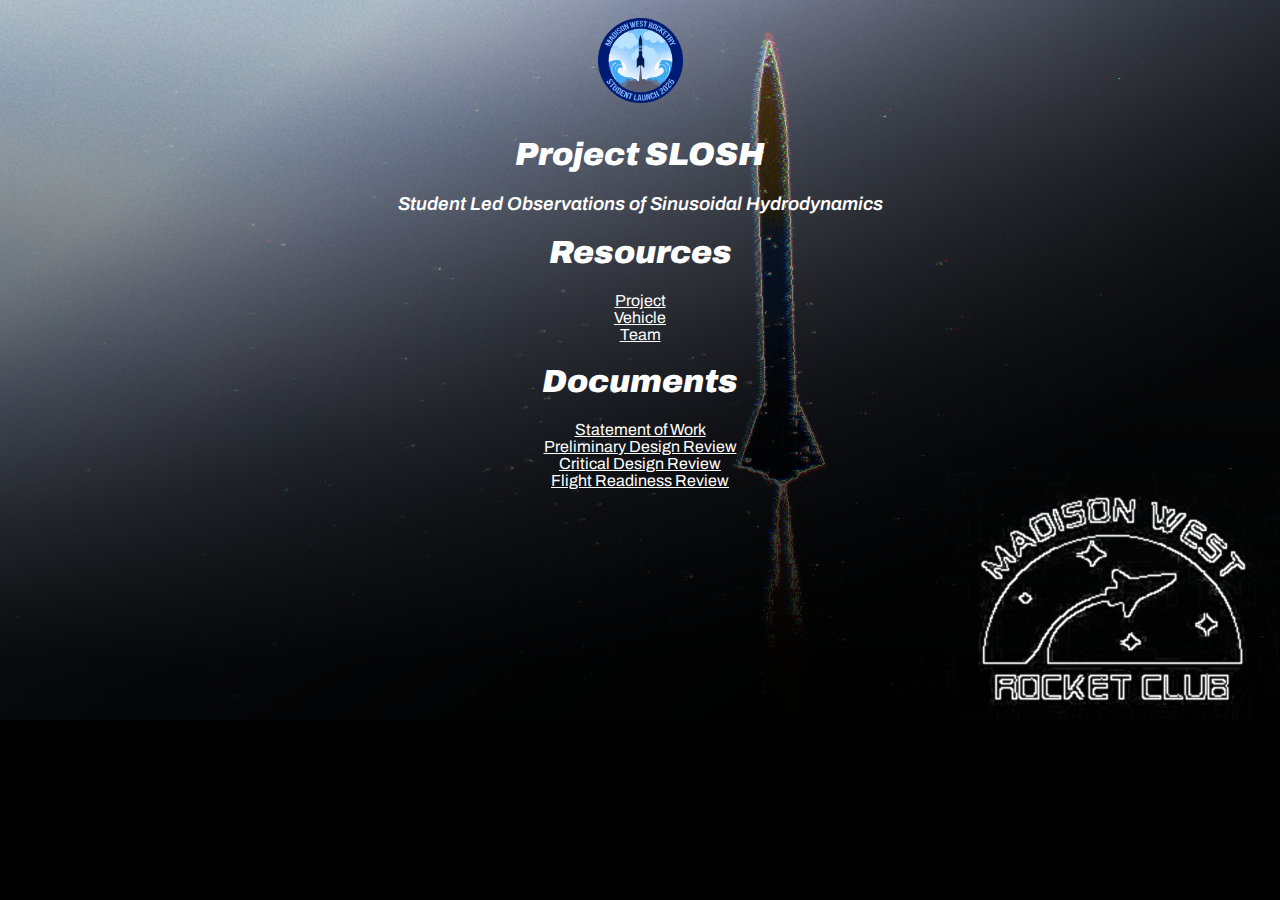
<file: index.html>
<!DOCTYPE html>
<html>
<head>
<title>SL '25 - Home</title>
<link rel="icon" type="image/x-icon" href="./images/favicon.ico">
<link rel="preconnect" href="https://fonts.googleapis.com">
<link rel="preconnect" href="https://fonts.gstatic.com" crossorigin>
<link href="https://fonts.googleapis.com/css2?family=Archivo:ital,wght@0,100..900;1,100..900&display=swap" rel="stylesheet">
<link rel="stylesheet" href="./style/site.css">
</head>
<body bgColor="000000" style='background-image : url("./images/page-bg-AEROCAM.png"); background-repeat: no-repeat;  background-position: 50% 0%; background-size: cover;'>
    <a href="/SL/"><img src="./images/foambaffle-v2.png" width="85" style="padding-top:10px; padding-bottom:10px; padding-left:10px; padding-right:10px;"></a>

<div style="text-align:center;">
    <h1>Project SLOSH</h1>
    <h3>Student Led Observations of Sinusoidal Hydrodynamics</h3>
    <h1>Resources</h1>
    <ul>
        <li><a href="/SL/project.html">Project</a></li>
        <li><a href="/SL/vehicle.html">Vehicle</a></li>
        <li><a href="/SL/team.html">Team</a></li>
    </ul>
    <h1>Documents</h1>
    <ul>
        <li><a href="/SL/docs/SOW/doc.html">Statement of Work</a></li>
        <li><a href="/SL/docs/PDR/doc.html">Preliminary Design Review</a></li>
        <li><a href="/SL/docs/CDR/doc.html">Critical Design Review</a></li>
        <li><a href="/SL/docs/FRR/doc.html">Flight Readiness Review</a></li>
    </ul>
</div>
</div>
</body>
</html>
</file>
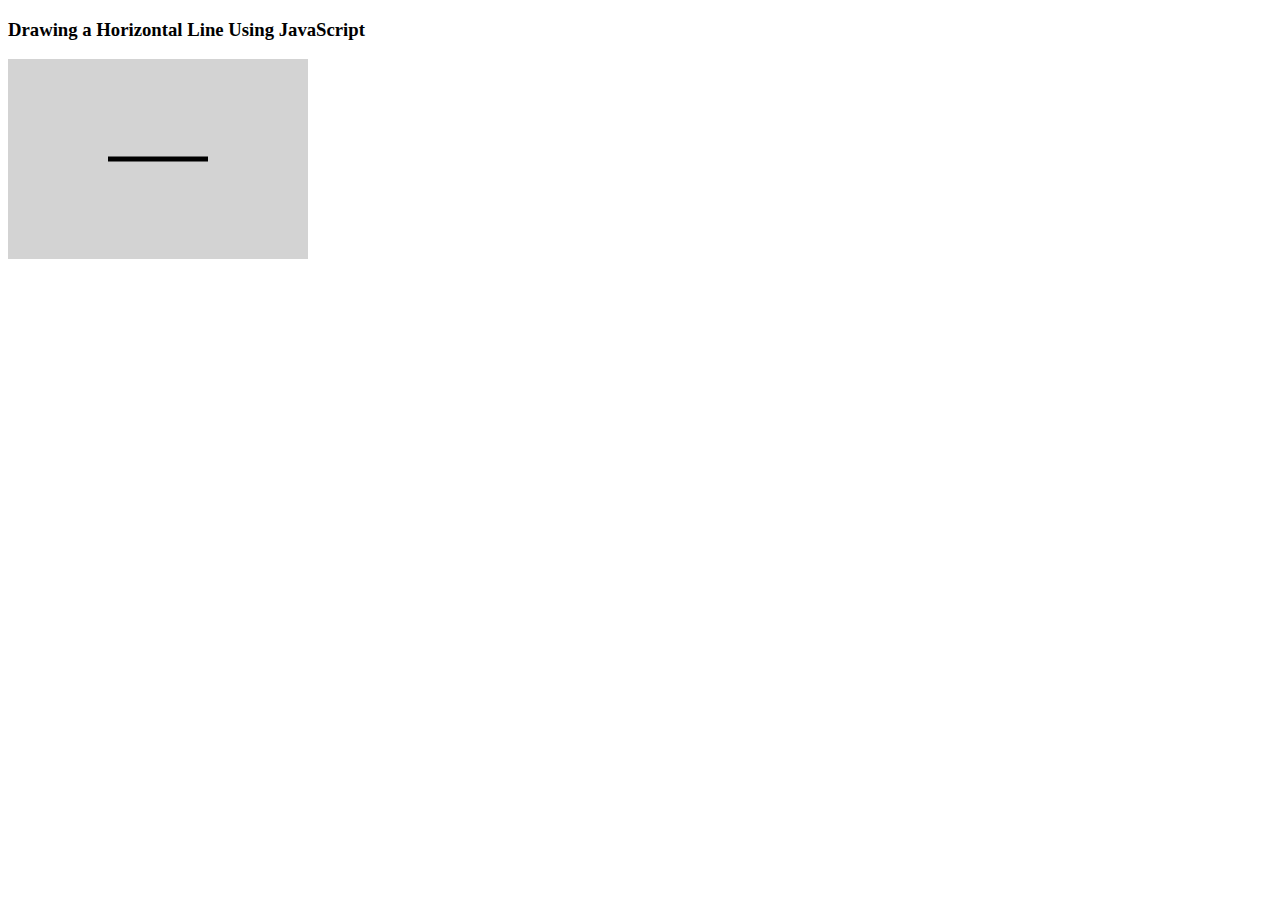
<file: test.html>
<!DOCTYPE html>  
<html lang = "en">  
<head>  
<meta charset = "UTF-8">  
<meta name = "viewport" content = "width=device-width, initial-scale=1.0">  
<title> Drawing a  Horizontal Line Using JavaScript </title>  
</head>  
<body>  
<h3> Drawing a  Horizontal Line Using JavaScript </h3>  
<canvas id = "canvas_data" height = "200" width = "300" style = "background-color:lightgrey;">  
</canvas>  
<script>  
  //SORRY FOR THIS!
function draw_line() {  
const canvas_var = document.querySelector('#canvas_data');  
if (!canvas_var.getContext) {  
return;  
}  
const ct_var = canvas_var.getContext('2d');  
// set line stroke, line color, and line width  
ct_var.strokeStyle = 'black';  
ct_var.lineWidth = 5;  
// draw a black line horizontally  
ct_var.beginPath();  
//set horizontal line and its movement  
ct_var.moveTo(100, 100);  
//set the line size on the canvas  
ct_var.lineTo(200, 100);  
ct_var.stroke();  
}  
draw_line();  
</script>  
</body>  
</html>
</file>
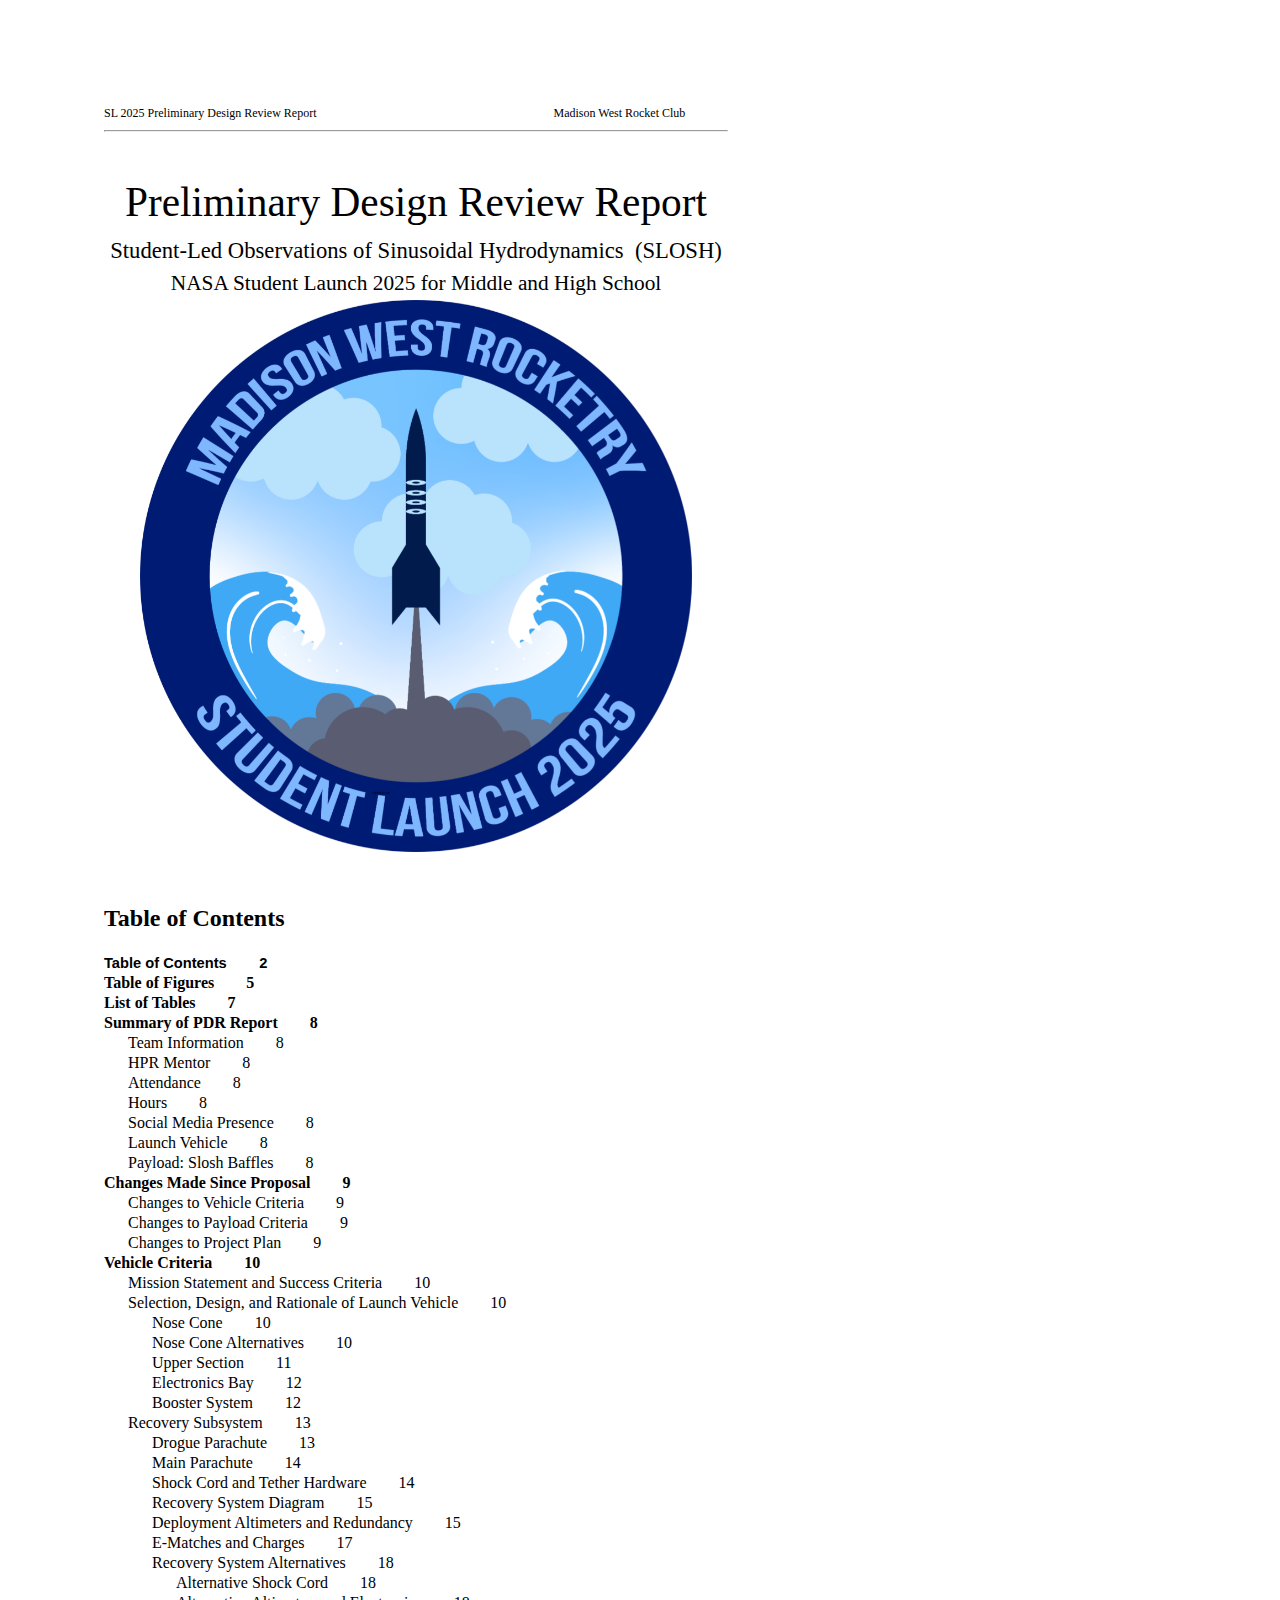
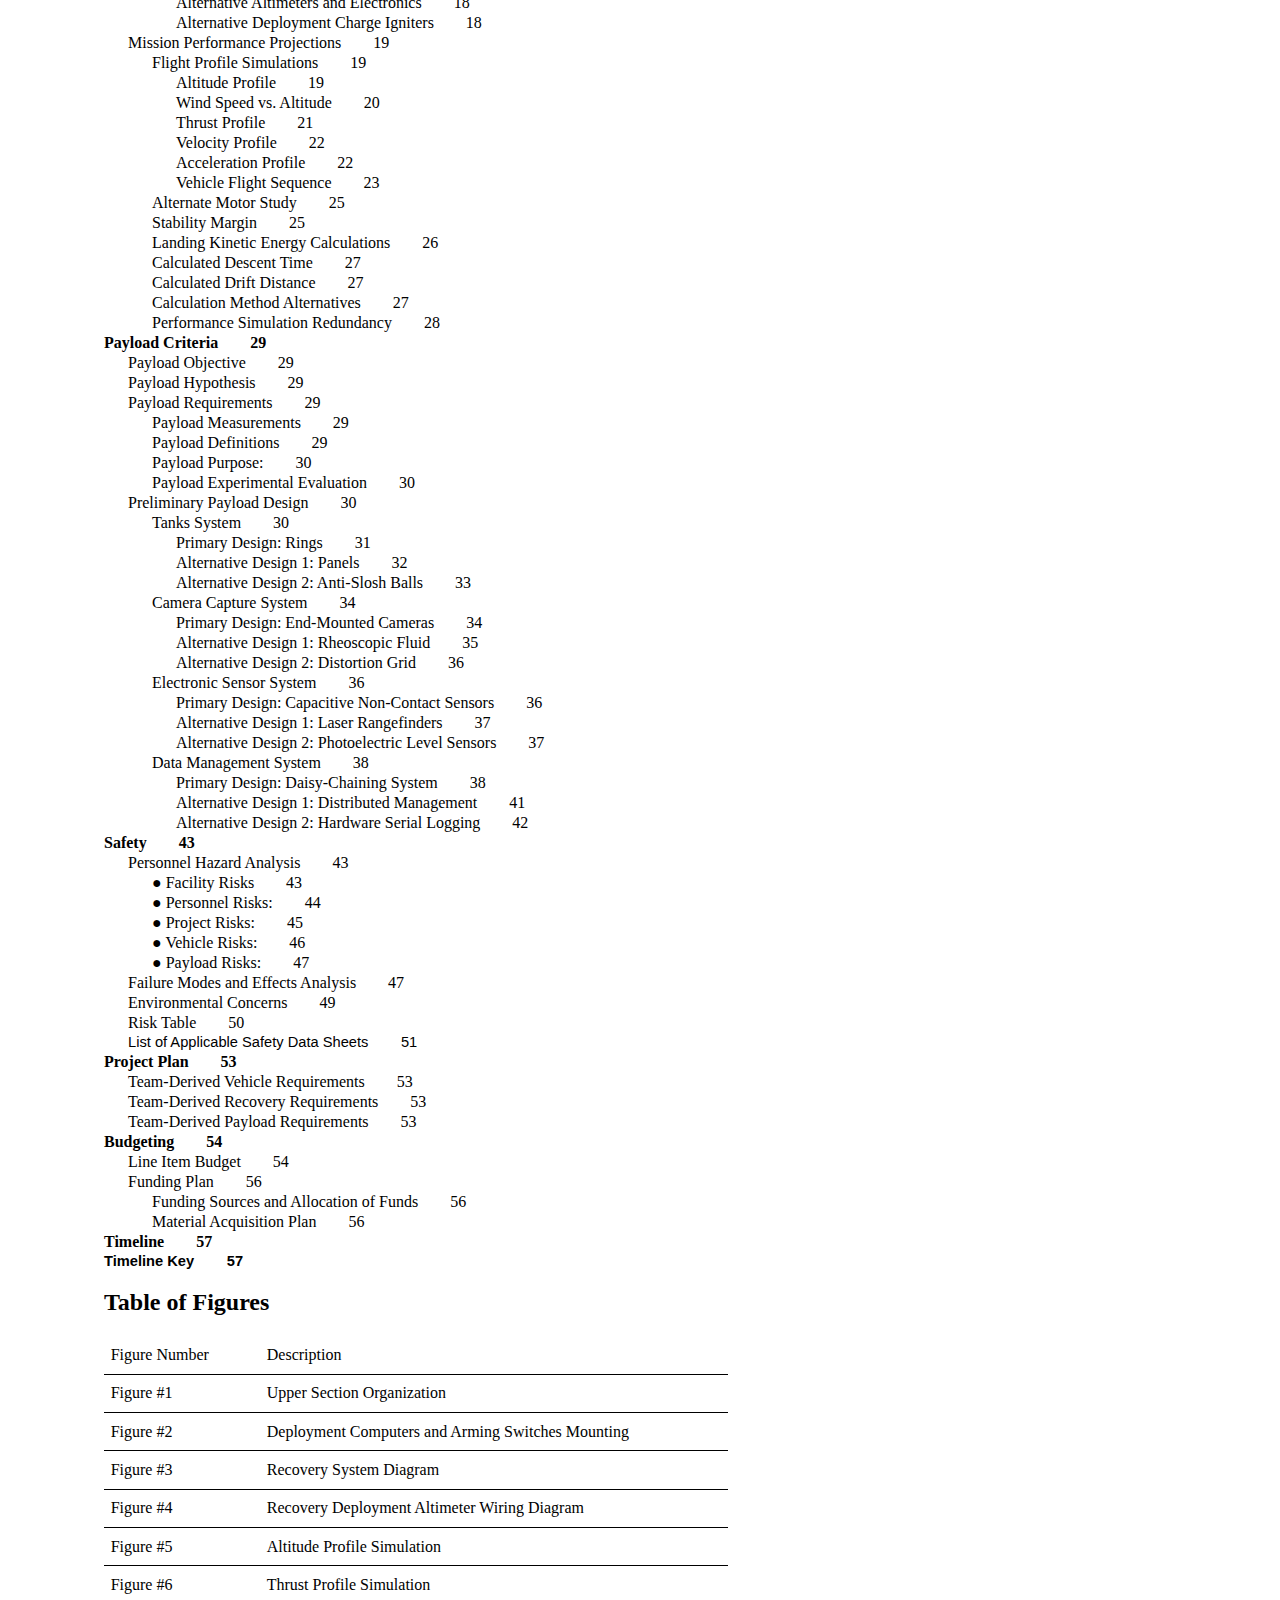
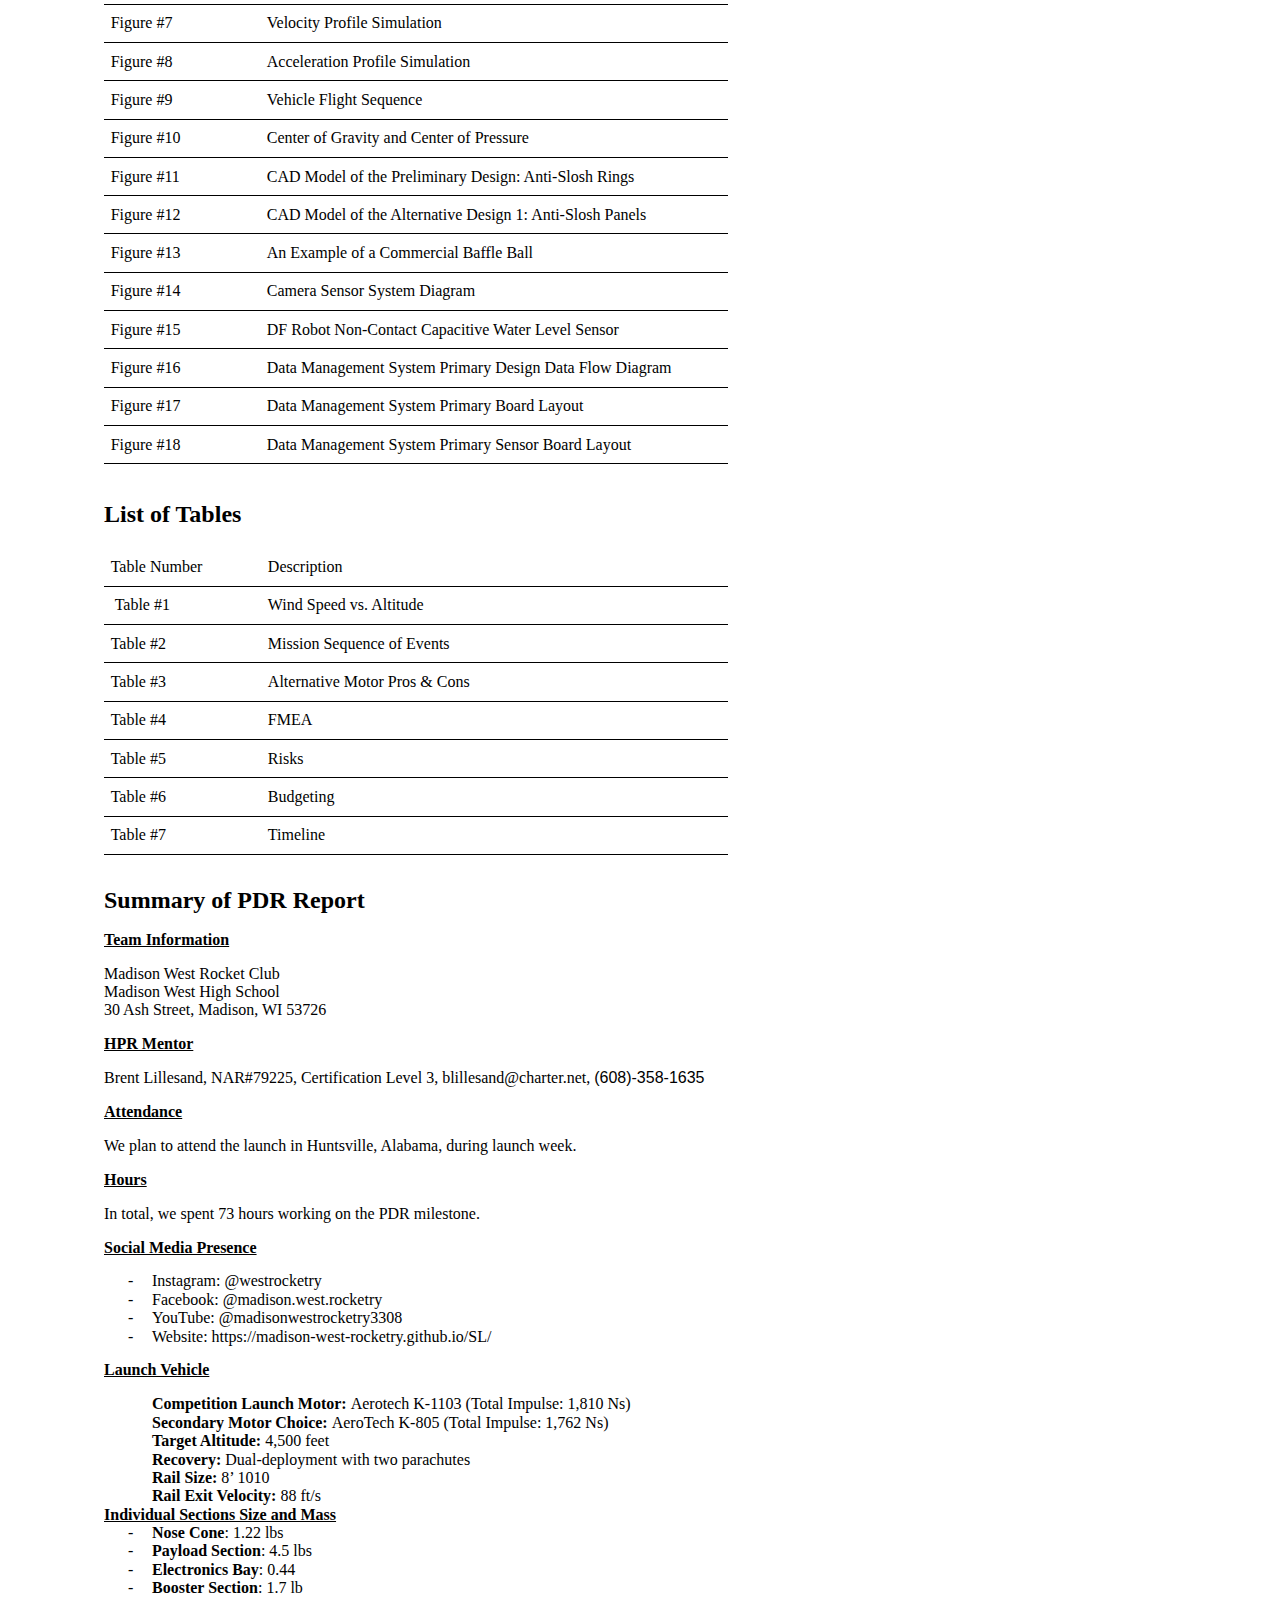
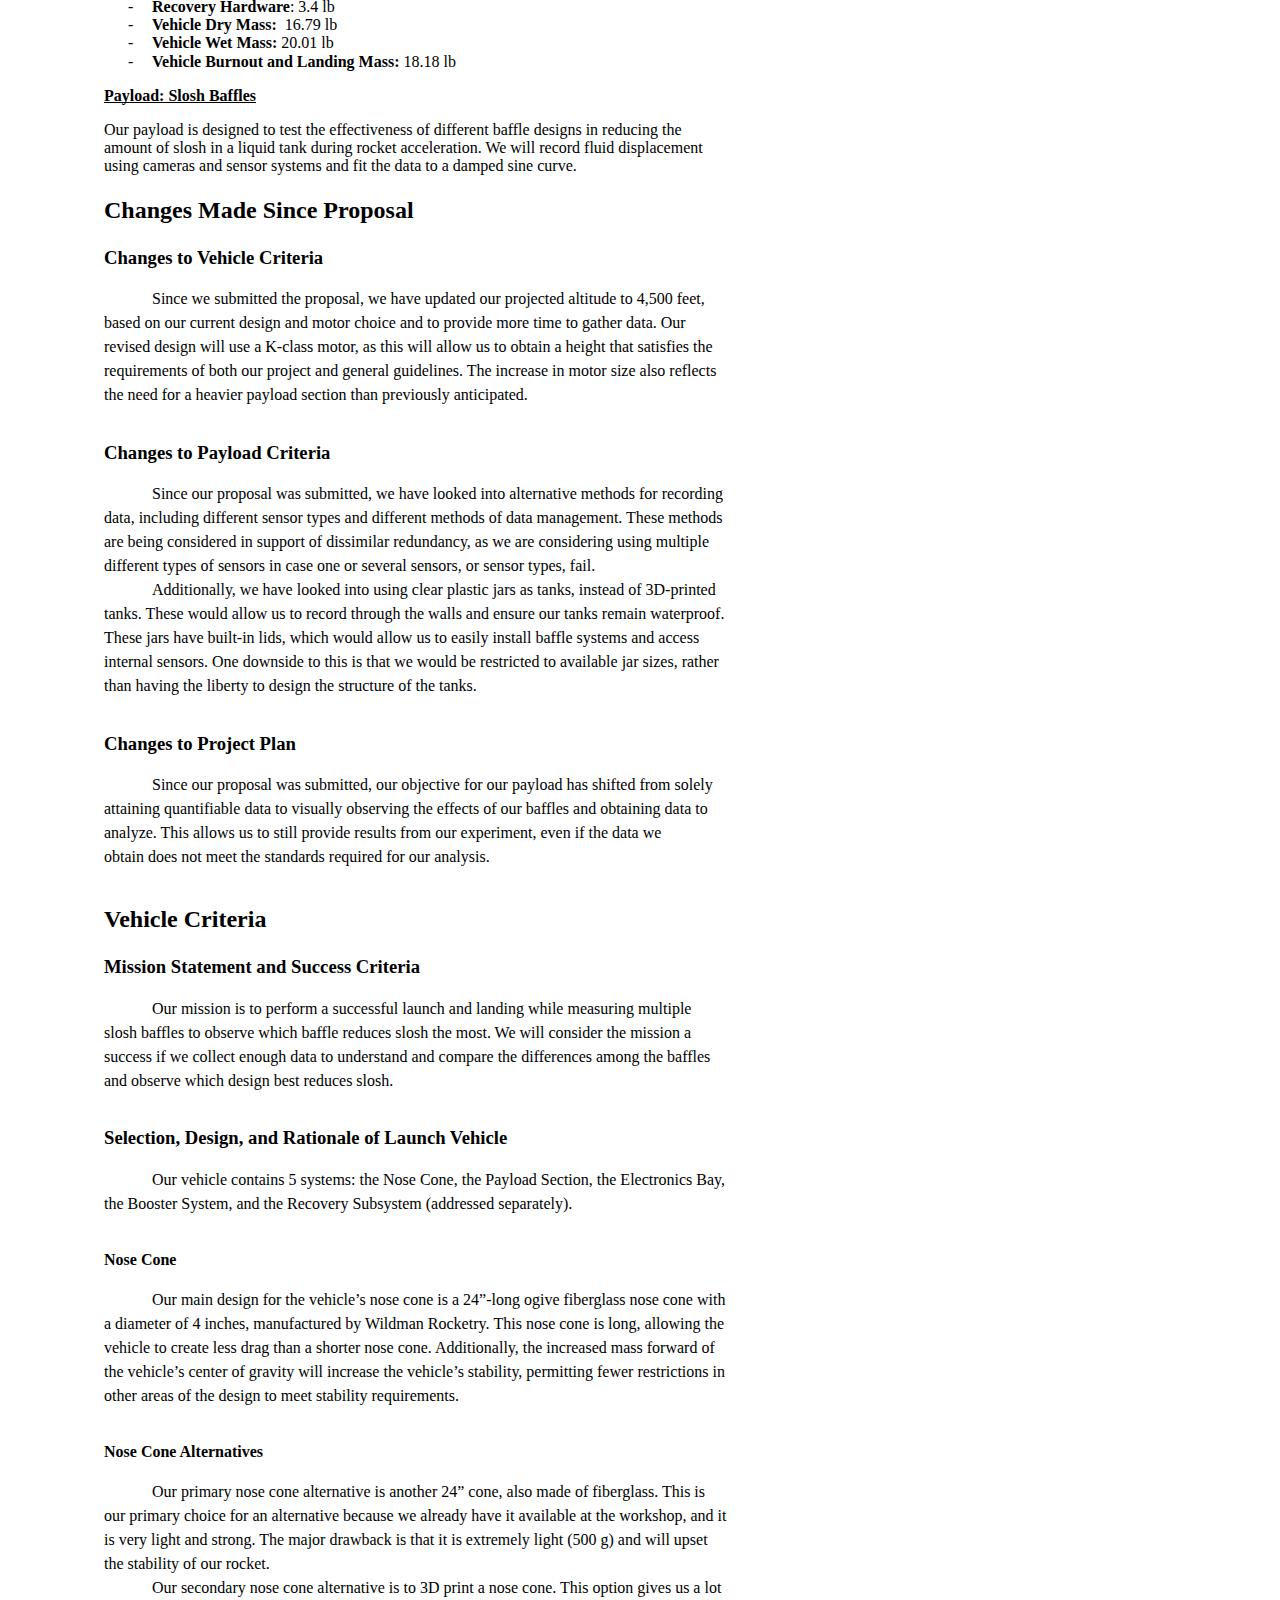
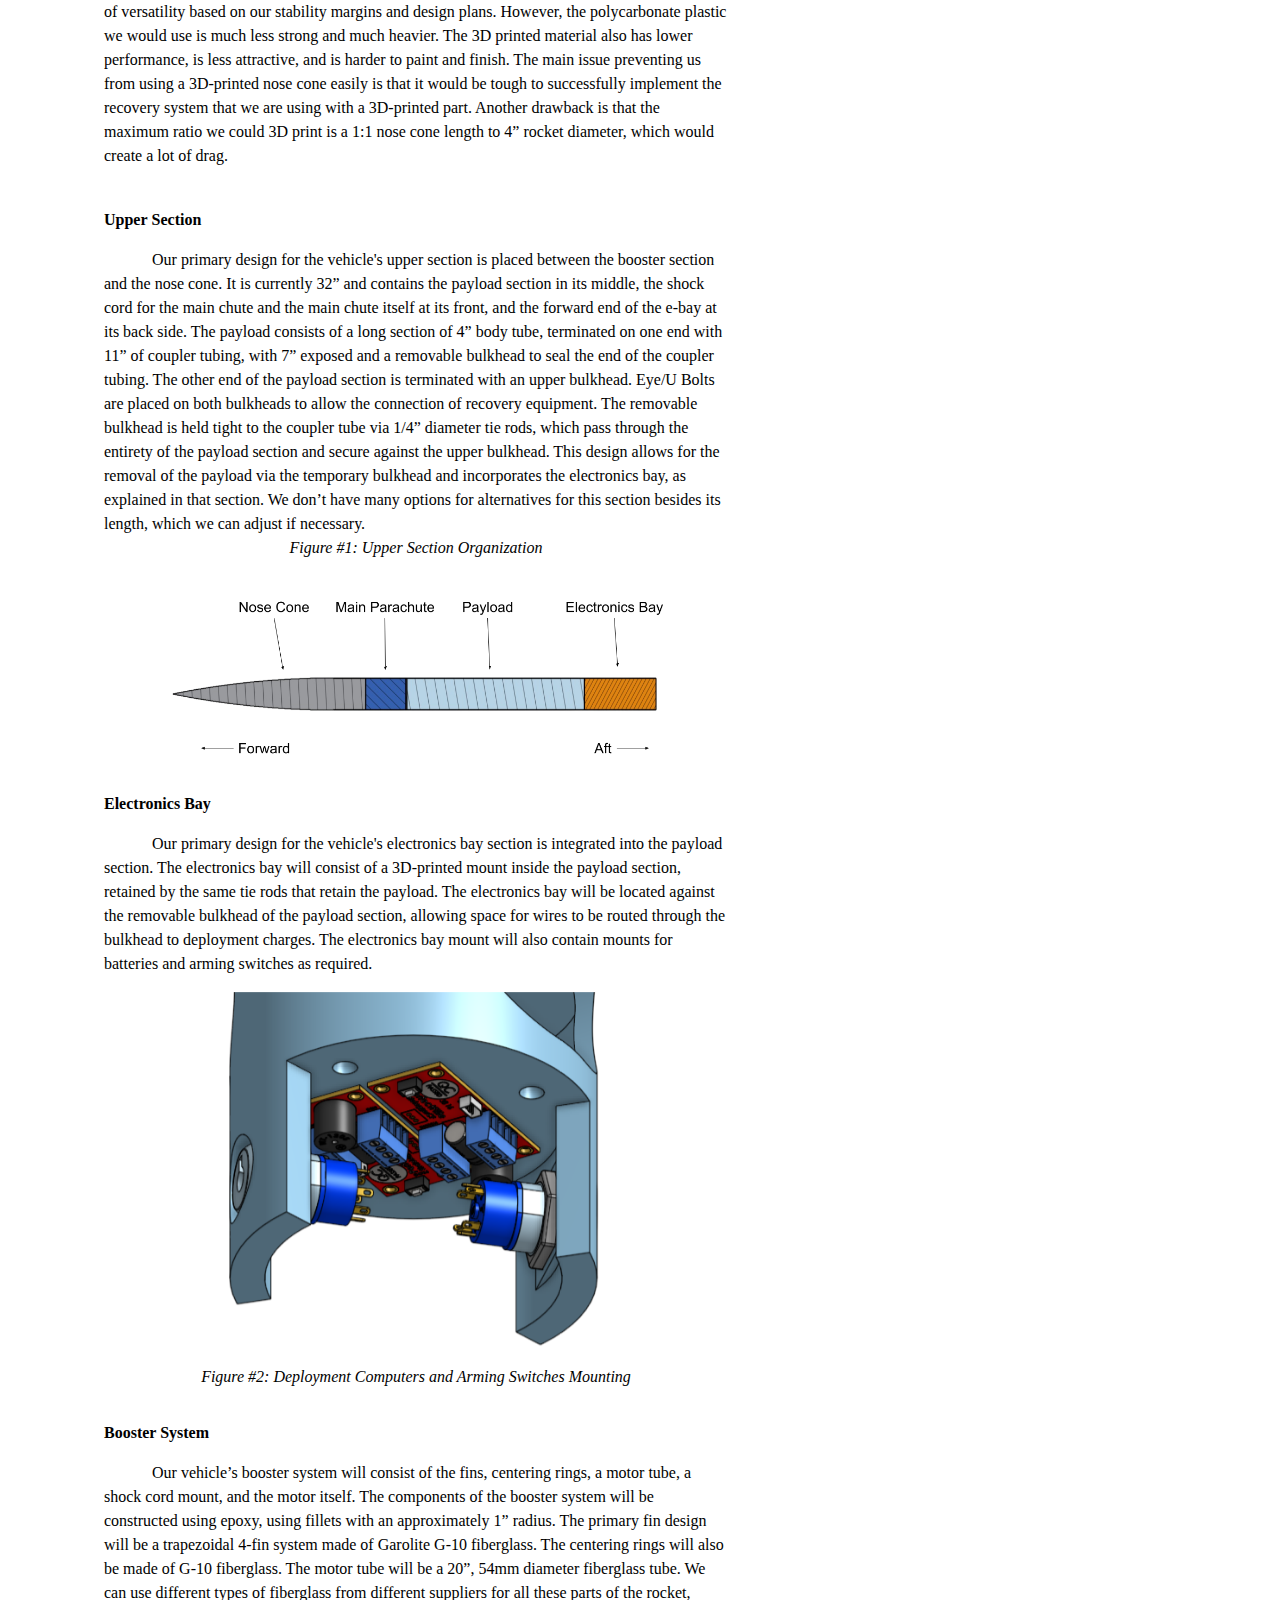
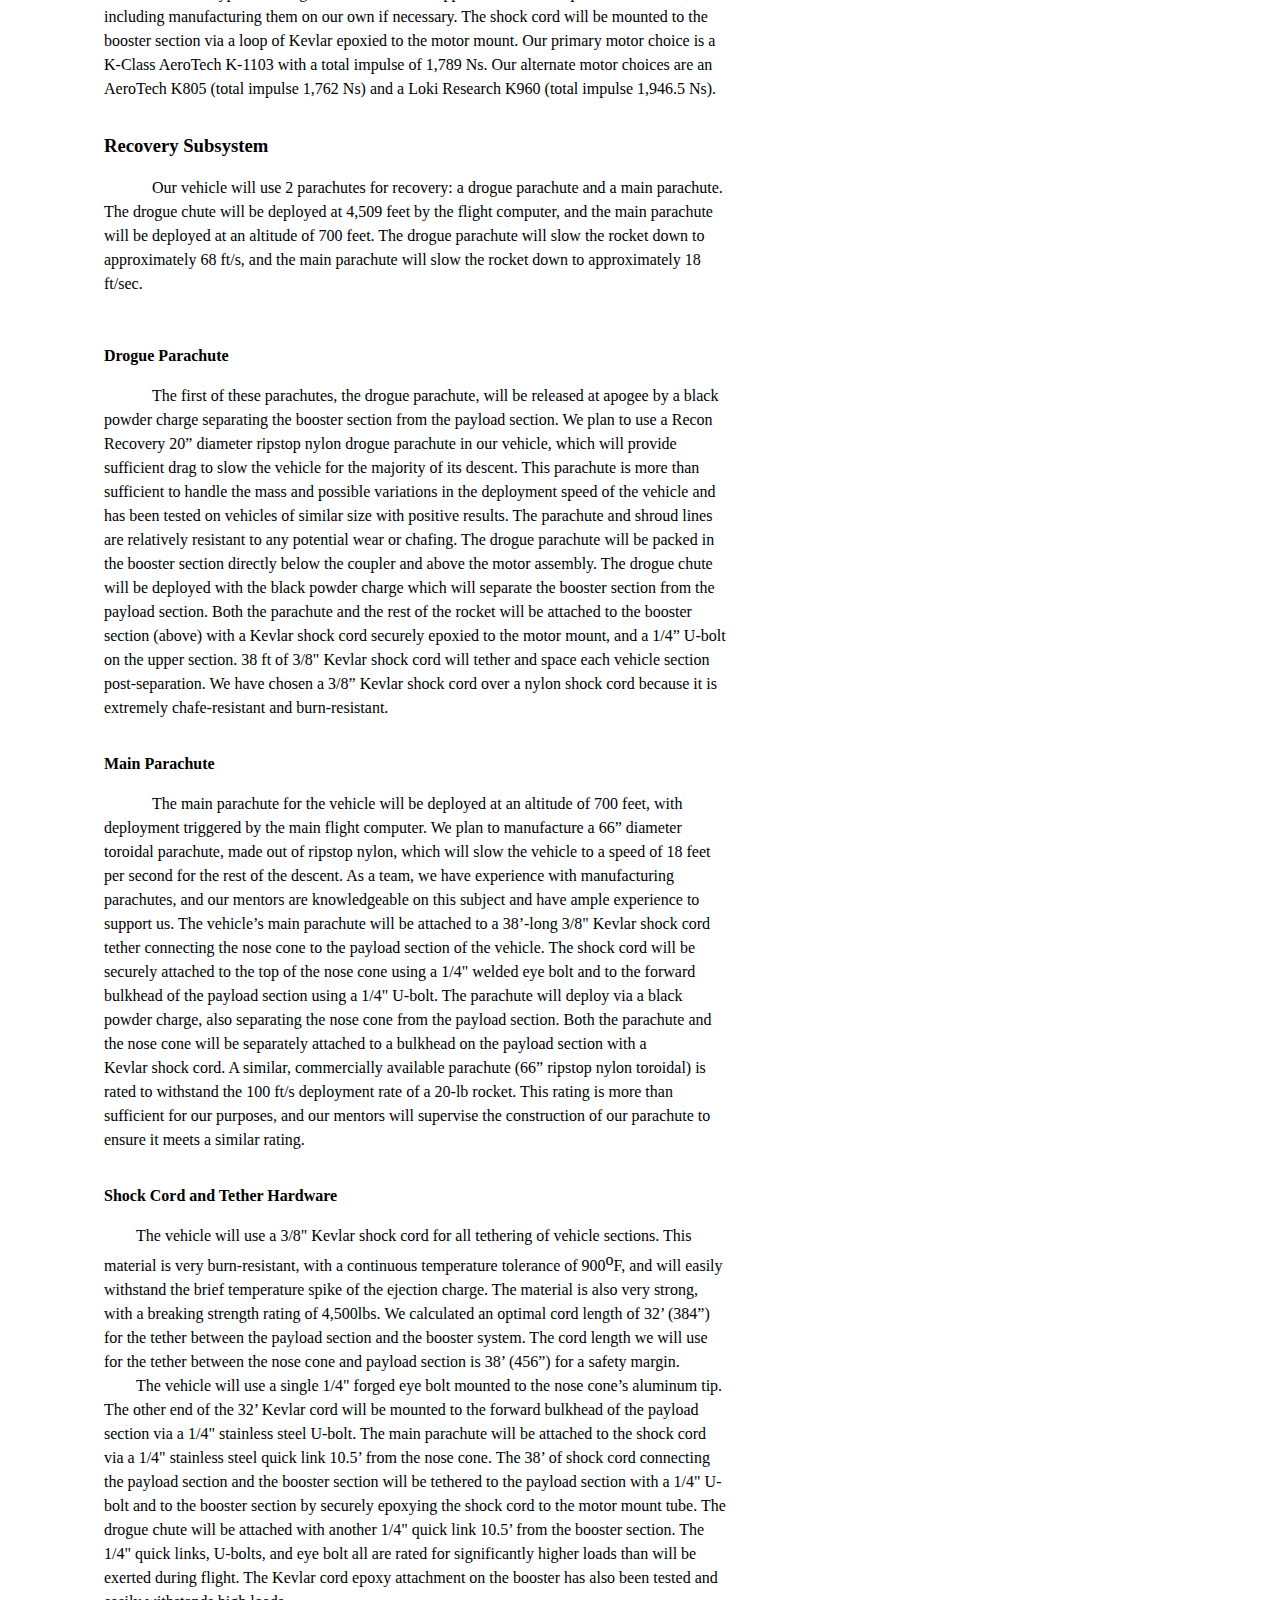
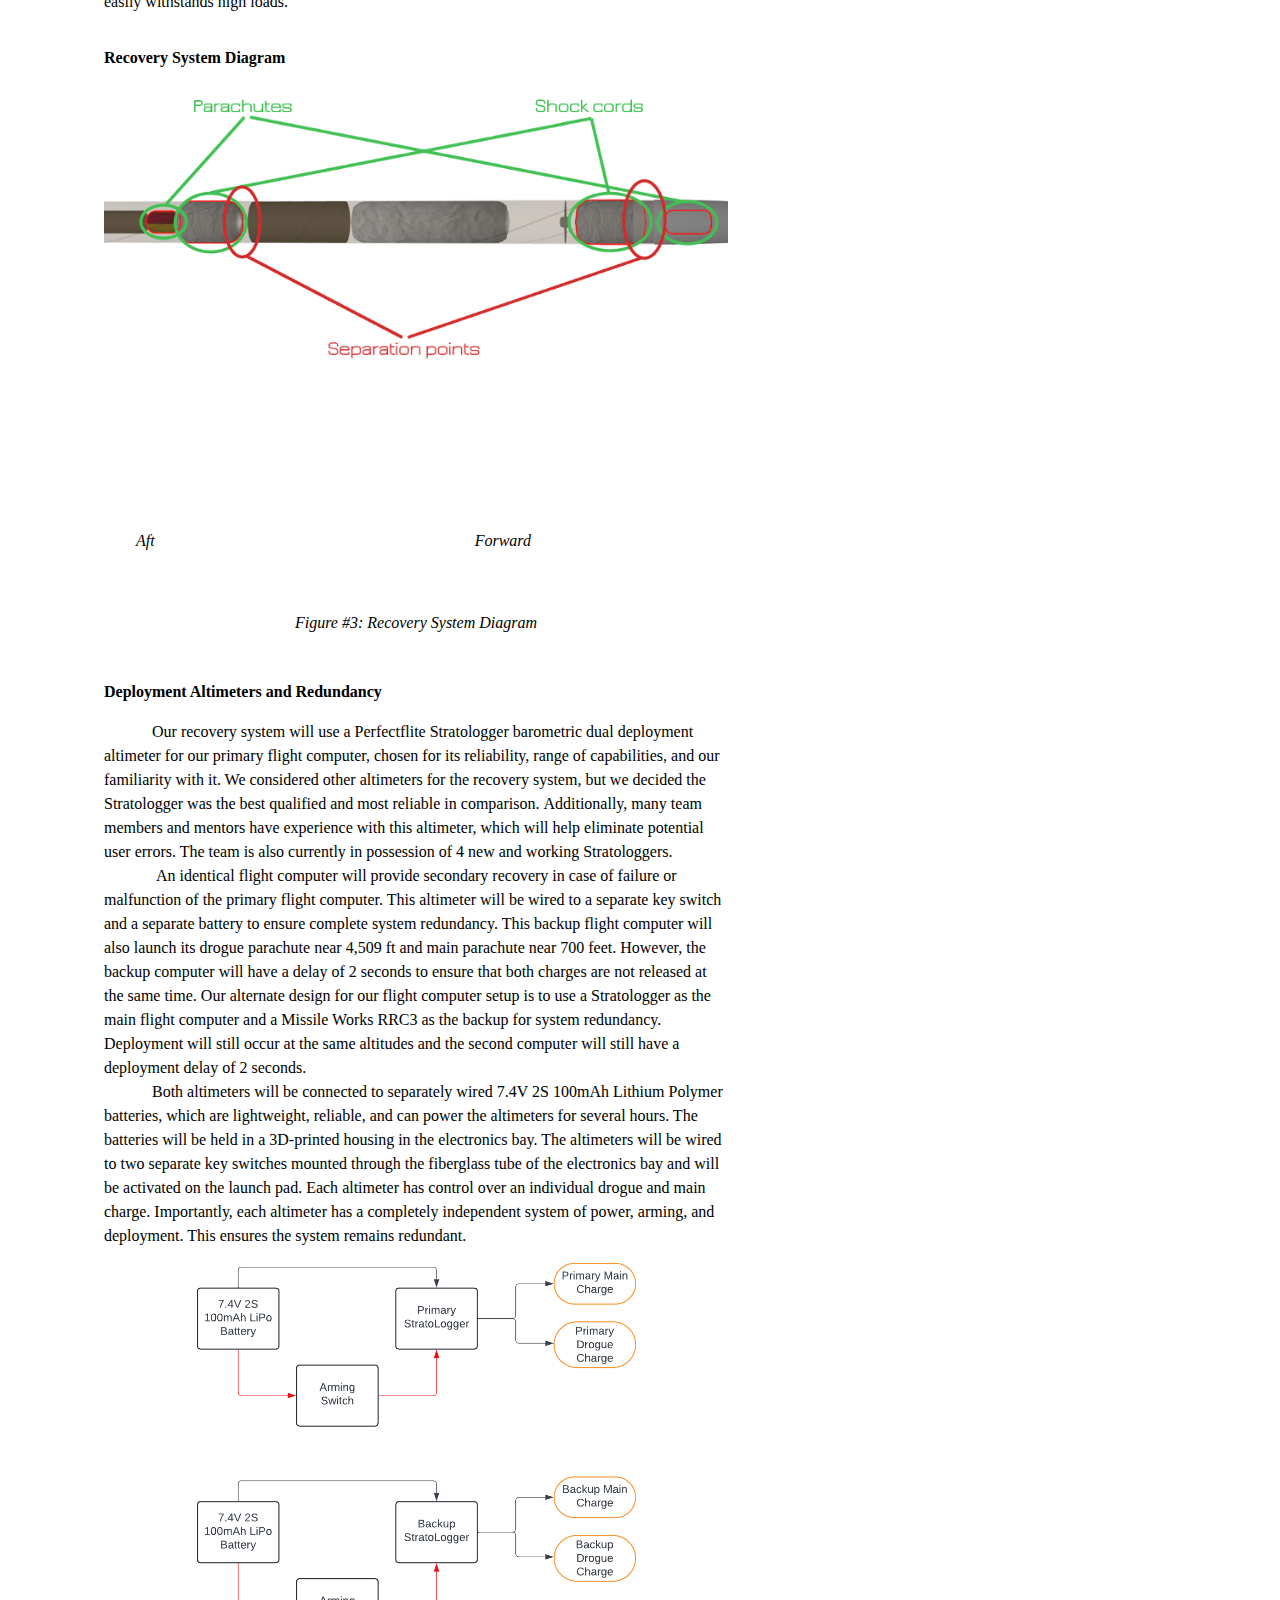
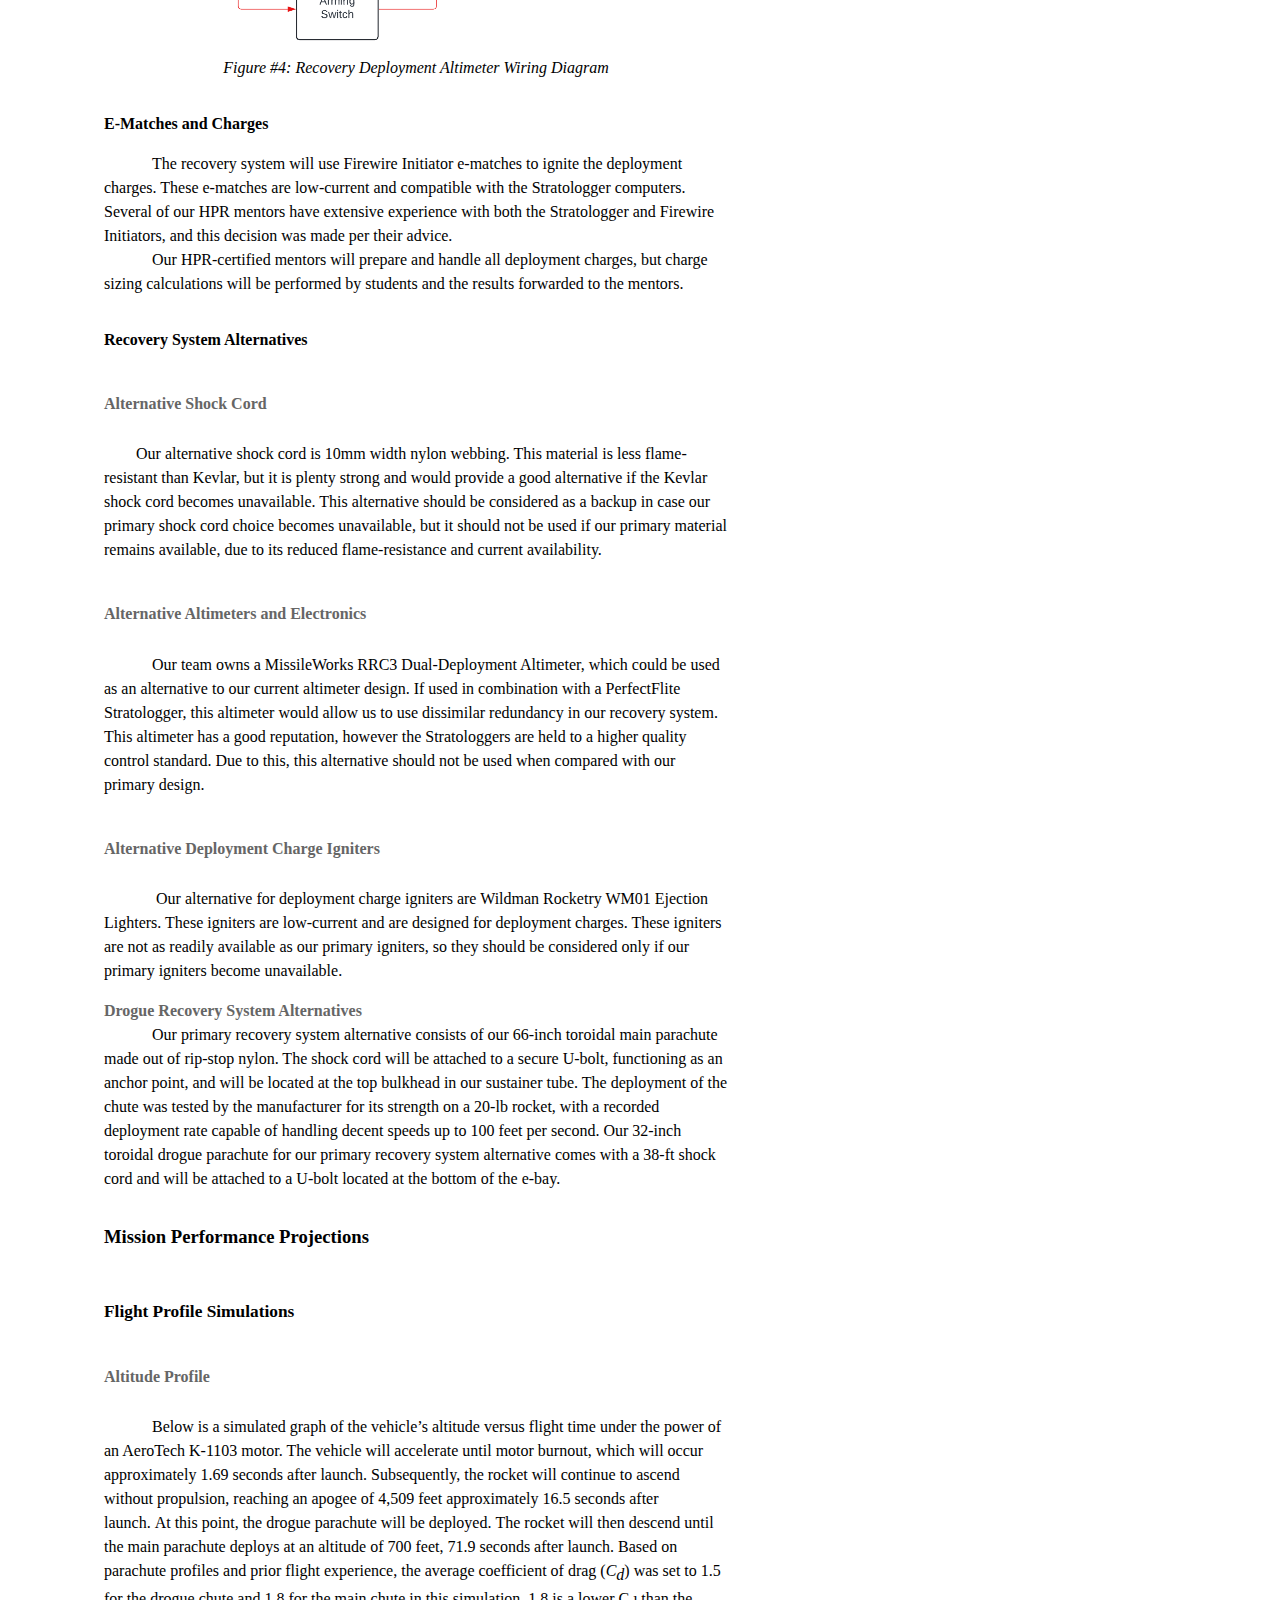
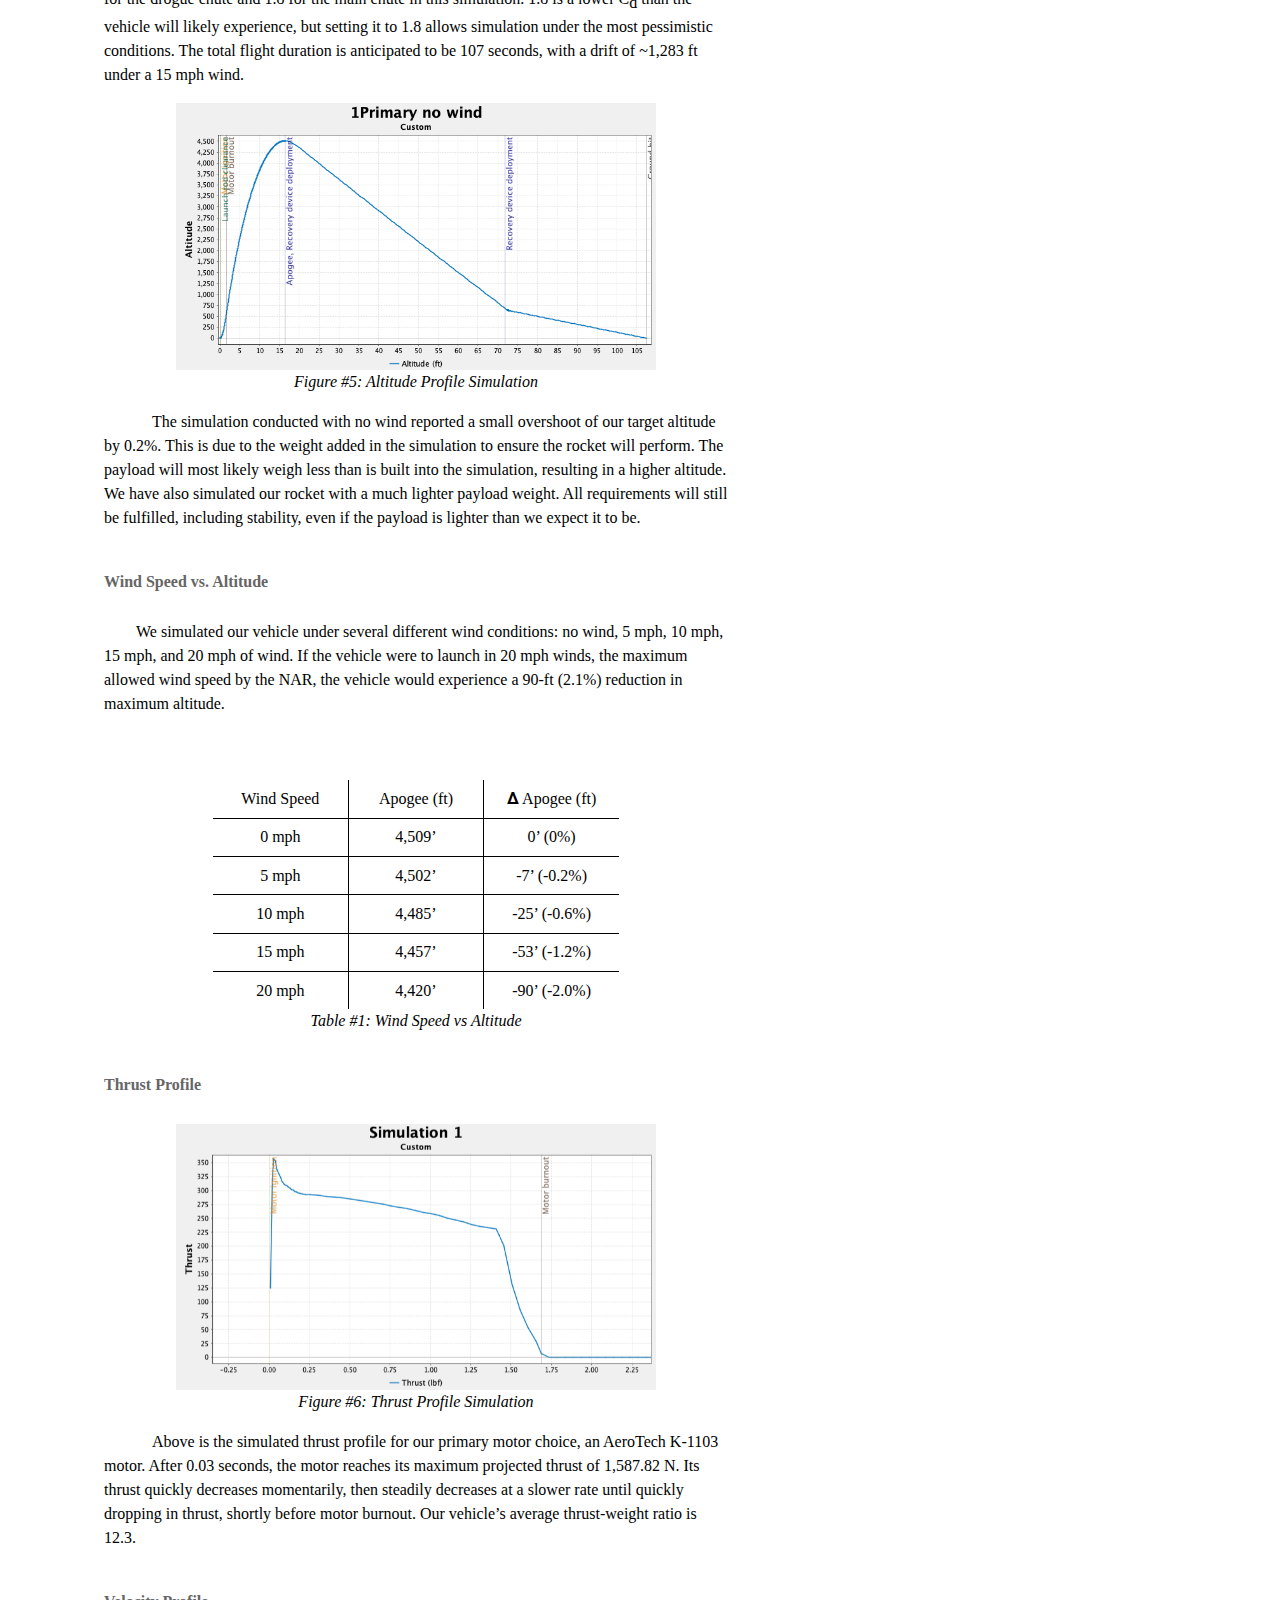
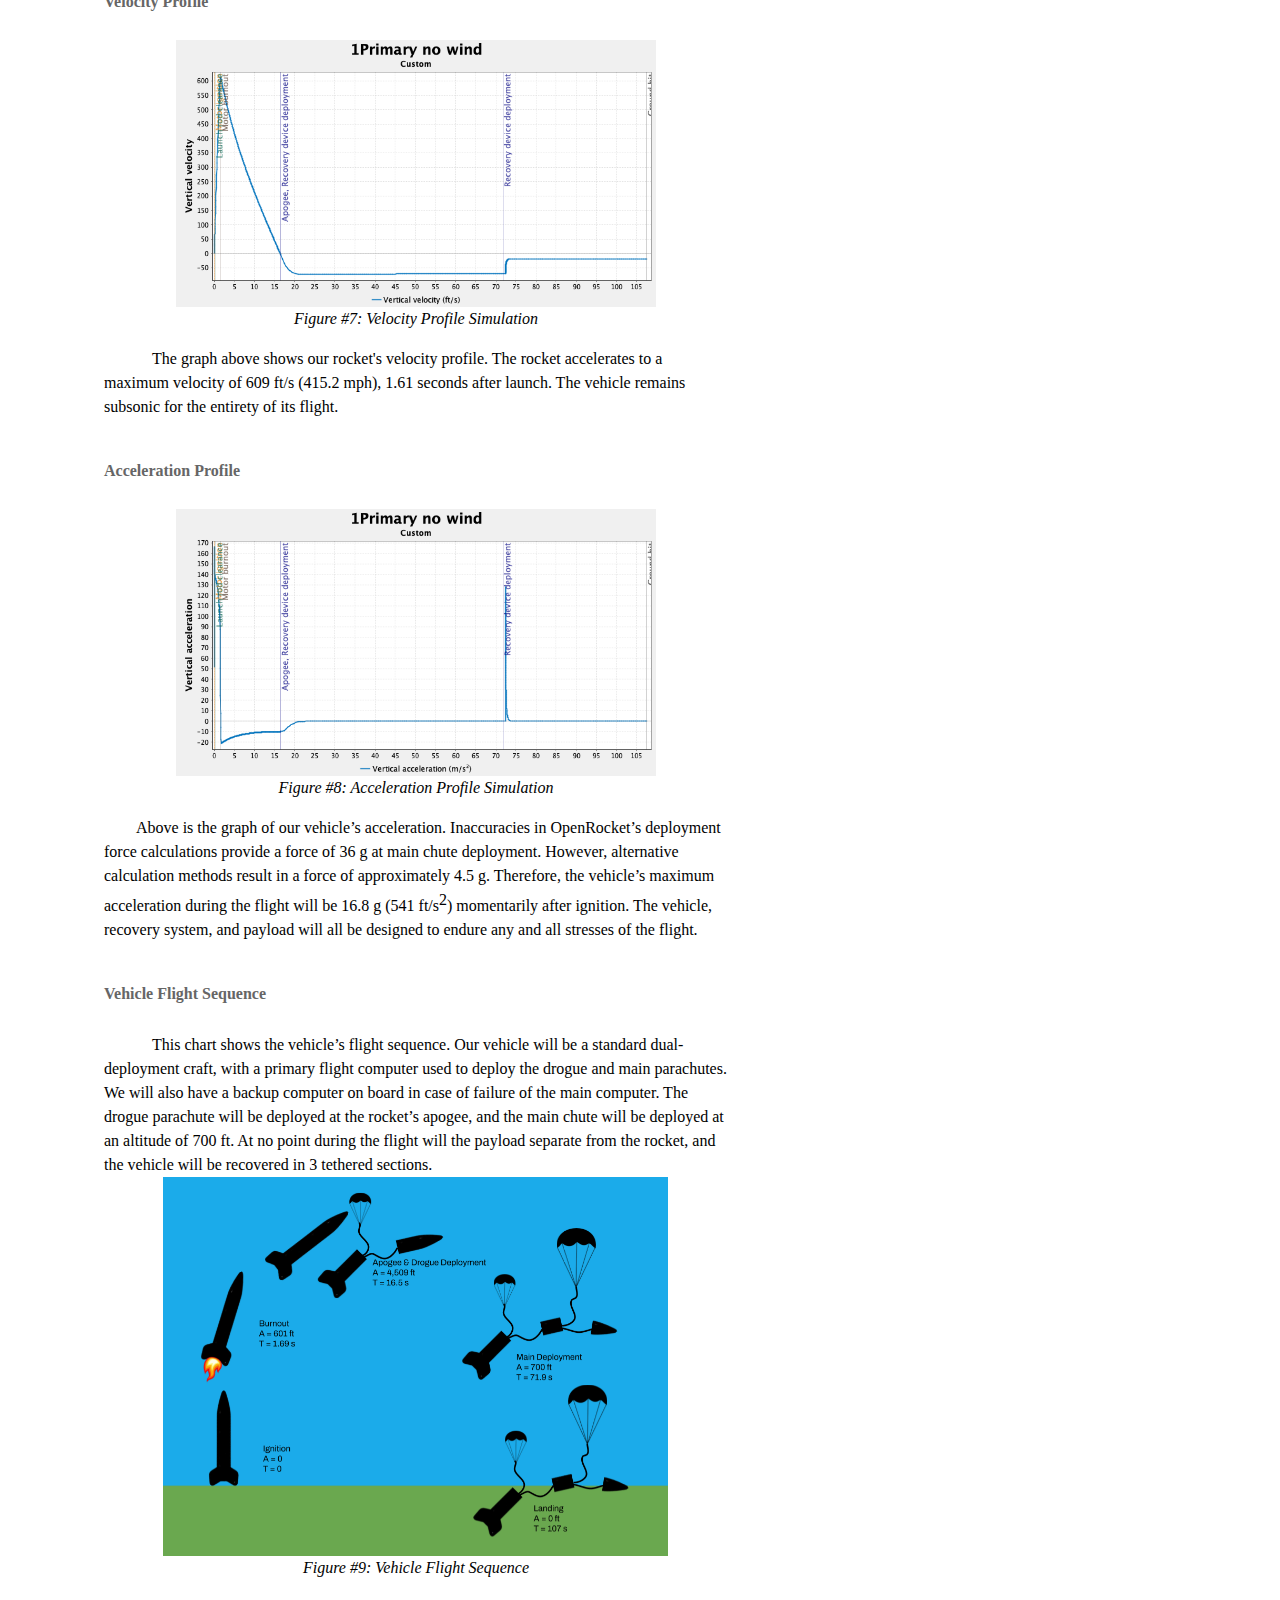
<file: docs/PDR/doc.html>
<html><head><meta content="text/html; charset=UTF-8" http-equiv="content-type"><style type="text/css">@import url(https://themes.googleusercontent.com/fonts/css?kit=CE9rzA-GNuFlXFN76oyfm9Fd2q5KpBn5mimTf58hi6Y);ul.lst-kix_spbxro2m69xk-8{list-style-type:none}ul.lst-kix_spbxro2m69xk-5{list-style-type:none}ul.lst-kix_spbxro2m69xk-4{list-style-type:none}ul.lst-kix_spbxro2m69xk-7{list-style-type:none}ul.lst-kix_spbxro2m69xk-6{list-style-type:none}ul.lst-kix_spbxro2m69xk-1{list-style-type:none}ul.lst-kix_spbxro2m69xk-0{list-style-type:none}ul.lst-kix_spbxro2m69xk-3{list-style-type:none}ul.lst-kix_spbxro2m69xk-2{list-style-type:none}.lst-kix_7ybg4nqa7h6x-4>li{counter-increment:lst-ctn-kix_7ybg4nqa7h6x-4}.lst-kix_l74oi82ysjbe-2>li:before{content:"-  "}ul.lst-kix_edd85xpbevsv-5{list-style-type:none}ul.lst-kix_edd85xpbevsv-6{list-style-type:none}ul.lst-kix_edd85xpbevsv-7{list-style-type:none}.lst-kix_l74oi82ysjbe-1>li:before{content:"-  "}ul.lst-kix_edd85xpbevsv-8{list-style-type:none}.lst-kix_l74oi82ysjbe-0>li:before{content:"-  "}.lst-kix_l74oi82ysjbe-5>li:before{content:"-  "}.lst-kix_l74oi82ysjbe-7>li:before{content:"-  "}.lst-kix_l74oi82ysjbe-6>li:before{content:"-  "}.lst-kix_l74oi82ysjbe-3>li:before{content:"-  "}.lst-kix_l74oi82ysjbe-4>li:before{content:"-  "}.lst-kix_edd85xpbevsv-0>li:before{content:"-  "}.lst-kix_edd85xpbevsv-1>li:before{content:"-  "}.lst-kix_l74oi82ysjbe-8>li:before{content:"-  "}.lst-kix_edd85xpbevsv-7>li:before{content:"-  "}.lst-kix_edd85xpbevsv-8>li:before{content:"-  "}.lst-kix_edd85xpbevsv-3>li:before{content:"-  "}.lst-kix_edd85xpbevsv-2>li:before{content:"-  "}ol.lst-kix_7ybg4nqa7h6x-5.start{counter-reset:lst-ctn-kix_7ybg4nqa7h6x-5 0}.lst-kix_edd85xpbevsv-4>li:before{content:"-  "}.lst-kix_edd85xpbevsv-5>li:before{content:"-  "}.lst-kix_edd85xpbevsv-6>li:before{content:"-  "}ul.lst-kix_os85mote0lgk-2{list-style-type:none}ul.lst-kix_os85mote0lgk-1{list-style-type:none}ul.lst-kix_os85mote0lgk-4{list-style-type:none}ul.lst-kix_os85mote0lgk-3{list-style-type:none}ul.lst-kix_os85mote0lgk-0{list-style-type:none}ul.lst-kix_os85mote0lgk-6{list-style-type:none}ul.lst-kix_os85mote0lgk-5{list-style-type:none}ul.lst-kix_os85mote0lgk-8{list-style-type:none}ul.lst-kix_os85mote0lgk-7{list-style-type:none}ul.lst-kix_dc7sns24eib1-8{list-style-type:none}ul.lst-kix_dc7sns24eib1-7{list-style-type:none}ul.lst-kix_dc7sns24eib1-6{list-style-type:none}ul.lst-kix_dc7sns24eib1-5{list-style-type:none}ul.lst-kix_dc7sns24eib1-4{list-style-type:none}ul.lst-kix_dc7sns24eib1-3{list-style-type:none}ul.lst-kix_dc7sns24eib1-2{list-style-type:none}ul.lst-kix_dc7sns24eib1-1{list-style-type:none}ul.lst-kix_dc7sns24eib1-0{list-style-type:none}.lst-kix_v4vvdziz8kuh-0>li:before{content:"\0025cf   "}.lst-kix_v4vvdziz8kuh-6>li:before{content:"\0025cf   "}.lst-kix_v4vvdziz8kuh-8>li:before{content:"\0025a0   "}.lst-kix_7ybg4nqa7h6x-7>li{counter-increment:lst-ctn-kix_7ybg4nqa7h6x-7}ol.lst-kix_7ybg4nqa7h6x-8.start{counter-reset:lst-ctn-kix_7ybg4nqa7h6x-8 0}.lst-kix_7ybg4nqa7h6x-0>li{counter-increment:lst-ctn-kix_7ybg4nqa7h6x-0}.lst-kix_tehv384d8lrn-7>li:before{content:"-  "}.lst-kix_tehv384d8lrn-3>li:before{content:"-  "}.lst-kix_tehv384d8lrn-5>li:before{content:"-  "}.lst-kix_6a5j4zhqwgzc-7>li:before{content:"\0025cb   "}ul.lst-kix_edd85xpbevsv-0{list-style-type:none}ul.lst-kix_edd85xpbevsv-1{list-style-type:none}ul.lst-kix_edd85xpbevsv-2{list-style-type:none}ul.lst-kix_edd85xpbevsv-3{list-style-type:none}ul.lst-kix_edd85xpbevsv-4{list-style-type:none}.lst-kix_3h9r39or825u-1>li:before{content:"-  "}ul.lst-kix_wgm2aczhdf47-8{list-style-type:none}.lst-kix_6a5j4zhqwgzc-3>li:before{content:"\0025cf   "}.lst-kix_6a5j4zhqwgzc-5>li:before{content:"\0025a0   "}.lst-kix_tehv384d8lrn-1>li:before{content:"-  "}ul.lst-kix_wgm2aczhdf47-7{list-style-type:none}.lst-kix_3h9r39or825u-5>li:before{content:"-  "}ul.lst-kix_wgm2aczhdf47-2{list-style-type:none}ul.lst-kix_wgm2aczhdf47-1{list-style-type:none}ul.lst-kix_wgm2aczhdf47-0{list-style-type:none}.lst-kix_6a5j4zhqwgzc-1>li:before{content:"\0025cb   "}.lst-kix_3h9r39or825u-3>li:before{content:"-  "}.lst-kix_3h9r39or825u-7>li:before{content:"-  "}ul.lst-kix_wgm2aczhdf47-6{list-style-type:none}ul.lst-kix_wgm2aczhdf47-5{list-style-type:none}ul.lst-kix_wgm2aczhdf47-4{list-style-type:none}ul.lst-kix_wgm2aczhdf47-3{list-style-type:none}.lst-kix_v4vvdziz8kuh-4>li:before{content:"\0025cb   "}.lst-kix_v4vvdziz8kuh-2>li:before{content:"\0025a0   "}.lst-kix_ewcweul21qha-4>li:before{content:"-  "}.lst-kix_ewcweul21qha-5>li:before{content:"-  "}.lst-kix_spbxro2m69xk-2>li:before{content:"-  "}.lst-kix_spbxro2m69xk-3>li:before{content:"-  "}.lst-kix_spbxro2m69xk-6>li:before{content:"-  "}.lst-kix_4wlctne7gc2w-6>li:before{content:"\0025cf   "}.lst-kix_ewcweul21qha-8>li:before{content:"-  "}.lst-kix_4wlctne7gc2w-5>li:before{content:"\0025a0   "}.lst-kix_4wlctne7gc2w-2>li:before{content:"\0025a0   "}.lst-kix_7ybg4nqa7h6x-5>li{counter-increment:lst-ctn-kix_7ybg4nqa7h6x-5}.lst-kix_4wlctne7gc2w-1>li:before{content:"\0025cb   "}.lst-kix_ewcweul21qha-0>li:before{content:"-  "}.lst-kix_ewcweul21qha-1>li:before{content:"-  "}.lst-kix_spbxro2m69xk-7>li:before{content:"-  "}.lst-kix_wgm2aczhdf47-8>li:before{content:"\0025a0   "}ol.lst-kix_7ybg4nqa7h6x-1{list-style-type:none}.lst-kix_h0m4y3mh83oi-3>li:before{content:"-  "}.lst-kix_h0m4y3mh83oi-7>li:before{content:"-  "}ol.lst-kix_7ybg4nqa7h6x-2{list-style-type:none}.lst-kix_h0m4y3mh83oi-4>li:before{content:"-  "}.lst-kix_h0m4y3mh83oi-8>li:before{content:"-  "}ol.lst-kix_7ybg4nqa7h6x-0{list-style-type:none}.lst-kix_p7kob15pg6ca-8>li:before{content:"-  "}.lst-kix_7ybg4nqa7h6x-1>li{counter-increment:lst-ctn-kix_7ybg4nqa7h6x-1}.lst-kix_p7kob15pg6ca-5>li:before{content:"-  "}.lst-kix_dc7sns24eib1-1>li:before{content:"-  "}.lst-kix_dc7sns24eib1-0>li:before{content:"-  "}.lst-kix_dc7sns24eib1-4>li:before{content:"-  "}.lst-kix_h0m4y3mh83oi-0>li:before{content:"-  "}.lst-kix_dc7sns24eib1-8>li:before{content:"-  "}ol.lst-kix_7ybg4nqa7h6x-5{list-style-type:none}ol.lst-kix_7ybg4nqa7h6x-6{list-style-type:none}ol.lst-kix_7ybg4nqa7h6x-3{list-style-type:none}ol.lst-kix_7ybg4nqa7h6x-4{list-style-type:none}.lst-kix_dc7sns24eib1-5>li:before{content:"-  "}ol.lst-kix_7ybg4nqa7h6x-7{list-style-type:none}ol.lst-kix_7ybg4nqa7h6x-8{list-style-type:none}.lst-kix_os85mote0lgk-2>li:before{content:"\0025a0   "}.lst-kix_kiytawus9q3i-3>li:before{content:"-  "}.lst-kix_gf3a96oe2lb2-4>li:before{content:"\0025cb   "}.lst-kix_gf3a96oe2lb2-8>li:before{content:"\0025a0   "}.lst-kix_fgne9j3ix3ky-6>li:before{content:"-  "}.lst-kix_kiytawus9q3i-7>li:before{content:"-  "}.lst-kix_v4vvdziz8kuh-7>li:before{content:"\0025cb   "}.lst-kix_fgne9j3ix3ky-2>li:before{content:"-  "}.lst-kix_7ybg4nqa7h6x-8>li{counter-increment:lst-ctn-kix_7ybg4nqa7h6x-8}.lst-kix_gf3a96oe2lb2-0>li:before{content:"\0025cf   "}.lst-kix_os85mote0lgk-6>li:before{content:"\0025cf   "}.lst-kix_6a5j4zhqwgzc-8>li:before{content:"\0025a0   "}ul.lst-kix_l74oi82ysjbe-7{list-style-type:none}ul.lst-kix_l74oi82ysjbe-8{list-style-type:none}ul.lst-kix_l74oi82ysjbe-3{list-style-type:none}ul.lst-kix_l74oi82ysjbe-4{list-style-type:none}ul.lst-kix_l74oi82ysjbe-5{list-style-type:none}.lst-kix_p7kob15pg6ca-1>li:before{content:"-  "}ul.lst-kix_l74oi82ysjbe-6{list-style-type:none}ul.lst-kix_l74oi82ysjbe-0{list-style-type:none}ul.lst-kix_l74oi82ysjbe-1{list-style-type:none}ul.lst-kix_l74oi82ysjbe-2{list-style-type:none}.lst-kix_wsf9lc7ywvim-8>li:before{content:"-  "}.lst-kix_9g94riqo20xq-0>li:before{content:"-  "}.lst-kix_wgm2aczhdf47-5>li:before{content:"\0025a0   "}.lst-kix_9g94riqo20xq-8>li:before{content:"-  "}.lst-kix_wgm2aczhdf47-1>li:before{content:"\0025cb   "}.lst-kix_tehv384d8lrn-2>li:before{content:"-  "}.lst-kix_tehv384d8lrn-6>li:before{content:"-  "}.lst-kix_wsf9lc7ywvim-4>li:before{content:"-  "}.lst-kix_9g94riqo20xq-4>li:before{content:"-  "}.lst-kix_wsf9lc7ywvim-0>li:before{content:"-  "}.lst-kix_htvgvmdelk0g-6>li:before{content:"-  "}.lst-kix_3h9r39or825u-2>li:before{content:"-  "}.lst-kix_6a5j4zhqwgzc-4>li:before{content:"\0025cb   "}.lst-kix_7ybg4nqa7h6x-3>li{counter-increment:lst-ctn-kix_7ybg4nqa7h6x-3}.lst-kix_v4vvdziz8kuh-3>li:before{content:"\0025cf   "}.lst-kix_3h9r39or825u-6>li:before{content:"-  "}.lst-kix_6a5j4zhqwgzc-0>li:before{content:"\0025cf   "}ol.lst-kix_7ybg4nqa7h6x-4.start{counter-reset:lst-ctn-kix_7ybg4nqa7h6x-4 0}.lst-kix_htvgvmdelk0g-0>li:before{content:"-  "}.lst-kix_htvgvmdelk0g-2>li:before{content:"-  "}.lst-kix_5ikal8hnfx0j-7>li:before{content:"-  "}.lst-kix_5ikal8hnfx0j-6>li:before{content:"-  "}.lst-kix_htvgvmdelk0g-1>li:before{content:"-  "}.lst-kix_7ybg4nqa7h6x-2>li{counter-increment:lst-ctn-kix_7ybg4nqa7h6x-2}.lst-kix_5ikal8hnfx0j-5>li:before{content:"-  "}.lst-kix_5ikal8hnfx0j-4>li:before{content:"-  "}.lst-kix_5ikal8hnfx0j-1>li:before{content:"-  "}ul.lst-kix_3h9r39or825u-0{list-style-type:none}ul.lst-kix_3h9r39or825u-1{list-style-type:none}ul.lst-kix_3h9r39or825u-2{list-style-type:none}ul.lst-kix_3h9r39or825u-3{list-style-type:none}.lst-kix_5ikal8hnfx0j-3>li:before{content:"-  "}ul.lst-kix_3h9r39or825u-4{list-style-type:none}ul.lst-kix_3h9r39or825u-5{list-style-type:none}.lst-kix_5ikal8hnfx0j-2>li:before{content:"-  "}ul.lst-kix_3h9r39or825u-6{list-style-type:none}ul.lst-kix_3h9r39or825u-7{list-style-type:none}ul.lst-kix_3h9r39or825u-8{list-style-type:none}.lst-kix_7ybg4nqa7h6x-8>li:before{content:"" counter(lst-ctn-kix_7ybg4nqa7h6x-8,lower-roman) ". "}.lst-kix_5ikal8hnfx0j-0>li:before{content:"-  "}.lst-kix_7ybg4nqa7h6x-5>li:before{content:"(" counter(lst-ctn-kix_7ybg4nqa7h6x-5,lower-roman) ") "}ul.lst-kix_fgne9j3ix3ky-0{list-style-type:none}ul.lst-kix_kiytawus9q3i-0{list-style-type:none}ul.lst-kix_kiytawus9q3i-1{list-style-type:none}.lst-kix_7ybg4nqa7h6x-3>li:before{content:"(" counter(lst-ctn-kix_7ybg4nqa7h6x-3,decimal) ") "}.lst-kix_7ybg4nqa7h6x-7>li:before{content:"" counter(lst-ctn-kix_7ybg4nqa7h6x-7,lower-latin) ". "}ul.lst-kix_4wlctne7gc2w-1{list-style-type:none}ul.lst-kix_kiytawus9q3i-2{list-style-type:none}ul.lst-kix_4wlctne7gc2w-0{list-style-type:none}ul.lst-kix_kiytawus9q3i-3{list-style-type:none}.lst-kix_7ybg4nqa7h6x-2>li:before{content:"" counter(lst-ctn-kix_7ybg4nqa7h6x-2,lower-roman) ") "}.lst-kix_7ybg4nqa7h6x-6>li:before{content:"" counter(lst-ctn-kix_7ybg4nqa7h6x-6,decimal) ". "}ul.lst-kix_kiytawus9q3i-4{list-style-type:none}ul.lst-kix_kiytawus9q3i-5{list-style-type:none}ul.lst-kix_4wlctne7gc2w-5{list-style-type:none}ul.lst-kix_fgne9j3ix3ky-7{list-style-type:none}ul.lst-kix_4wlctne7gc2w-4{list-style-type:none}ul.lst-kix_fgne9j3ix3ky-8{list-style-type:none}ul.lst-kix_4wlctne7gc2w-3{list-style-type:none}ul.lst-kix_fgne9j3ix3ky-5{list-style-type:none}ul.lst-kix_4wlctne7gc2w-2{list-style-type:none}ul.lst-kix_fgne9j3ix3ky-6{list-style-type:none}ul.lst-kix_fgne9j3ix3ky-3{list-style-type:none}ul.lst-kix_4wlctne7gc2w-8{list-style-type:none}ul.lst-kix_fgne9j3ix3ky-4{list-style-type:none}.lst-kix_7ybg4nqa7h6x-4>li:before{content:"(" counter(lst-ctn-kix_7ybg4nqa7h6x-4,lower-latin) ") "}ul.lst-kix_4wlctne7gc2w-7{list-style-type:none}ul.lst-kix_fgne9j3ix3ky-1{list-style-type:none}ul.lst-kix_4wlctne7gc2w-6{list-style-type:none}ul.lst-kix_fgne9j3ix3ky-2{list-style-type:none}ul.lst-kix_6a5j4zhqwgzc-7{list-style-type:none}ul.lst-kix_6a5j4zhqwgzc-8{list-style-type:none}ul.lst-kix_6a5j4zhqwgzc-5{list-style-type:none}ul.lst-kix_6a5j4zhqwgzc-6{list-style-type:none}ul.lst-kix_6a5j4zhqwgzc-3{list-style-type:none}ul.lst-kix_6a5j4zhqwgzc-4{list-style-type:none}ul.lst-kix_6a5j4zhqwgzc-1{list-style-type:none}ul.lst-kix_6a5j4zhqwgzc-2{list-style-type:none}.lst-kix_7ybg4nqa7h6x-1>li:before{content:"" counter(lst-ctn-kix_7ybg4nqa7h6x-1,lower-latin) ") "}ul.lst-kix_6a5j4zhqwgzc-0{list-style-type:none}.lst-kix_7ybg4nqa7h6x-0>li:before{content:"" counter(lst-ctn-kix_7ybg4nqa7h6x-0,decimal) ") "}ul.lst-kix_kiytawus9q3i-6{list-style-type:none}ul.lst-kix_kiytawus9q3i-7{list-style-type:none}ul.lst-kix_kiytawus9q3i-8{list-style-type:none}.lst-kix_kiytawus9q3i-4>li:before{content:"-  "}.lst-kix_gf3a96oe2lb2-5>li:before{content:"\0025a0   "}.lst-kix_os85mote0lgk-1>li:before{content:"\0025cb   "}.lst-kix_kiytawus9q3i-2>li:before{content:"-  "}.lst-kix_kiytawus9q3i-6>li:before{content:"-  "}.lst-kix_gf3a96oe2lb2-3>li:before{content:"\0025cf   "}.lst-kix_gf3a96oe2lb2-7>li:before{content:"\0025cb   "}.lst-kix_fgne9j3ix3ky-7>li:before{content:"-  "}.lst-kix_kiytawus9q3i-0>li:before{content:"-  "}.lst-kix_kiytawus9q3i-8>li:before{content:"-  "}.lst-kix_gf3a96oe2lb2-1>li:before{content:"\0025cb   "}.lst-kix_fgne9j3ix3ky-5>li:before{content:"-  "}.lst-kix_os85mote0lgk-3>li:before{content:"\0025cf   "}ul.lst-kix_9g94riqo20xq-5{list-style-type:none}.lst-kix_fgne9j3ix3ky-3>li:before{content:"-  "}ul.lst-kix_9g94riqo20xq-4{list-style-type:none}ul.lst-kix_9g94riqo20xq-7{list-style-type:none}ul.lst-kix_9g94riqo20xq-6{list-style-type:none}ul.lst-kix_9g94riqo20xq-8{list-style-type:none}.lst-kix_os85mote0lgk-5>li:before{content:"\0025a0   "}ul.lst-kix_9g94riqo20xq-1{list-style-type:none}.lst-kix_fgne9j3ix3ky-1>li:before{content:"-  "}ul.lst-kix_9g94riqo20xq-0{list-style-type:none}.lst-kix_os85mote0lgk-7>li:before{content:"\0025cb   "}ul.lst-kix_9g94riqo20xq-3{list-style-type:none}ul.lst-kix_9g94riqo20xq-2{list-style-type:none}ul.lst-kix_wsf9lc7ywvim-4{list-style-type:none}ul.lst-kix_htvgvmdelk0g-4{list-style-type:none}.lst-kix_p7kob15pg6ca-0>li:before{content:"-  "}ul.lst-kix_tehv384d8lrn-0{list-style-type:none}ul.lst-kix_wsf9lc7ywvim-5{list-style-type:none}ul.lst-kix_htvgvmdelk0g-5{list-style-type:none}ul.lst-kix_wsf9lc7ywvim-2{list-style-type:none}ul.lst-kix_htvgvmdelk0g-2{list-style-type:none}ul.lst-kix_wsf9lc7ywvim-3{list-style-type:none}ul.lst-kix_htvgvmdelk0g-3{list-style-type:none}ul.lst-kix_wsf9lc7ywvim-0{list-style-type:none}ul.lst-kix_htvgvmdelk0g-0{list-style-type:none}ul.lst-kix_tehv384d8lrn-4{list-style-type:none}ul.lst-kix_wsf9lc7ywvim-1{list-style-type:none}ul.lst-kix_htvgvmdelk0g-1{list-style-type:none}ul.lst-kix_tehv384d8lrn-3{list-style-type:none}ul.lst-kix_tehv384d8lrn-2{list-style-type:none}ul.lst-kix_tehv384d8lrn-1{list-style-type:none}.lst-kix_p7kob15pg6ca-4>li:before{content:"-  "}ul.lst-kix_tehv384d8lrn-8{list-style-type:none}ul.lst-kix_tehv384d8lrn-7{list-style-type:none}.lst-kix_wsf9lc7ywvim-5>li:before{content:"-  "}ul.lst-kix_tehv384d8lrn-6{list-style-type:none}ul.lst-kix_tehv384d8lrn-5{list-style-type:none}.lst-kix_p7kob15pg6ca-2>li:before{content:"-  "}ul.lst-kix_ewcweul21qha-4{list-style-type:none}ul.lst-kix_ewcweul21qha-5{list-style-type:none}ul.lst-kix_ewcweul21qha-6{list-style-type:none}.lst-kix_wsf9lc7ywvim-7>li:before{content:"-  "}ul.lst-kix_ewcweul21qha-7{list-style-type:none}ul.lst-kix_ewcweul21qha-8{list-style-type:none}ul.lst-kix_ewcweul21qha-0{list-style-type:none}ul.lst-kix_wsf9lc7ywvim-8{list-style-type:none}ul.lst-kix_htvgvmdelk0g-8{list-style-type:none}ul.lst-kix_ewcweul21qha-1{list-style-type:none}ul.lst-kix_ewcweul21qha-2{list-style-type:none}ul.lst-kix_wsf9lc7ywvim-6{list-style-type:none}ul.lst-kix_htvgvmdelk0g-6{list-style-type:none}ul.lst-kix_ewcweul21qha-3{list-style-type:none}ul.lst-kix_wsf9lc7ywvim-7{list-style-type:none}ul.lst-kix_htvgvmdelk0g-7{list-style-type:none}ul.lst-kix_5ikal8hnfx0j-6{list-style-type:none}.lst-kix_7ybg4nqa7h6x-6>li{counter-increment:lst-ctn-kix_7ybg4nqa7h6x-6}ul.lst-kix_5ikal8hnfx0j-5{list-style-type:none}ul.lst-kix_5ikal8hnfx0j-8{list-style-type:none}ul.lst-kix_5ikal8hnfx0j-7{list-style-type:none}ul.lst-kix_5ikal8hnfx0j-2{list-style-type:none}ul.lst-kix_5ikal8hnfx0j-1{list-style-type:none}ul.lst-kix_5ikal8hnfx0j-4{list-style-type:none}ul.lst-kix_5ikal8hnfx0j-3{list-style-type:none}ul.lst-kix_h0m4y3mh83oi-6{list-style-type:none}ul.lst-kix_h0m4y3mh83oi-7{list-style-type:none}ul.lst-kix_h0m4y3mh83oi-4{list-style-type:none}ul.lst-kix_5ikal8hnfx0j-0{list-style-type:none}ul.lst-kix_h0m4y3mh83oi-5{list-style-type:none}.lst-kix_9g94riqo20xq-1>li:before{content:"-  "}ul.lst-kix_h0m4y3mh83oi-2{list-style-type:none}.lst-kix_wgm2aczhdf47-4>li:before{content:"\0025cb   "}ul.lst-kix_h0m4y3mh83oi-3{list-style-type:none}ul.lst-kix_h0m4y3mh83oi-0{list-style-type:none}ul.lst-kix_h0m4y3mh83oi-1{list-style-type:none}.lst-kix_9g94riqo20xq-7>li:before{content:"-  "}ul.lst-kix_p7kob15pg6ca-0{list-style-type:none}.lst-kix_wgm2aczhdf47-2>li:before{content:"\0025a0   "}ul.lst-kix_p7kob15pg6ca-2{list-style-type:none}ul.lst-kix_p7kob15pg6ca-1{list-style-type:none}ul.lst-kix_p7kob15pg6ca-4{list-style-type:none}ul.lst-kix_p7kob15pg6ca-3{list-style-type:none}ul.lst-kix_p7kob15pg6ca-6{list-style-type:none}ul.lst-kix_p7kob15pg6ca-5{list-style-type:none}.lst-kix_9g94riqo20xq-3>li:before{content:"-  "}ul.lst-kix_p7kob15pg6ca-8{list-style-type:none}ul.lst-kix_p7kob15pg6ca-7{list-style-type:none}.lst-kix_wsf9lc7ywvim-3>li:before{content:"-  "}.lst-kix_9g94riqo20xq-5>li:before{content:"-  "}.lst-kix_wgm2aczhdf47-0>li:before{content:"\0025cf   "}.lst-kix_htvgvmdelk0g-3>li:before{content:"-  "}ul.lst-kix_gf3a96oe2lb2-6{list-style-type:none}ul.lst-kix_gf3a96oe2lb2-5{list-style-type:none}.lst-kix_wsf9lc7ywvim-1>li:before{content:"-  "}ul.lst-kix_gf3a96oe2lb2-4{list-style-type:none}ul.lst-kix_gf3a96oe2lb2-3{list-style-type:none}ul.lst-kix_gf3a96oe2lb2-2{list-style-type:none}ul.lst-kix_gf3a96oe2lb2-1{list-style-type:none}ul.lst-kix_gf3a96oe2lb2-0{list-style-type:none}.lst-kix_htvgvmdelk0g-5>li:before{content:"-  "}.lst-kix_htvgvmdelk0g-7>li:before{content:"-  "}ul.lst-kix_h0m4y3mh83oi-8{list-style-type:none}ul.lst-kix_gf3a96oe2lb2-8{list-style-type:none}ul.lst-kix_gf3a96oe2lb2-7{list-style-type:none}ul.lst-kix_v4vvdziz8kuh-5{list-style-type:none}ul.lst-kix_v4vvdziz8kuh-4{list-style-type:none}ul.lst-kix_v4vvdziz8kuh-3{list-style-type:none}ul.lst-kix_v4vvdziz8kuh-2{list-style-type:none}ul.lst-kix_v4vvdziz8kuh-1{list-style-type:none}.lst-kix_ewcweul21qha-2>li:before{content:"-  "}.lst-kix_ewcweul21qha-6>li:before{content:"-  "}ul.lst-kix_v4vvdziz8kuh-0{list-style-type:none}ol.lst-kix_7ybg4nqa7h6x-7.start{counter-reset:lst-ctn-kix_7ybg4nqa7h6x-7 0}.lst-kix_ewcweul21qha-3>li:before{content:"-  "}.lst-kix_spbxro2m69xk-4>li:before{content:"-  "}.lst-kix_spbxro2m69xk-5>li:before{content:"-  "}.lst-kix_4wlctne7gc2w-8>li:before{content:"\0025a0   "}.lst-kix_4wlctne7gc2w-7>li:before{content:"\0025cb   "}.lst-kix_ewcweul21qha-7>li:before{content:"-  "}.lst-kix_spbxro2m69xk-0>li:before{content:"-  "}.lst-kix_spbxro2m69xk-1>li:before{content:"-  "}ul.lst-kix_v4vvdziz8kuh-8{list-style-type:none}ul.lst-kix_v4vvdziz8kuh-7{list-style-type:none}ul.lst-kix_v4vvdziz8kuh-6{list-style-type:none}.lst-kix_4wlctne7gc2w-3>li:before{content:"\0025cf   "}.lst-kix_4wlctne7gc2w-4>li:before{content:"\0025cb   "}.lst-kix_4wlctne7gc2w-0>li:before{content:"\0025cf   "}.lst-kix_wgm2aczhdf47-6>li:before{content:"\0025cf   "}ol.lst-kix_7ybg4nqa7h6x-1.start{counter-reset:lst-ctn-kix_7ybg4nqa7h6x-1 0}.lst-kix_wgm2aczhdf47-7>li:before{content:"\0025cb   "}.lst-kix_spbxro2m69xk-8>li:before{content:"-  "}.lst-kix_h0m4y3mh83oi-5>li:before{content:"-  "}.lst-kix_h0m4y3mh83oi-1>li:before{content:"-  "}.lst-kix_h0m4y3mh83oi-2>li:before{content:"-  "}.lst-kix_p7kob15pg6ca-6>li:before{content:"-  "}.lst-kix_h0m4y3mh83oi-6>li:before{content:"-  "}.lst-kix_p7kob15pg6ca-7>li:before{content:"-  "}.lst-kix_dc7sns24eib1-3>li:before{content:"-  "}.lst-kix_dc7sns24eib1-2>li:before{content:"-  "}.lst-kix_dc7sns24eib1-7>li:before{content:"-  "}ol.lst-kix_7ybg4nqa7h6x-6.start{counter-reset:lst-ctn-kix_7ybg4nqa7h6x-6 0}.lst-kix_dc7sns24eib1-6>li:before{content:"-  "}.lst-kix_gf3a96oe2lb2-6>li:before{content:"\0025cf   "}.lst-kix_v4vvdziz8kuh-1>li:before{content:"\0025cb   "}.lst-kix_kiytawus9q3i-5>li:before{content:"-  "}.lst-kix_os85mote0lgk-0>li:before{content:"\0025cf   "}.lst-kix_os85mote0lgk-4>li:before{content:"\0025cb   "}.lst-kix_gf3a96oe2lb2-2>li:before{content:"\0025a0   "}.lst-kix_v4vvdziz8kuh-5>li:before{content:"\0025a0   "}.lst-kix_kiytawus9q3i-1>li:before{content:"-  "}.lst-kix_fgne9j3ix3ky-4>li:before{content:"-  "}ol.lst-kix_7ybg4nqa7h6x-0.start{counter-reset:lst-ctn-kix_7ybg4nqa7h6x-0 0}.lst-kix_os85mote0lgk-8>li:before{content:"\0025a0   "}.lst-kix_fgne9j3ix3ky-0>li:before{content:"-  "}.lst-kix_wsf9lc7ywvim-6>li:before{content:"-  "}.lst-kix_p7kob15pg6ca-3>li:before{content:"-  "}ol.lst-kix_7ybg4nqa7h6x-2.start{counter-reset:lst-ctn-kix_7ybg4nqa7h6x-2 0}.lst-kix_9g94riqo20xq-2>li:before{content:"-  "}.lst-kix_tehv384d8lrn-8>li:before{content:"-  "}.lst-kix_9g94riqo20xq-6>li:before{content:"-  "}.lst-kix_wgm2aczhdf47-3>li:before{content:"\0025cf   "}.lst-kix_htvgvmdelk0g-4>li:before{content:"-  "}.lst-kix_wsf9lc7ywvim-2>li:before{content:"-  "}.lst-kix_5ikal8hnfx0j-8>li:before{content:"-  "}.lst-kix_tehv384d8lrn-4>li:before{content:"-  "}.lst-kix_3h9r39or825u-0>li:before{content:"-  "}.lst-kix_6a5j4zhqwgzc-6>li:before{content:"\0025cf   "}ol.lst-kix_7ybg4nqa7h6x-3.start{counter-reset:lst-ctn-kix_7ybg4nqa7h6x-3 0}li.li-bullet-0:before{margin-left:-18pt;white-space:nowrap;display:inline-block;min-width:18pt}.lst-kix_tehv384d8lrn-0>li:before{content:"-  "}.lst-kix_htvgvmdelk0g-8>li:before{content:"-  "}.lst-kix_3h9r39or825u-4>li:before{content:"-  "}.lst-kix_3h9r39or825u-8>li:before{content:"-  "}.lst-kix_6a5j4zhqwgzc-2>li:before{content:"\0025a0   "}.lst-kix_fgne9j3ix3ky-8>li:before{content:"-  "}ol{margin:0;padding:0}table td,table th{padding:0}.c174{border-right-style:solid;padding:2pt 2pt 2pt 2pt;border-bottom-color:#cccccc;border-top-width:1pt;border-right-width:1pt;border-left-color:#000000;vertical-align:bottom;border-right-color:#000000;border-left-width:1pt;border-top-style:solid;background-color:#d5a6bd;border-left-style:solid;border-bottom-width:1pt;width:46.5pt;border-top-color:#cccccc;border-bottom-style:solid}.c89{border-right-style:solid;padding:2pt 2pt 2pt 2pt;border-bottom-color:#cccccc;border-top-width:1pt;border-right-width:1pt;border-left-color:#000000;vertical-align:bottom;border-right-color:#000000;border-left-width:1pt;border-top-style:solid;background-color:#fce5cd;border-left-style:solid;border-bottom-width:1pt;width:39.8pt;border-top-color:#cccccc;border-bottom-style:solid}.c151{border-right-style:solid;padding:2pt 2pt 2pt 2pt;border-bottom-color:#cccccc;border-top-width:1pt;border-right-width:1pt;border-left-color:#000000;vertical-align:bottom;border-right-color:#000000;border-left-width:1pt;border-top-style:solid;background-color:#d9ead3;border-left-style:solid;border-bottom-width:1pt;width:67.5pt;border-top-color:#cccccc;border-bottom-style:solid}.c14{border-right-style:solid;padding:5pt 5pt 5pt 5pt;border-bottom-color:#000000;border-top-width:1pt;border-right-width:1pt;border-left-color:#000000;vertical-align:top;border-right-color:#000000;border-left-width:1pt;border-top-style:solid;background-color:#cc0000;border-left-style:solid;border-bottom-width:1pt;width:117pt;border-top-color:#000000;border-bottom-style:solid}.c22{border-right-style:solid;padding:5pt 5pt 5pt 5pt;border-bottom-color:#000000;border-top-width:1pt;border-right-width:1pt;border-left-color:#000000;vertical-align:top;border-right-color:#000000;border-left-width:1pt;border-top-style:solid;background-color:#93c47d;border-left-style:solid;border-bottom-width:1pt;width:234pt;border-top-color:#000000;border-bottom-style:solid}.c132{border-right-style:solid;padding:2pt 2pt 2pt 2pt;border-bottom-color:#cccccc;border-top-width:1pt;border-right-width:1pt;border-left-color:#000000;vertical-align:bottom;border-right-color:#000000;border-left-width:1pt;border-top-style:solid;background-color:#fce5cd;border-left-style:solid;border-bottom-width:1pt;width:39pt;border-top-color:#cccccc;border-bottom-style:solid}.c148{border-right-style:solid;padding:2pt 2pt 2pt 2pt;border-bottom-color:#cccccc;border-top-width:1pt;border-right-width:1pt;border-left-color:#000000;vertical-align:bottom;border-right-color:#000000;border-left-width:1pt;border-top-style:solid;background-color:#d9ead3;border-left-style:solid;border-bottom-width:1pt;width:45.8pt;border-top-color:#cccccc;border-bottom-style:solid}.c66{border-right-style:solid;padding:7pt 7pt 7pt 7pt;border-bottom-color:#000000;border-top-width:1pt;border-right-width:1pt;border-left-color:#000000;vertical-align:top;border-right-color:#000000;border-left-width:1pt;border-top-style:solid;background-color:#93c47d;border-left-style:solid;border-bottom-width:1pt;width:234pt;border-top-color:#000000;border-bottom-style:solid}.c64{border-right-style:solid;padding:5pt 5pt 5pt 5pt;border-bottom-color:#000000;border-top-width:1pt;border-right-width:1pt;border-left-color:#000000;vertical-align:top;border-right-color:#000000;border-left-width:1pt;border-top-style:solid;background-color:#78909c;border-left-style:solid;border-bottom-width:1pt;width:234pt;border-top-color:#000000;border-bottom-style:solid}.c181{border-right-style:solid;padding:2pt 2pt 2pt 2pt;border-bottom-color:#cccccc;border-top-width:1pt;border-right-width:1pt;border-left-color:#000000;vertical-align:bottom;border-right-color:#000000;border-left-width:1pt;border-top-style:solid;background-color:#d5a6bd;border-left-style:solid;border-bottom-width:1pt;width:67.5pt;border-top-color:#cccccc;border-bottom-style:solid}.c142{border-right-style:solid;padding:2pt 2pt 2pt 2pt;border-bottom-color:#cccccc;border-top-width:1pt;border-right-width:1pt;border-left-color:#000000;vertical-align:bottom;border-right-color:#000000;border-left-width:1pt;border-top-style:solid;background-color:#d9ead3;border-left-style:solid;border-bottom-width:1pt;width:39.8pt;border-top-color:#cccccc;border-bottom-style:solid}.c111{border-right-style:solid;padding:2pt 2pt 2pt 2pt;border-bottom-color:#000000;border-top-width:1pt;border-right-width:1pt;border-left-color:#cccccc;vertical-align:bottom;border-right-color:#000000;border-left-width:1pt;border-top-style:solid;background-color:#f4cccc;border-left-style:solid;border-bottom-width:1pt;width:60pt;border-top-color:#cccccc;border-bottom-style:solid}.c241{border-right-style:solid;padding:5pt 5pt 5pt 5pt;border-bottom-color:#000000;border-top-width:1pt;border-right-width:1pt;border-left-color:#000000;vertical-align:top;border-right-color:#000000;border-left-width:1pt;border-top-style:solid;background-color:#93c47d;border-left-style:solid;border-bottom-width:1pt;width:29.2pt;border-top-color:#000000;border-bottom-style:solid}.c143{border-right-style:solid;padding:2pt 2pt 2pt 2pt;border-bottom-color:#cccccc;border-top-width:2.2pt;border-right-width:1pt;border-left-color:#000000;vertical-align:bottom;border-right-color:#000000;border-left-width:1pt;border-top-style:solid;background-color:#d5a6bd;border-left-style:solid;border-bottom-width:1pt;width:120.8pt;border-top-color:#000000;border-bottom-style:solid}.c36{border-right-style:solid;padding:2pt 2pt 2pt 2pt;border-bottom-color:#cccccc;border-top-width:1pt;border-right-width:1pt;border-left-color:#000000;vertical-align:bottom;border-right-color:#000000;border-left-width:1pt;border-top-style:solid;background-color:#f4cccc;border-left-style:solid;border-bottom-width:1pt;width:67.5pt;border-top-color:#cccccc;border-bottom-style:solid}.c28{border-right-style:solid;padding:2pt 2pt 2pt 2pt;border-bottom-color:#000000;border-top-width:1pt;border-right-width:1pt;border-left-color:#000000;vertical-align:bottom;border-right-color:#000000;border-left-width:1pt;border-top-style:solid;background-color:#fce5cd;border-left-style:solid;border-bottom-width:2.2pt;width:46.5pt;border-top-color:#000000;border-bottom-style:solid}.c130{border-right-style:solid;padding:2pt 2pt 2pt 2pt;border-bottom-color:#000000;border-top-width:1pt;border-right-width:1pt;border-left-color:#000000;vertical-align:bottom;border-right-color:#000000;border-left-width:1pt;border-top-style:solid;background-color:#c9daf8;border-left-style:solid;border-bottom-width:2.2pt;width:60pt;border-top-color:#000000;border-bottom-style:solid}.c73{border-right-style:solid;padding:2pt 2pt 2pt 2pt;border-bottom-color:#000000;border-top-width:1pt;border-right-width:1pt;border-left-color:#000000;vertical-align:bottom;border-right-color:#000000;border-left-width:1pt;border-top-style:solid;background-color:#a4c2f4;border-left-style:solid;border-bottom-width:2.2pt;width:46.5pt;border-top-color:#000000;border-bottom-style:solid}.c87{border-right-style:solid;padding:2pt 2pt 2pt 2pt;border-bottom-color:#cccccc;border-top-width:1pt;border-right-width:1pt;border-left-color:#000000;vertical-align:bottom;border-right-color:#000000;border-left-width:1pt;border-top-style:solid;background-color:#fce5cd;border-left-style:solid;border-bottom-width:1pt;width:45.8pt;border-top-color:#cccccc;border-bottom-style:solid}.c141{border-right-style:solid;padding:2pt 2pt 2pt 2pt;border-bottom-color:#000000;border-top-width:1.5pt;border-right-width:1.5pt;border-left-color:#000000;vertical-align:bottom;border-right-color:#000000;border-left-width:1.5pt;border-top-style:solid;background-color:#b6d7a8;border-left-style:solid;border-bottom-width:1.5pt;width:39pt;border-top-color:#000000;border-bottom-style:solid}.c32{border-right-style:solid;padding:2pt 2pt 2pt 2pt;border-bottom-color:#cccccc;border-top-width:1pt;border-right-width:1pt;border-left-color:#000000;vertical-align:bottom;border-right-color:#000000;border-left-width:1pt;border-top-style:solid;background-color:#d9ead3;border-left-style:solid;border-bottom-width:1pt;width:48pt;border-top-color:#cccccc;border-bottom-style:solid}.c11{border-right-style:solid;padding:5pt 5pt 5pt 5pt;border-bottom-color:#000000;border-top-width:1pt;border-right-width:1pt;border-left-color:#000000;vertical-align:top;border-right-color:#000000;border-left-width:1pt;border-top-style:solid;background-color:#a4c2f4;border-left-style:solid;border-bottom-width:1pt;width:234pt;border-top-color:#000000;border-bottom-style:solid}.c50{border-right-style:solid;padding:2pt 2pt 2pt 2pt;border-bottom-color:#000000;border-top-width:1.5pt;border-right-width:1.5pt;border-left-color:#000000;vertical-align:bottom;border-right-color:#000000;border-left-width:1.5pt;border-top-style:solid;background-color:#b6d7a8;border-left-style:solid;border-bottom-width:1.5pt;width:60pt;border-top-color:#000000;border-bottom-style:solid}.c185{border-right-style:solid;padding:2pt 2pt 2pt 2pt;border-bottom-color:#000000;border-top-width:1pt;border-right-width:1pt;border-left-color:#000000;vertical-align:bottom;border-right-color:#000000;border-left-width:1pt;border-top-style:solid;background-color:#d9ead3;border-left-style:solid;border-bottom-width:1pt;width:45.8pt;border-top-color:#cccccc;border-bottom-style:solid}.c136{border-right-style:solid;padding:2pt 2pt 2pt 2pt;border-bottom-color:#cccccc;border-top-width:1pt;border-right-width:1pt;border-left-color:#000000;vertical-align:bottom;border-right-color:#000000;border-left-width:1pt;border-top-style:solid;background-color:#d5a6bd;border-left-style:solid;border-bottom-width:1pt;width:39.8pt;border-top-color:#cccccc;border-bottom-style:solid}.c34{border-right-style:solid;padding:2pt 2pt 2pt 2pt;border-bottom-color:#cccccc;border-top-width:2.2pt;border-right-width:1pt;border-left-color:#000000;vertical-align:bottom;border-right-color:#000000;border-left-width:1pt;border-top-style:solid;background-color:#d5a6bd;border-left-style:solid;border-bottom-width:1pt;width:46.5pt;border-top-color:#000000;border-bottom-style:solid}.c118{border-right-style:solid;padding:2pt 2pt 2pt 2pt;border-bottom-color:#cccccc;border-top-width:1pt;border-right-width:1pt;border-left-color:#000000;vertical-align:bottom;border-right-color:#000000;border-left-width:1pt;border-top-style:solid;background-color:#fce5cd;border-left-style:solid;border-bottom-width:1pt;width:46.5pt;border-top-color:#cccccc;border-bottom-style:solid}.c121{border-right-style:solid;padding:2pt 2pt 2pt 2pt;border-bottom-color:#000000;border-top-width:1pt;border-right-width:1pt;border-left-color:#000000;vertical-align:bottom;border-right-color:#000000;border-left-width:1pt;border-top-style:solid;background-color:#f4cccc;border-left-style:solid;border-bottom-width:1pt;width:46.5pt;border-top-color:#cccccc;border-bottom-style:solid}.c93{border-right-style:solid;padding:2pt 2pt 2pt 2pt;border-bottom-color:#cccccc;border-top-width:1pt;border-right-width:1pt;border-left-color:#000000;vertical-align:bottom;border-right-color:#000000;border-left-width:1pt;border-top-style:solid;background-color:#f4cccc;border-left-style:solid;border-bottom-width:1pt;width:45.8pt;border-top-color:#cccccc;border-bottom-style:solid}.c166{border-right-style:solid;padding:2pt 2pt 2pt 2pt;border-bottom-color:#000000;border-top-width:1.5pt;border-right-width:1.5pt;border-left-color:#000000;vertical-align:bottom;border-right-color:#000000;border-left-width:1.5pt;border-top-style:solid;background-color:#b6d7a8;border-left-style:solid;border-bottom-width:1.5pt;width:46.5pt;border-top-color:#000000;border-bottom-style:solid}.c140{border-right-style:solid;padding:2pt 2pt 2pt 2pt;border-bottom-color:#cccccc;border-top-width:1pt;border-right-width:1pt;border-left-color:#cccccc;vertical-align:bottom;border-right-color:#000000;border-left-width:1pt;border-top-style:solid;background-color:#fce5cd;border-left-style:solid;border-bottom-width:1pt;width:60pt;border-top-color:#cccccc;border-bottom-style:solid}.c227{border-right-style:solid;padding:5pt 5pt 5pt 5pt;border-bottom-color:#000000;border-top-width:1pt;border-right-width:1pt;border-left-color:#000000;vertical-align:top;border-right-color:#000000;border-left-width:1pt;border-top-style:solid;background-color:#e6b8af;border-left-style:solid;border-bottom-width:1pt;width:29.2pt;border-top-color:#000000;border-bottom-style:solid}.c212{border-right-style:solid;padding:2pt 2pt 2pt 2pt;border-bottom-color:#cccccc;border-top-width:2.2pt;border-right-width:1pt;border-left-color:#000000;vertical-align:bottom;border-right-color:#000000;border-left-width:1pt;border-top-style:solid;background-color:#fce5cd;border-left-style:solid;border-bottom-width:1pt;width:39.8pt;border-top-color:#000000;border-bottom-style:solid}.c97{border-right-style:solid;padding:2pt 2pt 2pt 2pt;border-bottom-color:#000000;border-top-width:1pt;border-right-width:1pt;border-left-color:#000000;vertical-align:bottom;border-right-color:#000000;border-left-width:1pt;border-top-style:solid;background-color:#d9ead3;border-left-style:solid;border-bottom-width:1pt;width:120.8pt;border-top-color:#cccccc;border-bottom-style:solid}.c107{border-right-style:solid;padding:5pt 5pt 5pt 5pt;border-bottom-color:#000000;border-top-width:1pt;border-right-width:1pt;border-left-color:#000000;vertical-align:top;border-right-color:#000000;border-left-width:1pt;border-top-style:solid;background-color:#ffe599;border-left-style:solid;border-bottom-width:1pt;width:44.2pt;border-top-color:#000000;border-bottom-style:solid}.c83{border-right-style:solid;padding:2pt 2pt 2pt 2pt;border-bottom-color:#cccccc;border-top-width:1pt;border-right-width:1pt;border-left-color:#cccccc;vertical-align:bottom;border-right-color:#000000;border-left-width:1pt;border-top-style:solid;background-color:#fce5cd;border-left-style:solid;border-bottom-width:1pt;width:60pt;border-top-color:#000000;border-bottom-style:solid}.c128{border-right-style:solid;padding:2pt 2pt 2pt 2pt;border-bottom-color:#cccccc;border-top-width:1pt;border-right-width:1pt;border-left-color:#000000;vertical-align:bottom;border-right-color:#000000;border-left-width:1pt;border-top-style:solid;background-color:#d5a6bd;border-left-style:solid;border-bottom-width:1pt;width:120.8pt;border-top-color:#cccccc;border-bottom-style:solid}.c155{border-right-style:solid;padding:2pt 2pt 2pt 2pt;border-bottom-color:#000000;border-top-width:1pt;border-right-width:1pt;border-left-color:#000000;vertical-align:bottom;border-right-color:#000000;border-left-width:1pt;border-top-style:solid;background-color:#f4cccc;border-left-style:solid;border-bottom-width:2.2pt;width:46.5pt;border-top-color:#000000;border-bottom-style:solid}.c92{border-right-style:solid;padding:2pt 2pt 2pt 2pt;border-bottom-color:#cccccc;border-top-width:2.2pt;border-right-width:1pt;border-left-color:#000000;vertical-align:bottom;border-right-color:#000000;border-left-width:1pt;border-top-style:solid;background-color:#f4cccc;border-left-style:solid;border-bottom-width:1pt;width:39.8pt;border-top-color:#000000;border-bottom-style:solid}.c60{border-right-style:solid;padding:2pt 2pt 2pt 2pt;border-bottom-color:#cccccc;border-top-width:1pt;border-right-width:1pt;border-left-color:#000000;vertical-align:bottom;border-right-color:#000000;border-left-width:1pt;border-top-style:solid;background-color:#d9ead3;border-left-style:solid;border-bottom-width:1pt;width:39pt;border-top-color:#cccccc;border-bottom-style:solid}.c150{border-right-style:solid;padding:2pt 2pt 2pt 2pt;border-bottom-color:#cccccc;border-top-width:1pt;border-right-width:1pt;border-left-color:#cccccc;vertical-align:bottom;border-right-color:#000000;border-left-width:1pt;border-top-style:solid;background-color:#f4cccc;border-left-style:solid;border-bottom-width:1pt;width:60pt;border-top-color:#cccccc;border-bottom-style:solid}.c63{border-right-style:solid;padding:5pt 5pt 5pt 5pt;border-bottom-color:#000000;border-top-width:1pt;border-right-width:1pt;border-left-color:#000000;vertical-align:top;border-right-color:#000000;border-left-width:1pt;border-top-style:solid;background-color:#78909c;border-left-style:solid;border-bottom-width:1pt;width:29.2pt;border-top-color:#000000;border-bottom-style:solid}.c43{border-right-style:solid;padding:5pt 5pt 5pt 5pt;border-bottom-color:#000000;border-top-width:1pt;border-right-width:1pt;border-left-color:#000000;vertical-align:top;border-right-color:#000000;border-left-width:1pt;border-top-style:solid;background-color:#cc0000;border-left-style:solid;border-bottom-width:1pt;width:44.2pt;border-top-color:#000000;border-bottom-style:solid}.c94{border-right-style:solid;padding:5pt 5pt 5pt 5pt;border-bottom-color:#000000;border-top-width:1pt;border-right-width:1pt;border-left-color:#000000;vertical-align:top;border-right-color:#000000;border-left-width:1pt;border-top-style:solid;background-color:#a4c2f4;border-left-style:solid;border-bottom-width:1pt;width:29.2pt;border-top-color:#000000;border-bottom-style:solid}.c90{border-right-style:solid;padding:2pt 2pt 2pt 2pt;border-bottom-color:#000000;border-top-width:2.2pt;border-right-width:1pt;border-left-color:#000000;vertical-align:bottom;border-right-color:#000000;border-left-width:1pt;border-top-style:solid;background-color:#d5a6bd;border-left-style:solid;border-bottom-width:1pt;width:60pt;border-top-color:#000000;border-bottom-style:solid}.c171{border-right-style:solid;padding:2pt 2pt 2pt 2pt;border-bottom-color:#cccccc;border-top-width:1pt;border-right-width:1pt;border-left-color:#cccccc;vertical-align:bottom;border-right-color:#000000;border-left-width:1pt;border-top-style:solid;background-color:#d5a6bd;border-left-style:solid;border-bottom-width:1pt;width:60pt;border-top-color:#cccccc;border-bottom-style:solid}.c99{border-right-style:solid;padding:2pt 2pt 2pt 2pt;border-bottom-color:#cccccc;border-top-width:1pt;border-right-width:1pt;border-left-color:#000000;vertical-align:bottom;border-right-color:#000000;border-left-width:1pt;border-top-style:solid;background-color:#fce5cd;border-left-style:solid;border-bottom-width:1pt;width:120.8pt;border-top-color:#cccccc;border-bottom-style:solid}.c88{border-right-style:solid;padding:2pt 2pt 2pt 2pt;border-bottom-color:#000000;border-top-width:1pt;border-right-width:1pt;border-left-color:#000000;vertical-align:bottom;border-right-color:#000000;border-left-width:1pt;border-top-style:solid;background-color:#d9ead3;border-left-style:solid;border-bottom-width:2.2pt;width:39.8pt;border-top-color:#000000;border-bottom-style:solid}.c59{border-right-style:solid;padding:2pt 2pt 2pt 2pt;border-bottom-color:#cccccc;border-top-width:1pt;border-right-width:1pt;border-left-color:#cccccc;vertical-align:bottom;border-right-color:#000000;border-left-width:1pt;border-top-style:solid;background-color:#d9ead3;border-left-style:solid;border-bottom-width:1pt;width:60pt;border-top-color:#cccccc;border-bottom-style:solid}.c120{border-right-style:solid;padding:2pt 2pt 2pt 2pt;border-bottom-color:#cccccc;border-top-width:1pt;border-right-width:1pt;border-left-color:#000000;vertical-align:bottom;border-right-color:#000000;border-left-width:1pt;border-top-style:solid;background-color:#fce5cd;border-left-style:solid;border-bottom-width:1pt;width:67.5pt;border-top-color:#cccccc;border-bottom-style:solid}.c162{border-right-style:solid;padding:2pt 2pt 2pt 2pt;border-bottom-color:#000000;border-top-width:1pt;border-right-width:1pt;border-left-color:#000000;vertical-align:bottom;border-right-color:#000000;border-left-width:1pt;border-top-style:solid;background-color:#d9ead3;border-left-style:solid;border-bottom-width:1pt;width:67.5pt;border-top-color:#cccccc;border-bottom-style:solid}.c103{border-right-style:solid;padding:2pt 2pt 2pt 2pt;border-bottom-color:#000000;border-top-width:1.5pt;border-right-width:1.5pt;border-left-color:#000000;vertical-align:bottom;border-right-color:#000000;border-left-width:1.5pt;border-top-style:solid;background-color:#b6d7a8;border-left-style:solid;border-bottom-width:1.5pt;width:48pt;border-top-color:#000000;border-bottom-style:solid}.c168{border-right-style:solid;padding:2pt 2pt 2pt 2pt;border-bottom-color:#000000;border-top-width:1pt;border-right-width:1pt;border-left-color:#000000;vertical-align:bottom;border-right-color:#000000;border-left-width:1pt;border-top-style:solid;background-color:#d5a6bd;border-left-style:solid;border-bottom-width:1pt;width:120.8pt;border-top-color:#000000;border-bottom-style:solid}.c183{border-right-style:solid;padding:5pt 5pt 5pt 5pt;border-bottom-color:#000000;border-top-width:1pt;border-right-width:1pt;border-left-color:#000000;vertical-align:top;border-right-color:#000000;border-left-width:1pt;border-top-style:solid;background-color:#e6b8af;border-left-style:solid;border-bottom-width:1pt;width:234pt;border-top-color:#000000;border-bottom-style:solid}.c147{border-right-style:solid;padding:2pt 2pt 2pt 2pt;border-bottom-color:#000000;border-top-width:1pt;border-right-width:1pt;border-left-color:#000000;vertical-align:bottom;border-right-color:#000000;border-left-width:1pt;border-top-style:solid;background-color:#d5a6bd;border-left-style:solid;border-bottom-width:1.5pt;width:60pt;border-top-color:#000000;border-bottom-style:solid}.c146{border-right-style:solid;padding:2pt 2pt 2pt 2pt;border-bottom-color:#cccccc;border-top-width:2.2pt;border-right-width:1pt;border-left-color:#000000;vertical-align:bottom;border-right-color:#000000;border-left-width:1pt;border-top-style:solid;background-color:#fce5cd;border-left-style:solid;border-bottom-width:1pt;width:48pt;border-top-color:#000000;border-bottom-style:solid}.c114{border-right-style:solid;padding:2pt 2pt 2pt 2pt;border-bottom-color:#cccccc;border-top-width:1pt;border-right-width:1pt;border-left-color:#cccccc;vertical-align:bottom;border-right-color:#000000;border-left-width:1pt;border-top-style:solid;background-color:#d9ead3;border-left-style:solid;border-bottom-width:1pt;width:60pt;border-top-color:#000000;border-bottom-style:solid}.c251{border-right-style:solid;padding:5pt 5pt 5pt 5pt;border-bottom-color:#000000;border-top-width:1pt;border-right-width:1pt;border-left-color:#000000;vertical-align:top;border-right-color:#000000;border-left-width:1pt;border-top-style:solid;background-color:#b4a7d6;border-left-style:solid;border-bottom-width:1pt;width:29.2pt;border-top-color:#000000;border-bottom-style:solid}.c127{border-right-style:solid;padding:2pt 2pt 2pt 2pt;border-bottom-color:#cccccc;border-top-width:2.2pt;border-right-width:1pt;border-left-color:#000000;vertical-align:bottom;border-right-color:#000000;border-left-width:1pt;border-top-style:solid;background-color:#d5a6bd;border-left-style:solid;border-bottom-width:1pt;width:39.8pt;border-top-color:#000000;border-bottom-style:solid}.c42{border-right-style:solid;padding:2pt 2pt 2pt 2pt;border-bottom-color:#cccccc;border-top-width:1pt;border-right-width:1pt;border-left-color:#000000;vertical-align:bottom;border-right-color:#000000;border-left-width:1pt;border-top-style:solid;background-color:#d9ead3;border-left-style:solid;border-bottom-width:1pt;width:120.8pt;border-top-color:#cccccc;border-bottom-style:solid}.c10{border-right-style:solid;padding:2pt 2pt 2pt 2pt;border-bottom-color:#cccccc;border-top-width:1pt;border-right-width:1pt;border-left-color:#000000;vertical-align:bottom;border-right-color:#000000;border-left-width:1pt;border-top-style:solid;background-color:#f4cccc;border-left-style:solid;border-bottom-width:1pt;width:39pt;border-top-color:#cccccc;border-bottom-style:solid}.c134{border-right-style:solid;padding:5pt 5pt 5pt 5pt;border-bottom-color:#000000;border-top-width:1pt;border-right-width:1pt;border-left-color:#000000;vertical-align:top;border-right-color:#000000;border-left-width:1pt;border-top-style:solid;background-color:#ffe599;border-left-style:solid;border-bottom-width:1pt;width:29.2pt;border-top-color:#000000;border-bottom-style:solid}.c71{border-right-style:solid;padding:2pt 2pt 2pt 2pt;border-bottom-color:#cccccc;border-top-width:2.2pt;border-right-width:1pt;border-left-color:#000000;vertical-align:bottom;border-right-color:#000000;border-left-width:1pt;border-top-style:solid;background-color:#d9ead3;border-left-style:solid;border-bottom-width:1pt;width:39.8pt;border-top-color:#000000;border-bottom-style:solid}.c184{border-right-style:solid;padding:2pt 2pt 2pt 2pt;border-bottom-color:#000000;border-top-width:1pt;border-right-width:1pt;border-left-color:#000000;vertical-align:bottom;border-right-color:#000000;border-left-width:1pt;border-top-style:solid;background-color:#d9ead3;border-left-style:solid;border-bottom-width:2.2pt;width:39pt;border-top-color:#000000;border-bottom-style:solid}.c8{border-right-style:solid;padding:2pt 2pt 2pt 2pt;border-bottom-color:#000000;border-top-width:1pt;border-right-width:1pt;border-left-color:#000000;vertical-align:bottom;border-right-color:#000000;border-left-width:1pt;border-top-style:solid;background-color:#d5a6bd;border-left-style:solid;border-bottom-width:1.5pt;width:39pt;border-top-color:#000000;border-bottom-style:solid}.c40{border-right-style:solid;padding:2pt 2pt 2pt 2pt;border-bottom-color:#cccccc;border-top-width:1pt;border-right-width:1pt;border-left-color:#000000;vertical-align:bottom;border-right-color:#000000;border-left-width:1pt;border-top-style:solid;background-color:#fce5cd;border-left-style:solid;border-bottom-width:1pt;width:48pt;border-top-color:#cccccc;border-bottom-style:solid}.c38{border-right-style:solid;padding:5pt 5pt 5pt 5pt;border-bottom-color:#000000;border-top-width:1pt;border-right-width:1pt;border-left-color:#000000;vertical-align:top;border-right-color:#000000;border-left-width:1pt;border-top-style:solid;background-color:#ffe599;border-left-style:solid;border-bottom-width:1pt;width:234pt;border-top-color:#000000;border-bottom-style:solid}.c33{border-right-style:solid;padding:2pt 2pt 2pt 2pt;border-bottom-color:#000000;border-top-width:1pt;border-right-width:1pt;border-left-color:#000000;vertical-align:bottom;border-right-color:#000000;border-left-width:1pt;border-top-style:solid;background-color:#d5a6bd;border-left-style:solid;border-bottom-width:1.5pt;width:46.5pt;border-top-color:#000000;border-bottom-style:solid}.c85{border-right-style:solid;padding:2pt 2pt 2pt 2pt;border-bottom-color:#cccccc;border-top-width:1pt;border-right-width:1pt;border-left-color:#000000;vertical-align:bottom;border-right-color:#000000;border-left-width:1pt;border-top-style:solid;background-color:#f4cccc;border-left-style:solid;border-bottom-width:1pt;width:48pt;border-top-color:#cccccc;border-bottom-style:solid}.c157{border-right-style:solid;padding:2pt 2pt 2pt 2pt;border-bottom-color:#cccccc;border-top-width:2.2pt;border-right-width:1pt;border-left-color:#000000;vertical-align:bottom;border-right-color:#000000;border-left-width:1pt;border-top-style:solid;background-color:#d5a6bd;border-left-style:solid;border-bottom-width:1pt;width:48pt;border-top-color:#000000;border-bottom-style:solid}.c139{border-right-style:solid;padding:2pt 2pt 2pt 2pt;border-bottom-color:#000000;border-top-width:1pt;border-right-width:1pt;border-left-color:#000000;vertical-align:bottom;border-right-color:#000000;border-left-width:1pt;border-top-style:solid;background-color:#d9ead3;border-left-style:solid;border-bottom-width:2.2pt;width:67.5pt;border-top-color:#000000;border-bottom-style:solid}.c172{border-right-style:solid;padding:2pt 2pt 2pt 2pt;border-bottom-color:#cccccc;border-top-width:2.2pt;border-right-width:1pt;border-left-color:#000000;vertical-align:bottom;border-right-color:#000000;border-left-width:1pt;border-top-style:solid;background-color:#d9ead3;border-left-style:solid;border-bottom-width:1pt;width:45.8pt;border-top-color:#000000;border-bottom-style:solid}.c133{border-right-style:solid;padding:2pt 2pt 2pt 2pt;border-bottom-color:#000000;border-top-width:1pt;border-right-width:1pt;border-left-color:#cccccc;vertical-align:bottom;border-right-color:#000000;border-left-width:1pt;border-top-style:solid;background-color:#fce5cd;border-left-style:solid;border-bottom-width:1pt;width:60pt;border-top-color:#cccccc;border-bottom-style:solid}.c91{border-right-style:solid;padding:2pt 2pt 2pt 2pt;border-bottom-color:#cccccc;border-top-width:2.2pt;border-right-width:1pt;border-left-color:#000000;vertical-align:bottom;border-right-color:#000000;border-left-width:1pt;border-top-style:solid;background-color:#fce5cd;border-left-style:solid;border-bottom-width:1pt;width:46.5pt;border-top-color:#000000;border-bottom-style:solid}.c153{border-right-style:solid;padding:2pt 2pt 2pt 2pt;border-bottom-color:#000000;border-top-width:1pt;border-right-width:1pt;border-left-color:#000000;vertical-align:bottom;border-right-color:#000000;border-left-width:1pt;border-top-style:solid;background-color:#c9daf8;border-left-style:solid;border-bottom-width:2.2pt;width:46.5pt;border-top-color:#000000;border-bottom-style:solid}.c37{border-right-style:solid;padding:2pt 2pt 2pt 2pt;border-bottom-color:#000000;border-top-width:1.5pt;border-right-width:1.5pt;border-left-color:#000000;vertical-align:bottom;border-right-color:#000000;border-left-width:1.5pt;border-top-style:solid;background-color:#b6d7a8;border-left-style:solid;border-bottom-width:1.5pt;width:39.8pt;border-top-color:#000000;border-bottom-style:solid}.c48{border-right-style:solid;padding:2pt 2pt 2pt 2pt;border-bottom-color:#000000;border-top-width:1pt;border-right-width:1pt;border-left-color:#000000;vertical-align:bottom;border-right-color:#000000;border-left-width:1pt;border-top-style:solid;background-color:#f4cccc;border-left-style:solid;border-bottom-width:1pt;width:39pt;border-top-color:#cccccc;border-bottom-style:solid}.c100{border-right-style:solid;padding:2pt 2pt 2pt 2pt;border-bottom-color:#000000;border-top-width:1pt;border-right-width:1pt;border-left-color:#000000;vertical-align:bottom;border-right-color:#000000;border-left-width:1pt;border-top-style:solid;background-color:#d5a6bd;border-left-style:solid;border-bottom-width:1pt;width:48pt;border-top-color:#cccccc;border-bottom-style:solid}.c45{border-right-style:solid;padding:5pt 5pt 5pt 5pt;border-bottom-color:#000000;border-top-width:1pt;border-right-width:1pt;border-left-color:#000000;vertical-align:top;border-right-color:#000000;border-left-width:1pt;border-top-style:solid;background-color:#b4a7d6;border-left-style:solid;border-bottom-width:1pt;width:234pt;border-top-color:#000000;border-bottom-style:solid}.c106{border-right-style:solid;padding:2pt 2pt 2pt 2pt;border-bottom-color:#cccccc;border-top-width:1pt;border-right-width:1pt;border-left-color:#000000;vertical-align:bottom;border-right-color:#000000;border-left-width:1pt;border-top-style:solid;background-color:#a4c2f4;border-left-style:solid;border-bottom-width:1pt;width:67.5pt;border-top-color:#cccccc;border-bottom-style:solid}.c116{border-right-style:solid;padding:2pt 2pt 2pt 2pt;border-bottom-color:#000000;border-top-width:1pt;border-right-width:1pt;border-left-color:#000000;vertical-align:bottom;border-right-color:#000000;border-left-width:1pt;border-top-style:solid;background-color:#d5a6bd;border-left-style:solid;border-bottom-width:1pt;width:46.5pt;border-top-color:#cccccc;border-bottom-style:solid}.c17{border-right-style:solid;padding:2pt 2pt 2pt 2pt;border-bottom-color:#cccccc;border-top-width:1pt;border-right-width:1pt;border-left-color:#000000;vertical-align:bottom;border-right-color:#000000;border-left-width:1pt;border-top-style:solid;background-color:#d9ead3;border-left-style:solid;border-bottom-width:1pt;width:46.5pt;border-top-color:#cccccc;border-bottom-style:solid}.c208{border-right-style:solid;padding:2pt 2pt 2pt 2pt;border-bottom-color:#cccccc;border-top-width:2.2pt;border-right-width:1pt;border-left-color:#000000;vertical-align:bottom;border-right-color:#000000;border-left-width:1pt;border-top-style:solid;background-color:#fce5cd;border-left-style:solid;border-bottom-width:1pt;width:67.5pt;border-top-color:#000000;border-bottom-style:solid}.c190{border-right-style:solid;padding:2pt 2pt 2pt 2pt;border-bottom-color:#000000;border-top-width:1pt;border-right-width:1pt;border-left-color:#000000;vertical-align:bottom;border-right-color:#000000;border-left-width:1pt;border-top-style:solid;background-color:#d9ead3;border-left-style:solid;border-bottom-width:2.2pt;width:46.5pt;border-top-color:#000000;border-bottom-style:solid}.c156{border-right-style:solid;padding:2pt 2pt 2pt 2pt;border-bottom-color:#000000;border-top-width:1.5pt;border-right-width:1.5pt;border-left-color:#000000;vertical-align:bottom;border-right-color:#000000;border-left-width:1.5pt;border-top-style:solid;background-color:#b6d7a8;border-left-style:solid;border-bottom-width:1.5pt;width:67.5pt;border-top-color:#000000;border-bottom-style:solid}.c154{border-right-style:solid;padding:2pt 2pt 2pt 2pt;border-bottom-color:#000000;border-top-width:1pt;border-right-width:1pt;border-left-color:#000000;vertical-align:bottom;border-right-color:#000000;border-left-width:1pt;border-top-style:solid;background-color:#c9daf8;border-left-style:solid;border-bottom-width:2.2pt;width:48pt;border-top-color:#000000;border-bottom-style:solid}.c122{border-right-style:solid;padding:2pt 2pt 2pt 2pt;border-bottom-color:#000000;border-top-width:1pt;border-right-width:1pt;border-left-color:#000000;vertical-align:bottom;border-right-color:#000000;border-left-width:1pt;border-top-style:solid;background-color:#d5a6bd;border-left-style:solid;border-bottom-width:1.5pt;width:48pt;border-top-color:#000000;border-bottom-style:solid}.c110{border-right-style:solid;padding:2pt 2pt 2pt 2pt;border-bottom-color:#cccccc;border-top-width:1pt;border-right-width:1pt;border-left-color:#000000;vertical-align:bottom;border-right-color:#000000;border-left-width:1pt;border-top-style:solid;background-color:#f4cccc;border-left-style:solid;border-bottom-width:1pt;width:39.8pt;border-top-color:#cccccc;border-bottom-style:solid}.c233{border-right-style:solid;padding:2pt 2pt 2pt 2pt;border-bottom-color:#000000;border-top-width:1.5pt;border-right-width:1.5pt;border-left-color:#000000;vertical-align:bottom;border-right-color:#000000;border-left-width:1.5pt;border-top-style:solid;background-color:#b6d7a8;border-left-style:solid;border-bottom-width:1.5pt;width:45.8pt;border-top-color:#000000;border-bottom-style:solid}.c35{border-right-style:solid;padding:2pt 2pt 2pt 2pt;border-bottom-color:#000000;border-top-width:1pt;border-right-width:1pt;border-left-color:#000000;vertical-align:bottom;border-right-color:#000000;border-left-width:1pt;border-top-style:solid;background-color:#a4c2f4;border-left-style:solid;border-bottom-width:1pt;width:45.8pt;border-top-color:#cccccc;border-bottom-style:solid}.c105{border-right-style:solid;padding:2pt 2pt 2pt 2pt;border-bottom-color:#cccccc;border-top-width:1pt;border-right-width:1pt;border-left-color:#000000;vertical-align:bottom;border-right-color:#000000;border-left-width:1pt;border-top-style:solid;background-color:#f4cccc;border-left-style:solid;border-bottom-width:1pt;width:46.5pt;border-top-color:#cccccc;border-bottom-style:solid}.c214{border-right-style:solid;padding:5pt 5pt 5pt 5pt;border-bottom-color:#000000;border-top-width:1pt;border-right-width:1pt;border-left-color:#000000;vertical-align:top;border-right-color:#000000;border-left-width:1pt;border-top-style:solid;border-left-style:solid;border-bottom-width:1pt;width:23.2pt;border-top-color:#000000;border-bottom-style:solid}.c9{border-right-style:solid;padding:5pt 5pt 5pt 5pt;border-bottom-color:#000000;border-top-width:1pt;border-right-width:0pt;border-left-color:#000000;vertical-align:top;border-right-color:#000000;border-left-width:0pt;border-top-style:solid;border-left-style:solid;border-bottom-width:1pt;width:356.2pt;border-top-color:#000000;border-bottom-style:solid}.c119{border-right-style:solid;padding:5pt 5pt 5pt 5pt;border-bottom-color:#000000;border-top-width:0pt;border-right-width:0pt;border-left-color:#000000;vertical-align:top;border-right-color:#000000;border-left-width:0pt;border-top-style:solid;border-left-style:solid;border-bottom-width:1pt;width:356.2pt;border-top-color:#000000;border-bottom-style:solid}.c196{border-right-style:solid;padding:2pt 2pt 2pt 2pt;border-bottom-color:#000000;border-top-width:1pt;border-right-width:1pt;border-left-color:#000000;vertical-align:bottom;border-right-color:#000000;border-left-width:1pt;border-top-style:solid;border-left-style:solid;border-bottom-width:1pt;width:45.8pt;border-top-color:#cccccc;border-bottom-style:solid}.c164{border-right-style:solid;padding:2pt 2pt 2pt 2pt;border-bottom-color:#cccccc;border-top-width:1pt;border-right-width:1pt;border-left-color:#000000;vertical-align:bottom;border-right-color:#000000;border-left-width:1pt;border-top-style:solid;border-left-style:solid;border-bottom-width:1pt;width:120.8pt;border-top-color:#cccccc;border-bottom-style:solid}.c202{border-right-style:solid;padding:2pt 2pt 2pt 2pt;border-bottom-color:#000000;border-top-width:1pt;border-right-width:1pt;border-left-color:#000000;vertical-align:bottom;border-right-color:#000000;border-left-width:1pt;border-top-style:solid;border-left-style:solid;border-bottom-width:2.2pt;width:120.8pt;border-top-color:#000000;border-bottom-style:solid}.c216{border-right-style:solid;padding:2pt 2pt 2pt 2pt;border-bottom-color:#cccccc;border-top-width:2.2pt;border-right-width:1pt;border-left-color:#000000;vertical-align:bottom;border-right-color:#000000;border-left-width:1pt;border-top-style:solid;border-left-style:solid;border-bottom-width:1pt;width:67.5pt;border-top-color:#000000;border-bottom-style:solid}.c167{border-right-style:solid;padding:5pt 5pt 5pt 5pt;border-bottom-color:#000000;border-top-width:1pt;border-right-width:1pt;border-left-color:#000000;vertical-align:top;border-right-color:#000000;border-left-width:0pt;border-top-style:solid;border-left-style:solid;border-bottom-width:1pt;width:91pt;border-top-color:#000000;border-bottom-style:solid}.c76{border-right-style:solid;padding:5pt 5pt 5pt 5pt;border-bottom-color:#000000;border-top-width:1pt;border-right-width:0pt;border-left-color:#000000;vertical-align:top;border-right-color:#000000;border-left-width:1pt;border-top-style:solid;border-left-style:solid;border-bottom-width:1pt;width:91pt;border-top-color:#000000;border-bottom-style:solid}.c126{border-right-style:solid;padding:2pt 2pt 2pt 2pt;border-bottom-color:#cccccc;border-top-width:2.2pt;border-right-width:1pt;border-left-color:#000000;vertical-align:bottom;border-right-color:#cccccc;border-left-width:1pt;border-top-style:solid;border-left-style:solid;border-bottom-width:1pt;width:120.8pt;border-top-color:#000000;border-bottom-style:solid}.c242{border-right-style:solid;padding:2pt 2pt 2pt 2pt;border-bottom-color:#cccccc;border-top-width:1pt;border-right-width:1pt;border-left-color:#000000;vertical-align:bottom;border-right-color:#cccccc;border-left-width:1pt;border-top-style:solid;border-left-style:solid;border-bottom-width:1pt;width:120.8pt;border-top-color:#cccccc;border-bottom-style:solid}.c243{border-right-style:solid;padding:5pt 5pt 5pt 5pt;border-bottom-color:#000000;border-top-width:0pt;border-right-width:0pt;border-left-color:#000000;vertical-align:top;border-right-color:#000000;border-left-width:1pt;border-top-style:solid;border-left-style:solid;border-bottom-width:1pt;width:91pt;border-top-color:#000000;border-bottom-style:solid}.c221{border-right-style:solid;padding:2pt 2pt 2pt 2pt;border-bottom-color:#cccccc;border-top-width:1pt;border-right-width:1pt;border-left-color:#000000;vertical-align:bottom;border-right-color:#000000;border-left-width:1pt;border-top-style:solid;border-left-style:solid;border-bottom-width:1pt;width:39pt;border-top-color:#cccccc;border-bottom-style:solid}.c247{border-right-style:solid;padding:2pt 2pt 2pt 2pt;border-bottom-color:#000000;border-top-width:1pt;border-right-width:1pt;border-left-color:#000000;vertical-align:bottom;border-right-color:#000000;border-left-width:1pt;border-top-style:solid;border-left-style:solid;border-bottom-width:1.5pt;width:67.5pt;border-top-color:#000000;border-bottom-style:solid}.c225{border-right-style:solid;padding:2pt 2pt 2pt 2pt;border-bottom-color:#cccccc;border-top-width:1pt;border-right-width:1pt;border-left-color:#000000;vertical-align:bottom;border-right-color:#000000;border-left-width:1pt;border-top-style:solid;border-left-style:solid;border-bottom-width:1pt;width:46.5pt;border-top-color:#cccccc;border-bottom-style:solid}.c165{border-right-style:solid;padding:2pt 2pt 2pt 2pt;border-bottom-color:#000000;border-top-width:1pt;border-right-width:1pt;border-left-color:#000000;vertical-align:bottom;border-right-color:#000000;border-left-width:1pt;border-top-style:solid;border-left-style:solid;border-bottom-width:1pt;width:39.8pt;border-top-color:#cccccc;border-bottom-style:solid}.c215{border-right-style:solid;padding:2pt 2pt 2pt 2pt;border-bottom-color:#cccccc;border-top-width:2.2pt;border-right-width:1pt;border-left-color:#000000;vertical-align:bottom;border-right-color:#000000;border-left-width:1pt;border-top-style:solid;border-left-style:solid;border-bottom-width:1pt;width:120.8pt;border-top-color:#000000;border-bottom-style:solid}.c198{border-right-style:solid;padding:5pt 5pt 5pt 5pt;border-bottom-color:#000000;border-top-width:1pt;border-right-width:0pt;border-left-color:#000000;vertical-align:top;border-right-color:#000000;border-left-width:0pt;border-top-style:solid;border-left-style:solid;border-bottom-width:1pt;width:111.8pt;border-top-color:#000000;border-bottom-style:solid}.c180{border-right-style:solid;padding:2pt 2pt 2pt 2pt;border-bottom-color:#000000;border-top-width:2.2pt;border-right-width:1pt;border-left-color:#000000;vertical-align:bottom;border-right-color:#000000;border-left-width:1pt;border-top-style:solid;border-left-style:solid;border-bottom-width:1pt;width:60pt;border-top-color:#000000;border-bottom-style:solid}.c238{border-right-style:solid;padding:5pt 5pt 5pt 5pt;border-bottom-color:#000000;border-top-width:1pt;border-right-width:1pt;border-left-color:#000000;vertical-align:top;border-right-color:#000000;border-left-width:0pt;border-top-style:solid;border-left-style:solid;border-bottom-width:0pt;width:91pt;border-top-color:#000000;border-bottom-style:solid}.c205{border-right-style:solid;padding:2pt 2pt 2pt 2pt;border-bottom-color:#000000;border-top-width:1pt;border-right-width:1pt;border-left-color:#000000;vertical-align:bottom;border-right-color:#000000;border-left-width:1pt;border-top-style:solid;border-left-style:solid;border-bottom-width:1.5pt;width:45.8pt;border-top-color:#000000;border-bottom-style:solid}.c159{border-right-style:solid;padding:5pt 5pt 5pt 5pt;border-bottom-color:#000000;border-top-width:1pt;border-right-width:1pt;border-left-color:#000000;vertical-align:top;border-right-color:#000000;border-left-width:1pt;border-top-style:solid;border-left-style:solid;border-bottom-width:0pt;width:91pt;border-top-color:#000000;border-bottom-style:solid}.c232{border-right-style:solid;padding:5pt 5pt 5pt 5pt;border-bottom-color:#000000;border-top-width:1pt;border-right-width:1pt;border-left-color:#000000;vertical-align:top;border-right-color:#000000;border-left-width:1pt;border-top-style:solid;border-left-style:solid;border-bottom-width:1pt;width:111pt;border-top-color:#000000;border-bottom-style:solid}.c72{border-right-style:solid;padding:5pt 5pt 5pt 5pt;border-bottom-color:#000000;border-top-width:1pt;border-right-width:1pt;border-left-color:#000000;vertical-align:top;border-right-color:#000000;border-left-width:1pt;border-top-style:solid;border-left-style:solid;border-bottom-width:1pt;width:117.8pt;border-top-color:#000000;border-bottom-style:solid}.c239{border-right-style:solid;padding:2pt 2pt 2pt 2pt;border-bottom-color:#cccccc;border-top-width:1pt;border-right-width:1pt;border-left-color:#000000;vertical-align:bottom;border-right-color:#000000;border-left-width:1.5pt;border-top-style:solid;border-left-style:solid;border-bottom-width:1pt;width:120.8pt;border-top-color:#000000;border-bottom-style:solid}.c26{border-right-style:solid;padding:5pt 5pt 5pt 5pt;border-bottom-color:#000000;border-top-width:1pt;border-right-width:1pt;border-left-color:#000000;vertical-align:top;border-right-color:#000000;border-left-width:1pt;border-top-style:solid;border-left-style:solid;border-bottom-width:1pt;width:117pt;border-top-color:#000000;border-bottom-style:solid}.c123{border-right-style:solid;padding:5pt 5pt 5pt 5pt;border-bottom-color:#ffffff;border-top-width:1pt;border-right-width:1pt;border-left-color:#000000;vertical-align:top;border-right-color:#ffffff;border-left-width:1pt;border-top-style:solid;border-left-style:solid;border-bottom-width:1pt;width:237pt;border-top-color:#ffffff;border-bottom-style:solid}.c75{border-right-style:solid;padding:5pt 5pt 5pt 5pt;border-bottom-color:#000000;border-top-width:1pt;border-right-width:0pt;border-left-color:#000000;vertical-align:top;border-right-color:#000000;border-left-width:0pt;border-top-style:solid;border-left-style:solid;border-bottom-width:1pt;width:357pt;border-top-color:#000000;border-bottom-style:solid}.c129{border-right-style:solid;padding:2pt 2pt 2pt 2pt;border-bottom-color:#000000;border-top-width:1pt;border-right-width:1pt;border-left-color:#000000;vertical-align:bottom;border-right-color:#cccccc;border-left-width:1pt;border-top-style:solid;border-left-style:solid;border-bottom-width:1pt;width:120.8pt;border-top-color:#cccccc;border-bottom-style:solid}.c44{border-right-style:solid;padding:5pt 5pt 5pt 5pt;border-bottom-color:#000000;border-top-width:1pt;border-right-width:0pt;border-left-color:#000000;vertical-align:top;border-right-color:#000000;border-left-width:0pt;border-top-style:solid;border-left-style:solid;border-bottom-width:1pt;width:111pt;border-top-color:#000000;border-bottom-style:solid}.c229{border-right-style:solid;padding:2pt 2pt 2pt 2pt;border-bottom-color:#000000;border-top-width:1pt;border-right-width:1pt;border-left-color:#000000;vertical-align:bottom;border-right-color:#000000;border-left-width:1pt;border-top-style:solid;border-left-style:solid;border-bottom-width:1pt;width:46.5pt;border-top-color:#cccccc;border-bottom-style:solid}.c178{border-right-style:solid;padding:5pt 5pt 5pt 5pt;border-bottom-color:#000000;border-top-width:0pt;border-right-width:0pt;border-left-color:#000000;vertical-align:top;border-right-color:#000000;border-left-width:0pt;border-top-style:solid;border-left-style:solid;border-bottom-width:1pt;width:111pt;border-top-color:#000000;border-bottom-style:solid}.c58{border-right-style:solid;padding:5pt 5pt 5pt 5pt;border-bottom-color:#000000;border-top-width:1pt;border-right-width:1pt;border-left-color:#000000;vertical-align:top;border-right-color:#000000;border-left-width:1pt;border-top-style:solid;border-left-style:solid;border-bottom-width:1pt;width:61.5pt;border-top-color:#000000;border-bottom-style:solid}.c109{border-right-style:solid;padding:5pt 5pt 5pt 5pt;border-bottom-color:#000000;border-top-width:1pt;border-right-width:1pt;border-left-color:#000000;vertical-align:top;border-right-color:#000000;border-left-width:1pt;border-top-style:solid;border-left-style:solid;border-bottom-width:1pt;width:82.5pt;border-top-color:#000000;border-bottom-style:solid}.c186{border-right-style:solid;padding:5pt 5pt 5pt 5pt;border-bottom-color:#000000;border-top-width:1pt;border-right-width:1pt;border-left-color:#000000;vertical-align:top;border-right-color:#000000;border-left-width:1pt;border-top-style:solid;border-left-style:solid;border-bottom-width:1pt;width:91pt;border-top-color:#000000;border-bottom-style:solid}.c170{border-right-style:solid;padding:5pt 5pt 5pt 5pt;border-bottom-color:#000000;border-top-width:1pt;border-right-width:1pt;border-left-color:#000000;vertical-align:top;border-right-color:#000000;border-left-width:1pt;border-top-style:solid;border-left-style:solid;border-bottom-width:1pt;width:67.5pt;border-top-color:#000000;border-bottom-style:solid}.c144{border-right-style:solid;padding:2pt 2pt 2pt 2pt;border-bottom-color:#000000;border-top-width:1pt;border-right-width:1pt;border-left-color:#000000;vertical-align:bottom;border-right-color:#000000;border-left-width:1pt;border-top-style:solid;border-left-style:solid;border-bottom-width:2.2pt;width:67.5pt;border-top-color:#000000;border-bottom-style:solid}.c163{border-right-style:solid;padding:5pt 5pt 5pt 5pt;border-bottom-color:#000000;border-top-width:1pt;border-right-width:1pt;border-left-color:#000000;vertical-align:top;border-right-color:#000000;border-left-width:1pt;border-top-style:solid;border-left-style:solid;border-bottom-width:1pt;width:64.5pt;border-top-color:#000000;border-bottom-style:solid}.c203{border-right-style:solid;padding:5pt 5pt 5pt 5pt;border-bottom-color:#000000;border-top-width:1pt;border-right-width:1pt;border-left-color:#000000;vertical-align:top;border-right-color:#000000;border-left-width:1pt;border-top-style:solid;border-left-style:solid;border-bottom-width:1pt;width:123pt;border-top-color:#000000;border-bottom-style:solid}.c224{border-right-style:solid;padding:2pt 2pt 2pt 2pt;border-bottom-color:#000000;border-top-width:1pt;border-right-width:1pt;border-left-color:#000000;vertical-align:bottom;border-right-color:#000000;border-left-width:1pt;border-top-style:solid;border-left-style:solid;border-bottom-width:1pt;width:67.5pt;border-top-color:#cccccc;border-bottom-style:solid}.c226{border-right-style:solid;padding:2pt 2pt 2pt 2pt;border-bottom-color:#cccccc;border-top-width:2.2pt;border-right-width:1pt;border-left-color:#000000;vertical-align:bottom;border-right-color:#000000;border-left-width:1pt;border-top-style:solid;border-left-style:solid;border-bottom-width:1pt;width:45.8pt;border-top-color:#000000;border-bottom-style:solid}.c200{border-right-style:solid;padding:2pt 2pt 2pt 2pt;border-bottom-color:#000000;border-top-width:1pt;border-right-width:1pt;border-left-color:#cccccc;vertical-align:bottom;border-right-color:#000000;border-left-width:1pt;border-top-style:solid;border-left-style:solid;border-bottom-width:1pt;width:60pt;border-top-color:#cccccc;border-bottom-style:solid}.c145{border-right-style:solid;padding:5pt 5pt 5pt 5pt;border-bottom-color:#000000;border-top-width:1pt;border-right-width:1pt;border-left-color:#000000;vertical-align:top;border-right-color:#000000;border-left-width:1pt;border-top-style:solid;border-left-style:solid;border-bottom-width:1pt;width:78pt;border-top-color:#000000;border-bottom-style:solid}.c235{border-right-style:solid;padding:2pt 2pt 2pt 2pt;border-bottom-color:#000000;border-top-width:1pt;border-right-width:1pt;border-left-color:#000000;vertical-align:bottom;border-right-color:#000000;border-left-width:1pt;border-top-style:solid;border-left-style:solid;border-bottom-width:1.5pt;width:39.8pt;border-top-color:#000000;border-bottom-style:solid}.c236{border-right-style:solid;padding:2pt 2pt 2pt 2pt;border-bottom-color:#000000;border-top-width:1pt;border-right-width:1pt;border-left-color:#000000;vertical-align:bottom;border-right-color:#000000;border-left-width:1pt;border-top-style:solid;border-left-style:solid;border-bottom-width:2.2pt;width:60pt;border-top-color:#000000;border-bottom-style:solid}.c192{border-right-style:solid;padding:2pt 2pt 2pt 2pt;border-bottom-color:#cccccc;border-top-width:2.2pt;border-right-width:1pt;border-left-color:#000000;vertical-align:bottom;border-right-color:#000000;border-left-width:1pt;border-top-style:solid;border-left-style:solid;border-bottom-width:1pt;width:48pt;border-top-color:#000000;border-bottom-style:solid}.c250{border-right-style:solid;padding:5pt 5pt 5pt 5pt;border-bottom-color:#000000;border-top-width:0pt;border-right-width:0pt;border-left-color:#000000;vertical-align:top;border-right-color:#000000;border-left-width:0pt;border-top-style:solid;border-left-style:solid;border-bottom-width:1pt;width:357pt;border-top-color:#000000;border-bottom-style:solid}.c77{border-right-style:solid;padding:5pt 5pt 5pt 5pt;border-bottom-color:#000000;border-top-width:1pt;border-right-width:1pt;border-left-color:#000000;vertical-align:top;border-right-color:#000000;border-left-width:1pt;border-top-style:solid;border-left-style:solid;border-bottom-width:1pt;width:79.5pt;border-top-color:#000000;border-bottom-style:solid}.c57{border-right-style:solid;padding:5pt 5pt 5pt 5pt;border-bottom-color:#000000;border-top-width:1pt;border-right-width:1pt;border-left-color:#000000;vertical-align:top;border-right-color:#000000;border-left-width:1pt;border-top-style:solid;border-left-style:solid;border-bottom-width:1pt;width:86.2pt;border-top-color:#000000;border-bottom-style:solid}.c234{border-right-style:solid;padding:2pt 2pt 2pt 2pt;border-bottom-color:#cccccc;border-top-width:2.2pt;border-right-width:1pt;border-left-color:#000000;vertical-align:bottom;border-right-color:#000000;border-left-width:1pt;border-top-style:solid;border-left-style:solid;border-bottom-width:1pt;width:39.8pt;border-top-color:#000000;border-bottom-style:solid}.c219{border-right-style:solid;padding:2pt 2pt 2pt 2pt;border-bottom-color:#cccccc;border-top-width:2.2pt;border-right-width:1pt;border-left-color:#000000;vertical-align:bottom;border-right-color:#000000;border-left-width:1pt;border-top-style:solid;border-left-style:solid;border-bottom-width:1pt;width:46.5pt;border-top-color:#000000;border-bottom-style:solid}.c173{border-right-style:solid;padding:5pt 5pt 5pt 5pt;border-bottom-color:#000000;border-top-width:1pt;border-right-width:1pt;border-left-color:#000000;vertical-align:top;border-right-color:#000000;border-left-width:1pt;border-top-style:solid;border-left-style:solid;border-bottom-width:1pt;width:44.2pt;border-top-color:#000000;border-bottom-style:solid}.c245{border-right-style:solid;padding:5pt 5pt 5pt 5pt;border-bottom-color:#000000;border-top-width:1pt;border-right-width:0pt;border-left-color:#000000;vertical-align:top;border-right-color:#000000;border-left-width:1pt;border-top-style:solid;border-left-style:solid;border-bottom-width:0pt;width:91pt;border-top-color:#000000;border-bottom-style:solid}.c74{border-right-style:solid;padding:5pt 5pt 5pt 5pt;border-bottom-color:#000000;border-top-width:1pt;border-right-width:1pt;border-left-color:#000000;vertical-align:top;border-right-color:#000000;border-left-width:1pt;border-top-style:solid;border-left-style:solid;border-bottom-width:1pt;width:45.8pt;border-top-color:#000000;border-bottom-style:solid}.c209{border-right-style:solid;padding:2pt 2pt 2pt 2pt;border-bottom-color:#000000;border-top-width:1pt;border-right-width:1pt;border-left-color:#000000;vertical-align:bottom;border-right-color:#000000;border-left-width:1pt;border-top-style:solid;border-left-style:solid;border-bottom-width:1pt;width:120.8pt;border-top-color:#cccccc;border-bottom-style:solid}.c112{border-right-style:solid;padding:5pt 5pt 5pt 5pt;border-bottom-color:#000000;border-top-width:1pt;border-right-width:1pt;border-left-color:#000000;vertical-align:top;border-right-color:#000000;border-left-width:1pt;border-top-style:solid;border-left-style:solid;border-bottom-width:1pt;width:468pt;border-top-color:#000000;border-bottom-style:solid}.c204{border-right-style:solid;padding:2pt 2pt 2pt 2pt;border-bottom-color:#cccccc;border-top-width:1pt;border-right-width:1pt;border-left-color:#000000;vertical-align:bottom;border-right-color:#000000;border-left-width:1pt;border-top-style:solid;border-left-style:solid;border-bottom-width:1pt;width:45.8pt;border-top-color:#cccccc;border-bottom-style:solid}.c86{border-right-style:solid;padding:5pt 5pt 5pt 5pt;border-bottom-color:#000000;border-top-width:0pt;border-right-width:0pt;border-left-color:#000000;vertical-align:top;border-right-color:#000000;border-left-width:0pt;border-top-style:solid;border-left-style:solid;border-bottom-width:1pt;width:111.8pt;border-top-color:#000000;border-bottom-style:solid}.c188{border-right-style:solid;padding:2pt 2pt 2pt 2pt;border-bottom-color:#cccccc;border-top-width:1pt;border-right-width:1pt;border-left-color:#000000;vertical-align:bottom;border-right-color:#000000;border-left-width:1pt;border-top-style:solid;border-left-style:solid;border-bottom-width:1pt;width:39.8pt;border-top-color:#cccccc;border-bottom-style:solid}.c206{border-right-style:solid;padding:2pt 2pt 2pt 2pt;border-bottom-color:#000000;border-top-width:1pt;border-right-width:1pt;border-left-color:#000000;vertical-align:bottom;border-right-color:#000000;border-left-width:1pt;border-top-style:solid;border-left-style:solid;border-bottom-width:1pt;width:48pt;border-top-color:#cccccc;border-bottom-style:solid}.c191{border-right-style:solid;padding:2pt 2pt 2pt 2pt;border-bottom-color:#cccccc;border-top-width:1pt;border-right-width:1pt;border-left-color:#000000;vertical-align:bottom;border-right-color:#000000;border-left-width:1pt;border-top-style:solid;border-left-style:solid;border-bottom-width:1pt;width:48pt;border-top-color:#cccccc;border-bottom-style:solid}.c179{border-right-style:solid;padding:5pt 5pt 5pt 5pt;border-bottom-color:#000000;border-top-width:1pt;border-right-width:1pt;border-left-color:#000000;vertical-align:top;border-right-color:#000000;border-left-width:1pt;border-top-style:solid;border-left-style:solid;border-bottom-width:1pt;width:60pt;border-top-color:#000000;border-bottom-style:solid}.c84{border-right-style:solid;padding:5pt 5pt 5pt 5pt;border-bottom-color:#000000;border-top-width:1pt;border-right-width:1pt;border-left-color:#000000;vertical-align:top;border-right-color:#000000;border-left-width:1pt;border-top-style:solid;border-left-style:solid;border-bottom-width:1pt;width:181.5pt;border-top-color:#000000;border-bottom-style:solid}.c138{border-right-style:solid;padding:2pt 2pt 2pt 2pt;border-bottom-color:#cccccc;border-top-width:2.2pt;border-right-width:1pt;border-left-color:#000000;vertical-align:bottom;border-right-color:#000000;border-left-width:1pt;border-top-style:solid;border-left-style:solid;border-bottom-width:1pt;width:39pt;border-top-color:#000000;border-bottom-style:solid}.c220{border-right-style:solid;padding:2pt 2pt 2pt 2pt;border-bottom-color:#000000;border-top-width:1pt;border-right-width:1pt;border-left-color:#000000;vertical-align:bottom;border-right-color:#000000;border-left-width:1pt;border-top-style:solid;border-left-style:solid;border-bottom-width:2.2pt;width:39pt;border-top-color:#000000;border-bottom-style:solid}.c68{border-right-style:solid;padding:7pt 7pt 7pt 7pt;border-bottom-color:#000000;border-top-width:1pt;border-right-width:1pt;border-left-color:#000000;vertical-align:top;border-right-color:#000000;border-left-width:1pt;border-top-style:solid;border-left-style:solid;border-bottom-width:1pt;width:234pt;border-top-color:#000000;border-bottom-style:solid}.c137{border-right-style:solid;padding:2pt 2pt 2pt 2pt;border-bottom-color:#cccccc;border-top-width:1pt;border-right-width:1pt;border-left-color:#cccccc;vertical-align:bottom;border-right-color:#000000;border-left-width:1pt;border-top-style:solid;border-left-style:solid;border-bottom-width:1pt;width:60pt;border-top-color:#000000;border-bottom-style:solid}.c201{border-right-style:solid;padding:2pt 2pt 2pt 2pt;border-bottom-color:#000000;border-top-width:1pt;border-right-width:1pt;border-left-color:#000000;vertical-align:bottom;border-right-color:#000000;border-left-width:1pt;border-top-style:solid;border-left-style:solid;border-bottom-width:1pt;width:39pt;border-top-color:#cccccc;border-bottom-style:solid}.c161{border-right-style:solid;padding:2pt 2pt 2pt 2pt;border-bottom-color:#000000;border-top-width:1pt;border-right-width:1pt;border-left-color:#000000;vertical-align:bottom;border-right-color:#000000;border-left-width:1pt;border-top-style:solid;border-left-style:solid;border-bottom-width:2.2pt;width:48pt;border-top-color:#000000;border-bottom-style:solid}.c194{border-right-style:solid;padding:2pt 2pt 2pt 2pt;border-bottom-color:#000000;border-top-width:1pt;border-right-width:1pt;border-left-color:#000000;vertical-align:bottom;border-right-color:#000000;border-left-width:1pt;border-top-style:solid;border-left-style:solid;border-bottom-width:2.2pt;width:45.8pt;border-top-color:#000000;border-bottom-style:solid}.c70{border-right-style:solid;padding:5pt 5pt 5pt 5pt;border-bottom-color:#000000;border-top-width:1pt;border-right-width:1pt;border-left-color:#000000;vertical-align:top;border-right-color:#000000;border-left-width:1pt;border-top-style:solid;border-left-style:solid;border-bottom-width:1pt;width:63.8pt;border-top-color:#000000;border-bottom-style:solid}.c197{border-right-style:solid;padding:5pt 5pt 5pt 5pt;border-bottom-color:#000000;border-top-width:0pt;border-right-width:1pt;border-left-color:#000000;vertical-align:top;border-right-color:#000000;border-left-width:1pt;border-top-style:solid;border-left-style:solid;border-bottom-width:1pt;width:91pt;border-top-color:#000000;border-bottom-style:solid}.c213{border-right-style:solid;padding:5pt 5pt 5pt 5pt;border-bottom-color:#000000;border-top-width:0pt;border-right-width:1pt;border-left-color:#000000;vertical-align:top;border-right-color:#000000;border-left-width:0pt;border-top-style:solid;border-left-style:solid;border-bottom-width:1pt;width:91pt;border-top-color:#000000;border-bottom-style:solid}.c51{border-right-style:solid;padding:2pt 2pt 2pt 2pt;border-bottom-color:#cccccc;border-top-width:1pt;border-right-width:1pt;border-left-color:#000000;vertical-align:bottom;border-right-color:#000000;border-left-width:1.5pt;border-top-style:solid;border-left-style:solid;border-bottom-width:1pt;width:120.8pt;border-top-color:#cccccc;border-bottom-style:solid}.c158{border-right-style:solid;padding:2pt 2pt 2pt 2pt;border-bottom-color:#000000;border-top-width:1pt;border-right-width:1pt;border-left-color:#000000;vertical-align:bottom;border-right-color:#000000;border-left-width:1pt;border-top-style:solid;border-left-style:solid;border-bottom-width:2.2pt;width:39.8pt;border-top-color:#000000;border-bottom-style:solid}.c56{color:#000000;font-weight:700;text-decoration:none;vertical-align:baseline;font-size:11pt;font-family:"Arial";font-style:normal}.c67{color:#000000;font-weight:700;text-decoration:none;vertical-align:baseline;font-size:14pt;font-family:"Archivo";font-style:normal}.c3{color:#000000;font-weight:400;text-decoration:none;vertical-align:baseline;font-size:10pt;font-family:"Arial";font-style:normal}.c49{color:#000000;font-weight:700;text-decoration:none;vertical-align:baseline;font-size:12pt;font-family:"Arial";font-style:normal}.c23{color:#000000;font-weight:700;text-decoration:none;vertical-align:baseline;font-size:18pt;font-family:"Archivo";font-style:normal}.c0{padding-top:0pt;text-indent:36pt;padding-bottom:0pt;line-height:1.5;orphans:2;widows:2;text-align:left}.c25{color:#000000;font-weight:700;text-decoration:none;vertical-align:baseline;font-size:12pt;font-family:"Archivo";font-style:normal}.c15{color:#000000;font-weight:400;text-decoration:none;vertical-align:baseline;font-size:11pt;font-family:"Arial";font-style:normal}.c18{color:#000000;font-weight:400;text-decoration:none;vertical-align:baseline;font-size:9pt;font-family:"Archivo";font-style:normal}.c6{color:#000000;font-weight:400;text-decoration:none;vertical-align:baseline;font-size:12pt;font-family:"Archivo";font-style:normal}.c29{padding-top:0pt;padding-bottom:0pt;line-height:1.5;orphans:2;widows:2;text-align:center}.c104{color:#666666;text-decoration:none;vertical-align:baseline;font-size:12pt;font-family:"Archivo";font-style:normal}.c135{color:#000000;font-weight:400;text-decoration:none;vertical-align:baseline;font-family:"Arial";font-style:normal}.c131{color:#000000;text-decoration:none;vertical-align:baseline;font-size:14pt;font-style:normal}.c41{margin-left:18pt;padding-top:3pt;padding-bottom:0pt;line-height:1.0;text-align:left}.c4{margin-left:54pt;padding-top:3pt;padding-bottom:0pt;line-height:1.0;text-align:left}.c24{margin-left:36pt;padding-top:3pt;padding-bottom:0pt;line-height:1.0;text-align:left}.c244{margin-left:auto;border-spacing:0;border-collapse:collapse;margin-right:auto}.c7{padding-top:0pt;padding-bottom:0pt;line-height:1.0;text-align:left}.c169{padding-top:0pt;padding-bottom:0pt;line-height:1.15;text-align:center}.c102{padding-top:3pt;padding-bottom:0pt;line-height:1.0;text-align:left}.c19{padding-top:0pt;padding-bottom:0pt;line-height:1.5;text-align:left}.c175{margin-left:-62.2pt;border-spacing:0;border-collapse:collapse;margin-right:auto}.c52{padding-top:14pt;padding-bottom:4pt;line-height:1.5;text-align:left}.c16{padding-top:0pt;padding-bottom:0pt;line-height:1.15;text-align:right}.c80{color:#000000;text-decoration:none;vertical-align:baseline;font-style:italic}.c101{border-spacing:0;border-collapse:collapse;margin-right:auto}.c31{padding-top:0pt;padding-bottom:0pt;line-height:1.15;text-align:left}.c39{padding-top:0pt;padding-bottom:0pt;line-height:1.5;text-align:center}.c2{font-size:9pt;font-family:"Arial";font-weight:700}.c149{color:#000000;vertical-align:baseline;font-style:normal}.c1{font-size:7pt;font-family:"Arial";font-weight:400}.c82{-webkit-text-decoration-skip:none;text-decoration:underline;text-decoration-skip-ink:none}.c27{page-break-after:avoid;orphans:2;widows:2}.c189{text-decoration:none;font-size:22pt;font-family:"Archivo"}.c21{font-size:12pt;font-family:"Archivo";font-weight:400}.c246{background-color:#ffffff;max-width:468pt;padding:72pt 72pt 72pt 72pt}.c81{font-size:17pt;font-family:"Archivo";font-weight:400}.c96{font-size:7pt;font-family:"Arial"}.c125{font-family:"Archivo";font-weight:400}.c207{font-size:16pt;font-family:"Archivo"}.c46{padding:0;margin:0}.c65{font-weight:700;font-style:italic}.c47{orphans:2;widows:2}.c108{font-size:12pt;font-family:"Archivo"}.c55{margin-left:72pt;padding-left:0pt}.c187{font-weight:400;font-family:"Arial"}.c210{color:#000000;font-style:normal}.c61{margin-left:108pt;padding-left:0pt}.c62{margin-left:36pt;padding-left:0pt}.c5{color:inherit;text-decoration:inherit}.c217{font-size:13pt}.c79{height:15.8pt}.c240{background-color:#ffe599}.c20{font-size:9pt}.c53{height:12pt}.c195{font-size:31pt}.c98{font-style:italic}.c117{vertical-align:sub}.c218{font-size:10pt}.c124{font-size:12pt}.c237{height:34.1pt}.c199{background-color:#d9ead3}.c228{margin-left:36pt}.c160{background-color:#f4cccc}.c211{font-family:"Archivo"}.c193{text-decoration:none}.c30{height:0pt}.c231{height:23.3pt}.c152{height:24.8pt}.c113{background-color:#a4c2f4}.c115{background-color:#ea9999}.c12{vertical-align:super}.c248{margin-left:108pt}.c177{background-color:#c9daf8}.c69{font-weight:700}.c78{height:1pt}.c249{font-size:16pt}.c95{page-break-after:avoid}.c176{color:#666666}.c223{background-color:#fce5cd}.c182{background-color:#d5a6bd}.c222{height:21.8pt}.c54{text-indent:36pt}.c13{color:#1155cc}.c230{height:20.3pt}.title{padding-top:0pt;color:#000000;font-size:26pt;padding-bottom:3pt;font-family:"Archivo";line-height:1.15;page-break-after:avoid;orphans:2;widows:2;text-align:left}.subtitle{padding-top:0pt;color:#666666;font-size:15pt;padding-bottom:16pt;font-family:"Arial";line-height:1.15;page-break-after:avoid;orphans:2;widows:2;text-align:left}li{color:#000000;font-size:12pt;font-family:"Archivo"}p{margin:0;color:#000000;font-size:12pt;font-family:"Archivo"}h1{padding-top:0pt;color:#000000;font-weight:700;font-size:18pt;padding-bottom:0pt;font-family:"Archivo";line-height:1.5;page-break-after:avoid;orphans:2;widows:2;text-align:left}h2{padding-top:0pt;color:#000000;font-weight:700;font-size:14pt;padding-bottom:0pt;font-family:"Archivo";line-height:1.5;page-break-after:avoid;orphans:2;widows:2;text-align:left}h3{padding-top:0pt;color:#000000;font-weight:700;font-size:12pt;padding-bottom:0pt;font-family:"Archivo";line-height:1.15;page-break-after:avoid;orphans:2;widows:2;text-align:left}h4{padding-top:14pt;color:#666666;font-weight:700;font-size:12pt;padding-bottom:4pt;font-family:"Archivo";line-height:1.5;page-break-after:avoid;orphans:2;widows:2;text-align:left}h5{padding-top:12pt;color:#666666;font-size:11pt;padding-bottom:4pt;font-family:"Archivo";line-height:1.15;page-break-after:avoid;orphans:2;widows:2;text-align:left}h6{padding-top:12pt;color:#666666;font-size:11pt;padding-bottom:4pt;font-family:"Archivo";line-height:1.15;page-break-after:avoid;font-style:italic;orphans:2;widows:2;text-align:left}</style></head><body class="c246 doc-content"><div><p class="c19 c47"><span class="c18">SL 2025 Preliminary Design Review Report &nbsp; &nbsp; &nbsp; &nbsp; &nbsp; &nbsp; &nbsp; &nbsp; &nbsp; &nbsp; &nbsp; &nbsp; &nbsp; &nbsp; &nbsp; &nbsp; &nbsp; &nbsp; &nbsp; &nbsp; &nbsp; &nbsp; &nbsp; &nbsp; &nbsp; &nbsp; &nbsp; &nbsp; &nbsp; &nbsp; &nbsp; &nbsp; &nbsp; &nbsp; &nbsp; &nbsp; &nbsp; &nbsp; &nbsp; Madison West Rocket Club</span></p><hr><p class="c19 c47 c53"><span class="c6"></span></p><p class="c19 c47 c53"><span class="c18"></span></p></div><p class="c29"><span class="c125 c195">Preliminary Design Review Report</span></p><p class="c29"><span class="c81">Student-Led Observations of Sinusoidal Hydrodynamics &nbsp;(SLOSH)</span></p><p class="c29"><span class="c125 c249">NASA Student Launch 2025 for Middle and High School</span><span style="overflow: hidden; display: inline-block; margin: 0.00px 0.00px; border: 0.00px solid #000000; transform: rotate(0.00rad) translateZ(0px); -webkit-transform: rotate(0.00rad) translateZ(0px); width: 552.12px; height: 552.12px;"><img alt="" src="images/image6.png" style="width: 552.12px; height: 552.12px; margin-left: 0.00px; margin-top: 0.00px; transform: rotate(0.00rad) translateZ(0px); -webkit-transform: rotate(0.00rad) translateZ(0px);" title=""></span></p><p class="c0 c53"><span class="c149 c69 c189"></span></p><p class="c19 c47 c53"><span class="c6"></span></p><h1 class="c19 c27" id="h.nvt2v4a909ai"><span>Table of Contents</span></h1><p class="c102"><span class="c56"><a class="c5" href="#h.nvt2v4a909ai">Table of Contents&nbsp;&nbsp;&nbsp;&nbsp;&nbsp;&nbsp;&nbsp;&nbsp;2</a></span></p><p class="c102"><span class="c25"><a class="c5" href="#h.u2ao4ape0zny">Table of Figures&nbsp;&nbsp;&nbsp;&nbsp;&nbsp;&nbsp;&nbsp;&nbsp;5</a></span></p><p class="c102"><span class="c25"><a class="c5" href="#h.oc6wummgda50">List of Tables&nbsp;&nbsp;&nbsp;&nbsp;&nbsp;&nbsp;&nbsp;&nbsp;7</a></span></p><p class="c102"><span class="c25"><a class="c5" href="#h.86szgdunvfy9">Summary of PDR Report&nbsp;&nbsp;&nbsp;&nbsp;&nbsp;&nbsp;&nbsp;&nbsp;8</a></span></p><p class="c41"><span class="c6"><a class="c5" href="#h.2tisnug9vk2o">Team Information&nbsp;&nbsp;&nbsp;&nbsp;&nbsp;&nbsp;&nbsp;&nbsp;8</a></span></p><p class="c41"><span class="c6"><a class="c5" href="#h.qjlciep0319">HPR Mentor&nbsp;&nbsp;&nbsp;&nbsp;&nbsp;&nbsp;&nbsp;&nbsp;8</a></span></p><p class="c41"><span class="c6"><a class="c5" href="#h.wm4iz5d5iflr">Attendance&nbsp;&nbsp;&nbsp;&nbsp;&nbsp;&nbsp;&nbsp;&nbsp;8</a></span></p><p class="c41"><span class="c6"><a class="c5" href="#h.r7a3a6biu9t2">Hours&nbsp;&nbsp;&nbsp;&nbsp;&nbsp;&nbsp;&nbsp;&nbsp;8</a></span></p><p class="c41"><span class="c6"><a class="c5" href="#h.kwn8fclr283j">Social Media Presence&nbsp;&nbsp;&nbsp;&nbsp;&nbsp;&nbsp;&nbsp;&nbsp;8</a></span></p><p class="c41"><span class="c6"><a class="c5" href="#h.w5k87fubphjb">Launch Vehicle&nbsp;&nbsp;&nbsp;&nbsp;&nbsp;&nbsp;&nbsp;&nbsp;8</a></span></p><p class="c41"><span class="c6"><a class="c5" href="#h.3tlra51tnw2z">Payload: Slosh Baffles&nbsp;&nbsp;&nbsp;&nbsp;&nbsp;&nbsp;&nbsp;&nbsp;8</a></span></p><p class="c102"><span class="c25"><a class="c5" href="#h.4bfcmyo4hvas">Changes Made Since Proposal&nbsp;&nbsp;&nbsp;&nbsp;&nbsp;&nbsp;&nbsp;&nbsp;9</a></span></p><p class="c41"><span class="c6"><a class="c5" href="#h.g5z4x7rbivuw">Changes to Vehicle Criteria&nbsp;&nbsp;&nbsp;&nbsp;&nbsp;&nbsp;&nbsp;&nbsp;9</a></span></p><p class="c41"><span class="c6"><a class="c5" href="#h.w9xuzkqynxh1">Changes to Payload Criteria&nbsp;&nbsp;&nbsp;&nbsp;&nbsp;&nbsp;&nbsp;&nbsp;9</a></span></p><p class="c41"><span class="c6"><a class="c5" href="#h.heugj8ylvbsd">Changes to Project Plan&nbsp;&nbsp;&nbsp;&nbsp;&nbsp;&nbsp;&nbsp;&nbsp;9</a></span></p><p class="c102"><span class="c25"><a class="c5" href="#h.f0wvghdzhybz">Vehicle Criteria&nbsp;&nbsp;&nbsp;&nbsp;&nbsp;&nbsp;&nbsp;&nbsp;10</a></span></p><p class="c41"><span class="c6"><a class="c5" href="#h.4ceg195jfvxs">Mission Statement and Success Criteria&nbsp;&nbsp;&nbsp;&nbsp;&nbsp;&nbsp;&nbsp;&nbsp;10</a></span></p><p class="c41"><span class="c6"><a class="c5" href="#h.deldovl7ek7g">Selection, Design, and Rationale of Launch Vehicle&nbsp;&nbsp;&nbsp;&nbsp;&nbsp;&nbsp;&nbsp;&nbsp;10</a></span></p><p class="c24"><span class="c6"><a class="c5" href="#h.hhgw6h69ajvc">Nose Cone&nbsp;&nbsp;&nbsp;&nbsp;&nbsp;&nbsp;&nbsp;&nbsp;10</a></span></p><p class="c24"><span class="c6"><a class="c5" href="#h.a87vyp496ao6">Nose Cone Alternatives&nbsp;&nbsp;&nbsp;&nbsp;&nbsp;&nbsp;&nbsp;&nbsp;10</a></span></p><p class="c24"><span class="c6"><a class="c5" href="#h.1bx8kiigyk1h">Upper Section&nbsp;&nbsp;&nbsp;&nbsp;&nbsp;&nbsp;&nbsp;&nbsp;11</a></span></p><p class="c24"><span class="c6"><a class="c5" href="#h.l1nuofmou9x7">Electronics Bay&nbsp;&nbsp;&nbsp;&nbsp;&nbsp;&nbsp;&nbsp;&nbsp;12</a></span></p><p class="c24"><span class="c6"><a class="c5" href="#h.g3nqjvctf06m">Booster System&nbsp;&nbsp;&nbsp;&nbsp;&nbsp;&nbsp;&nbsp;&nbsp;12</a></span></p><p class="c41"><span class="c6"><a class="c5" href="#h.cwqlql5tii5c">Recovery Subsystem&nbsp;&nbsp;&nbsp;&nbsp;&nbsp;&nbsp;&nbsp;&nbsp;13</a></span></p><p class="c24"><span class="c6"><a class="c5" href="#h.fohc7ib7ziu0">Drogue Parachute&nbsp;&nbsp;&nbsp;&nbsp;&nbsp;&nbsp;&nbsp;&nbsp;13</a></span></p><p class="c24"><span class="c6"><a class="c5" href="#h.g0kktkyoq9bz">Main Parachute&nbsp;&nbsp;&nbsp;&nbsp;&nbsp;&nbsp;&nbsp;&nbsp;14</a></span></p><p class="c24"><span class="c6"><a class="c5" href="#h.91gis2neilgo">Shock Cord and Tether Hardware&nbsp;&nbsp;&nbsp;&nbsp;&nbsp;&nbsp;&nbsp;&nbsp;14</a></span></p><p class="c24"><span class="c6"><a class="c5" href="#h.gn4hr75vy9df">Recovery System Diagram&nbsp;&nbsp;&nbsp;&nbsp;&nbsp;&nbsp;&nbsp;&nbsp;15</a></span></p><p class="c24"><span class="c6"><a class="c5" href="#h.mjf35ya7d7x7">Deployment Altimeters and Redundancy&nbsp;&nbsp;&nbsp;&nbsp;&nbsp;&nbsp;&nbsp;&nbsp;15</a></span></p><p class="c24"><span class="c6"><a class="c5" href="#h.tzhvumqsstc8">E-Matches and Charges&nbsp;&nbsp;&nbsp;&nbsp;&nbsp;&nbsp;&nbsp;&nbsp;17</a></span></p><p class="c24"><span class="c6"><a class="c5" href="#h.lhxdek8av1bz">Recovery System Alternatives&nbsp;&nbsp;&nbsp;&nbsp;&nbsp;&nbsp;&nbsp;&nbsp;18</a></span></p><p class="c4"><span class="c6"><a class="c5" href="#h.3g22htfea7e5">Alternative Shock Cord&nbsp;&nbsp;&nbsp;&nbsp;&nbsp;&nbsp;&nbsp;&nbsp;18</a></span></p><p class="c4"><span class="c6"><a class="c5" href="#h.gxmueo8ptcgq">Alternative Altimeters and Electronics&nbsp;&nbsp;&nbsp;&nbsp;&nbsp;&nbsp;&nbsp;&nbsp;18</a></span></p><p class="c4"><span class="c6"><a class="c5" href="#h.kg36k1m6wyg0">Alternative Deployment Charge Igniters&nbsp;&nbsp;&nbsp;&nbsp;&nbsp;&nbsp;&nbsp;&nbsp;18</a></span></p><p class="c41"><span class="c6"><a class="c5" href="#h.xt5aqevqokuj">Mission Performance Projections&nbsp;&nbsp;&nbsp;&nbsp;&nbsp;&nbsp;&nbsp;&nbsp;19</a></span></p><p class="c24"><span class="c6"><a class="c5" href="#h.x1ileimd13lv">Flight Profile Simulations&nbsp;&nbsp;&nbsp;&nbsp;&nbsp;&nbsp;&nbsp;&nbsp;19</a></span></p><p class="c4"><span class="c6"><a class="c5" href="#h.9fv2a22qgwig">Altitude Profile&nbsp;&nbsp;&nbsp;&nbsp;&nbsp;&nbsp;&nbsp;&nbsp;19</a></span></p><p class="c4"><span class="c6"><a class="c5" href="#h.46z4dk4lj2ri">Wind Speed vs. Altitude&nbsp;&nbsp;&nbsp;&nbsp;&nbsp;&nbsp;&nbsp;&nbsp;20</a></span></p><p class="c4"><span class="c6"><a class="c5" href="#h.t4m3wfdovue2">Thrust Profile&nbsp;&nbsp;&nbsp;&nbsp;&nbsp;&nbsp;&nbsp;&nbsp;21</a></span></p><p class="c4"><span class="c6"><a class="c5" href="#h.qk1ger2ipoei">Velocity Profile&nbsp;&nbsp;&nbsp;&nbsp;&nbsp;&nbsp;&nbsp;&nbsp;22</a></span></p><p class="c4"><span class="c6"><a class="c5" href="#h.jg4kyzcwbfq1">Acceleration Profile&nbsp;&nbsp;&nbsp;&nbsp;&nbsp;&nbsp;&nbsp;&nbsp;22</a></span></p><p class="c4"><span class="c6"><a class="c5" href="#h.1zwaqx2p85yv">Vehicle Flight Sequence&nbsp;&nbsp;&nbsp;&nbsp;&nbsp;&nbsp;&nbsp;&nbsp;23</a></span></p><p class="c24"><span class="c6"><a class="c5" href="#h.kn6nfl56wu7a">Alternate Motor Study&nbsp;&nbsp;&nbsp;&nbsp;&nbsp;&nbsp;&nbsp;&nbsp;25</a></span></p><p class="c24"><span class="c6"><a class="c5" href="#h.7s0c4t33amqd">Stability Margin&nbsp;&nbsp;&nbsp;&nbsp;&nbsp;&nbsp;&nbsp;&nbsp;25</a></span></p><p class="c24"><span class="c6"><a class="c5" href="#h.3c4lxul6b9z2">Landing Kinetic Energy Calculations&nbsp;&nbsp;&nbsp;&nbsp;&nbsp;&nbsp;&nbsp;&nbsp;26</a></span></p><p class="c24"><span class="c6"><a class="c5" href="#h.yzdf0y5hbomc">Calculated Descent Time&nbsp;&nbsp;&nbsp;&nbsp;&nbsp;&nbsp;&nbsp;&nbsp;27</a></span></p><p class="c24"><span class="c6"><a class="c5" href="#h.yqmxrsqrd80t">Calculated Drift Distance&nbsp;&nbsp;&nbsp;&nbsp;&nbsp;&nbsp;&nbsp;&nbsp;27</a></span></p><p class="c24"><span class="c6"><a class="c5" href="#h.1anxj52q5t1i">Calculation Method Alternatives&nbsp;&nbsp;&nbsp;&nbsp;&nbsp;&nbsp;&nbsp;&nbsp;27</a></span></p><p class="c24"><span class="c6"><a class="c5" href="#h.ohpuptevia6a">Performance Simulation Redundancy&nbsp;&nbsp;&nbsp;&nbsp;&nbsp;&nbsp;&nbsp;&nbsp;28</a></span></p><p class="c102"><span class="c25"><a class="c5" href="#h.vpdq547adxfn">Payload Criteria&nbsp;&nbsp;&nbsp;&nbsp;&nbsp;&nbsp;&nbsp;&nbsp;29</a></span></p><p class="c41"><span class="c6"><a class="c5" href="#h.o18a7q6mt5vh">Payload Objective&nbsp;&nbsp;&nbsp;&nbsp;&nbsp;&nbsp;&nbsp;&nbsp;29</a></span></p><p class="c41"><span class="c6"><a class="c5" href="#h.a67zk5pz6ues">Payload Hypothesis&nbsp;&nbsp;&nbsp;&nbsp;&nbsp;&nbsp;&nbsp;&nbsp;29</a></span></p><p class="c41"><span class="c6"><a class="c5" href="#h.59bc9lfgqul5">Payload Requirements&nbsp;&nbsp;&nbsp;&nbsp;&nbsp;&nbsp;&nbsp;&nbsp;29</a></span></p><p class="c24"><span class="c6"><a class="c5" href="#h.g57dryqi2loz">Payload Measurements&nbsp;&nbsp;&nbsp;&nbsp;&nbsp;&nbsp;&nbsp;&nbsp;29</a></span></p><p class="c24"><span class="c6"><a class="c5" href="#h.u677mbcinhho">Payload Definitions&nbsp;&nbsp;&nbsp;&nbsp;&nbsp;&nbsp;&nbsp;&nbsp;29</a></span></p><p class="c24"><span class="c6"><a class="c5" href="#h.hamh96dougfd">Payload Purpose:&nbsp;&nbsp;&nbsp;&nbsp;&nbsp;&nbsp;&nbsp;&nbsp;30</a></span></p><p class="c24"><span class="c6"><a class="c5" href="#h.9kdass2riqzc">Payload Experimental Evaluation&nbsp;&nbsp;&nbsp;&nbsp;&nbsp;&nbsp;&nbsp;&nbsp;30</a></span></p><p class="c41"><span class="c6"><a class="c5" href="#h.rq4eujr1zbim">Preliminary Payload Design&nbsp;&nbsp;&nbsp;&nbsp;&nbsp;&nbsp;&nbsp;&nbsp;30</a></span></p><p class="c24"><span class="c6"><a class="c5" href="#h.9zse7ghuc33n">Tanks System&nbsp;&nbsp;&nbsp;&nbsp;&nbsp;&nbsp;&nbsp;&nbsp;30</a></span></p><p class="c4"><span class="c6"><a class="c5" href="#h.axbwzju86vge">Primary Design: Rings&nbsp;&nbsp;&nbsp;&nbsp;&nbsp;&nbsp;&nbsp;&nbsp;31</a></span></p><p class="c4"><span class="c6"><a class="c5" href="#h.iu13xjmspzvz">Alternative Design 1: Panels&nbsp;&nbsp;&nbsp;&nbsp;&nbsp;&nbsp;&nbsp;&nbsp;32</a></span></p><p class="c4"><span class="c6"><a class="c5" href="#h.hlc5yfsfwh0l">Alternative Design 2: Anti-Slosh Balls&nbsp;&nbsp;&nbsp;&nbsp;&nbsp;&nbsp;&nbsp;&nbsp;33</a></span></p><p class="c24"><span class="c6"><a class="c5" href="#h.lff26jb8egc">Camera Capture System&nbsp;&nbsp;&nbsp;&nbsp;&nbsp;&nbsp;&nbsp;&nbsp;34</a></span></p><p class="c4"><span class="c6"><a class="c5" href="#h.9y4lz2q0ad6">Primary Design: End-Mounted Cameras&nbsp;&nbsp;&nbsp;&nbsp;&nbsp;&nbsp;&nbsp;&nbsp;34</a></span></p><p class="c4"><span class="c6"><a class="c5" href="#h.dkjokf2w1qh7">Alternative Design 1: Rheoscopic Fluid&nbsp;&nbsp;&nbsp;&nbsp;&nbsp;&nbsp;&nbsp;&nbsp;35</a></span></p><p class="c4"><span class="c6"><a class="c5" href="#h.mtklbi4hmj4h">Alternative Design 2: Distortion Grid&nbsp;&nbsp;&nbsp;&nbsp;&nbsp;&nbsp;&nbsp;&nbsp;36</a></span></p><p class="c24"><span class="c6"><a class="c5" href="#h.pvahntjb8yi0">Electronic Sensor System&nbsp;&nbsp;&nbsp;&nbsp;&nbsp;&nbsp;&nbsp;&nbsp;36</a></span></p><p class="c4"><span class="c6"><a class="c5" href="#h.ilms2tbs7lgf">Primary Design: Capacitive Non-Contact Sensors&nbsp;&nbsp;&nbsp;&nbsp;&nbsp;&nbsp;&nbsp;&nbsp;36</a></span></p><p class="c4"><span class="c6"><a class="c5" href="#h.99sc067p8tpf">Alternative Design 1: Laser Rangefinders&nbsp;&nbsp;&nbsp;&nbsp;&nbsp;&nbsp;&nbsp;&nbsp;37</a></span></p><p class="c4"><span class="c6"><a class="c5" href="#h.pa76u8axkpww">Alternative Design 2: Photoelectric Level Sensors&nbsp;&nbsp;&nbsp;&nbsp;&nbsp;&nbsp;&nbsp;&nbsp;37</a></span></p><p class="c24"><span class="c6"><a class="c5" href="#h.4crcy5eeh0f">Data Management System&nbsp;&nbsp;&nbsp;&nbsp;&nbsp;&nbsp;&nbsp;&nbsp;38</a></span></p><p class="c4"><span class="c6"><a class="c5" href="#h.mvwmi8hcwkl">Primary Design: Daisy-Chaining System&nbsp;&nbsp;&nbsp;&nbsp;&nbsp;&nbsp;&nbsp;&nbsp;38</a></span></p><p class="c4"><span class="c6"><a class="c5" href="#h.fyczrf2esycu">Alternative Design 1: Distributed Management&nbsp;&nbsp;&nbsp;&nbsp;&nbsp;&nbsp;&nbsp;&nbsp;41</a></span></p><p class="c4"><span class="c6"><a class="c5" href="#h.4vyf6xi79wfq">Alternative Design 2: Hardware Serial Logging&nbsp;&nbsp;&nbsp;&nbsp;&nbsp;&nbsp;&nbsp;&nbsp;42</a></span></p><p class="c102"><span class="c25"><a class="c5" href="#h.v5pn5ucrui58">Safety&nbsp;&nbsp;&nbsp;&nbsp;&nbsp;&nbsp;&nbsp;&nbsp;43</a></span></p><p class="c41"><span class="c6"><a class="c5" href="#h.em5fnp3wqhrd">Personnel Hazard Analysis&nbsp;&nbsp;&nbsp;&nbsp;&nbsp;&nbsp;&nbsp;&nbsp;43</a></span></p><p class="c24"><span class="c6"><a class="c5" href="#h.44xmkai857wb">&#9679; Facility Risks&nbsp;&nbsp;&nbsp;&nbsp;&nbsp;&nbsp;&nbsp;&nbsp;43</a></span></p><p class="c24"><span class="c6"><a class="c5" href="#h.ul0m8bdmv37k">&#9679; Personnel Risks:&nbsp;&nbsp;&nbsp;&nbsp;&nbsp;&nbsp;&nbsp;&nbsp;44</a></span></p><p class="c24"><span class="c6"><a class="c5" href="#h.vcyafmqz9l82">&#9679; Project Risks:&nbsp;&nbsp;&nbsp;&nbsp;&nbsp;&nbsp;&nbsp;&nbsp;45</a></span></p><p class="c24"><span class="c6"><a class="c5" href="#h.74pz6ymd4bfd">&#9679; Vehicle Risks:&nbsp;&nbsp;&nbsp;&nbsp;&nbsp;&nbsp;&nbsp;&nbsp;46</a></span></p><p class="c24"><span class="c6"><a class="c5" href="#h.ilcw2k104adm">&#9679; Payload Risks:&nbsp;&nbsp;&nbsp;&nbsp;&nbsp;&nbsp;&nbsp;&nbsp;47</a></span></p><p class="c41"><span class="c6"><a class="c5" href="#h.aamvw18nx9eb">Failure Modes and Effects Analysis&nbsp;&nbsp;&nbsp;&nbsp;&nbsp;&nbsp;&nbsp;&nbsp;47</a></span></p><p class="c41"><span class="c6"><a class="c5" href="#h.nvvz0oee46eu">Environmental Concerns&nbsp;&nbsp;&nbsp;&nbsp;&nbsp;&nbsp;&nbsp;&nbsp;49</a></span></p><p class="c41"><span class="c6"><a class="c5" href="#h.1n8bcn677xd7">Risk Table&nbsp;&nbsp;&nbsp;&nbsp;&nbsp;&nbsp;&nbsp;&nbsp;50</a></span></p><p class="c41"><span class="c15"><a class="c5" href="#h.fpwu6479l4pi">List of Applicable Safety Data Sheets&nbsp;&nbsp;&nbsp;&nbsp;&nbsp;&nbsp;&nbsp;&nbsp;51</a></span></p><p class="c102"><span class="c25"><a class="c5" href="#h.k6xq2xendjpp">Project Plan&nbsp;&nbsp;&nbsp;&nbsp;&nbsp;&nbsp;&nbsp;&nbsp;53</a></span></p><p class="c41"><span class="c6"><a class="c5" href="#h.1p0hks1tlory">Team-Derived Vehicle Requirements&nbsp;&nbsp;&nbsp;&nbsp;&nbsp;&nbsp;&nbsp;&nbsp;53</a></span></p><p class="c41"><span class="c6"><a class="c5" href="#h.bgkkjt9i4qzn">Team-Derived Recovery Requirements&nbsp;&nbsp;&nbsp;&nbsp;&nbsp;&nbsp;&nbsp;&nbsp;53</a></span></p><p class="c41"><span class="c6"><a class="c5" href="#h.1oqw5mx29wam">Team-Derived Payload Requirements&nbsp;&nbsp;&nbsp;&nbsp;&nbsp;&nbsp;&nbsp;&nbsp;53</a></span></p><p class="c102"><span class="c25"><a class="c5" href="#h.nr9lwukiu3i6">Budgeting&nbsp;&nbsp;&nbsp;&nbsp;&nbsp;&nbsp;&nbsp;&nbsp;54</a></span></p><p class="c41"><span class="c6"><a class="c5" href="#h.yevlp68opula">Line Item Budget&nbsp;&nbsp;&nbsp;&nbsp;&nbsp;&nbsp;&nbsp;&nbsp;54</a></span></p><p class="c41"><span class="c6"><a class="c5" href="#h.ds3f9nprrok2">Funding Plan&nbsp;&nbsp;&nbsp;&nbsp;&nbsp;&nbsp;&nbsp;&nbsp;56</a></span></p><p class="c24"><span class="c6"><a class="c5" href="#h.p4offe8e9g7l">Funding Sources and Allocation of Funds&nbsp;&nbsp;&nbsp;&nbsp;&nbsp;&nbsp;&nbsp;&nbsp;56</a></span></p><p class="c24"><span class="c6"><a class="c5" href="#h.8ig04evsk5eq">Material Acquisition Plan&nbsp;&nbsp;&nbsp;&nbsp;&nbsp;&nbsp;&nbsp;&nbsp;56</a></span></p><p class="c102"><span class="c25"><a class="c5" href="#h.9vpisr17o6q3">Timeline&nbsp;&nbsp;&nbsp;&nbsp;&nbsp;&nbsp;&nbsp;&nbsp;57</a></span></p><p class="c102"><span class="c56"><a class="c5" href="#h.anxpmua4gqch">Timeline Key&nbsp;&nbsp;&nbsp;&nbsp;&nbsp;&nbsp;&nbsp;&nbsp;57</a></span></p><h1 class="c19 c95" id="h.u2ao4ape0zny"><span class="c23">Table of Figures</span></h1><table class="c101"><tr class="c30"><td class="c178" colspan="1" rowspan="1"><p class="c19"><span class="c6">Figure Number</span></p></td><td class="c250" colspan="1" rowspan="1"><p class="c19"><span class="c6">Description</span></p></td></tr><tr class="c231"><td class="c44" colspan="1" rowspan="1"><p class="c19"><span class="c6">Figure #1</span></p></td><td class="c75" colspan="1" rowspan="1"><p class="c19"><span class="c6">Upper Section Organization</span></p></td></tr><tr class="c30"><td class="c44" colspan="1" rowspan="1"><p class="c19"><span class="c6">Figure #2</span></p></td><td class="c75" colspan="1" rowspan="1"><p class="c19"><span class="c6">Deployment Computers and Arming Switches Mounting</span></p></td></tr><tr class="c30"><td class="c44" colspan="1" rowspan="1"><p class="c19"><span>Figure #3</span></p></td><td class="c75" colspan="1" rowspan="1"><p class="c19"><span>Recovery System Diagram</span></p></td></tr><tr class="c30"><td class="c44" colspan="1" rowspan="1"><p class="c19"><span class="c6">Figure #4</span></p></td><td class="c75" colspan="1" rowspan="1"><p class="c19"><span class="c6">Recovery Deployment Altimeter Wiring Diagram</span></p></td></tr><tr class="c30"><td class="c44" colspan="1" rowspan="1"><p class="c19"><span class="c6">Figure #5</span></p></td><td class="c75" colspan="1" rowspan="1"><p class="c19"><span class="c6">Altitude Profile Simulation</span></p></td></tr><tr class="c30"><td class="c44" colspan="1" rowspan="1"><p class="c19"><span class="c6">Figure #6</span></p></td><td class="c75" colspan="1" rowspan="1"><p class="c19"><span class="c6">Thrust Profile Simulation</span></p></td></tr><tr class="c30"><td class="c44" colspan="1" rowspan="1"><p class="c19"><span class="c6">Figure #7</span></p></td><td class="c75" colspan="1" rowspan="1"><p class="c19"><span>Velo</span><span>city Profile Simulation</span></p></td></tr><tr class="c30"><td class="c44" colspan="1" rowspan="1"><p class="c19"><span class="c6">Figure #8</span></p></td><td class="c75" colspan="1" rowspan="1"><p class="c19"><span class="c6">Acceleration Profile Simulation</span></p></td></tr><tr class="c30"><td class="c44" colspan="1" rowspan="1"><p class="c19"><span class="c6">Figure #9</span></p></td><td class="c75" colspan="1" rowspan="1"><p class="c19"><span class="c6">Vehicle Flight Sequence</span></p></td></tr><tr class="c30"><td class="c44" colspan="1" rowspan="1"><p class="c19"><span class="c6">Figure #10</span></p></td><td class="c75" colspan="1" rowspan="1"><p class="c19"><span class="c6">Center of Gravity and Center of Pressure</span></p></td></tr><tr class="c30"><td class="c44" colspan="1" rowspan="1"><p class="c19"><span class="c6">Figure #11</span></p></td><td class="c75" colspan="1" rowspan="1"><p class="c19"><span class="c6">CAD Model of the Preliminary Design: Anti-Slosh Rings</span></p></td></tr><tr class="c30"><td class="c44" colspan="1" rowspan="1"><p class="c19"><span class="c6">Figure #12</span></p></td><td class="c75" colspan="1" rowspan="1"><p class="c19"><span class="c6">CAD Model of the Alternative Design 1: Anti-Slosh Panels</span></p></td></tr><tr class="c30"><td class="c44" colspan="1" rowspan="1"><p class="c19"><span class="c6">Figure #13</span></p></td><td class="c75" colspan="1" rowspan="1"><p class="c19"><span class="c6">An Example of a Commercial Baffle Ball</span></p></td></tr><tr class="c30"><td class="c44" colspan="1" rowspan="1"><p class="c19"><span class="c6">Figure #14</span></p></td><td class="c75" colspan="1" rowspan="1"><p class="c19"><span class="c6">Camera Sensor System Diagram</span></p></td></tr><tr class="c30"><td class="c44" colspan="1" rowspan="1"><p class="c19"><span class="c6">Figure #15</span></p></td><td class="c75" colspan="1" rowspan="1"><p class="c19"><span class="c6">DF Robot Non-Contact Capacitive Water Level Sensor</span></p></td></tr><tr class="c30"><td class="c44" colspan="1" rowspan="1"><p class="c19"><span class="c6">Figure #16</span></p></td><td class="c75" colspan="1" rowspan="1"><p class="c19"><span class="c6">Data Management System Primary Design Data Flow Diagram</span></p></td></tr><tr class="c30"><td class="c44" colspan="1" rowspan="1"><p class="c19"><span class="c6">Figure #17</span></p></td><td class="c75" colspan="1" rowspan="1"><p class="c19"><span class="c6">Data Management System Primary Board Layout</span></p></td></tr><tr class="c30"><td class="c44" colspan="1" rowspan="1"><p class="c19"><span class="c6">Figure #18</span></p></td><td class="c75" colspan="1" rowspan="1"><p class="c19"><span class="c6">Data Management System Primary Sensor Board Layout</span></p></td></tr></table><p class="c19 c47 c53"><span class="c6"></span></p><h1 class="c19 c27" id="h.oc6wummgda50"><span class="c23">List of Tables</span></h1><table class="c101"><tr class="c30"><td class="c86" colspan="1" rowspan="1"><p class="c19"><span class="c6">Table Number</span></p></td><td class="c119" colspan="1" rowspan="1"><p class="c19"><span class="c6">Description</span></p></td></tr><tr class="c30"><td class="c198" colspan="1" rowspan="1"><p class="c19"><span class="c6">&nbsp;Table #1</span></p></td><td class="c9" colspan="1" rowspan="1"><p class="c19"><span class="c6">Wind Speed vs. Altitude</span></p></td></tr><tr class="c30"><td class="c198" colspan="1" rowspan="1"><p class="c19"><span class="c6">Table #2</span></p></td><td class="c9" colspan="1" rowspan="1"><p class="c19"><span class="c6">Mission Sequence of Events</span></p></td></tr><tr class="c30"><td class="c198" colspan="1" rowspan="1"><p class="c19"><span class="c6">Table #3</span></p></td><td class="c9" colspan="1" rowspan="1"><p class="c19"><span class="c6">Alternative Motor Pros &amp; Cons</span></p></td></tr><tr class="c30"><td class="c198" colspan="1" rowspan="1"><p class="c19"><span class="c6">Table #4</span></p></td><td class="c9" colspan="1" rowspan="1"><p class="c19"><span class="c6">FMEA</span></p></td></tr><tr class="c30"><td class="c198" colspan="1" rowspan="1"><p class="c19"><span class="c6">Table #5</span></p></td><td class="c9" colspan="1" rowspan="1"><p class="c19"><span class="c6">Risks</span></p></td></tr><tr class="c30"><td class="c198" colspan="1" rowspan="1"><p class="c19"><span class="c6">Table #6</span></p></td><td class="c9" colspan="1" rowspan="1"><p class="c19"><span class="c6">Budgeting</span></p></td></tr><tr class="c230"><td class="c198" colspan="1" rowspan="1"><p class="c19"><span class="c6">Table #7</span></p></td><td class="c9" colspan="1" rowspan="1"><p class="c19"><span class="c6">Timeline</span></p></td></tr></table><p class="c19 c47 c53"><span class="c6"></span></p><h1 class="c31 c27" id="h.86szgdunvfy9"><span class="c23">Summary of PDR Report</span></h1><h2 class="c31 c27" id="h.2tisnug9vk2o"><span class="c82 c124">Team Information</span></h2><p class="c31 c47"><span class="c6">Madison West Rocket Club</span></p><p class="c31 c47"><span class="c6">Madison West High School</span></p><p class="c31 c47"><span class="c21">30 Ash Street, Madison, WI 53726</span></p><h2 class="c31 c27" id="h.qjlciep0319"><span class="c149 c82 c108 c69">HPR Mentor</span></h2><p class="c31 c47"><span class="c21">Brent Lillesand, NAR#</span><span>79225</span><span class="c21">, Certification Level 3, </span><span class="c21"><a class="c5" href="mailto:blillesand@charter.net">blillesand@charter.net</a></span><span class="c21">, </span><span class="c187">(608)-358-1635</span></p><h2 class="c31 c27" id="h.wm4iz5d5iflr"><span class="c149 c82 c108 c69">Attendance</span></h2><p class="c31 c47"><span class="c21">We plan </span><span>to</span><span class="c21">&nbsp;</span><span>attend the launch </span><span class="c6">in Huntsville, Alabama, during launch week.</span></p><h2 class="c31 c27" id="h.r7a3a6biu9t2"><span class="c149 c82 c108 c69">Hours</span></h2><p class="c31 c47"><span class="c21">In total, we spent </span><span>73</span><span class="c6">&nbsp;hours working on the PDR milestone.</span></p><h2 class="c31 c27" id="h.kwn8fclr283j"><span class="c149 c82 c108 c69">Social Media Presence</span></h2><ul class="c46 lst-kix_9g94riqo20xq-0 start"><li class="c31 c47 c62 li-bullet-0"><span class="c6">Instagram: @westrocketry</span></li><li class="c31 c47 c62 li-bullet-0"><span class="c6">Facebook: @madison.west.rocketry</span></li><li class="c31 c47 c62 li-bullet-0"><span class="c6">YouTube: @madisonwestrocketry3308</span></li><li class="c31 c47 c62 li-bullet-0"><span class="c21">Website: </span><span class="c21"><a class="c5" href="https://www.google.com/url?q=https://madison-west-rocketry.github.io/SL/&amp;sa=D&amp;source=editors&amp;ust=1730477484642484&amp;usg=AOvVaw0XR7aGU4uprhC7STp7ekmK">https://madison-west-rocketry.github.io/SL/</a></span></li></ul><h2 class="c31 c27" id="h.w5k87fubphjb"><span class="c82 c108 c69 c149">Launch Vehicle</span></h2><p class="c31 c54"><span class="c69">Competition Launch Motor: </span><span>Aerotech K-1103 (Total Impulse: 1,810 Ns</span><span class="c6">)</span></p><p class="c31 c54"><span class="c69">Secondary Motor Choice: </span><span>AeroTech K-805 (Total Impulse: 1,762 Ns)</span></p><p class="c31 c54"><span class="c69">Target Altitude: </span><span class="c6">4,500 feet</span></p><p class="c31 c54"><span class="c69">Recovery:</span><span class="c6">&nbsp;Dual-deployment with two parachutes</span></p><p class="c31 c54"><span class="c69">Rail Size: </span><span>8</span><span class="c6">&rsquo; 1010</span></p><p class="c31 c54"><span class="c69">Rail Exit Velocity: </span><span>88 ft/s</span></p><p class="c31"><span class="c149 c82 c108 c69">Individual Sections Size and Mass</span></p><ul class="c46 lst-kix_dc7sns24eib1-0 start"><li class="c31 c62 li-bullet-0"><span class="c124 c69">Nose Cone</span><span class="c21">:</span><span class="c21">&nbsp;</span><span>1.22 lbs</span></li><li class="c31 c62 li-bullet-0"><span class="c69 c124">Payload Section</span><span class="c21">: </span><span>4.5 lbs</span></li><li class="c31 c62 li-bullet-0"><span class="c124 c69">Electronics Bay</span><span class="c6">: 0.44</span></li><li class="c31 c62 li-bullet-0"><span class="c124 c69">Booster Section</span><span class="c21">: </span><span class="c6">1.7 lb</span></li><li class="c31 c62 li-bullet-0"><span class="c69">Recovery Hardware</span><span class="c6">: 3.4 lb</span></li><li class="c31 c62 li-bullet-0"><span class="c108 c69">Vehicle Dry Mass: </span><span class="c69">&nbsp;</span><span>16.79 lb</span></li><li class="c31 c62 li-bullet-0"><span class="c108 c69">Vehicle Wet Mass: </span><span>20.01 lb</span></li><li class="c31 c62 li-bullet-0"><span class="c108 c69">Vehicle Burnout and Landing Mass:</span><span class="c108 c69">&nbsp;</span><span class="c6">18.18 lb</span></li></ul><h2 class="c31 c95" id="h.3tlra51tnw2z"><span class="c82 c124">Payload: Slosh Baffles</span></h2><p class="c31"><span class="c21">Our payload is designed to test the effectiveness of different baffle designs in reducing the amount of slosh in a liquid tank during rocket acceleration. We will record fluid displacement using cameras and sensor systems and fit the data to a damped sine curve.</span></p><h1 class="c19 c95" id="h.4bfcmyo4hvas"><span class="c23">Changes Made Since Proposal</span></h1><h2 class="c19 c95" id="h.g5z4x7rbivuw"><span class="c67">Changes to Vehicle Criteria</span></h2><p class="c0"><span class="c21">Since we submitted the proposal, we have updated our projected altitude to </span><span class="c21">4,</span><span>5</span><span class="c21">00</span><span class="c21">&nbsp;feet, based on our current design and motor choice</span><span>&nbsp;and</span><span class="c21">&nbsp;to provide more time </span><span>to gather data</span><span class="c21">. Our revised design will use a K-class motor, as this will allow us to obtain a height that satisfies the requirements of both our project and general guidelines. The increase in motor size also reflects the need for a heavier payload section than previously anticipated</span><span class="c125">. </span></p><p class="c0 c53"><span class="c6"></span></p><h2 class="c19 c95" id="h.w9xuzkqynxh1"><span class="c67">Changes to Payload Criteria</span></h2><p class="c19 c54"><span class="c21">Since our proposal was submitted, we have looked into alternative methods for recording data, including different sensor types and different methods of data management. These methods are being considered in support of dissimilar redundancy, as we are considering using multiple different types of sensors in case one or several sensors, or sensor types, fail.</span></p><p class="c19 c54"><span class="c21">Additionally, we have looked into using clear plastic jars as tanks, instead of 3D-printed tanks. These would allow us to record through the walls</span><span>&nbsp;and</span><span class="c21">&nbsp;ensur</span><span>e</span><span class="c21">&nbsp;our tanks remain waterproof. These jars have built-in lids, which would allow us to easily install baffle systems and access internal sensors. One downside to this is that we would be restricted to available jar sizes, </span><span>rather than </span><span class="c6">having the liberty to design the structure of the tanks.</span></p><p class="c19 c53 c54"><span class="c6"></span></p><h2 class="c19 c95" id="h.heugj8ylvbsd"><span class="c67">Changes to Project Plan</span></h2><p class="c19 c54"><span class="c21">Since our proposal was submitted, our objective </span><span>for</span><span class="c21">&nbsp;our payload has shifted from solely attaining quantifiable data to visually observing the effects of our baffles and obtaining data to analyze. This allows us to still provide results from our experiment, even if the data we </span><span>obtain</span><span class="c6">&nbsp;does not meet the standards required for our analysis.</span></p><p class="c19 c53 c54"><span class="c125 c131"></span></p><h1 class="c19 c27" id="h.f0wvghdzhybz"><span class="c23">Vehicle Criteria</span></h1><h2 class="c19 c27" id="h.4ceg195jfvxs"><span class="c67">Mission Statement and Success Criteria</span></h2><p class="c0"><span class="c6">Our mission is to perform a successful launch and landing while measuring multiple slosh baffles to observe which baffle reduces slosh the most. We will consider the mission a success if we collect enough data to understand and compare the differences among the baffles and observe which design best reduces slosh.</span></p><p class="c0 c53"><span class="c6"></span></p><h2 class="c19 c27" id="h.deldovl7ek7g"><span class="c67">Selection, Design, and Rationale of Launch Vehicle</span></h2><p class="c0"><span class="c21">Our vehicle contains 5 systems: </span><span class="c21">the</span><span class="c21">&nbsp;Nose Cone, the Payload Section, the Electronics Bay, the </span><span>Booster</span><span class="c6">&nbsp;System, and the Recovery Subsystem (addressed separately).</span></p><p class="c19 c47 c53"><span class="c6"></span></p><h3 class="c19 c27" id="h.hhgw6h69ajvc"><span class="c25">Nose Cone</span></h3><p class="c0"><span class="c21">Our </span><span>main</span><span class="c21">&nbsp;design for the</span><span class="c21">&nbsp;</span><span>vehicle&rsquo;s </span><span class="c21">nose cone is a 24</span><span>&rdquo;-</span><span class="c21">long </span><span class="c21">ogive</span><span class="c21">&nbsp;fiberglass nose cone with a diameter of 4 inches, manufactured by Wildman Rocketry</span><span class="c21">.</span><span class="c6">&nbsp;This nose cone is long, allowing the vehicle to create less drag than a shorter nose cone. Additionally, the increased mass forward of the vehicle&rsquo;s center of gravity will increase the vehicle&rsquo;s stability, permitting fewer restrictions in other areas of the design to meet stability requirements. </span></p><p class="c0 c53"><span class="c6"></span></p><h3 class="c19 c27" id="h.a87vyp496ao6"><span class="c25">Nose Cone Alternatives</span></h3><p class="c0"><span>Our primary nose cone alternative is another 24&rdquo; cone, also made of fiberglass. This is our primary choice for an alternative because we already have it available at the workshop, and it is very light and strong. The major drawback is that it is extremely light </span><span>(500 g)</span><span class="c6">&nbsp;and will upset the stability of our rocket.</span></p><p class="c0"><span class="c6">Our secondary nose cone alternative is to 3D print a nose cone. This option gives us a lot of versatility based on our stability margins and design plans. However, the polycarbonate plastic we would use is much less strong and much heavier. The 3D printed material also has lower performance, is less attractive, and is harder to paint and finish. The main issue preventing us from using a 3D-printed nose cone easily is that it would be tough to successfully implement the recovery system that we are using with a 3D-printed part. Another drawback is that the maximum ratio we could 3D print is a 1:1 nose cone length to 4&rdquo; rocket diameter, which would create a lot of drag. </span></p><p class="c19 c47"><span class="c6">&nbsp;&nbsp;&nbsp;&nbsp;&nbsp;&nbsp;&nbsp;&nbsp;</span></p><h3 class="c19 c27" id="h.1bx8kiigyk1h"><span>Upper</span><span class="c25">&nbsp;Section</span></h3><p class="c0"><span class="c21">Our primary design for the </span><span>vehicle&#39;s upper section is placed</span><span class="c21">&nbsp;between the booster section and the nose cone.</span><span>&nbsp;It is currently 32&rdquo; and contains the payload section in its middle, the shock cord for the main chute and the main chute itself at its front, and the </span><span>forward end</span><span>&nbsp;of the e-bay at its back side. The payload</span><span class="c21">&nbsp;consists of a long section of 4&rdquo; body tube, terminated on one end with </span><span>11</span><span class="c21">&rdquo; of coupler tubing, with 7&rdquo; exposed and a removable bulkhead to seal the end of the coupler tubing. The other end of the payload section is terminated with </span><span>an upper</span><span class="c21">&nbsp;bulkhead. Eye/U Bolts are placed on both bulkheads to allow the connection of recovery equipment. The removable bulkhead is held tight to the coupler tube via </span><span>1/4</span><span class="c21">&rdquo; diameter tie rods, which pass through the entirety of the payload section and secure against the </span><span>upper </span><span class="c21">bulkhead. This design allows for </span><span>the </span><span class="c21">removal of the payload via the temporary bulkhead and incorporates the electronics bay, as explained in that </span><span class="c21">section. We don</span><span>&rsquo;t have many options for alternatives for this section besides its length, which we can adjust if necessary. </span></p><p class="c29"><span class="c80 c21">Figure #1: Upper Section Organization</span><span style="overflow: hidden; display: inline-block; margin: 0.00px 0.00px; border: 0.00px solid #000000; transform: rotate(0.00rad) translateZ(0px); -webkit-transform: rotate(0.00rad) translateZ(0px); width: 511.00px; height: 216.08px;"><img alt="" src="images/image4.png" style="width: 511.00px; height: 384.11px; margin-left: 0.00px; margin-top: -57.92px; transform: rotate(0.00rad) translateZ(0px); -webkit-transform: rotate(0.00rad) translateZ(0px);" title=""></span></p><h3 class="c19 c27" id="h.l1nuofmou9x7"><span class="c25">Electronics Bay</span></h3><p class="c0"><span class="c21">Our primary design for the </span><span>vehicle&#39;s electronics bay section is integrated into the payload section. The electronics bay will consist of a 3D-printed mount inside the payload section, retained by the same tie rods that retain the payload. The electronics bay will be located against the removable bulkhead of the payload section, allowing</span><span class="c6">&nbsp;space for wires to be routed through the bulkhead to deployment charges. The electronics bay mount will also contain mounts for batteries and arming switches as required. </span></p><p class="c29 c53"><span class="c80 c21"></span></p><p class="c29"><span style="overflow: hidden; display: inline-block; margin: 0.00px 0.00px; border: 0.00px solid #000000; transform: rotate(0.00rad) translateZ(0px); -webkit-transform: rotate(0.00rad) translateZ(0px); width: 590.00px; height: 373.00px;"><img alt="" src="images/image10.png" style="width: 624.00px; height: 373.00px; margin-left: 0.00px; margin-top: 0.00px; transform: rotate(0.00rad) translateZ(0px); -webkit-transform: rotate(0.00rad) translateZ(0px);" title=""></span></p><p class="c29"><span class="c80 c21">Figure #2: Deployment Computers and Arming Switches Mounting</span></p><p class="c19 c47 c53"><span class="c6"></span></p><h3 class="c19 c27" id="h.g3nqjvctf06m"><span>Booster System</span><span>&nbsp;</span></h3><p class="c0"><span class="c21">Our vehicle&rsquo;s </span><span>booster</span><span class="c21">&nbsp;system will consis</span><span>t</span><span class="c21">&nbsp;of the fins, centering rings, a motor tube</span><span>, a shock cord mount, and the motor itself. The components of the booster system will be constructed using epoxy, using </span><span>fillets</span><span>&nbsp;with an approximately 1&rdquo; radius. The primary fin design will be a trapezoidal 4-fin </span><span>system made of</span><span>&nbsp;Garolite G-10 fiberglass. The centering rings will also </span><span>be made of G</span><span class="c6">-10 fiberglass. The motor tube will be a 20&rdquo;, 54mm diameter fiberglass tube. We can use different types of fiberglass from different suppliers for all these parts of the rocket, including manufacturing them on our own if necessary. The shock cord will be mounted to the booster section via a loop of Kevlar epoxied to the motor mount. Our primary motor choice is a K-Class AeroTech K-1103 with a total impulse of 1,789 Ns. Our alternate motor choices are an AeroTech K805 (total impulse 1,762 Ns) and a Loki Research K960 (total impulse 1,946.5 Ns).</span></p><p class="c0 c53"><span class="c6"></span></p><h2 class="c19 c27" id="h.cwqlql5tii5c"><span>Recovery Subsystem</span></h2><p class="c0"><span class="c21">Our vehicle will use 2 parachutes for recovery</span><span class="c6">: a drogue parachute and a main parachute. The drogue chute will be deployed at 4,509 feet by the flight computer, and the main parachute will be deployed at an altitude of 700 feet. The drogue parachute will slow the rocket down to approximately 68 ft/s, and the main parachute will slow the rocket down to approximately 18 ft/sec.</span></p><h3 class="c19 c27 c53" id="h.1mrc2cezie3c"><span class="c25"></span></h3><h3 class="c19 c27" id="h.fohc7ib7ziu0"><span>Drogue Parachute</span></h3><p class="c0"><span class="c21">The</span><span>&nbsp;</span><span class="c21">first of these parachutes, the drogue parachute, will be released at </span><span>apogee</span><span class="c21">&nbsp;by a black powder charge separating the booster section from the payload section. We plan to use a Recon Recover</span><span>y 20&rdquo; diameter ripstop nylon drogue parachute in our vehicle, which will provide sufficient drag to slow the vehicle for the majority of its descent. This parachute is more than sufficient to handle the mass and possible variations in the deployment speed of the vehicle and has been tested on vehicles of similar size with positive results. The parachute and shroud lines are relatively resistant to any potential wear or chafing. The drogue parachute will be packed in the booster section directly below the coupler and above the motor assembly. The drogue chute will be deployed with the black powder</span><span class="c21">&nbsp;</span><span>charge which will</span><span class="c21">&nbsp;separate the booster section from the </span><span>payload</span><span class="c21">&nbsp;section. Both the parachute and the rest of </span><span>the </span><span class="c21">rocket will be attached to </span><span>the booster section (above)</span><span class="c21">&nbsp;with a </span><span>Kevlar</span><span class="c21">&nbsp;shock cord securely epoxied to the motor mou</span><span>nt, and a 1/4&rdquo; </span><span>U-bol</span><span class="c6">t on the upper section. 38 ft of 3/8&quot; Kevlar shock cord will tether and space each vehicle section post-separation. We have chosen a 3/8&rdquo; Kevlar shock cord over a nylon shock cord because it is extremely chafe-resistant and burn-resistant.</span></p><p class="c19 c47 c53"><span class="c6"></span></p><h3 class="c19 c27" id="h.g0kktkyoq9bz"><span>Main Parachute</span></h3><p class="c0"><span>The main parachute for the vehicle will be deployed at an altitude of 700 feet, with deployment triggered by the main flight computer. We plan to manufacture a 66&rdquo; diameter toroidal parachute, made out of ripstop nylon, which will slow the vehicle to a speed of 18 feet per second for the rest of the descent. As a team, we have experience with manufacturing parachutes, and our mentors are knowledgeable on this subject and have ample experience to support us. The vehicle&rsquo;s main parachute will be attached to a 38&rsquo;-long 3/8&quot; Kevlar shock cord tether connecting the nose cone to the payload section of the vehicle. The shock cord will be securely attached to the top of the nose cone using a 1/4&quot; welded eye bolt and to the forward bulkhead of the payload section using a 1/4&quot; U-bolt. </span><span class="c21">The parachute will deploy via a black powder charge, also </span><span>separating</span><span class="c21">&nbsp;the nose cone from the payload section. Both the parachute and the nose cone will be separately attached to a bulkhead on the payload section with a </span><span>Kevlar</span><span class="c21">&nbsp;shock cord. </span><span>A similar, commercially available parachute (66&rdquo; ripstop nylon toroidal) is rated to withstand the 100 ft/s deployment rate of a 20-lb rocket. This rating is more than sufficient for our purposes</span><span>, and our</span><span>&nbsp;mentors will supervise the construction of our parachute to ensure it meets a similar rating.</span></p><p class="c0 c53"><span class="c6"></span></p><h3 class="c19 c27" id="h.91gis2neilgo"><span class="c25">Shock Cord and Tether Hardware</span></h3><p class="c19 c47"><span>&nbsp;&nbsp;&nbsp;&nbsp;&nbsp;&nbsp;&nbsp;&nbsp;The vehicle will use a 3/8&quot; Kevlar shock cord for all tethering of vehicle sections. This material is very burn-resistant, with a continuous temperature tolerance of 900</span><span class="c12">o</span><span>F, and will easily withstand the brief temperature spike of the ejection charge. The material is also very strong, with a breaking strength rating of 4,500lbs.</span><span class="c6">&nbsp;We calculated an optimal cord length of 32&rsquo; (384&rdquo;) for the tether between the payload section and the booster system. The cord length we will use for the tether between the nose cone and payload section is 38&rsquo; (456&rdquo;) for a safety margin.</span></p><p class="c19 c47"><span>&nbsp;&nbsp;&nbsp;&nbsp;&nbsp;&nbsp;&nbsp;&nbsp;The vehicle will use a single 1/4&quot; forged eye bolt mounted to the nose cone&rsquo;s aluminum tip. The other end of the 32&rsquo; Kevlar cord will be mounted to the forward bulkhead of the payload section via a 1/4&quot; stainless steel U-bolt. The main parachute will be attached to the shock cord via a 1/4&quot; stainless steel quick link 10.5&rsquo; from the nose cone. The 38&rsquo; of shock cord connecting the payload section and the booster section will be tethered to the payload section with a 1/4&quot; U-bolt and to the booster section by securely epoxying the shock cord to the motor mount tube. The drogue chute will be attached with another 1/4&quot; quick link 10.5&rsquo; from the booster section. The 1/4&quot; quick links, U-bolts, and eye </span><span>bolt</span><span class="c6">&nbsp;all are rated for significantly higher loads than will be exerted during flight. The Kevlar cord epoxy attachment on the booster has also been tested and easily withstands high loads. </span></p><p class="c31 c47 c53"><span class="c6"></span></p><h3 class="c19 c27" id="h.gn4hr75vy9df"><span>Recovery System Diagram</span><span class="c25">&nbsp;</span></h3><p class="c169 c47"><span style="overflow: hidden; display: inline-block; margin: 0.00px 0.00px; border: 0.00px solid #000000; transform: rotate(0.00rad) translateZ(0px); -webkit-transform: rotate(0.00rad) translateZ(0px); width: 624.00px; height: 301.33px;"><img alt="" src="images/image15.png" style="width: 624.00px; height: 499.03px; margin-left: 0.00px; margin-top: -98.85px; transform: rotate(0.00rad) translateZ(0px); -webkit-transform: rotate(0.00rad) translateZ(0px);" title=""></span></p><p class="c169 c47 c53 c54"><span class="c80 c21"></span></p><p class="c169 c47 c53 c54"><span class="c80 c21"></span></p><p class="c169 c47 c53 c54"><span class="c80 c21"></span></p><p class="c169 c47 c53 c54"><span class="c80 c21"></span></p><p class="c169 c47 c53 c54"><span class="c80 c21"></span></p><p class="c169 c47 c53 c54"><span class="c80 c21"></span></p><p class="c47 c53 c54 c169"><span class="c80 c21"></span></p><p class="c169 c47 c53 c54"><span class="c80 c21"></span></p><p class="c169 c47 c53 c54"><span class="c80 c21"></span></p><p class="c31 c47"><span class="c80 c21">&nbsp;&nbsp;&nbsp;&nbsp;&nbsp;&nbsp;&nbsp;&nbsp;Aft&nbsp;&nbsp;&nbsp;&nbsp;&nbsp;&nbsp;&nbsp;&nbsp;&nbsp;&nbsp;&nbsp;&nbsp;&nbsp;&nbsp;&nbsp;&nbsp;&nbsp;&nbsp;&nbsp;&nbsp;&nbsp;&nbsp;&nbsp;&nbsp;&nbsp;&nbsp;&nbsp;&nbsp;&nbsp;&nbsp;&nbsp;&nbsp;&nbsp;&nbsp;&nbsp;&nbsp;&nbsp;&nbsp;&nbsp;&nbsp;&nbsp;&nbsp;&nbsp;&nbsp;&nbsp;&nbsp;&nbsp;&nbsp;&nbsp;&nbsp;&nbsp;&nbsp;&nbsp;&nbsp;&nbsp;&nbsp;&nbsp;&nbsp;&nbsp;&nbsp;&nbsp;&nbsp;&nbsp;&nbsp;&nbsp;&nbsp;&nbsp;&nbsp;&nbsp;&nbsp;&nbsp;&nbsp;&nbsp;&nbsp;&nbsp;&nbsp;&nbsp;&nbsp;&nbsp;&nbsp;Forward</span></p><p class="c169 c47 c53 c54"><span class="c80 c21"></span></p><p class="c31 c47 c53"><span class="c80 c21"></span></p><p class="c31 c47 c53"><span class="c80 c21"></span></p><p class="c169 c47 c53 c54"><span class="c80 c21"></span></p><p class="c169 c47"><span class="c80 c21">Figure #3: Recovery System Diagram</span></p><h3 class="c19 c27 c53" id="h.i5zpks2pfpfj"><span class="c25"></span></h3><h3 class="c19 c27" id="h.mjf35ya7d7x7"><span class="c25">Deployment Altimeters and Redundancy</span></h3><p class="c0"><span>Our recovery system will use a </span><span class="c21">Perfectflite Stratologger</span><span>&nbsp;barometric dual deployment altimeter for our primary flight computer, chosen for</span><span class="c21">&nbsp;</span><span>its</span><span class="c21">&nbsp;reliability, range of capabilities, and our </span><span class="c21">familiarity</span><span class="c21">&nbsp;wit</span><span>h it</span><span class="c21">. We considered other altimeters for the recovery system, but we decided the Stratologger was the best qualified and most reliable in comparison</span><span>.</span><span class="c21">&nbsp;</span><span>A</span><span class="c21">dditionally</span><span>,</span><span class="c21">&nbsp;many team members and mentors have experience with this altimeter, which will help eliminate potential user errors</span><span class="c6">. The team is also currently in possession of 4 new and working Stratologgers.</span></p><p class="c0"><span>&nbsp;An identical flight computer will provide secondary recovery in case of failure or malfunction of the primary flight computer. This altimeter will be wired to a separate key switch and a separate battery to ensure complete system redundancy. This backup flight computer will also launch its drogue parachute near 4,509 ft and main parachute near </span><span>700</span><span class="c6">&nbsp;feet. However, the backup computer will have a delay of 2 seconds to ensure that both charges are not released at the same time. Our alternate design for our flight computer setup is to use a Stratologger as the main flight computer and a Missile Works RRC3 as the backup for system redundancy. Deployment will still occur at the same altitudes and the second computer will still have a deployment delay of 2 seconds. </span></p><p class="c0"><span class="c21">Both altimeters will be connected to </span><span>separately wired 7.4V 2S 100mAh Lithium Polymer batteries</span><span class="c21">, which are </span><span>lightweight, reliable, and can power the altimeters for several hours</span><span class="c21">. The batteries will be held in a </span><span>3D-printed</span><span class="c21">&nbsp;housing in the elect</span><span>ronics bay. </span><span class="c21">The altimeters will be wired to two separate key switches mounted through the fiberglass tube of the electronics bay and will be activated on the launch pad. Each </span><span class="c6">altimeter has control over an individual drogue and main charge. Importantly, each altimeter has a completely independent system of power, arming, and deployment. This ensures the system remains redundant. </span></p><p class="c29"><span style="overflow: hidden; display: inline-block; margin: 0.00px 0.00px; border: 0.00px solid #000000; transform: rotate(0.00rad) translateZ(0px); -webkit-transform: rotate(0.00rad) translateZ(0px); width: 478.50px; height: 407.19px;"><img alt="" src="images/image3.png" style="width: 478.50px; height: 417.41px; margin-left: 0.00px; margin-top: -5.11px; transform: rotate(0.00rad) translateZ(0px); -webkit-transform: rotate(0.00rad) translateZ(0px);" title=""></span></p><p class="c29"><span class="c98">Figure #4: Recovery Deployment Altimeter Wiring Diagram</span></p><p class="c19 c47 c53"><span class="c6"></span></p><h3 class="c19 c27" id="h.tzhvumqsstc8"><span class="c25">E-Matches and Charges</span></h3><p class="c0"><span>The recovery system will use Firewire Initiator e-matches to ignite </span><span>the deployment charges</span><span>. These e-matches are low-current and compatible with the Stratologger computers. Several of our HPR mentors have extensive experience with both the </span><span class="c6">Stratologger and Firewire Initiators, and this decision was made per their advice. </span></p><p class="c0"><span class="c6">Our HPR-certified mentors will prepare and handle all deployment charges, but charge sizing calculations will be performed by students and the results forwarded to the mentors.</span></p><p class="c0 c53"><span class="c6"></span></p><h3 class="c19 c27" id="h.lhxdek8av1bz"><span>Recovery System Alternative</span><span class="c25">s</span></h3><h4 class="c52 c27" id="h.3g22htfea7e5"><span>Alternative Shock C</span><span>ord</span></h4><p class="c19 c47"><span class="c6">&nbsp;&nbsp;&nbsp;&nbsp;&nbsp;&nbsp;&nbsp;&nbsp;Our alternative shock cord is 10mm width nylon webbing. This material is less flame-resistant than Kevlar, but it is plenty strong and would provide a good alternative if the Kevlar shock cord becomes unavailable. This alternative should be considered as a backup in case our primary shock cord choice becomes unavailable, but it should not be used if our primary material remains available, due to its reduced flame-resistance and current availability.</span></p><h4 class="c52 c27" id="h.gxmueo8ptcgq"><span class="c104 c69">Alternative Altimeters and Electronics</span></h4><p class="c0"><span class="c6">Our team owns a MissileWorks RRC3 Dual-Deployment Altimeter, which could be used as an alternative to our current altimeter design. If used in combination with a PerfectFlite Stratologger, this altimeter would allow us to use dissimilar redundancy in our recovery system. This altimeter has a good reputation, however the Stratologgers are held to a higher quality control standard. Due to this, this alternative should not be used when compared with our primary design. </span></p><h4 class="c52 c27" id="h.kg36k1m6wyg0"><span class="c104 c69">Alternative Deployment Charge Igniters </span></h4><p class="c0"><span class="c6">&nbsp;Our alternative for deployment charge igniters are Wildman Rocketry WM01 Ejection Lighters. These igniters are low-current and are designed for deployment charges. These igniters are not as readily available as our primary igniters, so they should be considered only if our primary igniters become unavailable.</span></p><p class="c0 c53"><span class="c6"></span></p><p class="c19 c47"><span class="c69 c176">Drogue Recovery System Alternatives</span></p><p class="c0"><span>Our primary recovery system alternative consists of our 66-inch toroidal main parachute made out of rip-stop nylon. The shock cord will be attached to a secure U-bolt, functioning as an anchor point, and will be located at the top bulkhead in our sustainer tube. The deployment of the chute was tested by the</span><span>&nbsp;</span><span>manufacturer for its strength on a 20-lb rocket, with a recorded deployment rate capable of handling decent speeds up to 100 feet per second. Our 32-inch toroidal drogue parachute for our primary recovery system alternative comes with a </span><span>3</span><span>8-ft shock cord and will be attached to a U-bolt located at the bottom of the e-</span><span>bay</span><span>. </span></p><p class="c31 c47 c53"><span class="c6"></span></p><h2 class="c19 c27" id="h.xt5aqevqokuj"><span class="c67">Mission Performance Projections</span></h2><h3 class="c19 c27 c53" id="h.z6atpos03pbd"><span class="c149 c211 c193 c69 c217"></span></h3><h3 class="c19 c27" id="h.x1ileimd13lv"><span class="c217">Flight Profile Simulations</span></h3><h4 class="c52 c27" id="h.9fv2a22qgwig"><span>Altitude Profile</span></h4><p class="c0"><span>Below is a simulated graph of the vehicle&rsquo;s altitude versus flight time under the power of an AeroTech K-1103 motor. </span><span>The vehicle will accelerate until motor burnout, which will occur approximately 1.69 seconds after launch.</span><span>&nbsp;</span><span>Subsequently, the rocket will continue to ascend without propulsion, reaching an apogee of 4,509 feet approximately 16.5 seconds after launch.</span><span>&nbsp;</span><span>At this point, the drogue parachute will be deployed.</span><span>&nbsp;</span><span>The rocket will then descend until the main parachute deploys </span><span>at an altitude of 700</span><span>&nbsp;feet, 71.9 seconds after launch.</span><span>&nbsp;</span><span>Based on parachute profiles and prior flight experience, the average coefficient of drag (</span><span class="c98">C</span><span class="c98 c117">d</span><span>) was set to 1.5 for the drogue chute and 1.8 for the main chute in this simulation.</span><span>&nbsp;1.8 is a lower C</span><span class="c117">d</span><span>&nbsp;than the vehicle will likely experience, but setting it to 1.8 allows simulation under the most pessimistic conditions. </span><span>The total flight duration is anticipated to be 107 seconds, with a drift of ~1,283 ft under a 15 mph wind.</span></p><p class="c0 c53"><span class="c6"></span></p><p class="c29"><span style="overflow: hidden; display: inline-block; margin: 0.00px 0.00px; border: 0.00px solid #000000; transform: rotate(0.00rad) translateZ(0px); -webkit-transform: rotate(0.00rad) translateZ(0px); width: 480.00px; height: 266.29px;"><img alt="" src="images/image11.png" style="width: 480.00px; height: 267.02px; margin-left: 0.00px; margin-top: -0.37px; transform: rotate(0.00rad) translateZ(0px); -webkit-transform: rotate(0.00rad) translateZ(0px);" title=""></span></p><p class="c29"><span class="c80 c21">Figure #5: Altitude Profile Simulation</span></p><p class="c29 c53"><span class="c80 c21"></span></p><p class="c0"><span>The simulation conducted with no wind reported a small overshoot of our target altitude by 0.2%. This is due to the weight added in the simulation to ensure the rocket will perform. The payload will most likely weigh less than is built into the simulation, resulting in a higher altitude. </span><span>We have also simulated our rocket with a much lighter payload weight</span><span>. All requirements will still be fulfilled, including stability, even if the payload is lighter than we expect it to</span><span>&nbsp;be</span><span class="c6">.</span></p><h4 class="c52 c27" id="h.46z4dk4lj2ri"><span class="c104 c69">Wind Speed vs. Altitude</span></h4><p class="c19 c47"><span class="c6">&nbsp;&nbsp;&nbsp;&nbsp;&nbsp;&nbsp;&nbsp;&nbsp;We simulated our vehicle under several different wind conditions: no wind, 5 mph, 10 mph, 15 mph, and 20 mph of wind. If the vehicle were to launch in 20 mph winds, the maximum allowed wind speed by the NAR, the vehicle would experience a 90-ft (2.1%) reduction in maximum altitude.</span></p><p class="c19 c47 c53"><span class="c6"></span></p><p class="c19 c47 c53"><span class="c6"></span></p><p class="c19 c47 c53"><span class="c6"></span></p><p class="c19 c47 c53"><span class="c6"></span></p><table class="c244"><tr class="c30"><td class="c213" colspan="1" rowspan="1"><p class="c39"><span class="c6">Wind Speed</span></p></td><td class="c197" colspan="1" rowspan="1"><p class="c39"><span class="c6">Apogee (ft)</span></p></td><td class="c243" colspan="1" rowspan="1"><p class="c39"><span class="c6">&#120491; Apogee (ft)</span></p></td></tr><tr class="c30"><td class="c167" colspan="1" rowspan="1"><p class="c39"><span class="c6">0 mph</span></p></td><td class="c186" colspan="1" rowspan="1"><p class="c39"><span class="c6">4,509&rsquo;</span></p></td><td class="c76" colspan="1" rowspan="1"><p class="c39"><span class="c6">0&rsquo; (0%)</span></p></td></tr><tr class="c30"><td class="c167" colspan="1" rowspan="1"><p class="c39"><span class="c6">5 mph</span></p></td><td class="c186" colspan="1" rowspan="1"><p class="c39"><span class="c6">4,502&rsquo;</span></p></td><td class="c76" colspan="1" rowspan="1"><p class="c39"><span>-7&rsquo; (-0.2%</span><span>)</span></p></td></tr><tr class="c30"><td class="c167" colspan="1" rowspan="1"><p class="c39"><span class="c6">10 mph</span></p></td><td class="c186" colspan="1" rowspan="1"><p class="c39"><span class="c6">4,485&rsquo;</span></p></td><td class="c76" colspan="1" rowspan="1"><p class="c39"><span class="c6">-25&rsquo; (-0.6%)</span></p></td></tr><tr class="c30"><td class="c167" colspan="1" rowspan="1"><p class="c39"><span class="c6">15 mph</span></p></td><td class="c186" colspan="1" rowspan="1"><p class="c39"><span class="c6">4,457&rsquo;</span></p></td><td class="c76" colspan="1" rowspan="1"><p class="c39"><span class="c6">-53&rsquo; (-1.2%)</span></p></td></tr><tr class="c30"><td class="c238" colspan="1" rowspan="1"><p class="c39"><span class="c6">20 mph</span></p></td><td class="c159" colspan="1" rowspan="1"><p class="c39"><span class="c6">4,420&rsquo;</span></p></td><td class="c245" colspan="1" rowspan="1"><p class="c39"><span class="c6">-90&rsquo; (-2.0%)</span></p></td></tr></table><p class="c29"><span class="c80 c21">Table #1: Wind Speed vs Altitude</span></p><h4 class="c52 c27" id="h.t4m3wfdovue2"><span class="c104 c69">Thrust Profile</span></h4><p class="c29"><span style="overflow: hidden; display: inline-block; margin: 0.00px 0.00px; border: 0.00px solid #000000; transform: rotate(0.00rad) translateZ(0px); -webkit-transform: rotate(0.00rad) translateZ(0px); width: 480.00px; height: 266.29px;"><img alt="" src="images/image20.png" style="width: 480.00px; height: 267.02px; margin-left: 0.00px; margin-top: -0.37px; transform: rotate(0.00rad) translateZ(0px); -webkit-transform: rotate(0.00rad) translateZ(0px);" title=""></span></p><p class="c29"><span class="c80 c21">Figure #6: Thrust Profile Simulation</span></p><p class="c29 c53"><span class="c80 c21"></span></p><p class="c0"><span class="c6">Above is the simulated thrust profile for our primary motor choice, an AeroTech K-1103 motor. After 0.03 seconds, the motor reaches its maximum projected thrust of 1,587.82 N. Its thrust quickly decreases momentarily, then steadily decreases at a slower rate until quickly dropping in thrust, shortly before motor burnout. Our vehicle&rsquo;s average thrust-weight ratio is 12.3.</span></p><h4 class="c52 c27" id="h.qk1ger2ipoei"><span class="c104 c69">Velocity Profile</span></h4><p class="c29"><span style="overflow: hidden; display: inline-block; margin: 0.00px 0.00px; border: 0.00px solid #000000; transform: rotate(0.00rad) translateZ(0px); -webkit-transform: rotate(0.00rad) translateZ(0px); width: 480.00px; height: 266.29px;"><img alt="" src="images/image9.png" style="width: 480.00px; height: 267.02px; margin-left: 0.00px; margin-top: -0.37px; transform: rotate(0.00rad) translateZ(0px); -webkit-transform: rotate(0.00rad) translateZ(0px);" title=""></span></p><p class="c29"><span class="c80 c21">Figure #7: Velocity Profile Simulation</span></p><p class="c29 c53"><span class="c80 c21"></span></p><p class="c0"><span class="c6">The graph above shows our rocket&#39;s velocity profile. The rocket accelerates to a maximum velocity of 609 ft/s (415.2 mph), 1.61 seconds after launch. The vehicle remains subsonic for the entirety of its flight.</span></p><h4 class="c52 c27" id="h.jg4kyzcwbfq1"><span class="c104 c69">Acceleration Profile</span></h4><p class="c29"><span style="overflow: hidden; display: inline-block; margin: 0.00px 0.00px; border: 0.00px solid #000000; transform: rotate(0.00rad) translateZ(0px); -webkit-transform: rotate(0.00rad) translateZ(0px); width: 480.00px; height: 266.40px;"><img alt="" src="images/image19.png" style="width: 480.00px; height: 267.02px; margin-left: 0.00px; margin-top: -0.31px; transform: rotate(0.00rad) translateZ(0px); -webkit-transform: rotate(0.00rad) translateZ(0px);" title=""></span></p><p class="c29"><span class="c80 c21">Figure #8: Acceleration Profile Simulation</span></p><p class="c29 c53"><span class="c80 c21"></span></p><p class="c19 c47"><span>&nbsp;&nbsp;&nbsp;&nbsp;&nbsp;&nbsp;&nbsp;&nbsp;Above is the graph of our vehicle&rsquo;s acceleration. Inaccuracies in OpenRocket&rsquo;s deployment force calculations provide a force of 36 g at main chute deployment. However, alternative calculation methods </span><span>result in</span><span>&nbsp;a force of approximately 4.5 g. Therefore, the vehicle&rsquo;s maximum acceleration during the flight will be 16.8 g (541 ft/s</span><span class="c12">2</span><span class="c6">) momentarily after ignition. The vehicle, recovery system, and payload will all be designed to endure any and all stresses of the flight.</span></p><h4 class="c52 c27" id="h.1zwaqx2p85yv"><span class="c104 c69">Vehicle Flight Sequence</span></h4><p class="c0"><span class="c6">This chart shows the vehicle&rsquo;s flight sequence. Our vehicle will be a standard dual-deployment craft, with a primary flight computer used to deploy the drogue and main parachutes. We will also have a backup computer on board in case of failure of the main computer. The drogue parachute will be deployed at the rocket&rsquo;s apogee, and the main chute will be deployed at an altitude of 700 ft. At no point during the flight will the payload separate from the rocket, and the vehicle will be recovered in 3 tethered sections.</span></p><p class="c29"><span style="overflow: hidden; display: inline-block; margin: 0.00px 0.00px; border: 0.00px solid #000000; transform: rotate(0.00rad) translateZ(0px); -webkit-transform: rotate(0.00rad) translateZ(0px); width: 505.41px; height: 379.29px;"><img alt="" src="images/image17.png" style="width: 505.41px; height: 379.29px; margin-left: 0.00px; margin-top: 0.00px; transform: rotate(0.00rad) translateZ(0px); -webkit-transform: rotate(0.00rad) translateZ(0px);" title=""></span></p><p class="c29"><span class="c80 c21">Figure #9: Vehicle Flight Sequence</span></p><p class="c19 c47 c53"><span class="c80 c21"></span></p><p class="c0 c53"><span class="c6"></span></p><table class="c101"><tr class="c152"><td class="c214" colspan="1" rowspan="1"><p class="c39"><span class="c6">#</span></p></td><td class="c84" colspan="1" rowspan="1"><p class="c19"><span class="c6">Event</span></p></td><td class="c163" colspan="1" rowspan="1"><p class="c39"><span class="c6">Time (s)</span></p></td><td class="c145" colspan="1" rowspan="1"><p class="c39"><span class="c6">Altitude (ft)</span></p></td><td class="c72" colspan="1" rowspan="1"><p class="c39"><span class="c6">Trigger</span></p></td></tr><tr class="c231"><td class="c214" colspan="1" rowspan="1"><p class="c39"><span class="c6">1</span></p></td><td class="c84" colspan="1" rowspan="1"><p class="c19"><span class="c6">Ignition</span></p></td><td class="c163" colspan="1" rowspan="1"><p class="c39"><span class="c6">0</span></p></td><td class="c145" colspan="1" rowspan="1"><p class="c39"><span class="c6">0</span></p></td><td class="c72" colspan="1" rowspan="1"><p class="c39"><span class="c6">Launch Controller</span></p></td></tr><tr class="c30"><td class="c214" colspan="1" rowspan="1"><p class="c39"><span class="c6">2</span></p></td><td class="c84" colspan="1" rowspan="1"><p class="c19"><span class="c6">Burnout</span></p></td><td class="c163" colspan="1" rowspan="1"><p class="c39"><span class="c6">1.69</span></p></td><td class="c145" colspan="1" rowspan="1"><p class="c39"><span class="c6">601</span></p></td><td class="c72" colspan="1" rowspan="1"><p class="c39"><span class="c6">--</span></p></td></tr><tr class="c30"><td class="c214" colspan="1" rowspan="1"><p class="c39"><span class="c6">3</span></p></td><td class="c84" colspan="1" rowspan="1"><p class="c19"><span class="c6">Apogee</span></p></td><td class="c163" colspan="1" rowspan="1"><p class="c39"><span class="c6">16.5</span></p></td><td class="c145" colspan="1" rowspan="1"><p class="c39"><span class="c6">4,509</span></p></td><td class="c72" colspan="1" rowspan="1"><p class="c39"><span class="c6">--</span></p></td></tr><tr class="c30"><td class="c214" colspan="1" rowspan="1"><p class="c39"><span class="c6">4</span></p></td><td class="c84" colspan="1" rowspan="1"><p class="c19"><span class="c6">Drogue Deployment</span></p></td><td class="c163" colspan="1" rowspan="1"><p class="c39"><span class="c6">16.5</span></p></td><td class="c145" colspan="1" rowspan="1"><p class="c39"><span class="c6">4,509</span></p></td><td class="c72" colspan="1" rowspan="1"><p class="c39"><span class="c6">Flight Computer</span></p></td></tr><tr class="c30"><td class="c214" colspan="1" rowspan="1"><p class="c39"><span class="c6">5</span></p></td><td class="c84" colspan="1" rowspan="1"><p class="c19"><span class="c6">Main Deployment</span></p></td><td class="c163" colspan="1" rowspan="1"><p class="c39"><span class="c6">71.9</span></p></td><td class="c145" colspan="1" rowspan="1"><p class="c39"><span class="c6">700</span></p></td><td class="c72" colspan="1" rowspan="1"><p class="c39"><span class="c6">Flight Computer</span></p></td></tr><tr class="c222"><td class="c214" colspan="1" rowspan="1"><p class="c39"><span class="c6">6</span></p></td><td class="c84" colspan="1" rowspan="1"><p class="c19"><span class="c6">Landing</span></p></td><td class="c163" colspan="1" rowspan="1"><p class="c39"><span class="c6">107</span></p></td><td class="c145" colspan="1" rowspan="1"><p class="c39"><span class="c6">0</span></p></td><td class="c72" colspan="1" rowspan="1"><p class="c39"><span class="c6">--</span></p></td></tr></table><p class="c29"><span class="c80 c21">Table #2: Mission Sequence of Events</span></p><h3 class="c19 c27" id="h.kn6nfl56wu7a"><span class="c25">Alternate Motor Study</span></h3><p class="c31 c47 c53 c54"><span class="c6"></span></p><table class="c101"><tr class="c30"><td class="c203" colspan="1" rowspan="1"><p class="c7"><span class="c6">Name</span></p></td><td class="c232" colspan="1" rowspan="1"><p class="c7"><span class="c6">Apogee (ft)</span></p></td><td class="c26" colspan="1" rowspan="1"><p class="c7"><span class="c6">Pros</span></p></td><td class="c26" colspan="1" rowspan="1"><p class="c7"><span class="c6">Cons</span></p></td></tr><tr class="c30"><td class="c203" colspan="1" rowspan="1"><p class="c7"><span class="c6">AeroTech K-805</span></p></td><td class="c232" colspan="1" rowspan="1"><p class="c7"><span class="c6">4,209&rsquo;</span></p></td><td class="c26" colspan="1" rowspan="1"><p class="c7"><span class="c6">Less expensive, easily available</span></p></td><td class="c26" colspan="1" rowspan="1"><p class="c7"><span class="c6">Less powerful, less flight time for payload study</span></p></td></tr><tr class="c30"><td class="c203" colspan="1" rowspan="1"><p class="c7"><span class="c6">Loki Research K-960</span></p></td><td class="c232" colspan="1" rowspan="1"><p class="c7"><span class="c6">4,834&rsquo;</span></p></td><td class="c26" colspan="1" rowspan="1"><p class="c7"><span class="c6">More powerful, available</span></p></td><td class="c26" colspan="1" rowspan="1"><p class="c7"><span class="c6">More expensive, increased weight</span></p></td></tr></table><p class="c169 c47"><span class="c80 c21">Table #3: Alternative Motor Pros &amp; Cons</span></p><p class="c169 c47 c53"><span class="c80 c21"></span></p><p class="c0"><span class="c6">After consideration of our 3 motor choices, we settled upon the AeroTech K-1103 as our primary motor choice. We decided on this motor because it will deliver the vehicle to an altitude comfortably in the middle of NASA requirements. It exhibits the power to give ample time for payload study while being lighter weight than other options and being relatively available at the time of purchase.</span></p><p class="c31 c47 c53 c54"><span class="c6"></span></p><h3 class="c19 c27" id="h.7s0c4t33amqd"><span>Stability Margin</span></h3><p class="c0"><span>Our vehicle has a static stability of approximately 3.77 </span><span>calibers</span><span>, which falls above the NASA-required minimum of 2.0 calibers.</span><span style="overflow: hidden; display: inline-block; margin: 0.00px 0.00px; border: 0.00px solid #000000; transform: rotate(0.00rad) translateZ(0px); -webkit-transform: rotate(0.00rad) translateZ(0px); width: 624.00px; height: 88.00px;"><img alt="" src="images/image21.png" style="width: 624.00px; height: 88.00px; margin-left: 0.00px; margin-top: 0.00px; transform: rotate(0.00rad) translateZ(0px); -webkit-transform: rotate(0.00rad) translateZ(0px);" title=""></span></p><p class="c29 c54"><span class="c80 c21">Figure #10: Center of Gravity and Center of Pressure</span></p><p class="c29 c53 c54"><span class="c80 c21"></span></p><p class="c0"><span class="c6">The center of gravity (blue dot) is 59.022 inches from the top of the rocket. The center of pressure (red dot) is 74.175 inches from the top of the rocket. They are 15.153 inches apart.</span></p><p class="c0 c53"><span class="c6"></span></p><h3 class="c19 c27" id="h.3c4lxul6b9z2"><span>Landing Kinetic Energy Calculations</span></h3><p class="c0"><span class="c21">The formula for Kinetic energy is </span><span>E</span><span class="c117">K</span><span class="c21">&nbsp;= 0.5mv</span><span class="c21 c12">2</span><span class="c21">, where </span><span>E</span><span class="c117">K</span><span>&nbsp;is total kinetic energy, m is mass, and v is velocity. </span><span class="c6">The kinetic energy for each separate section of the rocket is as follows:</span></p><p class="c0"><span class="c6">Due to the length of descent, the total vehicle (which will function as one entity because all sections are tethered together) will reach its terminal velocity before it hits the ground. Therefore, each of the individual sections of the vehicle will have reached its terminal velocity before it hits the ground. If some parts of the vehicle hit the ground before other parts of the vehicle, the parts of the vehicle that are still falling may slow down, since their terminal velocity is lowered. However, since this may vary, and to account for a scenario where each part of the rocket hits the ground at the same time, we can use the terminal velocity of the entire rocket to calculate each individual section&rsquo;s kinetic energy.</span></p><p class="c0"><span>To calculate the terminal velocity of the full vehicle, we can use the formula V</span><span>t = &radic;(2mg/pAC</span><span class="c117">d</span><span>), where m is the mass of the falling object (the total mass of the rocket minus the propellant mass:0.5606 slugs), g is the acceleration due to gravity (-9.8m/s/s on earth), p is the air density (1.225 kg/m</span><span class="c12">3</span><span>), A is the area of the object (this can be estimated by finding the cross-sectional area of the parachute, which is </span><span>3,421.194 in</span><span class="c12">2</span><span>&nbsp;for the main parachute, and 314.15 in</span><span class="c12">2</span><span>&nbsp;for the drogue parachute)</span><span>, and C</span><span class="c117">d</span><span>&nbsp;is the drag coefficient (which we will estimate as </span><span>2</span><span>.0 for the main parachute and 1.5 for the drogue parachute). Using these values and the formula for terminal velocity, the terminal velocity of the vehicle will be </span><span class="c6">17.87 ft/s under the main parachute and 68.1 ft/s under the drogue parachute.</span></p><p class="c0"><span>&nbsp;</span><span class="c6">Using the impact velocity of the vehicle and mass of the booster tube (0.186 slugs), we calculated the kinetic energy as 29.7 ft&sdot;lbf at impact and 431.3 ft&sdot;lbf from when the rocket reaches terminal velocity under the drogue parachute to the release of the main parachute.</span></p><p class="c0"><span>Using the impact velocity and mass of the upper section (0.23 slugs), the kinetic energy can be calculated as </span><span>36.73</span><span class="c6">&nbsp;ft&sdot;lbf at impact and 533.3 ft&sdot;lbf from when the rocket reaches terminal velocity under the drogue parachute to the release of the main parachute.</span></p><p class="c0"><span class="c6">Using the impact velocity and mass of the nose cone (0.038 slugs), we can calculate the kinetic energy as 6.07 ft&sdot;lbf at impact and 88.1 ft&sdot;lbf from when the rocket reaches terminal velocity under the drogue parachute to the release of the main parachute.</span></p><h3 class="c19 c27 c53" id="h.q0u5i5m95kry"><span class="c25"></span></h3><h3 class="c19 c27" id="h.yzdf0y5hbomc"><span class="c25">Calculated Descent Time</span></h3><p class="c0"><span class="c21">According to a </span><span>flight simulation</span><span class="c21">&nbsp;in </span><span>the simulation software OpenRocket</span><span class="c21">, </span><span>our rocket has an estimated flight time of 107 seconds in a scenario with no wind. It will</span><span class="c21">&nbsp;</span><span>reach</span><span class="c21">&nbsp;</span><span>apogee</span><span class="c21">&nbsp;at an estimated time of 16.</span><span>5</span><span class="c21">&nbsp;seconds. Therefore, the vehicle has an optimal descent time of </span><span>90.5</span><span class="c6">&nbsp;seconds.</span></p><p class="c0 c53"><span class="c6"></span></p><h3 class="c19 c27" id="h.yqmxrsqrd80t"><span>Calculated Drift Distanc</span><span class="c25">e</span></h3><p class="c0"><span class="c21">Given a pessimistic scenario with no horizontal drag and constant wind speed in one direction, the vehicle&rsquo;s drift distance can be approximated with the formula</span><span class="c21">&nbsp;</span><span class="c98">d </span><span class="c21 c98">&asymp; </span><span class="c98">wt</span><span>, where </span><span class="c98">d</span><span>&nbsp;= drift distance, </span><span class="c98">w</span><span>&nbsp;= wind speed, and </span><span class="c98">t</span><span>&nbsp;= descent time</span><span class="c21">.</span><span class="c21">&nbsp;There is no way to determine </span><span>the </span><span class="c21">wind speed at the time of launch </span><span>this far in advance</span><span class="c21">, but assuming a wind speed of </span><span>6.7mph</span><span class="c21">&nbsp;(9.8</span><span>3 ft/s, which is </span><span class="c21">about </span><span class="c21">average during spring in Alabama</span><span class="c21">, ac</span><span>cording to data from the National Oceanic and Atmospheric Administration</span><span class="c21">), our drift distance will approximately equal </span><span>889.6 ft</span><span class="c21">: </span><span>9.83 ft/s,</span><span class="c21">&nbsp;times our optimal descent time of </span><span>90.5</span><span class="c6">&nbsp;seconds.</span></p><p class="c0 c53"><span class="c6"></span></p><h3 class="c19 c27" id="h.1anxj52q5t1i"><span>Calculation Method Alternatives</span></h3><p class="c0"><span class="c6">To determine the descent rate (terminal velocity) of the vehicle under the drogue and main parachutes, we used various online descent calculators, hand calculations, and OpenRocket. In all of these tests, the terminal velocity under the drogue parachute was 68 ft/s, and the terminal velocity under the main parachute was roughly 18 ft/s. Additionally, the descent time was roughly 90.5 seconds. The slight inconsistencies in the calculations were due to the use of slightly different assumptions for atmospheric air density in various calculations and simulations. Through each of these calculation methods, we found that the drift distance should be roughly 890 ft. The slight inconsistencies in these calculations were due to the slight differences in assumptions of wind speeds.</span></p><p class="c0 c53"><span class="c6"></span></p><h3 class="c19 c27" id="h.ohpuptevia6a"><span>Performance Simulation Redundancy</span></h3><p class="c0"><span class="c6">To be certain of our simulations and measurements we used the software RASAero II as our alternative simulation software. We recorded very similar results between openrocket and RASAero II. We made sure to use the same motor, double-checked that we used the same mass, and triple-checked the dimensions of all simulations on both software.</span></p><p class="c0 c53"><span class="c6"></span></p><h1 class="c19 c27" id="h.vpdq547adxfn"><span class="c23">Payload Criteria</span></h1><h2 class="c19 c27" id="h.o18a7q6mt5vh"><span class="c67">Payload Objective</span></h2><p class="c0"><span class="c6">Our objective is to test different baffles and determine which is best at preventing liquid slosh in a tank and at keeping the rocket stable and on its planned trajectory. We will test two different designs: rings and panels. </span></p><p class="c0 c53"><span class="c6"></span></p><h2 class="c19 c27" id="h.a67zk5pz6ues"><span class="c67">Payload Hypothesis</span></h2><p class="c0"><span class="c6">We predict that the ring baffle design, our primary design, will work 10% better than the panel-based design, by reducing the amount of slosh by 30% compared to the control tank, which contains no baffles.</span></p><p class="c0 c53"><span class="c6"></span></p><h2 class="c19 c27" id="h.59bc9lfgqul5"><span class="c149 c193 c69 c207">Payload Requirements</span></h2><h3 class="c19 c27" id="h.g57dryqi2loz"><span class="c67">Payload Measurements</span></h3><p class="c0"><span class="c6">To be able to evaluate a reduction in slosh, our payload requires the measurement of &nbsp;the following variables:</span></p><ul class="c46 lst-kix_kiytawus9q3i-0 start"><li class="c19 c47 c62 li-bullet-0"><span class="c6">Peak Movements of Fluid</span></li><li class="c19 c47 c62 li-bullet-0"><span class="c6">Horizontal Motion of Fluid</span></li><li class="c19 c47 c62 li-bullet-0"><span class="c6">Vertical Motion of Fluid</span></li><li class="c19 c47 c62 li-bullet-0"><span class="c6">Height of Fluid Motion</span></li></ul><h3 class="c19 c27" id="h.u677mbcinhho"><span class="c67">Payload Definitions</span></h3><p class="c19 c47"><span class="c69">&nbsp;&nbsp;&nbsp;&nbsp;&nbsp;&nbsp;&nbsp;&nbsp;</span><span class="c6">Our project defines the following terms:</span></p><ul class="c46 lst-kix_h0m4y3mh83oi-0 start"><li class="c19 c47 c62 li-bullet-0"><span class="c69">Slosh</span><span class="c69">:</span><span class="c6">&nbsp;The horizontal motion of fluid within the payload.</span></li><li class="c19 c47 c62 li-bullet-0"><span class="c69">Amplitude</span><span class="c69">:</span><span>&nbsp;The vertical movement of fluid</span><span>&nbsp;within the tank. </span><span>This is defined as the difference in water level between two given sensor columns.</span></li><li class="c19 c47 c62 li-bullet-0"><span class="c69">Dampening</span><span class="c69">: </span><span class="c6">The rate at which the peak amplitude of fluid decreases over time.</span></li></ul><p class="c19 c47 c53"><span class="c6"></span></p><h3 class="c19 c27" id="h.hamh96dougfd"><span class="c67">Payload Purpose:</span></h3><p class="c0"><span class="c6">The payload will examine the dampening effects of different orientations and shapes of baffles. We will use the results to evaluate each shape and orientation&rsquo;s performance in mitigating fluid movement.</span></p><p class="c0 c53"><span class="c6"></span></p><h3 class="c19 c27" id="h.9kdass2riqzc"><span class="c67">Payload Experimental Evaluation </span></h3><p class="c0"><span>We will define how effective the baffles are based on the peak movement of fluid and how quickly the fluid dampens within the payload. We will compare </span><span>these two criteria</span><span>&nbsp;to a control that doesn&rsquo;t have any sort of dampening apparatus and evaluate the percentage of mitigation. The peak movement of fluid within each experimental baffle will be a percentage of the peak movement within the control baffle, and we will evaluate the dampening effect as the relative difference between the control and the experiment.</span></p><p class="c0 c53"><span class="c6"></span></p><h2 class="c19 c27" id="h.rq4eujr1zbim"><span class="c149 c207 c193 c69">Preliminary Payload Design</span></h2><p class="c0"><span class="c21">Our</span><span class="c21">&nbsp;payload contains four systems: a set of tanks to hold our liquid and baffles, a camera capture system to gather visual data from inside the tanks, an electronic sensor system to measure data from inside the tanks, and a data management system to collect and store the data from the sensor system. The preliminary designs for each, </span><span class="c21">as well as</span><span class="c6">&nbsp;alternatives, are listed below.</span></p><p class="c0 c53"><span class="c6"></span></p><h3 class="c19 c27" id="h.9zse7ghuc33n"><span class="c25">Tanks System</span></h3><p class="c0"><span class="c21">Our payload will contain a set of liquid tanks, in which our experiment will be conducted.</span><span>&nbsp;</span><span class="c21">Our preliminary design consists of three tanks, placed vertically adjacent</span><span class="c21">&nbsp;to each other and parallel to the rocket&rsquo;s long axis. The tanks are two separate pieces, screwing together at the base of the tank. Each tank has a clear window at both ends, to allow the camera system to view the insides of the tanks during flight.</span><span>&nbsp;</span><span class="c21">The tanks are placed vertically, to allow sufficient space for the electronic sensor system to be mounted onto each tank.</span><span>&nbsp;</span><span class="c6">Each tank will have a different baffle design, including one control tank without baffles. </span></p><h4 class="c52 c27" id="h.axbwzju86vge"><span>Primary </span><span class="c104 c69">Design: Rings</span></h4><p class="c0"><span class="c21">Our primary design includes 2 or 3 rings, which will either be epoxied or screwed </span><span>onto</span><span class="c21">&nbsp;the outside of the tank. Two concentric circles are 3D printed, to allow water to pass through the center but not the outer edges. </span><span class="c21">The ring design allows a substantial </span><span class="c6">amount of water to travel throughout the tank while maintaining stability by decreasing the force of the slosh by slowing the movement of the water. As a simple yet effective design, this baffle shape is easy to produce and install. </span></p><p class="c19 c47"><span class="c6">&nbsp;&nbsp;&nbsp;&nbsp;&nbsp;&nbsp;&nbsp;&nbsp;A downside to this design is that it could interfere with the electronic sensor system of the payload. The primary design of the sensor system relies on sensors mounted to the walls of the tanks, and this ring design could potentially interfere with them.</span></p><p class="c19 c47"><span>&nbsp;&nbsp;&nbsp;&nbsp;&nbsp;&nbsp;&nbsp;&nbsp;This design is feasible because we have the resources and the skills to easily construct different variations of this design. Since the parts are all 3D printed, we can easily build and reproduce them with our 3D printers. We believe this design is optimal in terms of construction and strength.</span></p><p class="c29"><span style="overflow: hidden; display: inline-block; margin: 0.00px 0.00px; border: 0.00px solid #000000; transform: rotate(0.00rad) translateZ(0px); -webkit-transform: rotate(0.00rad) translateZ(0px); width: 161.50px; height: 382.90px;"><img alt="" src="images/image7.png" style="width: 161.50px; height: 382.90px; margin-left: 0.00px; margin-top: 0.00px; transform: rotate(0.00rad) translateZ(0px); -webkit-transform: rotate(0.00rad) translateZ(0px);" title=""></span><span style="overflow: hidden; display: inline-block; margin: 0.00px 0.00px; border: 0.00px solid #000000; transform: rotate(0.00rad) translateZ(0px); -webkit-transform: rotate(0.00rad) translateZ(0px); width: 374.19px; height: 332.07px;"><img alt="" src="images/image8.png" style="width: 374.19px; height: 332.07px; margin-left: 0.00px; margin-top: 0.00px; transform: rotate(0.00rad) translateZ(0px); -webkit-transform: rotate(0.00rad) translateZ(0px);" title=""></span></p><p class="c29 c54"><span class="c98">Figure #11: CAD Model of the Preliminary Design: Anti-Slosh Rings</span></p><h4 class="c52 c27" id="h.iu13xjmspzvz"><span>Alternative</span><span class="c104 c69">&nbsp;Design 1: Panels</span></h4><p class="c0"><span class="c21">Our first alternative design consists of </span><span>panels</span><span class="c21">, which will be epoxied to the sides of the tank.</span><span>&nbsp;</span><span class="c21">Traditionally, this type of baffle design is metal but could be 3D printed for easier production. The shape of the </span><span>panels</span><span class="c21">&nbsp;is flat with bent edges</span><span>. A slot on two sides of the panels creates flexibility, which allows the panels to deform with the force of the water, thereby reducing pressure on the panels. </span><span>This design will be easy to install. The </span><span>orientation of the plate</span><span>&nbsp;is perpendicular to the walls of the tanks.</span><span class="c6">&nbsp;Inside the tank, the panels will be arranged in a circular pattern, with 3 alternating layers. However, this may obscure the camera system from receiving a clear view of the sloshing underneath the baffle. Our first alternative design allows for a relatively easy installment; however, compared to the preliminary design, it is more fragile and more difficult to 3D print. </span></p><p class="c0"><span>During our feasibility study for this design, we came to the conclusion that this design is a good option if something were to go wrong with our preliminary design. This design is slightly more difficult to install than our preliminary design and is slightly more vulnerable to breakage. This design is still a good option, however, because </span><span>they</span><span>&nbsp;are easily and individually replaceable. This design provides a solid alternative to our preliminary design.</span></p><p class="c39"><span style="overflow: hidden; display: inline-block; margin: 0.00px 0.00px; border: 0.00px solid #000000; transform: rotate(0.00rad) translateZ(0px); -webkit-transform: rotate(0.00rad) translateZ(0px); width: 181.83px; height: 365.50px;"><img alt="" src="images/image14.png" style="width: 181.83px; height: 365.50px; margin-left: 0.00px; margin-top: 0.00px; transform: rotate(0.00rad) translateZ(0px); -webkit-transform: rotate(0.00rad) translateZ(0px);" title=""></span><span style="overflow: hidden; display: inline-block; margin: 0.00px 0.00px; border: 0.00px solid #000000; transform: rotate(0.00rad) translateZ(0px); -webkit-transform: rotate(0.00rad) translateZ(0px); width: 350.50px; height: 359.49px;"><img alt="" src="images/image12.png" style="width: 350.50px; height: 359.49px; margin-left: 0.00px; margin-top: 0.00px; transform: rotate(0.00rad) translateZ(0px); -webkit-transform: rotate(0.00rad) translateZ(0px);" title=""></span></p><p class="c29 c54"><span class="c80 c21">Figure #12: CAD Model of the Alternative Design 1: Anti-Slosh Panels</span></p><p class="c0 c53"><span class="c6"></span></p><h4 class="c27 c52" id="h.hlc5yfsfwh0l"><span>Alternative Design 2: </span><span class="c69 c104">Anti-Slosh Balls</span></h4><p class="c0"><span class="c21">Anti-slosh balls are common in the tanker truck industry. </span><span>These balls can be replicated on a smaller scale, by punching medium-sized holes into hollow plastic spheres, or by </span><span>3D-printing</span><span>&nbsp;</span><span>the spheres ourselves</span><span>.</span></p><p class="c19 c47"><span>&nbsp;&nbsp;&nbsp;&nbsp;&nbsp;&nbsp;&nbsp;&nbsp;This design allows for an easy-to-manufacture baffle system and is a proven design. However, </span><span>they</span><span>&nbsp;reduce the amount of fuel capacity in the tanks and may not be as successful at preventing slosh, due to their shape and floating nature. The balls could also </span><span>disrupt </span><span>the flow of the fluid</span><span>. We would also need to manufacture many balls and fill the entire tank with them, which could be complicated and may obscure the camera </span><span class="c6">system.</span></p><p class="c19 c47"><span>&nbsp;&nbsp;&nbsp;&nbsp;&nbsp;&nbsp;&nbsp;&nbsp;</span><span>The feasibility of this design is less than that of our other designs, although it is still a practical option that is worth testing. We know that this design works since it has been proven in multiple real-life situations to reduce tank slosh. This design may be difficult to measure because of how it could disrupt the sensor suite&#39;s detection of the water levels, </span><span>as well as</span><span class="c6">&nbsp;make it harder for light to reach the cameras. We also do not know how well this design works on a smaller scale since it has mainly only been used in larger tanks. This option will still give us results that are worth studying, and that is why we are choosing it as an alternative.</span></p><p class="c29"><span style="overflow: hidden; display: inline-block; margin: 0.00px 0.00px; border: 0.00px solid #000000; transform: rotate(0.00rad) translateZ(0px); -webkit-transform: rotate(0.00rad) translateZ(0px); width: 99.07px; height: 123.63px;"><img alt="Baffle Balls" src="images/image13.jpg" style="width: 99.07px; height: 123.63px; margin-left: 0.00px; margin-top: 0.00px; transform: rotate(0.00rad) translateZ(0px); -webkit-transform: rotate(0.00rad) translateZ(0px);" title=""></span></p><p class="c29"><span class="c21 c80">Figure #13: An Example of a Commercial Baffle Ball</span></p><p class="c19 c47 c53"><span class="c149 c125 c193 c218"></span></p><h3 class="c19 c27" id="h.lff26jb8egc"><span class="c25">Camera Capture System</span></h3><p class="c0"><span class="c21">To get high-resolution and in-depth data, our payload contains a camera capture system to record the inside of the tanks and observe the movement of the water.</span></p><h4 class="c52 c27" id="h.9y4lz2q0ad6"><span class="c104 c69">Primary Design: End-Mounted Cameras</span></h4><p class="c0"><span class="c21">Our </span><span>primary</span><span class="c6">&nbsp;design for this system uses two cameras per tank, positioned at either end. These cameras observe two rulers placed on the tank&#39;s inner walls, and the movement of the water is observed and measured using the rulers. The inside of the tank is lit with an LED positioned near the cameras, and the water is dyed a dark color to easily distinguish it from the walls of the tank. The cameras are RunCam Split 4s, which save footage to SD cards and can be easily triggered during the arming of the payload. Additionally, the small form factor of these cameras will allow them to fit in between the tanks with minimal extra space.</span></p><p class="c29"><span style="overflow: hidden; display: inline-block; margin: 0.00px 0.00px; border: 0.00px solid #000000; transform: rotate(0.00rad) translateZ(0px); -webkit-transform: rotate(0.00rad) translateZ(0px); width: 624.00px; height: 468.00px;"><img alt="" src="images/image1.png" style="width: 624.00px; height: 468.00px; margin-left: 0.00px; margin-top: 0.00px; transform: rotate(0.00rad) translateZ(0px); -webkit-transform: rotate(0.00rad) translateZ(0px);" title=""></span></p><p class="c29"><span class="c98">Figure #14: Camera Sensor System Diagram</span></p><p class="c0 c53"><span class="c6"></span></p><h4 class="c52 c27" id="h.dkjokf2w1qh7"><span class="c104 c69">Alternative Design 1: Rheoscopic Fluid</span></h4><p class="c0"><span class="c6">Our first alternative design for this system utilizes rheoscopic fluid, which allows us to easily visualize the movement of the water below the surface. By mounting the cameras on the sides of the tanks and further back from the tanks, they could record through a clear tank wall and observe the movement of the water inside the tank. This design would allow us to observe how our baffle system restricts the movement of the water under the surface and how the internal currents of the water are behaving. This could provide us with more in-depth results and allow us to more completely evaluate the performance of our payload.</span></p><h4 class="c52 c27" id="h.mtklbi4hmj4h"><span class="c104 c69">Alternative Design 2: Distortion Grid</span></h4><p class="c0"><span class="c21">Our </span><span>second</span><span class="c6">&nbsp;alternative design for this system uses a grid pattern on either side of the tanks, with the cameras in the same location. In this design, the water remains transparent, and the grid pattern is distorted as the light passes through the water. The cameras record this distortion and can be analyzed post-flight. This design requires advanced image processing and analysis techniques, but it could provide a good idea of how the water is moving under the surface.</span></p><p class="c0 c53"><span class="c6"></span></p><h3 class="c19 c27" id="h.pvahntjb8yi0"><span class="c25">Electronic Sensor System</span></h3><p class="c0"><span class="c6">To detect the presence of water inside the tanks at certain levels, our preliminary design uses several sets of sensors capable of detecting water at different levels inside the tanks. Different sensors will be used for redundancy and to ensure that data is gathered, even if some of the sensors become blocked or otherwise disabled.</span></p><h4 class="c52 c27" id="h.ilms2tbs7lgf"><span class="c104 c69">Primary Design: Capacitive Non-Contact Sensors</span></h4><p class="c0"><span class="c6">Our preliminary design for this is to use capacitive non-contact water sensors and a set of exposed contacts inside the tank. The capacitive sensors may not be able to detect small splashes of water, but they will be able to detect large movements of water inside the tank. On the other hand, the contacts will be able to detect small amounts of water splashing around inside the tank, but they may remain wet and give false readings. The combination of these sensors will ensure that the sensor system can confidently detect the sloshing of water inside the tank.</span></p><p class="c29"><span style="overflow: hidden; display: inline-block; margin: 0.00px 0.00px; border: 0.00px solid #000000; transform: rotate(0.00rad) translateZ(0px); -webkit-transform: rotate(0.00rad) translateZ(0px); width: 593.29px; height: 395.52px;"><img alt="" src="images/image16.jpg" style="width: 593.29px; height: 395.52px; margin-left: 0.00px; margin-top: 0.00px; transform: rotate(0.00rad) translateZ(0px); -webkit-transform: rotate(0.00rad) translateZ(0px);" title=""></span></p><p class="c29"><span class="c98">Fig</span><span class="c80 c21">ure #15: DF Robot Non-Contact Capacitive Water Level Sensor</span></p><h4 class="c52 c27" id="h.99sc067p8tpf"><span class="c104 c69">Alternative Design 1: Laser Rangefinders</span></h4><p class="c0"><span class="c21">Our first alternative design for the sensor system uses a set of laser rangefinders, combined with </span><span>particulates</span><span class="c21">&nbsp;in the water. The laser rangefinders are mounted in groups of 4 on the top and bottom of each tank, pointing inwards towards the center of the tank. The water holds a particulate, which is detected by the laser rangefinders. Mounting the rangefinders on both sides of the tank allows detection of the water during any phase of flight, even if the water is being pushed forward in the tank, due to aerodynamic or inertial forces. </span></p><h4 class="c52 c27" id="h.pa76u8axkpww"><span class="c104 c69">Alternative Design 2: Photoelectric Level Sensors</span></h4><p class="c0"><span>Our second alternative design for this system uses photoelectric water level sensors. </span><span>The level</span><span>&nbsp;sensors are embedded in the tank walls. They contain light emitters and detectors, and when water comes in contact with the sensor body, the light is refracted into the detector. These sensors do not fail under high temperatures or pressure, due to their unique mechanism. Unfortunately, these sensors are not small enough to feasibly fit within our payload. </span></p><p class="c0 c53"><span class="c25"></span></p><h3 class="c19 c27" id="h.4crcy5eeh0f"><span class="c25">Data Management System</span></h3><p class="c0"><span class="c21">Our payload will contain a system to gather and store </span><span class="c21">data from the sensor system</span><span class="c21">. Along with the</span><span class="c6">&nbsp;already described sensor suite, the data management system of our payload will be connected to several 9-DOF Inertial measurement units (IMUs). These IMUs will allow any data we collect to be more easily analyzed and understood. The IMUs will allow us to understand the data we receive, even if the rocket is tumbling or swaying during different parts of the flight. They will also allow us to get a better reading of the acceleration forces during flight, as these IMUs are much more capable than the ones used for launch detection. They are not necessary for the successful function of the payload; they simply make data analysis much easier.</span></p><h4 class="c52 c27" id="h.mvwmi8hcwkl"><span>Primary Design: Daisy-Chaining System</span></h4><p class="c0"><span class="c21">Our preliminary design has a printed circuit board (PCB) near each tank, each with an array of connectors and shift registers to gather and condense the data gathered from each tank. This setup will avoid potential problems, such as routing large numbers of wires between tanks and potential capacitance problems from doing so. This design contains a single PCB near the bottom of the payload, with a Teensy 4.0 microcontroller as a daughterboard. This PCB also contains </span><span>a Ferroelectric Random Access Memory chip (FRAM),</span><span class="c21">&nbsp;for storing data during and after flight, </span><span class="c21">as well as</span><span class="c21">&nbsp;an inertial measurement unit and a barometer, to detect the flight&#39;s launch, </span><span>Apogee</span><span class="c21">, and landing events. The data will be stored in the</span><span>&nbsp;</span><span>FRAM</span><span class="c21">&nbsp;until the landing event is detected, at which point the data will be transferred</span><span>&nbsp;to an external SD card </span><span class="c21">for ease of retrieval. This ensures that all data remains intact during any vibration or turbulence during the flight, and data will only be transferred to the SD card once the vehicle is </span><span>back</span><span class="c6">&nbsp;on the ground. This system has some redundancy concerns, as there would only be one controller, and if the wires running between the tanks are broken, it could disable large portions of the payload.</span></p><p class="c0 c53"><span class="c6"></span></p><p class="c29 c54"><span style="overflow: hidden; display: inline-block; margin: 0.00px 0.00px; border: 0.00px solid #000000; transform: rotate(0.00rad) translateZ(0px); -webkit-transform: rotate(0.00rad) translateZ(0px); width: 285.21px; height: 474.41px;"><img alt="" src="images/image18.png" style="width: 741.39px; height: 554.02px; margin-left: -209.88px; margin-top: -42.22px; transform: rotate(0.00rad) translateZ(0px); -webkit-transform: rotate(0.00rad) translateZ(0px);" title=""></span></p><p class="c29"><span class="c80 c21">Figure #16: Data Management System Primary Design Data Flow Diagram</span></p><p class="c29"><span style="overflow: hidden; display: inline-block; margin: 0.00px 0.00px; border: 0.00px solid #000000; transform: rotate(0.00rad) translateZ(0px); -webkit-transform: rotate(0.00rad) translateZ(0px); width: 547.00px; height: 411.11px;"><img alt="" src="images/image5.png" style="width: 547.00px; height: 411.11px; margin-left: 0.00px; margin-top: 0.00px; transform: rotate(0.00rad) translateZ(0px); -webkit-transform: rotate(0.00rad) translateZ(0px);" title=""></span></p><p class="c29"><span class="c80 c21">Figure #17: Data Management System Primary Board Layout</span></p><p class="c29"><span style="overflow: hidden; display: inline-block; margin: 0.00px 0.00px; border: 0.00px solid #000000; transform: rotate(0.00rad) translateZ(0px); -webkit-transform: rotate(0.00rad) translateZ(0px); width: 547.20px; height: 411.49px;"><img alt="" src="images/image2.png" style="width: 547.20px; height: 411.49px; margin-left: 0.00px; margin-top: 0.00px; transform: rotate(0.00rad) translateZ(0px); -webkit-transform: rotate(0.00rad) translateZ(0px);" title=""></span></p><p class="c29"><span class="c98">Figure #18: Data Management System Primary Sensor Board Layout</span></p><h4 class="c52 c27" id="h.fyczrf2esycu"><span>Alternative Design 1: Distributed Management</span></h4><p class="c0"><span class="c21">Our first alternative design for this system houses a PCB near each tank, each with an STM32 microcontroller built into the PCB. Each PCB also contains </span><span>a FRAM chip</span><span class="c21">, SD card, and launch detection sensors. Each PCB has connectors that allow it to interface with the sensors for its tank. This design will minimize wires traveling between tanks, which will optimize space utilization inside the payload. Additionally, it will mitigate any potential interference or capacitance problems between large bundles of wires, by keeping all the sensor wires near the tanks. However, this system will have an increased cost, due to the large total number of components needed. Additionally, this system may be </span><span>tedious</span><span class="c21">&nbsp;to program and create diff</span><span>iculties </span><span class="c21">retriev</span><span>ing</span><span class="c6">&nbsp;data, as each PCB will have a separate data storage system and must be programmed individually.</span></p><h4 class="c52 c27" id="h.4vyf6xi79wfq"><span>Alternative Design 2: Hardware Serial Logging</span></h4><p class="c0"><span class="c21">Our second alternative design has no microcontroller</span><span>. </span><span>Much like</span><span>&nbsp;Alternative Design 1, each tank</span><span class="c21">&nbsp;has </span><span>its own</span><span class="c21">&nbsp;PCB.</span><span>&nbsp;The function of the PCB </span><span class="c21">is entirely controlled by a set of precisely t</span><span>uned timers, shift registers, and counters.</span><span class="c21">&nbsp;This system requires no microcontroller, which eliminates the potential risk of code errors or other firmware problems</span><span>. </span><span class="c21">To </span><span>accommodate this architecture, multiple features, such as IMU logging, may have to be cut out of the design. T</span><span class="c21">his system is also complicated and would require extensive testing to ensure proper functionality. Additionally, this system would require large amounts of hardware iteration, which would increase costs.</span></p><p class="c0 c53"><span class="c6"></span></p><h1 class="c19 c27" id="h.v5pn5ucrui58"><span class="c23">Safety </span></h1><h2 class="c19 c27" id="h.em5fnp3wqhrd"><span class="c67">Personnel Hazard Analysis</span></h2><p class="c19 c47"><span class="c6">The following risks could endanger the successful completion of our project (listed with proposed mitigations). Each hazard has two separate rankings of likelihood and severity on a scale of 1-10, 10 being the most likely or severe. This analysis is repeated in the risk table.</span></p><p class="c19 c47 c53"><span class="c6"></span></p><ul class="c46 lst-kix_4wlctne7gc2w-0 start"><li class="c19 c27 c62 li-bullet-0"><h3 id="h.44xmkai857wb" style="display:inline"><span class="c25">Facility Risks</span></h3></li></ul><ul class="c46 lst-kix_4wlctne7gc2w-1 start"><li class="c19 c47 c55 li-bullet-0"><span class="c80 c69 c108">Workshop inaccessible: </span></li></ul><ul class="c46 lst-kix_4wlctne7gc2w-2 start"><li class="c19 c47 c61 li-bullet-0"><span class="c69">Effects: </span><span class="c6">Project progress will be slowed and momentarily halted without workshop space. </span></li><li class="c19 c47 c61 li-bullet-0"><span class="c69">Mitigation: </span><span>If this occurs, the design and manufacturing process</span><span>&nbsp;can temporarily be relocated to Mr. Lillesand&rsquo;s house. </span><span class="c69">Likelihood: 8, Severity: 4</span></li></ul><ul class="c46 lst-kix_4wlctne7gc2w-1"><li class="c19 c47 c55 li-bullet-0"><span class="c80 c108 c69">Classrooms unavailable:</span></li></ul><ul class="c46 lst-kix_4wlctne7gc2w-2 start"><li class="c19 c47 c61 li-bullet-0"><span class="c69">Effects: </span><span class="c98">&nbsp;</span><span>Meetings may become more difficult, due to the inconvenience of communicating and switching locations. </span></li><li class="c19 c47 c61 li-bullet-0"><span class="c69">Mitigation: </span><span>Should the primary room become inaccessible, we can also utilize other options, such as reserving a meeting room in a local library, temporarily meeting in a club member&rsquo;s house, or meeting online. </span><span class="c25">Likelihood: 3, Severity: 2</span></li></ul><ul class="c46 lst-kix_4wlctne7gc2w-1"><li class="c19 c47 c55 li-bullet-0"><span class="c65">Launch site unavailable:</span><span class="c6">&nbsp;</span></li></ul><ul class="c46 lst-kix_4wlctne7gc2w-2 start"><li class="c19 c47 c61 li-bullet-0"><span class="c69">Effects: </span><span class="c6">We cannot launch the rocket and therefore cannot gather data. </span></li><li class="c19 c47 c61 li-bullet-0"><span class="c69">Mitigation: </span><span>We routinely schedule </span><span>redundant</span><span>&nbsp;launch windows to ensure that we will have enough opportunities to carry out all necessary flights. We are currently working with three rocketry organizations (NAR section WOOSH, QCRC, Tripoli WI) to maximize our launch opportunities. </span><span class="c69">Likelihood: 3, Severity: 5</span></li></ul><ul class="c46 lst-kix_4wlctne7gc2w-0"><li class="c19 c27 c62 li-bullet-0"><h3 id="h.ul0m8bdmv37k" style="display:inline"><span class="c25">Personnel Risks:</span></h3></li></ul><ul class="c46 lst-kix_4wlctne7gc2w-1 start"><li class="c19 c47 c55 li-bullet-0"><span class="c65">Physical injury:</span><span class="c25">&nbsp;</span></li></ul><ul class="c46 lst-kix_4wlctne7gc2w-2 start"><li class="c19 c47 c61 li-bullet-0"><span class="c69">Effects: </span><span class="c6">Physical injury due to any rocket manufacturing will lead to an immediate meeting addressing safety procedures required in the workshop.</span></li><li class="c19 c47 c61 li-bullet-0"><span class="c69">Mitigation: </span><span>Personal Protective Equipment is mandated during all construction tasks and preparation of the rocket for flight or static test. </span><span>All preparation/handling of energetics will be done by mentors</span><span>. Adult supervision is provided at all times. Using headphones and personal electronics during rocketry activities and workshop hours is strictly prohibited. </span><span class="c69">Likelihood: 3, Severity: 4 </span></li></ul><ul class="c46 lst-kix_4wlctne7gc2w-1"><li class="c19 c47 c55 li-bullet-0"><span class="c65">Toxicity:</span><span class="c6">&nbsp;</span></li></ul><ul class="c46 lst-kix_4wlctne7gc2w-2 start"><li class="c19 c47 c61 li-bullet-0"><span class="c69">Effects:</span><span>&nbsp;Improper use of workshop space and excessive exposure to toxic chemicals may lead to slight injury. &nbsp;</span><span>Any member affected by chemicals used in the workshop may suffer from injury. </span></li><li class="c19 c47 c61 li-bullet-0"><span class="c69">Mitigation: </span><span>SDS documentation is available for all chemicals used in the project, and dangerous chemicals are avoided as much as possible. Adult supervision is provided at all times, and PPE use is mandated. </span><span class="c25">Likelihood: 2, Severity: 6</span></li></ul><ul class="c46 lst-kix_4wlctne7gc2w-0"><li class="c19 c47 c62 li-bullet-0"><span class="c25">Budget Risks: </span></li></ul><ul class="c46 lst-kix_4wlctne7gc2w-1 start"><li class="c19 c47 c55 li-bullet-0"><span class="c65">Budget overrun: </span></li></ul><ul class="c46 lst-kix_4wlctne7gc2w-2 start"><li class="c19 c47 c61 li-bullet-0"><span class="c69">Effects:</span><span class="c6">&nbsp;Without sufficient funds, project delays may affect production schedules. </span></li><li class="c19 c47 c61 li-bullet-0"><span class="c69">Mitigation: </span><span>Should our raking fundraiser not gather enough money to fund our project, we plan to create a winter fundraiser to supplement our funds. If this isn&rsquo;t sufficient, we will reach out to former club members and other club-associated people to ask if they would be willing to donate. We anticipate this would be able to cover any budget deficit.</span><span>&nbsp;</span><span class="c25">Likelihood: 5, Severity: 4 </span></li></ul><ul class="c46 lst-kix_4wlctne7gc2w-0"><li class="c19 c27 c62 li-bullet-0"><h3 id="h.vcyafmqz9l82" style="display:inline"><span class="c25">Project Risks:</span></h3></li></ul><ul class="c46 lst-kix_4wlctne7gc2w-1 start"><li class="c19 c47 c55 li-bullet-0"><span class="c80 c108 c69">Project behind schedule: </span></li></ul><ul class="c46 lst-kix_4wlctne7gc2w-2 start"><li class="c19 c47 c61 li-bullet-0"><span class="c69">Effects:</span><span class="c6">&nbsp;If project progress falls behind schedule, we will struggle to meet milestones on time. </span></li><li class="c19 c47 c61 li-bullet-0"><span class="c69">Mitigation:</span><span>&nbsp;Project progress is constantly compared against a list of required milestones, and working hours are extended as necessary to meet all milestones. </span><span>All deadlines are considered </span><span>hard</span><span class="c6">. </span></li></ul><p class="c19 c47 c248"><span class="c25">Likelihood: 7, Severity: 4</span></p><ul class="c46 lst-kix_4wlctne7gc2w-1"><li class="c19 c47 c55 li-bullet-0"><span class="c65">Key team member unavailable:</span><span class="c6">&nbsp;</span></li></ul><ul class="c46 lst-kix_4wlctne7gc2w-2 start"><li class="c19 c47 c61 li-bullet-0"><span class="c69">Effects:</span><span class="c6">&nbsp;Progress will be affected by the absence of the team member. </span></li><li class="c19 c47 c61 li-bullet-0"><span class="c69">Mitigation:</span><span>&nbsp;No task is assigned to a single team member. </span><span>All tasks are carried out by a pair or a small group of equally knowledgeable students</span><span>. Students are not allowed to limit their participation in the project to a single area of expertise. </span><span class="c25">Likelihood: 3, Severity: 3</span></li></ul><ul class="c46 lst-kix_4wlctne7gc2w-1"><li class="c19 c47 c55 li-bullet-0"><span class="c65">Technical roadblock:</span><span class="c6">&nbsp;</span></li></ul><ul class="c46 lst-kix_4wlctne7gc2w-2 start"><li class="c19 c47 c61 li-bullet-0"><span class="c69">Effects: </span><span>Progress will be delayed if a technical issue arises, and </span><span>additional</span><span class="c6">&nbsp;work will need to be completed. </span></li><li class="c19 c47 c61 li-bullet-0"><span class="c69">Mitigation:</span><span>&nbsp;A thorough feasibility review is conducted before the Preliminary Design Review Report is submitted. Alternative solutions and advice from experienced mentors will be sought. </span><span class="c25">Likelihood: 4, Severity: 7</span></li></ul><ul class="c46 lst-kix_4wlctne7gc2w-1"><li class="c19 c47 c55 li-bullet-0"><span class="c80 c108 c69">Personal disagreements: </span></li></ul><ul class="c46 lst-kix_4wlctne7gc2w-2 start"><li class="c19 c47 c61 li-bullet-0"><span class="c69">Effects:</span><span class="c6">&nbsp;Team morale may be hindered by personal disagreements within the group. </span></li><li class="c19 c47 c61 li-bullet-0"><span class="c69">Mitigation:</span><span>&nbsp;Should an intra-team conflict occur, adults will protect </span><span>the progress of the project and mediate the</span><span>&nbsp;resolution. All students were informed of this rule before </span><span>their admission to</span><span>&nbsp;the program. </span><span class="c25">Likelihood: 1, Severity: 1</span></li></ul><ul class="c46 lst-kix_4wlctne7gc2w-1"><li class="c19 c47 c55 li-bullet-0"><span class="c80 c108 c69">Part unavailability: </span></li></ul><ul class="c46 lst-kix_4wlctne7gc2w-2 start"><li class="c19 c47 c61 li-bullet-0"><span class="c69">Effects:</span><span>&nbsp;Unavailability of parts will </span><span>result in</span><span class="c6">&nbsp;project deployment and possible reworking. </span></li><li class="c19 c47 c61 li-bullet-0"><span class="c69">Mitigation:</span><span>&nbsp;Multiple vendors have been identified for key components to maintain part availability redundancy. All purchasing happens at first availability. </span><span class="c25">Likelihood: 6, Severity: 3</span></li></ul><ul class="c46 lst-kix_4wlctne7gc2w-0"><li class="c19 c27 c62 li-bullet-0"><h3 id="h.74pz6ymd4bfd" style="display:inline"><span class="c25">Vehicle Risks:</span></h3></li></ul><ul class="c46 lst-kix_4wlctne7gc2w-1 start"><li class="c19 c47 c55 li-bullet-0"><span class="c65">Repeated test flight failure:</span><span class="c80 c21">&nbsp;</span></li></ul><ul class="c46 lst-kix_4wlctne7gc2w-2 start"><li class="c19 c47 c61 li-bullet-0"><span class="c69">Effects: </span><span class="c6">Repeated test flight failure will cause progress to decrease. </span></li><li class="c19 c47 c61 li-bullet-0"><span class="c69">Mitigation:</span><span>&nbsp;The rocket design has been supervised by multiple high-power certified mentors, and a thorough examination will be performed before each flight. Consideration will be given to weather conditions, to maximize the probability of safe flight and successful recovery. All flight data will be analyzed, to identify problems before the next flight. </span><span class="c25">Likelihood: 3, Severity: 5</span></li></ul><ul class="c46 lst-kix_4wlctne7gc2w-1"><li class="c19 c47 c55 li-bullet-0"><span class="c80 c108 c69">Vehicle lost/irreparably damaged during test flight: </span></li></ul><ul class="c46 lst-kix_4wlctne7gc2w-2 start"><li class="c19 c47 c61 li-bullet-0"><span class="c69">Effects:</span><span>&nbsp;Vehicle damage during test flight will </span><span>result in</span><span class="c6">&nbsp;extra manufacturing to fix lost or damaged parts. </span></li><li class="c19 c47 c61 li-bullet-0"><span class="c69">Mitigation:</span><span>&nbsp;A sufficient time reserve will be built into the project schedule, to allow for vehicle replacement if necessary. The airborne vehicle will be tracked using 2 different redundant methods. &nbsp;</span><span class="c25">Likelihood: 3, Severity: 5</span></li></ul><ul class="c46 lst-kix_4wlctne7gc2w-1"><li class="c19 c47 c55 li-bullet-0"><span class="c65">Propellant unavailability:</span><span class="c80 c21">&nbsp;</span></li></ul><ul class="c46 lst-kix_4wlctne7gc2w-2 start"><li class="c19 c47 c61 li-bullet-0"><span class="c69">Effects:</span><span class="c6">&nbsp;Propellant unavailability will lead to project progress slowing. </span></li><li class="c19 c47 c61 li-bullet-0"><span class="c69">Mitig</span><span class="c69">ation:</span><span>&nbsp;All purchasing is conducted as soon as practically possible. Motor alternatives are thoroughly investigated during the vehicle. </span><span class="c69">Likelihood: 3, Severity</span><span class="c25">: 4</span></li></ul><ul class="c46 lst-kix_4wlctne7gc2w-1"><li class="c19 c47 c55 li-bullet-0"><span class="c80 c108 c69">Final vehicle overweight: </span></li></ul><ul class="c46 lst-kix_4wlctne7gc2w-2 start"><li class="c19 c47 c61 li-bullet-0"><span class="c69">Effects: </span><span class="c6">The final vehicle overweight will affect the rocket&#39;s ability to reach the target altitude. </span></li><li class="c19 c47 c61 li-bullet-0"><span class="c69">Mitigation:</span><span>&nbsp;30% of total vehicle weight is added to the initial estimate of vehicle weight, and all simulations are done with a C</span><span class="c117">d </span><span>set to 0.7. This ensures the vehicle will still be able to reach the target altitude with an unexpected increase in mass. </span><span class="c25">Likelihood: 2, Severity: 5</span></li></ul><ul class="c46 lst-kix_4wlctne7gc2w-0"><li class="c19 c27 c62 li-bullet-0"><h3 id="h.ilcw2k104adm" style="display:inline"><span class="c25">Payload Risks:</span></h3></li></ul><ul class="c46 lst-kix_4wlctne7gc2w-1 start"><li class="c19 c47 c55 li-bullet-0"><span class="c80 c108 c69">Construction falls behind schedule:</span></li></ul><ul class="c46 lst-kix_4wlctne7gc2w-2 start"><li class="c19 c47 c61 li-bullet-0"><span class="c69">Effects:</span><span class="c6">&nbsp;Delay of construction will add an additional challenge to our project and may lead to slowing of progress. </span></li><li class="c19 c47 c61 li-bullet-0"><span class="c69">Mitigation:</span><span>&nbsp;Construction of the payload, which is mostly 3D printed, will begin as soon as designs are finalized.</span><span>&nbsp;</span><span>Several of our team members and mentors own 3D printers, ensuring we remain on schedule for construction. </span><span class="c25">Likelihood: 7, Severity: 4 </span></li></ul><ul class="c46 lst-kix_4wlctne7gc2w-1"><li class="c19 c47 c55 li-bullet-0"><span class="c80 c108 c69">Unexpected integration failure: </span></li></ul><ul class="c46 lst-kix_4wlctne7gc2w-2 start"><li class="c19 c47 c61 li-bullet-0"><span class="c69">Effects: </span><span>Integration failure will </span><span>lead to</span><span class="c6">&nbsp;progress delay. </span></li><li class="c19 c47 c61 li-bullet-0"><span class="c69">Mitigation:</span><span>&nbsp;The design of the payload is overseen by multiple engineers, as well as the HPR Mentors, and the integration of the payload is reviewed at each design milestone. </span><span class="c69">Likelihood: 4, Severity: 7</span></li></ul><p class="c19 c47 c53 c228"><span class="c6"></span></p><p class="c19 c47 c53 c228"><span class="c6"></span></p><p class="c19 c47 c53"><span class="c6"></span></p><h2 class="c19 c27" id="h.aamvw18nx9eb"><span class="c67">Failure Modes and Effects Analysis</span></h2><p class="c0"><span>The t</span><span>able below highlights each failure mode, along with its potential cause, effect, and mitigation strategies. </span><span class="c6">The risks with highest risk priority number (calculated from combining the Likelihood, Severity, and Ease of Detection) are highlighted in red, and less serious risks are highlighted in light red and yellow, respectively. </span></p><table class="c175"><tr class="c30"><td class="c179 c113" colspan="1" rowspan="1"><p class="c7"><span class="c18">Subsystem</span></p></td><td class="c57 c113" colspan="1" rowspan="1"><p class="c7"><span class="c18">Risk Details</span></p></td><td class="c77 c113" colspan="1" rowspan="1"><p class="c7"><span class="c18">Potential Causes</span></p></td><td class="c70 c113" colspan="1" rowspan="1"><p class="c7"><span class="c18">Potential Impact</span></p></td><td class="c109 c113" colspan="1" rowspan="1"><p class="c7"><span class="c18">Mitigation</span></p></td><td class="c58 c113" colspan="1" rowspan="1"><p class="c7"><span class="c18">Likelihood of occurrence after mitigation</span></p></td><td class="c74 c113" colspan="1" rowspan="1"><p class="c7"><span class="c18">Severity</span></p></td><td class="c170 c113" colspan="1" rowspan="1"><p class="c7"><span class="c18">Ease of detection</span></p></td><td class="c113 c173" colspan="1" rowspan="1"><p class="c7"><span class="c18">Risk Priority Number</span></p></td></tr><tr class="c30"><td class="c179" colspan="1" rowspan="1"><p class="c7"><span class="c18">Structure</span></p></td><td class="c57" colspan="1" rowspan="1"><p class="c7"><span class="c18">Airframe fails to separate</span></p></td><td class="c77" colspan="1" rowspan="1"><p class="c7"><span class="c18">Ejection charges too small</span></p><p class="c7 c53"><span class="c18"></span></p><p class="c7"><span class="c18">Deployment of avionics fail to set off charges</span></p></td><td class="c70" colspan="1" rowspan="1"><p class="c7"><span class="c18">Rocket descends too quickly</span></p><p class="c7 c53"><span class="c18"></span></p><p class="c7"><span class="c18">Potential for loss of rocket</span></p></td><td class="c109" colspan="1" rowspan="1"><p class="c7"><span class="c18">Extensive ejection testing</span></p></td><td class="c58" colspan="1" rowspan="1"><p class="c7"><span class="c18">2</span></p></td><td class="c74" colspan="1" rowspan="1"><p class="c7"><span class="c18">8</span></p></td><td class="c170" colspan="1" rowspan="1"><p class="c7"><span class="c18">2</span></p></td><td class="c173 c115" colspan="1" rowspan="1"><p class="c7"><span class="c18">32</span></p></td></tr><tr class="c30"><td class="c179" colspan="1" rowspan="1"><p class="c7"><span class="c18">Recovery</span></p></td><td class="c57" colspan="1" rowspan="1"><p class="c7"><span class="c18">Parachutes fail to deploy</span></p></td><td class="c77" colspan="1" rowspan="1"><p class="c7"><span class="c18">Parachute gets stuck in airframe</span></p><p class="c7 c53"><span class="c18"></span></p><p class="c7"><span class="c18">Parachute gets tangled</span></p></td><td class="c70" colspan="1" rowspan="1"><p class="c7"><span class="c18">Rocket descends too quickly</span></p><p class="c7 c53"><span class="c18"></span></p><p class="c7"><span class="c18">Potential for loss of rocket</span></p></td><td class="c109" colspan="1" rowspan="1"><p class="c7"><span class="c18">Design with generous room for parachutes</span></p><p class="c7 c53"><span class="c18"></span></p><p class="c7"><span class="c18">Use easy-to-pack material</span></p><p class="c7 c53"><span class="c18"></span></p><p class="c7"><span class="c18">Test folding procedure to prevent tangling</span></p></td><td class="c58" colspan="1" rowspan="1"><p class="c7"><span class="c18">2</span></p></td><td class="c74" colspan="1" rowspan="1"><p class="c7"><span class="c18">6</span></p></td><td class="c170" colspan="1" rowspan="1"><p class="c7"><span class="c18">5</span></p></td><td class="c173 c115" colspan="1" rowspan="1"><p class="c7"><span class="c18">60</span></p></td></tr><tr class="c30"><td class="c179" colspan="1" rowspan="1"><p class="c7"><span class="c18">Avionics</span></p></td><td class="c57" colspan="1" rowspan="1"><p class="c7"><span class="c18">Tracking failure</span></p></td><td class="c77" colspan="1" rowspan="1"><p class="c7"><span class="c18">Loss of telemetry form flight computer and commercial trackers </span></p></td><td class="c70" colspan="1" rowspan="1"><p class="c7"><span class="c18">Loss of precise GPS tracking for recovery</span></p></td><td class="c109" colspan="1" rowspan="1"><p class="c7"><span class="c18">Multiple tracking methods </span></p></td><td class="c58" colspan="1" rowspan="1"><p class="c7"><span class="c18">2</span></p></td><td class="c74" colspan="1" rowspan="1"><p class="c7"><span class="c18">9-could make recovery impossible</span></p></td><td class="c170" colspan="1" rowspan="1"><p class="c7"><span class="c18">3-check connection strength</span></p></td><td class="c173 c115" colspan="1" rowspan="1"><p class="c7"><span class="c18">54</span></p></td></tr><tr class="c30"><td class="c179" colspan="1" rowspan="1"><p class="c7"><span class="c18">Structure</span></p></td><td class="c57" colspan="1" rowspan="1"><p class="c7"><span class="c18">Rail guides detach during rail mounting</span></p></td><td class="c77" colspan="1" rowspan="1"><p class="c7"><span class="c18">Structure failure during mounting </span></p></td><td class="c70" colspan="1" rowspan="1"><p class="c7"><span class="c18">Inability to load rocket on launch rail</span></p></td><td class="c109" colspan="1" rowspan="1"><p class="c7"><span class="c18">Rail guides will be surface-mounted with epoxy</span></p><p class="c7 c53"><span class="c18"></span></p><p class="c7"><span class="c18">Caution will be used when loading the rocket onto the launch rail</span></p></td><td class="c58" colspan="1" rowspan="1"><p class="c7"><span class="c18">2</span></p></td><td class="c74" colspan="1" rowspan="1"><p class="c7"><span class="c18">3- could delay launch</span></p></td><td class="c170" colspan="1" rowspan="1"><p class="c7"><span class="c18">1</span></p></td><td class="c107" colspan="1" rowspan="1"><p class="c7"><span class="c18">6</span></p></td></tr><tr class="c30"><td class="c179" colspan="1" rowspan="1"><p class="c7"><span class="c18">Avionics</span></p></td><td class="c57" colspan="1" rowspan="1"><p class="c7"><span class="c18">Electronics fail to turn on </span></p></td><td class="c77" colspan="1" rowspan="1"><p class="c7"><span class="c18">Broken electrical connections </span></p><p class="c7 c53"><span class="c18"></span></p><p class="c7"><span class="c20">Poor </span><span class="c20">soldering</span><span class="c18">&nbsp;</span></p><p class="c7 c53"><span class="c18"></span></p><p class="c7"><span class="c18">Forces of flight</span></p><p class="c7 c53"><span class="c18"></span></p></td><td class="c70" colspan="1" rowspan="1"><p class="c7"><span class="c18">Unable to deploy parachutes and record data</span></p><p class="c7 c53"><span class="c18"></span></p><p class="c7"><span class="c18">&nbsp;</span></p></td><td class="c109" colspan="1" rowspan="1"><p class="c7"><span class="c18">Testing of electrical connections</span></p><p class="c7 c53"><span class="c18"></span></p><p class="c7"><span class="c18">Preparation of spare electronics</span></p></td><td class="c58" colspan="1" rowspan="1"><p class="c7"><span class="c18">3</span></p></td><td class="c74" colspan="1" rowspan="1"><p class="c7"><span class="c18">4-could delay launch</span></p></td><td class="c170" colspan="1" rowspan="1"><p class="c7"><span class="c18">2-all electronics either give audible signals or transmit to the ground station while powered on</span></p></td><td class="c107" colspan="1" rowspan="1"><p class="c7"><span class="c18">24</span></p></td></tr><tr class="c30"><td class="c179" colspan="1" rowspan="1"><p class="c7"><span class="c18">Avionics</span></p></td><td class="c57" colspan="1" rowspan="1"><p class="c7"><span class="c18">Overheating of batteries</span></p></td><td class="c77" colspan="1" rowspan="1"><p class="c7"><span class="c18">Extreme temps and long waiting period on pad</span></p></td><td class="c70" colspan="1" rowspan="1"><p class="c7"><span class="c18">Electronics unable to function properly</span></p></td><td class="c109" colspan="1" rowspan="1"><p class="c7"><span class="c18">Keep parts of rocket as cool as possible, prior to loading onto pad</span></p><p class="c7 c53"><span class="c18"></span></p><p class="c7"><span class="c18">Paint rocket a thermally reflective color</span></p></td><td class="c58" colspan="1" rowspan="1"><p class="c7"><span class="c18">5</span></p></td><td class="c74" colspan="1" rowspan="1"><p class="c7"><span class="c18">5-could delay flight or result in avionics not functioning properly</span></p></td><td class="c170" colspan="1" rowspan="1"><p class="c7"><span class="c18">4</span></p></td><td class="c43" colspan="1" rowspan="1"><p class="c7"><span class="c18">100</span></p></td></tr><tr class="c30"><td class="c179" colspan="1" rowspan="1"><p class="c7"><span class="c18">Avionics/</span></p><p class="c7"><span class="c18">Recovery</span></p></td><td class="c57" colspan="1" rowspan="1"><p class="c7"><span class="c18">Ejection charges ignite prematurely</span></p></td><td class="c77" colspan="1" rowspan="1"><p class="c7"><span class="c18">Shorted connections</span></p><p class="c7 c53"><span class="c18"></span></p><p class="c7"><span class="c18">Altimeter malfunction</span></p></td><td class="c70" colspan="1" rowspan="1"><p class="c7"><span class="c18">Structural damage</span></p><p class="c7 c53"><span class="c18"></span></p><p class="c7"><span class="c18">Personal injury</span></p></td><td class="c109" colspan="1" rowspan="1"><p class="c7"><span class="c18">Use of PPE around ejection charges</span></p><p class="c7 c53"><span class="c18"></span></p><p class="c7"><span class="c18">Multiple people checking electronic connections and charges</span></p></td><td class="c58" colspan="1" rowspan="1"><p class="c7"><span class="c18">2</span></p></td><td class="c74" colspan="1" rowspan="1"><p class="c7"><span class="c18">8-potential injury or failure to launch</span></p></td><td class="c170" colspan="1" rowspan="1"><p class="c7"><span class="c18">1</span></p></td><td class="c107" colspan="1" rowspan="1"><p class="c7"><span class="c18">16</span></p></td></tr><tr class="c30"><td class="c179" colspan="1" rowspan="1"><p class="c7"><span class="c18">Propulsion</span></p></td><td class="c57" colspan="1" rowspan="1"><p class="c7"><span class="c18">Ignitor failure</span></p></td><td class="c77" colspan="1" rowspan="1"><p class="c7"><span class="c18">Motor fails to light</span></p></td><td class="c70" colspan="1" rowspan="1"><p class="c7"><span class="c18">Rocket does not launch</span></p></td><td class="c109" colspan="1" rowspan="1"><p class="c7"><span class="c18">Test ignitors</span></p><p class="c7 c53"><span class="c18"></span></p><p class="c7"><span class="c18">Bring multiple ignitors</span></p></td><td class="c58" colspan="1" rowspan="1"><p class="c7"><span class="c18">2</span></p></td><td class="c74" colspan="1" rowspan="1"><p class="c7"><span class="c18">1</span></p></td><td class="c170" colspan="1" rowspan="1"><p class="c7"><span class="c18">1</span></p></td><td class="c107" colspan="1" rowspan="1"><p class="c7"><span class="c18">2</span></p></td></tr><tr class="c30"><td class="c179" colspan="1" rowspan="1"><p class="c7"><span class="c18">Propulsion</span></p></td><td class="c57" colspan="1" rowspan="1"><p class="c7"><span class="c18">Motor failure</span></p></td><td class="c77" colspan="1" rowspan="1"><p class="c7"><span class="c18">Imperfection in grains</span></p><p class="c7 c53"><span class="c18"></span></p><p class="c7"><span class="c18">Mechanical failure of casing </span></p><p class="c7 c53"><span class="c18"></span></p><p class="c7"><span class="c18">Failure of liner &nbsp;</span></p></td><td class="c70" colspan="1" rowspan="1"><p class="c7"><span class="c18">Potential for catastrophic failure (CATO) </span></p><p class="c7 c53"><span class="c18"></span></p><p class="c7"><span class="c18">Leakage of motor gasses</span></p></td><td class="c109" colspan="1" rowspan="1"><p class="c7"><span class="c18">Check density of motor grains</span></p><p class="c7 c53"><span class="c18"></span></p><p class="c7"><span class="c18">Operate motor at a conservative chamber pressure</span></p><p class="c7 c53"><span class="c18"></span></p><p class="c7"><span class="c18">Test ignition system</span></p><p class="c7 c53"><span class="c18"></span></p><p class="c7"><span class="c18">Use lithium grease and O-rings properly</span></p></td><td class="c58" colspan="1" rowspan="1"><p class="c7"><span class="c18">2</span></p></td><td class="c74" colspan="1" rowspan="1"><p class="c7"><span class="c18">10-potential for CATO</span></p></td><td class="c170" colspan="1" rowspan="1"><p class="c7"><span class="c18">8</span></p></td><td class="c43" colspan="1" rowspan="1"><p class="c7"><span class="c18">160</span></p></td></tr><tr class="c30"><td class="c179" colspan="1" rowspan="1"><p class="c7"><span class="c18">Structure</span></p></td><td class="c57" colspan="1" rowspan="1"><p class="c7"><span class="c18">Mechanical failure of airframe fins </span></p></td><td class="c77" colspan="1" rowspan="1"><p class="c7"><span class="c18">High angles of attack lead to substantial aerodynamic forces</span></p><p class="c7 c53"><span class="c18"></span></p><p class="c7"><span class="c18">Fins oscillate</span></p></td><td class="c70" colspan="1" rowspan="1"><p class="c7"><span class="c18">Rocket becomes unstable</span></p></td><td class="c109" colspan="1" rowspan="1"><p class="c7"><span class="c20">Surface mounted fins with </span><span class="c20">tip-to-tip epoxy </span><span class="c20">fillets</span><span class="c18">&nbsp;</span></p></td><td class="c58" colspan="1" rowspan="1"><p class="c7"><span class="c18">2</span></p></td><td class="c74" colspan="1" rowspan="1"><p class="c7"><span class="c18">9</span></p></td><td class="c170" colspan="1" rowspan="1"><p class="c7"><span class="c18">6</span></p></td><td class="c43" colspan="1" rowspan="1"><p class="c7"><span class="c18">108</span></p></td></tr><tr class="c30"><td class="c179" colspan="1" rowspan="1"><p class="c7"><span class="c18">Structure</span></p></td><td class="c57" colspan="1" rowspan="1"><p class="c7"><span class="c18">Mechanical failure of body tubes</span></p></td><td class="c77" colspan="1" rowspan="1"><p class="c7"><span class="c18">High angles of attack lead to substantial aerodynamic forces</span></p><p class="c7 c53"><span class="c18"></span></p><p class="c7"><span class="c18">Bending at couplers leads to high loads</span></p></td><td class="c70" colspan="1" rowspan="1"><p class="c7"><span class="c18">Total loss of rocket</span></p></td><td class="c109" colspan="1" rowspan="1"><p class="c7"><span class="c18">Reasonable margin of stability to limit both angle of attack and wind cocking</span></p><p class="c7 c53"><span class="c18"></span></p><p class="c7"><span class="c20">Thick and strong body tubes</span></p></td><td class="c58" colspan="1" rowspan="1"><p class="c7"><span class="c18">3</span></p></td><td class="c74" colspan="1" rowspan="1"><p class="c7"><span class="c18">10</span></p></td><td class="c170" colspan="1" rowspan="1"><p class="c7"><span class="c18">8</span></p></td><td class="c43" colspan="1" rowspan="1"><p class="c7"><span class="c18">240</span></p></td></tr></table><p class="c29"><span class="c80 c21">Table #4: FMEA</span></p><p class="c29 c53"><span class="c80 c21"></span></p><h2 class="c19 c27" id="h.nvvz0oee46eu"><span class="c67">Environmental Concerns</span></h2><ul class="c46 lst-kix_wgm2aczhdf47-0 start"><li class="c19 c47 c62 li-bullet-0"><span class="c65">Wind:</span><span class="c25">&nbsp;</span></li></ul><ul class="c46 lst-kix_wgm2aczhdf47-1 start"><li class="c19 c47 c55 li-bullet-0"><span class="c69">Effects: </span><span>In </span><span>the event of windy conditions on the day of launch</span><span class="c6">, the rocket&#39;s trajectory may be slightly altered. </span></li><li class="c19 c47 c55 li-bullet-0"><span class="c69">Mitigation: </span><span>The vehicle has been designed to have a stability margin above the specified minimum in the handbook, to greatly decrease the chances of change in trajectory from external factors.</span></li></ul><ul class="c46 lst-kix_wgm2aczhdf47-0"><li class="c19 c47 c62 li-bullet-0"><span class="c65">Unable to recover:</span><span class="c6">&nbsp;</span></li></ul><ul class="c46 lst-kix_wgm2aczhdf47-1 start"><li class="c19 c47 c55 li-bullet-0"><span class="c69">Effects: </span><span>In the e</span><span>vent</span><span>&nbsp;we are unable to recover the rocket, the materials used may cause unintentional pollution. </span></li><li class="c19 c47 c55 li-bullet-0"><span class="c69">Mitigation: </span><span class="c6">Multiple tracking systems will be used, to ensure that we know the location of the rocket at all times. </span></li></ul><p class="c0 c53"><span class="c6"></span></p><h2 class="c19 c27" id="h.1n8bcn677xd7"><span class="c67">Risk Table</span></h2><p class="c19 c47"><span>The t</span><span>able below highlights each risk, likelihood of occurrence, and impact. </span><span class="c6">The risks with highest impact and likelihood are highlighted in red, and less serious risks are highlighted light red and yellow, respectively.</span></p><table class="c101"><tr class="c30"><td class="c26 c113" colspan="1" rowspan="1"><p class="c19"><span class="c18">Risk</span></p></td><td class="c26 c113" colspan="1" rowspan="1"><p class="c19"><span class="c18">Likelihood</span></p></td><td class="c26 c113" colspan="1" rowspan="1"><p class="c19"><span class="c18">Severity </span></p></td><td class="c26 c113" colspan="1" rowspan="1"><p class="c19"><span class="c18">Impact </span></p></td></tr><tr class="c237"><td class="c26" colspan="1" rowspan="1"><p class="c19"><span class="c18">Workshop inaccessible</span></p></td><td class="c26" colspan="1" rowspan="1"><p class="c19"><span class="c18">&nbsp;High</span></p></td><td class="c26" colspan="1" rowspan="1"><p class="c19"><span class="c18">Low</span></p></td><td class="c14" colspan="1" rowspan="1"><p class="c19"><span class="c18">High </span></p></td></tr><tr class="c30"><td class="c26" colspan="1" rowspan="1"><p class="c19"><span class="c18">Project behind schedule</span></p></td><td class="c26" colspan="1" rowspan="1"><p class="c19"><span class="c18">High </span></p></td><td class="c26" colspan="1" rowspan="1"><p class="c19"><span class="c18">Low</span></p></td><td class="c14" colspan="1" rowspan="1"><p class="c19"><span class="c18">High </span></p></td></tr><tr class="c30"><td class="c26" colspan="1" rowspan="1"><p class="c19"><span class="c18">Construction falls behind schedule</span></p></td><td class="c26" colspan="1" rowspan="1"><p class="c19"><span class="c18">High</span></p></td><td class="c26" colspan="1" rowspan="1"><p class="c19"><span class="c18">Low</span></p></td><td class="c14" colspan="1" rowspan="1"><p class="c19"><span class="c18">High </span></p></td></tr><tr class="c30"><td class="c26" colspan="1" rowspan="1"><p class="c19"><span class="c18">Unexpected integration failure</span></p></td><td class="c26" colspan="1" rowspan="1"><p class="c19"><span class="c18">High </span></p></td><td class="c26" colspan="1" rowspan="1"><p class="c19"><span class="c18">Low</span></p></td><td class="c14" colspan="1" rowspan="1"><p class="c19"><span class="c18">High </span></p></td></tr><tr class="c30"><td class="c26" colspan="1" rowspan="1"><p class="c19"><span class="c18">Propellent unavailability </span></p></td><td class="c26" colspan="1" rowspan="1"><p class="c19"><span class="c18">High </span></p></td><td class="c26" colspan="1" rowspan="1"><p class="c19"><span class="c18">Low</span></p></td><td class="c14" colspan="1" rowspan="1"><p class="c19"><span class="c18">HIgh </span></p></td></tr><tr class="c30"><td class="c26" colspan="1" rowspan="1"><p class="c19"><span class="c18">Technical roadblock</span></p></td><td class="c26" colspan="1" rowspan="1"><p class="c19"><span class="c18">Low </span></p></td><td class="c26" colspan="1" rowspan="1"><p class="c19"><span class="c18">High </span></p></td><td class="c14" colspan="1" rowspan="1"><p class="c19"><span class="c18">High </span></p></td></tr><tr class="c30"><td class="c26" colspan="1" rowspan="1"><p class="c19"><span class="c18">Part unavailability </span></p></td><td class="c26" colspan="1" rowspan="1"><p class="c19"><span class="c18">Medium</span></p></td><td class="c26" colspan="1" rowspan="1"><p class="c19"><span class="c18">Low</span></p></td><td class="c26 c115" colspan="1" rowspan="1"><p class="c19"><span class="c18">Medium</span></p></td></tr><tr class="c30"><td class="c26" colspan="1" rowspan="1"><p class="c19"><span class="c18">Vehicle lost</span></p></td><td class="c26" colspan="1" rowspan="1"><p class="c19"><span class="c18">Low</span></p></td><td class="c26" colspan="1" rowspan="1"><p class="c19"><span class="c18">Medium</span></p></td><td class="c26 c115" colspan="1" rowspan="1"><p class="c19"><span class="c18">Medium</span></p></td></tr><tr class="c30"><td class="c26" colspan="1" rowspan="1"><p class="c19"><span class="c18">Repeated test flight failure</span></p></td><td class="c26" colspan="1" rowspan="1"><p class="c19"><span class="c18">Low</span></p></td><td class="c26" colspan="1" rowspan="1"><p class="c19"><span class="c18">Medium</span></p></td><td class="c26 c115" colspan="1" rowspan="1"><p class="c19"><span class="c18">Medium</span></p></td></tr><tr class="c30"><td class="c26" colspan="1" rowspan="1"><p class="c19"><span class="c18">Launch site unavailable</span></p></td><td class="c26" colspan="1" rowspan="1"><p class="c19"><span class="c18">Low</span></p></td><td class="c26" colspan="1" rowspan="1"><p class="c19"><span class="c18">Medium</span></p></td><td class="c26 c115" colspan="1" rowspan="1"><p class="c19"><span class="c18">Medium</span></p></td></tr><tr class="c30"><td class="c26" colspan="1" rowspan="1"><p class="c19"><span class="c18">Toxicity </span></p></td><td class="c26" colspan="1" rowspan="1"><p class="c19"><span class="c18">Low</span></p></td><td class="c26" colspan="1" rowspan="1"><p class="c19"><span class="c18">Medium</span></p></td><td class="c26 c115" colspan="1" rowspan="1"><p class="c19"><span class="c18">Medium</span></p></td></tr><tr class="c30"><td class="c26" colspan="1" rowspan="1"><p class="c19"><span class="c18">Budget overrun</span></p></td><td class="c26" colspan="1" rowspan="1"><p class="c19"><span class="c18">Medium</span></p></td><td class="c26" colspan="1" rowspan="1"><p class="c19"><span class="c18">Low</span></p></td><td class="c26 c115" colspan="1" rowspan="1"><p class="c19"><span class="c18">Medium</span></p></td></tr><tr class="c30"><td class="c26" colspan="1" rowspan="1"><p class="c19"><span class="c18">Final vehicle overweight </span></p></td><td class="c26" colspan="1" rowspan="1"><p class="c19"><span class="c18">Low</span></p></td><td class="c26" colspan="1" rowspan="1"><p class="c19"><span class="c18">Medium</span></p></td><td class="c26 c115" colspan="1" rowspan="1"><p class="c19"><span class="c18">Medium</span></p></td></tr><tr class="c30"><td class="c26" colspan="1" rowspan="1"><p class="c19"><span class="c18">Physical injury</span></p></td><td class="c26" colspan="1" rowspan="1"><p class="c19"><span class="c18">Low</span></p></td><td class="c26" colspan="1" rowspan="1"><p class="c19"><span class="c18">Low</span></p></td><td class="c26 c240" colspan="1" rowspan="1"><p class="c19"><span class="c18">Low</span></p></td></tr><tr class="c30"><td class="c26" colspan="1" rowspan="1"><p class="c19"><span class="c18">Key team member unavailable </span></p></td><td class="c26" colspan="1" rowspan="1"><p class="c19"><span class="c18">Low</span></p></td><td class="c26" colspan="1" rowspan="1"><p class="c19"><span class="c18">Low</span></p></td><td class="c26 c240" colspan="1" rowspan="1"><p class="c19"><span class="c18">Low</span></p></td></tr><tr class="c30"><td class="c26" colspan="1" rowspan="1"><p class="c19"><span class="c18">Classrooms unavailable </span></p></td><td class="c26" colspan="1" rowspan="1"><p class="c19"><span class="c18">Low</span></p></td><td class="c26" colspan="1" rowspan="1"><p class="c19"><span class="c18">Low</span></p></td><td class="c26 c240" colspan="1" rowspan="1"><p class="c19"><span class="c18">Low</span></p></td></tr><tr class="c30"><td class="c26" colspan="1" rowspan="1"><p class="c19"><span class="c18">Personal disagreements</span></p></td><td class="c26" colspan="1" rowspan="1"><p class="c19"><span class="c18">Low</span></p></td><td class="c26" colspan="1" rowspan="1"><p class="c19"><span class="c18">Low</span></p></td><td class="c26 c240" colspan="1" rowspan="1"><p class="c19"><span class="c18">Low</span></p></td></tr></table><p class="c29"><span class="c80 c21">Table #5: Risks</span></p><p class="c29 c53"><span class="c80 c21"></span></p><h2 class="c31 c27" id="h.fpwu6479l4pi"><span class="c67">List of Applicable Safety Data Sheets</span></h2><p class="c31 c47 c53 c54"><span class="c6"></span></p><p class="c31 c47"><span class="c25">Propulsion and Deployment</span></p><p class="c31 c47"><span class="c13"><a class="c5" href="https://www.google.com/url?q=https://www.fishersci.com/store/msds?partNumber%3DAA11658A1%26productDescription%3DAMMON%2BPERCHLORATE%2BRGT%2BGRD%2B1KG%26vendorId%3DVN00024248%26countryCode%3DUS%26language%3Den&amp;sa=D&amp;source=editors&amp;ust=1730477484739342&amp;usg=AOvVaw1NdErrbchzeUh_zxjKuw7N">Ammonium Perchlorate</a></span></p><p class="c31 c47"><span class="c13"><a class="c5" href="https://www.google.com/url?q=https://www.apogeerockets.com/downloads/MSDS/Aerotech/Motors.pdf&amp;sa=D&amp;source=editors&amp;ust=1730477484739854&amp;usg=AOvVaw26BgD70A91AnJGFo4yD2cp">Aerotech Reloadable Motors</a></span></p><p class="c31 c47"><span class="c13"><a class="c5" href="https://www.google.com/url?q=https://www.apogeerockets.com/downloads/MSDS/Aerotech/Igniters.pdf&amp;sa=D&amp;source=editors&amp;ust=1730477484740183&amp;usg=AOvVaw0gA-mCFjZnCgYxfD4ekmEL">Aerotech Igniters</a></span></p><p class="c31 c47"><span class="c13"><a class="c5" href="https://www.google.com/url?q=https://d29j2csl3b3dix.cloudfront.net/_lib/files/Firewire_Ignitors___SDS.pdf&amp;sa=D&amp;source=editors&amp;ust=1730477484740532&amp;usg=AOvVaw0CMxDWNk90O8KR058uUzgT">Firewire Initiators</a></span></p><p class="c31 c47"><span class="c13"><a class="c5" href="https://www.google.com/url?q=https://blogs.nwic.edu/rocketteam/files/2011/09/Pyrodex.pdf&amp;sa=D&amp;source=editors&amp;ust=1730477484740754&amp;usg=AOvVaw12-1GxYXLVdq_jWwyRLfR9">Pyrodex Pellets</a></span></p><p class="c31 c47"><span class="c13"><a class="c5" href="https://www.google.com/url?q=https://goexpowder.com/wp-content/uploads/2018/05/sds-sheets-goex-black-powder.pdf&amp;sa=D&amp;source=editors&amp;ust=1730477484740994&amp;usg=AOvVaw0zWeGZdEzTq67yc5a3etu3">Black Powder</a></span></p><p class="c31 c47"><span class="c13"><a class="c5" href="https://www.google.com/url?q=https://www.polymerplastics.com/images/msds_sheets/Nomex.pdf&amp;sa=D&amp;source=editors&amp;ust=1730477484741206&amp;usg=AOvVaw3wxke1NCV9Yyq3Tgvj_Oft">Nomex (thermal protector)</a></span></p><p class="c31 c47 c53"><span class="c25"></span></p><p class="c31 c47"><span class="c25">Glues</span></p><p class="c31 c47"><span class="c13"><a class="c5" href="https://www.google.com/url?q=https://assets.grandandtoy.com/assets/14/140327.pdf&amp;sa=D&amp;source=editors&amp;ust=1730477484741512&amp;usg=AOvVaw21BTa5DdzXeT0P7nHA_n_O">Elmer&rsquo;s White Glue</a></span></p><p class="c31 c47"><span class="c13"><a class="c5" href="https://www.google.com/url?q=https://itwperformancepolymers.com/wp-content/uploads/umb/15412/14310-devcon-2-ton-epoxy.pdf&amp;sa=D&amp;source=editors&amp;ust=1730477484741757&amp;usg=AOvVaw1ckfDnodAYxh5ve5BdvNlh">Two Ton Epoxy Resin</a></span></p><p class="c31 c47"><span class="c13"><a class="c5" href="https://www.google.com/url?q=https://itwperformancepolymers.com/wp-content/uploads/DS001-DEVCON%25C2%25AE-2-Ton%25C2%25AE-Epoxy-Hardener-SDS-US-Default.pdf&amp;sa=D&amp;source=editors&amp;ust=1730477484742012&amp;usg=AOvVaw3Cdc3AnnSb63r37lYNRUKo">Two Ton Epoxy Hardener</a></span></p><p class="c31 c47"><span class="c13"><a class="c5" href="https://www.google.com/url?q=https://www.bsi-inc.com/sds_pdf/sds_insta_cure.pdf&amp;sa=D&amp;source=editors&amp;ust=1730477484742256&amp;usg=AOvVaw2dNEPyI1sNQJErQ38KQig6">Bob Smith Cyanoacrylate Glue</a></span></p><p class="c31 c47"><span class="c13"><a class="c5" href="https://www.google.com/url?q=https://www.saftlok.com/stl/msds/MSDS-IB_Accelerator.pdf&amp;sa=D&amp;source=editors&amp;ust=1730477484742452&amp;usg=AOvVaw19YQArJFqEywsd57Edefop">Super-glue Accelerator</a></span></p><p class="c31 c47"><span class="c13"><a class="c5" href="https://www.google.com/url?q=https://docs.rs-online.com/feaf/0900766b80b6ba03.pdf&amp;sa=D&amp;source=editors&amp;ust=1730477484742700&amp;usg=AOvVaw3nN527sg3EGa4ZLgtSW53a">Super-glue Debonder</a></span></p><p class="c31 c47 c53"><span class="c25"></span></p><p class="c31 c47"><span class="c25">Soldering</span></p><p class="c31 c47"><span class="c13"><a class="c5" href="https://www.google.com/url?q=https://assets.testequity.com/te1/Documents/MSDS/218CH128.pdf&amp;sa=D&amp;source=editors&amp;ust=1730477484742999&amp;usg=AOvVaw1lYs1YnGgkd5VLc2v2L-sv">Flux</a></span></p><p class="c31 c47"><span class="c13"><a class="c5" href="https://www.google.com/url?q=https://docs.rs-online.com/51eb/0900766b810bc51d.pdf&amp;sa=D&amp;source=editors&amp;ust=1730477484743189&amp;usg=AOvVaw1WLoc7heDP6TZzO4Z89ceW">Solder</a></span></p><p class="c31 c47"><span class="c13"><a class="c5" href="https://www.google.com/url?q=https://docs.rs-online.com/71cb/0900766b81158666.pdf&amp;sa=D&amp;source=editors&amp;ust=1730477484743461&amp;usg=AOvVaw027RPEwM6tYxbEDiB26nxU">Solder Braid</a></span></p><p class="c31 c47 c53"><span class="c25"></span></p><p class="c31 c47"><span class="c25">Painting and Finish</span></p><p class="c31 c47"><span class="c13"><a class="c5" href="https://www.google.com/url?q=https://www.rustoleum.com/MSDS/ENGLISH/2081830.pdf&amp;sa=D&amp;source=editors&amp;ust=1730477484743739&amp;usg=AOvVaw0bCky1SjaxAAl6wiQhKJ8d">Automotive Primer</a></span></p><p class="c31 c47"><span class="c13"><a class="c5" href="https://www.google.com/url?q=https://www.paintdocs.com/docs/webPDF.jsp?SITEID%3DDUPLI%26prodno%3DBUN0090%26doctype%3DSDS%26lang%3D2&amp;sa=D&amp;source=editors&amp;ust=1730477484743976&amp;usg=AOvVaw02zNSE3aojNBXNBIo0GJ-2">Automotive Spray Paint</a></span></p><p class="c31 c47"><span class="c6">Clear Coat</span></p><p class="c31 c47 c53"><span class="c25"></span></p><p class="c31 c47"><span class="c69">Construction Supplies</span></p><p class="c31 c47"><span class="c13"><a class="c5" href="https://www.google.com/url?q=https://www1.mscdirect.com/MSDS/MSDS00031/51898450-20181019.PDF&amp;sa=D&amp;source=editors&amp;ust=1730477484744342&amp;usg=AOvVaw3ehUY3ubwUePgZrFyjw0ye">Kevlar</a></span></p><p class="c31 c47"><span class="c13"><a class="c5" href="https://www.google.com/url?q=https://www.cs-nri.com/wp-content/uploads/CSNRI_SDS_US_FG-200_02Mar20.pdf&amp;sa=D&amp;source=editors&amp;ust=1730477484744539&amp;usg=AOvVaw1PjHzbgNmd-pVJY3UvKk-t">Fiberglass Cloth</a></span></p><p class="c31 c47"><span class="c13"><a class="c5" href="https://www.google.com/url?q=https://multimedia.3m.com/mws/mediawebserver?mwsId%3DSSSSSuUn_zu8l00xM8tvNxm1Mv70k17zHvu9lxtD7SSSSSS--&amp;sa=D&amp;source=editors&amp;ust=1730477484744741&amp;usg=AOvVaw3DhNxTNytk3VQG1EC7JGb7">Fiberglass Resin</a></span></p><p class="c31 c47"><span class="c13"><a class="c5" href="https://www.google.com/url?q=https://multimedia.3m.com/mws/mediawebserver?mwsId%3DSSSSSuUn_zu8l00xM8tenx2eMv70k17zHvu9lxtD7SSSSSS--&amp;sa=D&amp;source=editors&amp;ust=1730477484744941&amp;usg=AOvVaw2FKesf_DlkW2KrBYvATeRm">Fiberglass Hardener</a></span></p><p class="c31 c47"><span class="c13"><a class="c5" href="https://www.google.com/url?q=https://sds.chemtel.net/webclients/ram/XBA441010.pdf&amp;sa=D&amp;source=editors&amp;ust=1730477484745160&amp;usg=AOvVaw3WwyQKSAFwsLquzA4VSz3V">Self-expanding Foam</a></span><span class="c6">&nbsp;(Marine grade)</span></p><p class="c31 c47 c53"><span class="c25"></span></p><p class="c31 c47"><span class="c25">Solvents</span></p><p class="c31 c47"><span class="c13"><a class="c5" href="https://www.google.com/url?q=https://ehss.syr.edu/wp-content/uploads/2020/05/ThermoFisher-70-Ethanol-SDS.pdf&amp;sa=D&amp;source=editors&amp;ust=1730477484745459&amp;usg=AOvVaw0HxtISxNx9e_GH7QewWn3N">Ethyl Alcohol 70%</a></span></p><p class="c31 c47"><span class="c13"><a class="c5" href="https://www.google.com/url?q=https://westliberty.edu/health-and-safety/files/2010/02/Distilled-Water.pdf&amp;sa=D&amp;source=editors&amp;ust=1730477484745743&amp;usg=AOvVaw0oL5OyUBCLom5R2ZINBYmj">Distilled Water</a></span></p><p class="c31 c47"><span class="c13"><a class="c5" href="https://www.google.com/url?q=https://www.airgas.com/msds/001105.pdf&amp;sa=D&amp;source=editors&amp;ust=1730477484745955&amp;usg=AOvVaw3KzcO_hR9wQLVwq1ibZgEA">Isopropyl alcohol</a></span></p><p class="c31 c47 c53"><span class="c25"></span></p><p class="c31 c47"><span class="c25">Payload Materials</span></p><p class="c31 c47"><span class="c13"><a class="c5" href="https://www.google.com/url?q=https://www.fishersci.com/content/dam/fishersci/en_US/documents/programs/education/regulatory-documents/sds/chemicals/chemicals-a/S25144.pdf&amp;sa=D&amp;source=editors&amp;ust=1730477484746285&amp;usg=AOvVaw3JRcaLHwj7vxDKhNjj82XA">Aluminum</a></span></p><p class="c31 c47"><span class="c13"><a class="c5" href="https://www.google.com/url?q=https://www.acplasticsinc.com/media/documents/MSDS_Acrylic_Acrylite_en.pdf&amp;sa=D&amp;source=editors&amp;ust=1730477484746529&amp;usg=AOvVaw0oyIBHAtlMNbP8nI2C9mFs">Acrylic</a></span></p><p class="c31 c47"><span class="c13"><a class="c5" href="https://www.google.com/url?q=https://www.redwoodplastics.com/wp-content/uploads/2015/04/Polycarbonate-MSDS.pdf&amp;sa=D&amp;source=editors&amp;ust=1730477484746751&amp;usg=AOvVaw1P0T7C07x3fz7kCNbLh8Kf">Polycarbonate</a></span></p><p class="c0 c53"><span class="c6"></span></p><h1 class="c19 c27" id="h.k6xq2xendjpp"><span class="c23">Project Plan</span></h1><h2 class="c19 c27" id="h.1p0hks1tlory"><span class="c67">Team-Derived Vehicle Requirements </span></h2><ul class="c46 lst-kix_ewcweul21qha-0 start"><li class="c19 c47 c62 li-bullet-0"><span class="c6">Stability</span></li></ul><ul class="c46 lst-kix_ewcweul21qha-1 start"><li class="c19 c47 c55 li-bullet-0"><span class="c21">The vehicle should be stable</span><span class="c21">, such that</span><span class="c6">&nbsp;it does not experience &ldquo;overcorrection&rdquo; as it ascends.</span></li><li class="c19 c47 c55 li-bullet-0"><span class="c6">The vehicle should be able to handle sudden disruptions, such as wind gusts or thermals, as it ascends with minimal disturbance to the flight profile.</span></li><li class="c19 c47 c55 li-bullet-0"><span class="c6">These requirements ensure the vehicle will provide a stable, reliable base for our payload.</span></li></ul><h2 class="c19 c27" id="h.bgkkjt9i4qzn"><span class="c67">Team-Derived Recovery Requirements </span></h2><ul class="c46 lst-kix_spbxro2m69xk-0 start"><li class="c19 c47 c62 li-bullet-0"><span class="c6">Events Timing</span></li></ul><ul class="c46 lst-kix_spbxro2m69xk-1 start"><li class="c19 c47 c55 li-bullet-0"><span class="c21">The </span><span>apogee</span><span class="c21">&nbsp;recovery event should occur within </span><span>3</span><span class="c6">&nbsp;seconds of its planned time. This ensures that the vehicle will be traveling at a speed within the acceptable parameters of the drogue chute.</span></li><li class="c19 c47 c55 li-bullet-0"><span class="c21">The main recovery event should occur within </span><span>3 </span><span class="c21">seconds of its planned time. This ensures that the vehicle will have sufficient time to slow down before touchdown and will not drift too much under the main chute.</span></li></ul><h2 class="c19 c27" id="h.1oqw5mx29wam"><span class="c67">Team-Derived Payload Requirements </span></h2><ul class="c46 lst-kix_l74oi82ysjbe-0 start"><li class="c19 c47 c62 li-bullet-0"><span>The sensor and camera systems must detect a</span><span class="c21">&nbsp;decrease in slosh compared to the</span><span>&nbsp;</span><span class="c6">control tank.</span></li><li class="c19 c47 c62 li-bullet-0"><span>The tank</span><span class="c21">&nbsp;must not leak any water during </span><span>the </span><span class="c6">flight.</span></li><li class="c19 c47 c62 li-bullet-0"><span class="c21">Fluid movement data must be successfully and accurately collected.</span></li></ul><p class="c19 c47 c53"><span class="c6"></span></p><p class="c19 c47 c53"><span class="c6"></span></p><h1 class="c19 c27" id="h.nr9lwukiu3i6"><span class="c23">Budgeting</span></h1><h2 class="c19 c27" id="h.yevlp68opula"><span class="c67">Line Item Budget</span></h2><p class="c19 c47 c53"><span class="c6"></span></p><table class="c101"><tr class="c79"><td class="c130" colspan="1" rowspan="1"><p class="c31"><span class="c96 c69">Expense Area</span></p></td><td class="c144 c177" colspan="1" rowspan="1"><p class="c31"><span class="c96 c69">Item</span></p></td><td class="c153" colspan="1" rowspan="1"><p class="c31"><span class="c96 c69">Quantity / Size</span></p></td><td class="c154" colspan="1" rowspan="1"><p class="c31"><span class="c96 c69">Vendor</span></p></td><td class="c177 c194" colspan="1" rowspan="1"><p class="c31"><span class="c96 c69">Unit Price</span></p></td><td class="c158 c177" colspan="1" rowspan="1"><p class="c31"><span class="c96 c69">Total Cost</span></p></td><td class="c220 c177" colspan="1" rowspan="1"><p class="c31"><span class="c96 c69">Shipping Fees + Taxes</span></p></td><td class="c177 c202" colspan="1" rowspan="1"><p class="c31"><span class="c96 c69">Notes</span></p></td></tr><tr class="c79"><td class="c180 c160" colspan="1" rowspan="1"><p class="c31"><span class="c96 c69">Full Vehicle</span></p></td><td class="c216 c160" colspan="1" rowspan="1"><p class="c31"><span class="c1">Fiberglass 4&quot; Body Tubes</span></p></td><td class="c219 c160" colspan="1" rowspan="1"><p class="c31"><span class="c1">66&quot;</span></p></td><td class="c192 c160" colspan="1" rowspan="1"><p class="c31"><span class="c1 c82 c13"><a class="c5" href="https://www.google.com/url?q=https://wildmanrocketry.com/collections/fiberglass-1/products/g12-4-0&amp;sa=D&amp;source=editors&amp;ust=1730477484752252&amp;usg=AOvVaw1kLRucGr8V9cUN0rMxNTug">Wildman Rocketry</a></span></p></td><td class="c160 c226" colspan="1" rowspan="1"><p class="c16"><span class="c1">$141.27</span></p></td><td class="c92" colspan="1" rowspan="1"><p class="c16"><span class="c1">$141.27</span></p></td><td class="c138 c160" colspan="1" rowspan="1"><p class="c16"><span class="c1">$90.42</span></p></td><td class="c215 c160" colspan="1" rowspan="1"><p class="c31"><span class="c1">Shipping fees are included in the first occurrence of each company</span></p></td></tr><tr class="c79"><td class="c137 c160" colspan="1" rowspan="1"><p class="c31 c53"><span class="c3"></span></p></td><td class="c36" colspan="1" rowspan="1"><p class="c31"><span class="c1">Fiberglass 4&quot; Coupler Tube</span></p></td><td class="c105" colspan="1" rowspan="1"><p class="c31"><span class="c1">9&quot;</span></p></td><td class="c85" colspan="1" rowspan="1"><p class="c31"><span class="c1 c82 c13"><a class="c5" href="https://www.google.com/url?q=https://www.madcowrocketry.com/4-g12-coupler/&amp;sa=D&amp;source=editors&amp;ust=1730477484754055&amp;usg=AOvVaw00MMitghqZ73l8xIKnwO2o">Madcow Rocketry</a></span></p></td><td class="c93" colspan="1" rowspan="1"><p class="c16"><span class="c1">$33.00</span></p></td><td class="c110" colspan="1" rowspan="1"><p class="c16"><span class="c1">$33.00</span></p></td><td class="c10" colspan="1" rowspan="1"><p class="c16"><span class="c1">$26.87</span></p></td><td class="c164 c160" colspan="1" rowspan="1"><p class="c31 c53"><span class="c3"></span></p></td></tr><tr class="c79"><td class="c150" colspan="1" rowspan="1"><p class="c31 c53"><span class="c3"></span></p></td><td class="c36" colspan="1" rowspan="1"><p class="c31"><span class="c1">FIberglass G10 Fin Stock</span></p></td><td class="c105" colspan="1" rowspan="1"><p class="c31"><span class="c1">2x 1 sq ft</span></p></td><td class="c85" colspan="1" rowspan="1"><p class="c31"><span class="c1 c82 c13"><a class="c5" href="https://www.google.com/url?q=https://www.mcmaster.com/products/~/multipurpose-flame-retardant-garolite-g-10-fr4-sheets-and-bars/?s%3Dg10&amp;sa=D&amp;source=editors&amp;ust=1730477484755856&amp;usg=AOvVaw0v9S_T1Uw4aVadpCf6M_ks">McMaster-Carr</a></span></p></td><td class="c93" colspan="1" rowspan="1"><p class="c16"><span class="c1">$29.38</span></p></td><td class="c110" colspan="1" rowspan="1"><p class="c16"><span class="c1">$58.76</span></p></td><td class="c10" colspan="1" rowspan="1"><p class="c16"><span class="c1">$10.00</span></p></td><td class="c164 c160" colspan="1" rowspan="1"><p class="c31 c53"><span class="c3"></span></p></td></tr><tr class="c79"><td class="c150" colspan="1" rowspan="1"><p class="c31 c53"><span class="c3"></span></p></td><td class="c36" colspan="1" rowspan="1"><p class="c31"><span class="c1">Fiberglass </span><span class="c1">Motor</span><span class="c1">&nbsp;Tube 54 mm</span></p></td><td class="c105" colspan="1" rowspan="1"><p class="c31"><span class="c1">20&quot;</span></p></td><td class="c85" colspan="1" rowspan="1"><p class="c31"><span class="c1 c82 c13"><a class="c5" href="https://www.google.com/url?q=https://www.mach1rocketry.com/product-page/fiberglass-motor-mount-tubes&amp;sa=D&amp;source=editors&amp;ust=1730477484757631&amp;usg=AOvVaw3YE9lUrd1hEVM86zFPot7h">Mach 1 Rocketry</a></span></p></td><td class="c93" colspan="1" rowspan="1"><p class="c16"><span class="c1">$30.00</span></p></td><td class="c110" colspan="1" rowspan="1"><p class="c16"><span class="c1">$30.00</span></p></td><td class="c10" colspan="1" rowspan="1"><p class="c16"><span class="c1">$41.00</span></p></td><td class="c164 c160" colspan="1" rowspan="1"><p class="c31 c53"><span class="c3"></span></p></td></tr><tr class="c79"><td class="c150" colspan="1" rowspan="1"><p class="c31 c53"><span class="c3"></span></p></td><td class="c36" colspan="1" rowspan="1"><p class="c31"><span class="c1">Centering Rings G10 Stock</span></p></td><td class="c105" colspan="1" rowspan="1"><p class="c31"><span class="c1">1 sq ft</span></p></td><td class="c85" colspan="1" rowspan="1"><p class="c31"><span class="c1 c82 c13"><a class="c5" href="https://www.google.com/url?q=https://www.mcmaster.com/products/~/multipurpose-flame-retardant-garolite-g-10-fr4-sheets-and-bars/?s%3Dg10&amp;sa=D&amp;source=editors&amp;ust=1730477484759659&amp;usg=AOvVaw1ozO_4xPMX15sdttt6EAjr">McMaster-Carr</a></span></p></td><td class="c93" colspan="1" rowspan="1"><p class="c16"><span class="c1">$29.38</span></p></td><td class="c110" colspan="1" rowspan="1"><p class="c16"><span class="c1">$29.38</span></p></td><td class="c10" colspan="1" rowspan="1"><p class="c16"><span class="c1">$10.00</span></p></td><td class="c164 c160" colspan="1" rowspan="1"><p class="c31 c53"><span class="c3"></span></p></td></tr><tr class="c79"><td class="c150" colspan="1" rowspan="1"><p class="c31 c53"><span class="c3"></span></p></td><td class="c36" colspan="1" rowspan="1"><p class="c31"><span class="c1">Drogue Chute 12&quot; Recon</span></p></td><td class="c105" colspan="1" rowspan="1"><p class="c31"><span class="c1">12&quot;</span></p></td><td class="c85" colspan="1" rowspan="1"><p class="c31"><span class="c1 c82 c13"><a class="c5" href="https://www.google.com/url?q=https://wildmanrocketry.com/products/recon-recovery-drogue-12&amp;sa=D&amp;source=editors&amp;ust=1730477484761755&amp;usg=AOvVaw1oDA9fs_UIQW55RscaHA2t">Wildman Rocketry</a></span></p></td><td class="c93" colspan="1" rowspan="1"><p class="c16"><span class="c1">$31.95</span></p></td><td class="c110" colspan="1" rowspan="1"><p class="c16"><span class="c1">$31.95</span></p></td><td class="c10" colspan="1" rowspan="1"><p class="c16"><span class="c1">$1.60</span></p></td><td class="c160 c164" colspan="1" rowspan="1"><p class="c31 c53"><span class="c3"></span></p></td></tr><tr class="c79"><td class="c150" colspan="1" rowspan="1"><p class="c31 c53"><span class="c3"></span></p></td><td class="c36" colspan="1" rowspan="1"><p class="c31"><span class="c1">Fiberglass Bulkhead Stock G10, 1/4&quot;</span></p></td><td class="c105" colspan="1" rowspan="1"><p class="c31"><span class="c1">1 sq ft</span></p></td><td class="c85" colspan="1" rowspan="1"><p class="c31"><span class="c1 c82 c13"><a class="c5" href="https://www.google.com/url?q=https://www.mcmaster.com/products/~/multipurpose-flame-retardant-garolite-g-10-fr4-sheets-and-bars/?s%3Dg10&amp;sa=D&amp;source=editors&amp;ust=1730477484763700&amp;usg=AOvVaw1JF3T8pmKpMm-JaRoAudmE">McMaster-Carr</a></span></p></td><td class="c93" colspan="1" rowspan="1"><p class="c16"><span class="c1">$29.38</span></p></td><td class="c110" colspan="1" rowspan="1"><p class="c16"><span class="c1">$29.38</span></p></td><td class="c10" colspan="1" rowspan="1"><p class="c16"><span class="c1">$2.94</span></p></td><td class="c164 c160" colspan="1" rowspan="1"><p class="c31 c53"><span class="c3"></span></p></td></tr><tr class="c79"><td class="c150" colspan="1" rowspan="1"><p class="c31 c53"><span class="c3"></span></p></td><td class="c36" colspan="1" rowspan="1"><p class="c31"><span class="c1">Fiberglass 4&quot; Body Tubing for </span><span class="c1">e-bay</span><span class="c1">&nbsp;Spacer</span></p></td><td class="c105" colspan="1" rowspan="1"><p class="c31"><span class="c1">2&quot;</span></p></td><td class="c85" colspan="1" rowspan="1"><p class="c31"><span class="c1 c82 c13"><a class="c5" href="https://www.google.com/url?q=https://wildmanrocketry.com/collections/fiberglass-1/products/g12-4-0&amp;sa=D&amp;source=editors&amp;ust=1730477484765698&amp;usg=AOvVaw1CEvYTMd2dYdqHsWZECbH8">Wildman Rocketry</a></span></p></td><td class="c93" colspan="1" rowspan="1"><p class="c16"><span class="c1">$141.27</span></p></td><td class="c110" colspan="1" rowspan="1"><p class="c16"><span class="c1">$141.27</span></p></td><td class="c10" colspan="1" rowspan="1"><p class="c16"><span class="c1">$7.06</span></p></td><td class="c164 c160" colspan="1" rowspan="1"><p class="c31 c53"><span class="c3"></span></p></td></tr><tr class="c79"><td class="c150" colspan="1" rowspan="1"><p class="c31 c53"><span class="c3"></span></p></td><td class="c36" colspan="1" rowspan="1"><p class="c31"><span class="c1">Main Chute 66&quot; Toroidal</span></p></td><td class="c105" colspan="1" rowspan="1"><p class="c31"><span class="c1">66&quot;</span></p></td><td class="c85" colspan="1" rowspan="1"><p class="c31"><span class="c1 c82 c13"><a class="c5" href="https://www.google.com/url?q=https://shop.fruitychutes.com/products/iris-66-ultra-light-parachute-13-6lb-15fps&amp;sa=D&amp;source=editors&amp;ust=1730477484767591&amp;usg=AOvVaw2Gy0szv59tHZuzAyijNYOd">Fruity Chute</a></span></p></td><td class="c93" colspan="1" rowspan="1"><p class="c16"><span class="c1">$342.93</span></p></td><td class="c110" colspan="1" rowspan="1"><p class="c16"><span class="c1">$342.93</span></p></td><td class="c10" colspan="1" rowspan="1"><p class="c16"><span class="c1">$20.70</span></p></td><td class="c164 c160" colspan="1" rowspan="1"><p class="c31 c53"><span class="c3"></span></p></td></tr><tr class="c79"><td class="c150" colspan="1" rowspan="1"><p class="c31 c53"><span class="c3"></span></p></td><td class="c36" colspan="1" rowspan="1"><p class="c31"><span class="c1">Fiberglass Nose Cone</span></p></td><td class="c105" colspan="1" rowspan="1"><p class="c31"><span class="c1">4&quot; dia, 24&quot; len</span></p></td><td class="c85" colspan="1" rowspan="1"><p class="c31"><span class="c1 c82 c13"><a class="c5" href="https://www.google.com/url?q=https://www.madcowrocketry.com/fiberglass-4-filament-wound/&amp;sa=D&amp;source=editors&amp;ust=1730477484769323&amp;usg=AOvVaw1UF2PA9f_5-SS3egVvOnqW">Madcow Rocketry</a></span></p></td><td class="c93" colspan="1" rowspan="1"><p class="c16"><span class="c1">$97.00</span></p></td><td class="c110" colspan="1" rowspan="1"><p class="c16"><span class="c1">$97.00</span></p></td><td class="c10" colspan="1" rowspan="1"><p class="c16"><span class="c1">$4.85</span></p></td><td class="c164 c160" colspan="1" rowspan="1"><p class="c31"><span class="c1">3D Print Possible</span></p></td></tr><tr class="c79"><td class="c111" colspan="1" rowspan="1"><p class="c31 c53"><span class="c3"></span></p></td><td class="c224 c160" colspan="1" rowspan="1"><p class="c31"><span class="c1">Tubular Kevlar Shock Cord</span></p></td><td class="c121" colspan="1" rowspan="1"><p class="c31"><span class="c1">2x of 38&#39; of 10mm</span></p></td><td class="c206 c160" colspan="1" rowspan="1"><p class="c31"><span class="c1 c82 c13"><a class="c5" href="https://www.google.com/url?q=https://giantleaprocketry.com/products/kevlar%25C2%25AE-tubular-shock-cord&amp;sa=D&amp;source=editors&amp;ust=1730477484771227&amp;usg=AOvVaw1eXUYVBXBl1zfdDb8nlBqi">Giant Leap Rocketry</a></span></p></td><td class="c160 c196" colspan="1" rowspan="1"><p class="c16"><span class="c1">$107.66</span></p></td><td class="c160 c165" colspan="1" rowspan="1"><p class="c16"><span class="c1">$107.66</span></p></td><td class="c48" colspan="1" rowspan="1"><p class="c16"><span class="c1">$5.99</span></p></td><td class="c209 c160" colspan="1" rowspan="1"><p class="c31 c53"><span class="c3"></span></p></td></tr><tr class="c79"><td class="c236 c160" colspan="1" rowspan="1"><p class="c31"><span class="c96 c69">Total</span></p></td><td class="c144 c160" colspan="1" rowspan="1"><p class="c31"><span class="c1">-</span></p></td><td class="c155" colspan="1" rowspan="1"><p class="c31"><span class="c1">-</span></p></td><td class="c161 c160" colspan="1" rowspan="1"><p class="c31"><span class="c1">-</span></p></td><td class="c194 c160" colspan="1" rowspan="1"><p class="c16"><span class="c1">$1,013.22</span></p></td><td class="c158 c160" colspan="1" rowspan="1"><p class="c16"><span class="c1">$1,042.60</span></p></td><td class="c160 c220" colspan="1" rowspan="1"><p class="c16"><span class="c1">$221.43</span></p></td><td class="c202 c160" colspan="1" rowspan="1"><p class="c31"><span class="c1">-</span></p></td></tr><tr class="c79"><td class="c180 c223" colspan="1" rowspan="1"><p class="c31"><span class="c96 c69">Scale Vehicle</span></p></td><td class="c208" colspan="1" rowspan="1"><p class="c31"><span class="c1">Fiberglass 2&quot; (54mm) Body Tubes</span></p></td><td class="c91" colspan="1" rowspan="1"><p class="c31"><span class="c1">33&quot;</span></p></td><td class="c146" colspan="1" rowspan="1"><p class="c31"><span class="c1 c82 c13"><a class="c5" href="https://www.google.com/url?q=https://wildmanrocketry.com/products/g12-2-1&amp;sa=D&amp;source=editors&amp;ust=1730477484775809&amp;usg=AOvVaw2h89X8Zu3et56jciaf4vgP">Wildman Rocketry</a></span></p></td><td class="c226 c223" colspan="1" rowspan="1"><p class="c16"><span class="c1">$52.27</span></p></td><td class="c212" colspan="1" rowspan="1"><p class="c16"><span class="c1">$52.27</span></p></td><td class="c138 c223" colspan="1" rowspan="1"><p class="c16"><span class="c1">$89.21</span></p></td><td class="c215 c223" colspan="1" rowspan="1"><p class="c31 c53"><span class="c3"></span></p></td></tr><tr class="c79"><td class="c83" colspan="1" rowspan="1"><p class="c31 c53"><span class="c3"></span></p></td><td class="c120" colspan="1" rowspan="1"><p class="c31"><span class="c1">Fiberglass 2&quot; (54mm) Coupler Tube</span></p></td><td class="c118" colspan="1" rowspan="1"><p class="c31"><span class="c1">4.5&quot;</span></p></td><td class="c40" colspan="1" rowspan="1"><p class="c31"><span class="c1 c82 c13"><a class="c5" href="https://www.google.com/url?q=https://www.madcowrocketry.com/2-2-54mm-g12-coupler/&amp;sa=D&amp;source=editors&amp;ust=1730477484778114&amp;usg=AOvVaw086S-icIqT99EOiBhJgjkl">Madcow Rocketry</a></span></p></td><td class="c87" colspan="1" rowspan="1"><p class="c16"><span class="c1">$17.00</span></p></td><td class="c89" colspan="1" rowspan="1"><p class="c16"><span class="c1">$17.00</span></p></td><td class="c132" colspan="1" rowspan="1"><p class="c16"><span class="c1">$36.26</span></p></td><td class="c99" colspan="1" rowspan="1"><p class="c31 c53"><span class="c3"></span></p></td></tr><tr class="c79"><td class="c140" colspan="1" rowspan="1"><p class="c31 c53"><span class="c3"></span></p></td><td class="c120" colspan="1" rowspan="1"><p class="c31"><span class="c1">FIberglass G10 Fin Stock</span></p></td><td class="c118" colspan="1" rowspan="1"><p class="c31"><span class="c1">1 sq ft</span></p></td><td class="c40" colspan="1" rowspan="1"><p class="c31"><span class="c1 c82 c13"><a class="c5" href="https://www.google.com/url?q=https://www.mcmaster.com/products/~/multipurpose-flame-retardant-garolite-g-10-fr4-sheets-and-bars/?s%3Dg10&amp;sa=D&amp;source=editors&amp;ust=1730477484780165&amp;usg=AOvVaw1HXXO0cNVX2sXSEUlaLF7Q">McMaster-Carr</a></span></p></td><td class="c87" colspan="1" rowspan="1"><p class="c16"><span class="c1">$29.38</span></p></td><td class="c89" colspan="1" rowspan="1"><p class="c16"><span class="c1">$58.76</span></p></td><td class="c132" colspan="1" rowspan="1"><p class="c16"><span class="c1">$10.00</span></p></td><td class="c99" colspan="1" rowspan="1"><p class="c31 c53"><span class="c3"></span></p></td></tr><tr class="c79"><td class="c140" colspan="1" rowspan="1"><p class="c31 c53"><span class="c3"></span></p></td><td class="c120" colspan="1" rowspan="1"><p class="c31"><span class="c1">Fiberglass Motor Tube 29 mm</span></p></td><td class="c118" colspan="1" rowspan="1"><p class="c31"><span class="c1">10&quot;</span></p></td><td class="c40" colspan="1" rowspan="1"><p class="c31"><span class="c1 c82 c13"><a class="c5" href="https://www.google.com/url?q=https://www.mach1rocketry.com/product-page/fiberglass-motor-mount-tubes&amp;sa=D&amp;source=editors&amp;ust=1730477484782610&amp;usg=AOvVaw3Fs_9Ce_cyqRtMsVsE0VdS">Mach 1 Rocketry</a></span></p></td><td class="c87" colspan="1" rowspan="1"><p class="c16"><span class="c1">$7.50</span></p></td><td class="c89" colspan="1" rowspan="1"><p class="c16"><span class="c1">$7.50</span></p></td><td class="c132" colspan="1" rowspan="1"><p class="c16"><span class="c1">$4.31</span></p></td><td class="c99" colspan="1" rowspan="1"><p class="c31 c53"><span class="c3"></span></p></td></tr><tr class="c79"><td class="c140" colspan="1" rowspan="1"><p class="c31 c53"><span class="c3"></span></p></td><td class="c120" colspan="1" rowspan="1"><p class="c31"><span class="c1">Centering Rings G10 Stock</span></p></td><td class="c118" colspan="1" rowspan="1"><p class="c31"><span class="c1">1 sq ft</span></p></td><td class="c40" colspan="1" rowspan="1"><p class="c31"><span class="c1 c82 c13"><a class="c5" href="https://www.google.com/url?q=https://www.mcmaster.com/products/~/multipurpose-flame-retardant-garolite-g-10-fr4-sheets-and-bars/?s%3Dg10&amp;sa=D&amp;source=editors&amp;ust=1730477484784959&amp;usg=AOvVaw2cV5tf5SmqGlrx1k7r0P8d">McMaster-Carr</a></span></p></td><td class="c87" colspan="1" rowspan="1"><p class="c16"><span class="c1">$29.38</span></p></td><td class="c89" colspan="1" rowspan="1"><p class="c16"><span class="c1">$58.76</span></p></td><td class="c132" colspan="1" rowspan="1"><p class="c16"><span class="c1">$10.00</span></p></td><td class="c99" colspan="1" rowspan="1"><p class="c31 c53"><span class="c3"></span></p></td></tr><tr class="c79"><td class="c140" colspan="1" rowspan="1"><p class="c31 c53"><span class="c3"></span></p></td><td class="c120" colspan="1" rowspan="1"><p class="c31"><span class="c1">Drogue Chute 5&quot;</span></p></td><td class="c118" colspan="1" rowspan="1"><p class="c31"><span class="c1">5&quot;</span></p></td><td class="c40" colspan="1" rowspan="1"><p class="c31"><span class="c1 c82 c13"><a class="c5" href="https://www.google.com/url?q=https://wildmanrocketry.com/products/recon-recovery-drogue-12&amp;sa=D&amp;source=editors&amp;ust=1730477484787574&amp;usg=AOvVaw2br46FG2Ue1xEaMFQZMq8W">Wildman Rocketry</a></span></p></td><td class="c87" colspan="1" rowspan="1"><p class="c16"><span class="c1">$31.95</span></p></td><td class="c89" colspan="1" rowspan="1"><p class="c16"><span class="c1">$31.95</span></p></td><td class="c132" colspan="1" rowspan="1"><p class="c16"><span class="c1">$1.60</span></p></td><td class="c99" colspan="1" rowspan="1"><p class="c31 c53"><span class="c3"></span></p></td></tr><tr class="c79"><td class="c140" colspan="1" rowspan="1"><p class="c31 c53"><span class="c3"></span></p></td><td class="c120" colspan="1" rowspan="1"><p class="c31"><span class="c1">Fiberglass Bulkhead Stock G10, 1/8&quot;</span></p></td><td class="c118" colspan="1" rowspan="1"><p class="c31"><span class="c1">1 sq ft</span></p></td><td class="c40" colspan="1" rowspan="1"><p class="c31"><span class="c1 c82 c13"><a class="c5" href="https://www.google.com/url?q=https://www.mcmaster.com/products/~/multipurpose-flame-retardant-garolite-g-10-fr4-sheets-and-bars/?s%3Dg10&amp;sa=D&amp;source=editors&amp;ust=1730477484789652&amp;usg=AOvVaw1ZXF452aPMNW_Sr_RWChO4">McMaster-Carr</a></span></p></td><td class="c87" colspan="1" rowspan="1"><p class="c16"><span class="c1">$29.38</span></p></td><td class="c89" colspan="1" rowspan="1"><p class="c16"><span class="c1">$58.76</span></p></td><td class="c132" colspan="1" rowspan="1"><p class="c16"><span class="c1">$10.00</span></p></td><td class="c99" colspan="1" rowspan="1"><p class="c31 c53"><span class="c3"></span></p></td></tr><tr class="c79"><td class="c140" colspan="1" rowspan="1"><p class="c31 c53"><span class="c3"></span></p></td><td class="c120" colspan="1" rowspan="1"><p class="c31"><span class="c1">Fiberglass 2&quot; Body Tubing for </span><span class="c1">e-bay</span><span class="c1">&nbsp;Spacer</span></p></td><td class="c118" colspan="1" rowspan="1"><p class="c31"><span class="c1">1&quot;</span></p></td><td class="c40" colspan="1" rowspan="1"><p class="c31"><span class="c1 c82 c13"><a class="c5" href="https://www.google.com/url?q=https://wildmanrocketry.com/products/g12-2-1&amp;sa=D&amp;source=editors&amp;ust=1730477484791836&amp;usg=AOvVaw1H_0Mpf6d4ulrKzIRXX7m5">Wildman Rocketry</a></span></p></td><td class="c87" colspan="1" rowspan="1"><p class="c16"><span class="c1">$52.27</span></p></td><td class="c89" colspan="1" rowspan="1"><p class="c16"><span class="c1">$52.27</span></p></td><td class="c132" colspan="1" rowspan="1"><p class="c16"><span class="c1">$2.61</span></p></td><td class="c99" colspan="1" rowspan="1"><p class="c31 c53"><span class="c3"></span></p></td></tr><tr class="c79"><td class="c140" colspan="1" rowspan="1"><p class="c31 c53"><span class="c3"></span></p></td><td class="c120" colspan="1" rowspan="1"><p class="c31"><span class="c1">Main Chute 27&quot; Toroidal</span></p></td><td class="c118" colspan="1" rowspan="1"><p class="c31"><span class="c1">27&quot;</span></p></td><td class="c40" colspan="1" rowspan="1"><p class="c31"><span class="c1 c82 c13"><a class="c5" href="https://www.google.com/url?q=https://shop.fruitychutes.com/collections/iris-ultra-compact-chutes/products/iris-30-light-parachute-2-26lbs-15fps&amp;sa=D&amp;source=editors&amp;ust=1730477484794418&amp;usg=AOvVaw3Y1soCBfM0BHPBHGpA-sD3">Fruity Chutes</a></span></p></td><td class="c87" colspan="1" rowspan="1"><p class="c16"><span class="c1">$139.54</span></p></td><td class="c89" colspan="1" rowspan="1"><p class="c16"><span class="c1">$139.54</span></p></td><td class="c132" colspan="1" rowspan="1"><p class="c16"><span class="c1">$17.65</span></p></td><td class="c99" colspan="1" rowspan="1"><p class="c31 c53"><span class="c3"></span></p></td></tr><tr class="c79"><td class="c140" colspan="1" rowspan="1"><p class="c31 c53"><span class="c3"></span></p></td><td class="c120" colspan="1" rowspan="1"><p class="c31"><span class="c1">Fiberglass Nose Cone</span></p></td><td class="c118" colspan="1" rowspan="1"><p class="c31"><span class="c1">2&quot; dia 12&quot; len</span></p></td><td class="c40" colspan="1" rowspan="1"><p class="c31"><span class="c1 c13 c82"><a class="c5" href="https://www.google.com/url?q=https://www.madcowrocketry.com/fiberglass-2-2-54mm-filament-wound/&amp;sa=D&amp;source=editors&amp;ust=1730477484796867&amp;usg=AOvVaw254DkyRxBsFkwf_pttcE3n">Madcow Rocketry</a></span></p></td><td class="c87" colspan="1" rowspan="1"><p class="c16"><span class="c1">$40.00</span></p></td><td class="c89" colspan="1" rowspan="1"><p class="c16"><span class="c1">$40.00</span></p></td><td class="c132" colspan="1" rowspan="1"><p class="c16"><span class="c1">$2.00</span></p></td><td class="c99" colspan="1" rowspan="1"><p class="c31"><span class="c1">3D Print Possible</span></p></td></tr><tr class="c79"><td class="c133" colspan="1" rowspan="1"><p class="c31 c53"><span class="c3"></span></p></td><td class="c223 c224" colspan="1" rowspan="1"><p class="c31"><span class="c1">Tubular Kevlar Shock Cord</span></p></td><td class="c223 c229" colspan="1" rowspan="1"><p class="c31"><span class="c1">2x 19&#39; of 10mm</span></p></td><td class="c206 c223" colspan="1" rowspan="1"><p class="c31"><span class="c1 c82 c13"><a class="c5" href="https://www.google.com/url?q=https://giantleaprocketry.com/products/kevlar%25C2%25AE-tubular-shock-cord&amp;sa=D&amp;source=editors&amp;ust=1730477484798849&amp;usg=AOvVaw31_jBJ1ktJctlGM2TpapCk">Giant Leap Rocketry</a></span></p></td><td class="c196 c223" colspan="1" rowspan="1"><p class="c16"><span class="c1">$26.92</span></p></td><td class="c165 c223" colspan="1" rowspan="1"><p class="c16"><span class="c1">$26.92</span></p></td><td class="c201 c223" colspan="1" rowspan="1"><p class="c16"><span class="c1">$5.99</span></p></td><td class="c209 c223" colspan="1" rowspan="1"><p class="c31 c53"><span class="c3"></span></p></td></tr><tr class="c79"><td class="c223 c236" colspan="1" rowspan="1"><p class="c31"><span class="c69 c96">Total</span></p></td><td class="c144 c223" colspan="1" rowspan="1"><p class="c31"><span class="c1">-</span></p></td><td class="c28" colspan="1" rowspan="1"><p class="c31"><span class="c1">-</span></p></td><td class="c161 c223" colspan="1" rowspan="1"><p class="c31"><span class="c1">-</span></p></td><td class="c194 c223" colspan="1" rowspan="1"><p class="c16"><span class="c1">$455.59</span></p></td><td class="c158 c223" colspan="1" rowspan="1"><p class="c16"><span class="c1">$543.73</span></p></td><td class="c220 c223" colspan="1" rowspan="1"><p class="c16"><span class="c1">$189.63</span></p></td><td class="c202 c223" colspan="1" rowspan="1"><p class="c31"><span class="c1">-</span></p></td></tr><tr class="c79"><td class="c180 c199" colspan="1" rowspan="1"><p class="c31"><span class="c96 c69">Payload</span></p></td><td class="c216 c199" colspan="1" rowspan="1"><p class="c31"><span class="c1">3D-Printed Parts</span></p></td><td class="c199 c219" colspan="1" rowspan="1"><p class="c31"><span class="c1">N/A</span></p></td><td class="c192 c199" colspan="1" rowspan="1"><p class="c31"><span class="c1">Self_Made</span></p></td><td class="c172" colspan="1" rowspan="1"><p class="c16"><span class="c1">$100.00</span></p></td><td class="c71" colspan="1" rowspan="1"><p class="c16"><span class="c1">$100.00</span></p></td><td class="c138 c199" colspan="1" rowspan="1"><p class="c16"><span class="c1">$3.77</span></p></td><td class="c199 c215" colspan="1" rowspan="1"><p class="c31 c53"><span class="c3"></span></p></td></tr><tr class="c79"><td class="c114" colspan="1" rowspan="1"><p class="c31 c53"><span class="c3"></span></p></td><td class="c151" colspan="1" rowspan="1"><p class="c31"><span class="c1">RunCam Split 4</span></p></td><td class="c17" colspan="1" rowspan="1"><p class="c16"><span class="c1">6</span></p></td><td class="c32" colspan="1" rowspan="1"><p class="c31"><span class="c1 c82 c13"><a class="c5" href="https://www.google.com/url?q=https://shop.runcam.com/runcam-split-4-v2/&amp;sa=D&amp;source=editors&amp;ust=1730477484804653&amp;usg=AOvVaw1kVQbRB6Rb_t3toYzEq9r0">RunCam</a></span></p></td><td class="c148" colspan="1" rowspan="1"><p class="c16"><span class="c1">$82.99</span></p></td><td class="c142" colspan="1" rowspan="1"><p class="c16"><span class="c1">$497.94</span></p></td><td class="c60" colspan="1" rowspan="1"><p class="c31"><span class="c1">-</span></p></td><td class="c42" colspan="1" rowspan="1"><p class="c31"><span class="c1">There might be a cheaper vendor available</span></p></td></tr><tr class="c79"><td class="c59" colspan="1" rowspan="1"><p class="c31 c53"><span class="c3"></span></p></td><td class="c151" colspan="1" rowspan="1"><p class="c31"><span class="c1">Capacitive Water Level Sensors</span></p></td><td class="c17" colspan="1" rowspan="1"><p class="c16"><span class="c1">60</span></p></td><td class="c32" colspan="1" rowspan="1"><p class="c31"><span class="c1 c82 c13"><a class="c5" href="https://www.google.com/url?q=https://www.dfrobot.com/product-2463.html&amp;sa=D&amp;source=editors&amp;ust=1730477484807465&amp;usg=AOvVaw3aksTGhxY6rp3Wo5RRbtvy">DF Robot</a></span></p></td><td class="c148" colspan="1" rowspan="1"><p class="c16"><span class="c1">$10</span></p></td><td class="c142" colspan="1" rowspan="1"><p class="c16"><span class="c1">$600.00</span></p></td><td class="c60" colspan="1" rowspan="1"><p class="c16"><span class="c1">$15</span></p></td><td class="c42" colspan="1" rowspan="1"><p class="c31"><span class="c1">There might be a cheaper vendor available</span></p></td></tr><tr class="c79"><td class="c59" colspan="1" rowspan="1"><p class="c31 c53"><span class="c3"></span></p></td><td class="c151" colspan="1" rowspan="1"><p class="c31"><span class="c1">Adafruit BNO085 9-DOF IMU</span></p></td><td class="c17" colspan="1" rowspan="1"><p class="c16"><span class="c1">3</span></p></td><td class="c32" colspan="1" rowspan="1"><p class="c31"><span class="c1 c82 c13"><a class="c5" href="https://www.google.com/url?q=https://www.adafruit.com/product/4754&amp;sa=D&amp;source=editors&amp;ust=1730477484810831&amp;usg=AOvVaw2hVD_Dm8yeadOeVEjgqGjc">Adafruit</a></span></p></td><td class="c148" colspan="1" rowspan="1"><p class="c16"><span class="c1">$24.95</span></p></td><td class="c142" colspan="1" rowspan="1"><p class="c16"><span class="c1">$74.85</span></p></td><td class="c60" colspan="1" rowspan="1"><p class="c16"><span class="c1">$16.34</span></p></td><td class="c42" colspan="1" rowspan="1"><p class="c31"><span class="c1">There might be a cheaper vendor available</span></p></td></tr><tr class="c79"><td class="c59" colspan="1" rowspan="1"><p class="c31 c53"><span class="c3"></span></p></td><td class="c151" colspan="1" rowspan="1"><p class="c31"><span class="c1">Data Gathering Custom PCB</span></p></td><td class="c17" colspan="1" rowspan="1"><p class="c16"><span class="c1">5</span></p></td><td class="c32" colspan="1" rowspan="1"><p class="c31"><span class="c1">JLCPCB</span></p></td><td class="c148" colspan="1" rowspan="1"><p class="c16"><span class="c1">$12</span></p></td><td class="c142" colspan="1" rowspan="1"><p class="c16"><span class="c1">$60.00</span></p></td><td class="c60" colspan="1" rowspan="1"><p class="c16"><span class="c1">$10.45</span></p></td><td class="c42" colspan="1" rowspan="1"><p class="c31 c53"><span class="c3"></span></p></td></tr><tr class="c79"><td class="c59" colspan="1" rowspan="1"><p class="c31 c53"><span class="c3"></span></p></td><td class="c151" colspan="1" rowspan="1"><p class="c31"><span class="c1">Data Management Custom PCB</span></p></td><td class="c17" colspan="1" rowspan="1"><p class="c16"><span class="c1">5</span></p></td><td class="c32" colspan="1" rowspan="1"><p class="c31"><span class="c1">JLCPCB</span></p></td><td class="c148" colspan="1" rowspan="1"><p class="c16"><span class="c1">$12</span></p></td><td class="c142" colspan="1" rowspan="1"><p class="c16"><span class="c1">$60.00</span></p></td><td class="c60" colspan="1" rowspan="1"><p class="c16"><span class="c1">$3.00</span></p></td><td class="c42" colspan="1" rowspan="1"><p class="c31 c53"><span class="c3"></span></p></td></tr><tr class="c79"><td class="c200 c199" colspan="1" rowspan="1"><p class="c31 c53"><span class="c3"></span></p></td><td class="c162" colspan="1" rowspan="1"><p class="c31"><span class="c1">2S Lipo Battery</span></p></td><td class="c229 c199" colspan="1" rowspan="1"><p class="c16"><span class="c1">2</span></p></td><td class="c206 c199" colspan="1" rowspan="1"><p class="c31"><span class="c1 c82 c13"><a class="c5" href="https://www.google.com/url?q=https://www.amazon.com/Zeee-Connector-Helicopter-Airplane-Quadcopter/dp/B0CFLL8M9W/ref%3Dsr_1_31?dib%3DeyJ2IjoiMSJ9.[base64].f3crDLVV91GAYym91CtuqBJ_8hutgl0IVzN_-HDPvU0%26dib_tag%3Dse%26keywords%3D2S%2Blipo%26qid%3D1729809243%26sr%3D8-31&amp;sa=D&amp;source=editors&amp;ust=1730477484819747&amp;usg=AOvVaw27Xf9zNJcic--3q7xxzceH">Amazon</a></span></p></td><td class="c185" colspan="1" rowspan="1"><p class="c16"><span class="c1">$16.99</span></p></td><td class="c165 c199" colspan="1" rowspan="1"><p class="c16"><span class="c1">$33.98</span></p></td><td class="c201 c199" colspan="1" rowspan="1"><p class="c31"><span class="c1">-</span></p></td><td class="c97" colspan="1" rowspan="1"><p class="c31 c53"><span class="c3"></span></p></td></tr><tr class="c79"><td class="c236 c199" colspan="1" rowspan="1"><p class="c31"><span class="c96 c69">Total</span></p></td><td class="c139" colspan="1" rowspan="1"><p class="c31"><span class="c1">-</span></p></td><td class="c190" colspan="1" rowspan="1"><p class="c31"><span class="c1">-</span></p></td><td class="c161 c199" colspan="1" rowspan="1"><p class="c31"><span class="c1">-</span></p></td><td class="c194 c199" colspan="1" rowspan="1"><p class="c16"><span class="c1">$1,734.26</span></p></td><td class="c88" colspan="1" rowspan="1"><p class="c16"><span class="c1">$1,426.77</span></p></td><td class="c184" colspan="1" rowspan="1"><p class="c16"><span class="c1">$48.56</span></p></td><td class="c202 c199" colspan="1" rowspan="1"><p class="c31"><span class="c1">-</span></p></td></tr><tr class="c79"><td class="c113 c180" colspan="1" rowspan="1"><p class="c31"><span class="c96 c69">Launches</span></p></td><td class="c216 c113" colspan="1" rowspan="1"><p class="c31"><span class="c1">Scale Model Motor (Aerotech G138)</span></p></td><td class="c219 c113" colspan="1" rowspan="1"><p class="c16"><span class="c1">2</span></p></td><td class="c113 c192" colspan="1" rowspan="1"><p class="c31"><span class="c1 c82 c13"><a class="c5" href="https://www.google.com/url?q=https://aerotech-rocketry.com/products/product_41a81dd2-a4ae-f52e-b04d-d024ed13f1d3&amp;sa=D&amp;source=editors&amp;ust=1730477484825980&amp;usg=AOvVaw20PrZ8aqnfts9fACHUrJXv">Aerotech</a></span></p></td><td class="c226 c113" colspan="1" rowspan="1"><p class="c16"><span class="c1">$31.99</span></p></td><td class="c113 c234" colspan="1" rowspan="1"><p class="c16"><span class="c1">$63.98</span></p></td><td class="c113 c138" colspan="1" rowspan="1"><p class="c16"><span class="c1">$78.10</span></p></td><td class="c113 c126" colspan="1" rowspan="1"><p class="c31 c53"><span class="c3"></span></p></td></tr><tr class="c79"><td class="c113 c137" colspan="1" rowspan="1"><p class="c31 c53"><span class="c3"></span></p></td><td class="c106" colspan="1" rowspan="1"><p class="c31"><span class="c1">Full-Scale Motor (Aerotech K1103X)</span></p></td><td class="c113 c225" colspan="1" rowspan="1"><p class="c16"><span class="c1">5</span></p></td><td class="c113 c191" colspan="1" rowspan="1"><p class="c31"><span class="c1 c82 c13"><a class="c5" href="https://www.google.com/url?q=https://aerotech-rocketry.com/products/product_7d85f7f2-60fd-1055-8ed6-40f49d7e8791?_pos%3D1%26_sid%3Daab9ad504%26_ss%3Dr&amp;sa=D&amp;source=editors&amp;ust=1730477484829351&amp;usg=AOvVaw1KpEVkn6q_zmR6_TpNaNLR">Aerotech</a></span></p></td><td class="c204 c113" colspan="1" rowspan="1"><p class="c16"><span class="c1">$167.99</span></p></td><td class="c113 c188" colspan="1" rowspan="1"><p class="c16"><span class="c1">$839.95</span></p></td><td class="c221 c113" colspan="1" rowspan="1"><p class="c16"><span class="c1">$42.00</span></p></td><td class="c113 c242" colspan="1" rowspan="1"><p class="c31 c53"><span class="c3"></span></p></td></tr><tr class="c79"><td class="c113 c200" colspan="1" rowspan="1"><p class="c31 c53"><span class="c3"></span></p></td><td class="c224 c113" colspan="1" rowspan="1"><p class="c31"><span class="c1">Test Launch Site Fees</span></p></td><td class="c229 c113" colspan="1" rowspan="1"><p class="c16"><span class="c1">5</span></p></td><td class="c113 c206" colspan="1" rowspan="1"><p class="c31"><span class="c1">Tripoli Wisconsin / NAR</span></p></td><td class="c35" colspan="1" rowspan="1"><p class="c16"><span class="c1">$15.00</span></p></td><td class="c165 c113" colspan="1" rowspan="1"><p class="c16"><span class="c1">$75.00</span></p></td><td class="c113 c201" colspan="1" rowspan="1"><p class="c31"><span class="c1">-</span></p></td><td class="c113 c129" colspan="1" rowspan="1"><p class="c31 c53"><span class="c3"></span></p></td></tr><tr class="c79"><td class="c236 c113" colspan="1" rowspan="1"><p class="c31"><span class="c96 c69">Total</span></p></td><td class="c113 c144" colspan="1" rowspan="1"><p class="c31"><span class="c1">-</span></p></td><td class="c73" colspan="1" rowspan="1"><p class="c31 c53"><span class="c3"></span></p></td><td class="c113 c161" colspan="1" rowspan="1"><p class="c31"><span class="c1">-</span></p></td><td class="c194 c113" colspan="1" rowspan="1"><p class="c16"><span class="c1">$214.98</span></p></td><td class="c113 c158" colspan="1" rowspan="1"><p class="c16"><span class="c1">$978.93</span></p></td><td class="c220 c113" colspan="1" rowspan="1"><p class="c16"><span class="c1">$120.10</span></p></td><td class="c202 c113" colspan="1" rowspan="1"><p class="c31"><span class="c1">-</span></p></td></tr><tr class="c79"><td class="c90" colspan="1" rowspan="1"><p class="c31"><span class="c96 c69">Travel/Transport</span></p></td><td class="c182 c216" colspan="1" rowspan="1"><p class="c31"><span class="c1">Flights</span></p></td><td class="c34" colspan="1" rowspan="1"><p class="c16"><span class="c1">19</span></p></td><td class="c157" colspan="1" rowspan="1"><p class="c31"><span class="c1">Southwest</span></p></td><td class="c226 c182" colspan="1" rowspan="1"><p class="c16"><span class="c1">$309.00</span></p></td><td class="c127" colspan="1" rowspan="1"><p class="c16"><span class="c1">$5,871.00</span></p></td><td class="c138 c182" colspan="1" rowspan="1"><p class="c31"><span class="c1">-</span></p></td><td class="c143" colspan="1" rowspan="1"><p class="c31"><span class="c1">Subject to change with ticket prices</span></p></td></tr><tr class="c79"><td class="c137 c182" colspan="1" rowspan="1"><p class="c31 c53"><span class="c3"></span></p></td><td class="c181" colspan="1" rowspan="1"><p class="c31"><span class="c1">Lodging</span></p></td><td class="c174" colspan="1" rowspan="1"><p class="c31"><span class="c1">5 rooms for 5 nights</span></p></td><td class="c191 c182" colspan="1" rowspan="1"><p class="c31"><span class="c1">Embassy Suites</span></p></td><td class="c182 c204" colspan="1" rowspan="1"><p class="c16"><span class="c1">$127.00</span></p></td><td class="c136" colspan="1" rowspan="1"><p class="c16"><span class="c1">$3,175.00</span></p></td><td class="c221 c182" colspan="1" rowspan="1"><p class="c31"><span class="c1">-</span></p></td><td class="c128" colspan="1" rowspan="1"><p class="c31 c53"><span class="c3"></span></p></td></tr><tr class="c79"><td class="c171" colspan="1" rowspan="1"><p class="c31 c53"><span class="c3"></span></p></td><td class="c181" colspan="1" rowspan="1"><p class="c31"><span class="c1">Rental SUV to haul vehicle</span></p></td><td class="c174" colspan="1" rowspan="1"><p class="c31"><span class="c1">6 days</span></p></td><td class="c191 c182" colspan="1" rowspan="1"><p class="c31"><span class="c1">TBD</span></p></td><td class="c204 c182" colspan="1" rowspan="1"><p class="c16"><span class="c1">$150.00</span></p></td><td class="c136" colspan="1" rowspan="1"><p class="c16"><span class="c1">$900.00</span></p></td><td class="c182 c221" colspan="1" rowspan="1"><p class="c31"><span class="c1">-</span></p></td><td class="c128" colspan="1" rowspan="1"><p class="c31 c53"><span class="c3"></span></p></td></tr><tr class="c79"><td class="c200 c182" colspan="1" rowspan="1"><p class="c31 c53"><span class="c3"></span></p></td><td class="c224 c182" colspan="1" rowspan="1"><p class="c31"><span class="c1">Rental minivans for transport in AL</span></p></td><td class="c116" colspan="1" rowspan="1"><p class="c31"><span class="c1">2 minivans for 6 days</span></p></td><td class="c100" colspan="1" rowspan="1"><p class="c31"><span class="c1">TBD</span></p></td><td class="c196 c182" colspan="1" rowspan="1"><p class="c16"><span class="c1">$200.00</span></p></td><td class="c165 c182" colspan="1" rowspan="1"><p class="c16"><span class="c1">$1,200.00</span></p></td><td class="c201 c182" colspan="1" rowspan="1"><p class="c31"><span class="c1">-</span></p></td><td class="c182 c209" colspan="1" rowspan="1"><p class="c31 c53"><span class="c3"></span></p></td></tr><tr class="c79"><td class="c147" colspan="1" rowspan="1"><p class="c31"><span class="c96 c69">Total</span></p></td><td class="c182 c247" colspan="1" rowspan="1"><p class="c31"><span class="c1">-</span></p></td><td class="c33" colspan="1" rowspan="1"><p class="c31"><span class="c1">-</span></p></td><td class="c122" colspan="1" rowspan="1"><p class="c31"><span class="c1">-</span></p></td><td class="c182 c205" colspan="1" rowspan="1"><p class="c16"><span class="c1">$786.00</span></p></td><td class="c182 c235" colspan="1" rowspan="1"><p class="c16"><span class="c1">$11,146.00</span></p></td><td class="c8" colspan="1" rowspan="1"><p class="c31"><span class="c1">-</span></p></td><td class="c168" colspan="1" rowspan="1"><p class="c31"><span class="c1">-</span></p></td></tr><tr class="c79"><td class="c50" colspan="1" rowspan="1"><p class="c31"><span class="c96 c69">Total</span></p></td><td class="c156" colspan="1" rowspan="1"><p class="c31"><span class="c96 c69">-</span></p></td><td class="c166" colspan="1" rowspan="1"><p class="c31"><span class="c96 c69">-</span></p></td><td class="c103" colspan="1" rowspan="1"><p class="c31"><span class="c96 c69">-</span></p></td><td class="c233" colspan="1" rowspan="1"><p class="c16"><span class="c96 c69">-</span></p></td><td class="c37" colspan="1" rowspan="1"><p class="c16"><span class="c96 c69">$15,138.03</span></p></td><td class="c141" colspan="1" rowspan="1"><p class="c16"><span class="c96 c69">$579.72</span></p></td><td class="c239" colspan="1" rowspan="1"><p class="c31 c53"><span class="c3"></span></p></td></tr><tr class="c79"><td class="c50" colspan="1" rowspan="1"><p class="c31"><span class="c2">Total Cost</span></p></td><td class="c156" colspan="1" rowspan="1"><p class="c16"><span class="c2">$15,717.75</span></p></td><td class="c166" colspan="1" rowspan="1"><p class="c31 c53"><span class="c3"></span></p></td><td class="c103" colspan="1" rowspan="1"><p class="c31 c53"><span class="c3"></span></p></td><td class="c233" colspan="1" rowspan="1"><p class="c31 c53"><span class="c3"></span></p></td><td class="c37" colspan="1" rowspan="1"><p class="c31 c53"><span class="c3"></span></p></td><td class="c141" colspan="1" rowspan="1"><p class="c31 c53"><span class="c3"></span></p></td><td class="c51" colspan="1" rowspan="1"><p class="c31 c53"><span class="c3"></span></p></td></tr></table><p class="c29"><span class="c98">Table #6: Budgeting</span></p><h2 class="c19 c27" id="h.ds3f9nprrok2"><span>Funding Plan</span></h2><h3 class="c19 c27" id="h.p4offe8e9g7l"><span class="c25">Funding Sources and Allocation of Funds</span></h3><p class="c0"><span>Madison West Rocket Club has multiple methods to earn enough funding to sustain a significant effort within the NASA Student Launch. We typically rake yards during the fall season and raise funds to continue the Rocket Design and development process without any interruptions. As of Wednesday, October 26th, 2024, we have earned approximately $1,200 from 3 weeks of fundraising. However, based on prior rocket club raking seasons and current demand, we have 47 more yards to rake, and many clients will donate well over $200 per yard, making our original fundraising goal of $7,000 feasible. In the event we are unable to attain our funding goals, we have 3 alternatives to obtain additional funding: Calling for donations from the community, developing a snow shoveling program to earn money in the winter, and finding sponsors for the club.</span></p><h3 class="c19 c27" id="h.8ig04evsk5eq"><span class="c25">Material Acquisition Plan</span></h3><p class="c0"><span>Thanks to our club&#39;s long history, we have accumulated a large amount of extra materials in our workshop. We have fiberglass tubing, casings, shock cord, and a nose cone for our rocket. In the event the vendors either do not have the product we need, or they are unable to provide it to us in a reasonable time, we will use the previous ones we have acquired from our workshop. We will need to purchase materials that we are unable to 3D print for our payload, </span><span>as well as</span><span>&nbsp;motors.</span></p><p class="c0 c53"><span class="c6"></span></p><p class="c0 c53"><span class="c6"></span></p><p class="c0 c53"><span class="c6"></span></p><p class="c0 c53"><span class="c6"></span></p><p class="c0 c53"><span class="c6"></span></p><p class="c0 c53"><span class="c6"></span></p><p class="c0 c53"><span class="c6"></span></p><p class="c0 c53"><span class="c6"></span></p><p class="c0 c53"><span class="c6"></span></p><p class="c19 c47 c53"><span class="c6"></span></p><h1 class="c19 c27" id="h.9vpisr17o6q3"><span class="c23">Timeline</span></h1><h1 class="c19 c27" id="h.anxpmua4gqch"><span class="c149 c217 c211 c193 c69">Timeline Key</span></h1><table class="c101"><tr class="c30"><td class="c134" colspan="1" rowspan="1"><p class="c19 c53"><span class="c6"></span></p></td><td class="c123" colspan="1" rowspan="1"><p class="c19"><span class="c15">Workshop</span></p></td></tr><tr class="c30"><td class="c94" colspan="1" rowspan="1"><p class="c19 c53"><span class="c6"></span></p></td><td class="c123" colspan="1" rowspan="1"><p class="c19"><span class="c15">Organizational Meeting</span></p></td></tr><tr class="c30"><td class="c251" colspan="1" rowspan="1"><p class="c19 c53"><span class="c6"></span></p></td><td class="c123" colspan="1" rowspan="1"><p class="c19"><span class="c15">SLI Writing Sessions</span></p></td></tr><tr class="c30"><td class="c241" colspan="1" rowspan="1"><p class="c19 c53"><span class="c6"></span></p></td><td class="c123" colspan="1" rowspan="1"><p class="c19"><span class="c15">NASA SL Events Dates and Due Dates</span></p></td></tr><tr class="c30"><td class="c227" colspan="1" rowspan="1"><p class="c19 c53"><span class="c6"></span></p></td><td class="c123" colspan="1" rowspan="1"><p class="c19"><span class="c15">School </span></p></td></tr><tr class="c30"><td class="c63" colspan="1" rowspan="1"><p class="c19 c53"><span class="c6"></span></p></td><td class="c123" colspan="1" rowspan="1"><p class="c19"><span class="c15">Fundraising and Outreach</span></p></td></tr></table><p class="c19 c53"><span class="c15"></span></p><p class="c19 c53"><span class="c15"></span></p><p class="c19 c53"><span class="c15"></span></p><p class="c19 c53"><span class="c15"></span></p><p class="c19 c53"><span class="c49"></span></p><p class="c19 c53"><span class="c49"></span></p><p class="c19 c53"><span class="c49"></span></p><p class="c19 c53"><span class="c49"></span></p><p class="c19 c53"><span class="c49"></span></p><p class="c19 c53"><span class="c49"></span></p><p class="c19"><span class="c49">Timeline</span></p><table class="c101"><tr class="c78"><td class="c112" colspan="2" rowspan="1"><p class="c19"><span class="c6">November 2024</span></p></td></tr><tr class="c78"><td class="c22" colspan="1" rowspan="1"><p class="c19"><span class="c6">Monday 4-Tuesday 26</span></p></td><td class="c22" colspan="1" rowspan="1"><p class="c19"><span class="c6">PDR Video Teleconferences</span></p></td></tr><tr class="c78"><td class="c38" colspan="1" rowspan="1"><p class="c19"><span class="c6">Friday 8</span></p></td><td class="c38" colspan="1" rowspan="1"><p class="c19"><span class="c6">Workshop</span></p></td></tr><tr class="c78"><td class="c45" colspan="1" rowspan="1"><p class="c19"><span class="c6">Saturday 9</span></p></td><td class="c45" colspan="1" rowspan="1"><p class="c19"><span>SLI W</span><span>riting Session</span></p></td></tr><tr class="c78"><td class="c11" colspan="1" rowspan="1"><p class="c19"><span class="c6">Monday 11</span></p></td><td class="c11" colspan="1" rowspan="1"><p class="c19"><span>Organizational M</span><span>eeting</span></p></td></tr><tr class="c78"><td class="c64" colspan="1" rowspan="1"><p class="c19"><span class="c6">Wednesday 13</span></p></td><td class="c64" colspan="1" rowspan="1"><p class="c19"><span class="c6">Outreach</span></p></td></tr><tr class="c78"><td class="c38" colspan="1" rowspan="1"><p class="c19"><span class="c6">Friday 15</span></p></td><td class="c38" colspan="1" rowspan="1"><p class="c19"><span class="c6">Workshop</span></p></td></tr><tr class="c78"><td class="c45" colspan="1" rowspan="1"><p class="c19"><span class="c6">Saturday 16</span></p></td><td class="c45" colspan="1" rowspan="1"><p class="c19"><span class="c6">SLI Writing Session</span></p></td></tr><tr class="c78"><td class="c11" colspan="1" rowspan="1"><p class="c19"><span class="c6">Monday 18</span></p></td><td class="c11" colspan="1" rowspan="1"><p class="c19"><span class="c6">Organizational Meeting</span></p></td></tr><tr class="c78"><td class="c38" colspan="1" rowspan="1"><p class="c19"><span class="c6">Friday 22</span></p></td><td class="c38" colspan="1" rowspan="1"><p class="c19"><span class="c6">Workshop</span></p></td></tr><tr class="c78"><td class="c45" colspan="1" rowspan="1"><p class="c19"><span class="c6">Saturday 23</span></p></td><td class="c45" colspan="1" rowspan="1"><p class="c19"><span class="c6">SLI Writing Session</span></p></td></tr><tr class="c78"><td class="c11" colspan="1" rowspan="1"><p class="c19"><span class="c6">Monday 25</span></p></td><td class="c11" colspan="1" rowspan="1"><p class="c19"><span>Organizational M</span><span>eeting</span></p></td></tr><tr class="c78"><td class="c183" colspan="1" rowspan="1"><p class="c19"><span class="c6">Wednesday 27- Friday 29</span></p></td><td class="c183" colspan="1" rowspan="1"><p class="c19"><span class="c6">No school</span></p></td></tr><tr class="c78"><td class="c22" colspan="1" rowspan="1"><p class="c19"><span class="c6">Friday 29</span></p></td><td class="c22" colspan="1" rowspan="1"><p class="c19"><span class="c6">Gateway Registration Deadline</span></p></td></tr><tr class="c78"><td class="c45" colspan="1" rowspan="1"><p class="c19"><span class="c6">Saturday 30</span></p></td><td class="c45" colspan="1" rowspan="1"><p class="c19"><span class="c6">SLI Writing Session</span></p></td></tr><tr class="c78"><td class="c112" colspan="2" rowspan="1"><p class="c19"><span class="c6">December 2024</span></p></td></tr><tr class="c78"><td class="c64" colspan="1" rowspan="1"><p class="c19"><span class="c6">Sunday 1</span></p></td><td class="c64" colspan="1" rowspan="1"><p class="c19"><span class="c6">Fundraising</span></p></td></tr><tr class="c78"><td class="c11" colspan="1" rowspan="1"><p class="c19"><span class="c6">Monday 2</span></p></td><td class="c11" colspan="1" rowspan="1"><p class="c19"><span>Organizational M</span><span>eeting</span></p></td></tr><tr class="c78"><td class="c38" colspan="1" rowspan="1"><p class="c19"><span class="c6">Friday 6</span></p></td><td class="c38" colspan="1" rowspan="1"><p class="c19"><span class="c6">Workshop</span></p></td></tr><tr class="c78"><td class="c45" colspan="1" rowspan="1"><p class="c19"><span class="c6">Saturday 7</span></p></td><td class="c45" colspan="1" rowspan="1"><p class="c19"><span class="c6">SLI Writing Session</span></p></td></tr><tr class="c78"><td class="c11" colspan="1" rowspan="1"><p class="c19"><span class="c6">Monday 9</span></p></td><td class="c11" colspan="1" rowspan="1"><p class="c19"><span>Organizational M</span><span>eeting</span></p></td></tr><tr class="c78"><td class="c38" colspan="1" rowspan="1"><p class="c19"><span class="c6">Friday 13</span></p></td><td class="c38" colspan="1" rowspan="1"><p class="c19"><span class="c6">Workshop</span></p></td></tr><tr class="c78"><td class="c45" colspan="1" rowspan="1"><p class="c19"><span class="c6">Saturday 14</span></p></td><td class="c45" colspan="1" rowspan="1"><p class="c19"><span class="c6">SLI Writing Session</span></p></td></tr><tr class="c78"><td class="c11" colspan="1" rowspan="1"><p class="c19"><span class="c6">Monday 16</span></p></td><td class="c11" colspan="1" rowspan="1"><p class="c19"><span>Organizational M</span><span>eeting</span></p></td></tr><tr class="c78"><td class="c38" colspan="1" rowspan="1"><p class="c19"><span class="c6">Friday 20</span></p></td><td class="c38" colspan="1" rowspan="1"><p class="c19"><span class="c6">Workshop</span></p></td></tr><tr class="c78"><td class="c45" colspan="1" rowspan="1"><p class="c19"><span class="c6">Saturday 21</span></p></td><td class="c45" colspan="1" rowspan="1"><p class="c19"><span class="c6">SLI Writing Session</span></p></td></tr><tr class="c78"><td class="c183" colspan="1" rowspan="1"><p class="c19"><span class="c6">Monday 23- Tuesday 31</span></p></td><td class="c183" colspan="1" rowspan="1"><p class="c19"><span class="c6">No school</span></p></td></tr><tr class="c78"><td class="c112" colspan="2" rowspan="1"><p class="c19"><span class="c6">January 2025</span></p></td></tr><tr class="c78"><td class="c22" colspan="1" rowspan="1"><p class="c19"><span class="c6">Wednesday 8</span></p></td><td class="c22" colspan="1" rowspan="1"><p class="c19"><span class="c6">Subscale Flight Deadline</span></p></td></tr><tr class="c78"><td class="c22" colspan="1" rowspan="1"><p class="c19"><span class="c6">Wednesday 8</span></p></td><td class="c22" colspan="1" rowspan="1"><p class="c19"><span class="c6">CDR Due</span></p></td></tr><tr class="c78"><td class="c11" colspan="1" rowspan="1"><p class="c19"><span class="c6">Monday 13</span></p></td><td class="c11" colspan="1" rowspan="1"><p class="c19"><span>Organizational M</span><span>eeting</span></p></td></tr><tr class="c78"><td class="c22" colspan="1" rowspan="1"><p class="c19"><span class="c6">Wednesday 15</span></p></td><td class="c22" colspan="1" rowspan="1"><p class="c19"><span class="c6">CDR Teleconferences</span></p></td></tr><tr class="c78"><td class="c38" colspan="1" rowspan="1"><p class="c19"><span class="c6">Friday 17</span></p></td><td class="c38" colspan="1" rowspan="1"><p class="c19"><span class="c6">Workshop </span></p></td></tr><tr class="c78"><td class="c45" colspan="1" rowspan="1"><p class="c19"><span class="c6">Saturday 18</span></p></td><td class="c45" colspan="1" rowspan="1"><p class="c19"><span class="c6">SLI Writing Session</span></p></td></tr><tr class="c78"><td class="c11" colspan="1" rowspan="1"><p class="c19"><span class="c6">Monday 20</span></p></td><td class="c11" colspan="1" rowspan="1"><p class="c19"><span>Organizational M</span><span>eeting</span></p></td></tr><tr class="c78"><td class="c38" colspan="1" rowspan="1"><p class="c19"><span class="c6">Friday 24</span></p></td><td class="c38" colspan="1" rowspan="1"><p class="c19"><span class="c6">Workshop</span></p></td></tr><tr class="c78"><td class="c45" colspan="1" rowspan="1"><p class="c19"><span class="c6">Saturday 25</span></p></td><td class="c45" colspan="1" rowspan="1"><p class="c19"><span class="c6">SLI Writing Session</span></p></td></tr><tr class="c78"><td class="c11" colspan="1" rowspan="1"><p class="c19"><span class="c6">Monday 27</span></p></td><td class="c11" colspan="1" rowspan="1"><p class="c19"><span>Organizational M</span><span>eeting</span></p></td></tr><tr class="c78"><td class="c38" colspan="1" rowspan="1"><p class="c19"><span class="c6">Friday 31</span></p></td><td class="c38" colspan="1" rowspan="1"><p class="c19"><span class="c6">Workshop</span></p></td></tr><tr class="c78"><td class="c112" colspan="2" rowspan="1"><p class="c19"><span class="c6">February 2025</span></p></td></tr><tr class="c78"><td class="c45" colspan="1" rowspan="1"><p class="c19"><span class="c6">Saturday 1</span></p></td><td class="c45" colspan="1" rowspan="1"><p class="c19"><span class="c6">SLI Writing Session</span></p></td></tr><tr class="c78"><td class="c11" colspan="1" rowspan="1"><p class="c19"><span class="c6">Monday 3</span></p></td><td class="c11" colspan="1" rowspan="1"><p class="c19"><span>Organizational M</span><span>eeting</span></p></td></tr><tr class="c78"><td class="c38" colspan="1" rowspan="1"><p class="c19"><span class="c6">Friday 7</span></p></td><td class="c38" colspan="1" rowspan="1"><p class="c19"><span class="c6">Workshop</span></p></td></tr><tr class="c78"><td class="c45" colspan="1" rowspan="1"><p class="c19"><span class="c6">Saturday 8</span></p></td><td class="c45" colspan="1" rowspan="1"><p class="c19"><span class="c6">SLI Writing Session</span></p></td></tr><tr class="c78"><td class="c22" colspan="1" rowspan="1"><p class="c19"><span class="c6">Monday 10</span></p></td><td class="c22" colspan="1" rowspan="1"><p class="c19"><span class="c6">Team Photos Due</span></p></td></tr><tr class="c78"><td class="c22" colspan="1" rowspan="1"><p class="c19"><span class="c6">Tuesday 11</span></p></td><td class="c22" colspan="1" rowspan="1"><p class="c19"><span class="c6">FRR Q&amp;A</span></p></td></tr><tr class="c78"><td class="c22" colspan="1" rowspan="1"><p class="c19"><span class="c6">Tuesday 2/11- Monday 3/17</span></p></td><td class="c22" colspan="1" rowspan="1"><p class="c19"><span class="c6">Work on FRR</span></p></td></tr><tr class="c78"><td class="c38" colspan="1" rowspan="1"><p class="c19"><span class="c6">Friday 14</span></p></td><td class="c38" colspan="1" rowspan="1"><p class="c19"><span class="c6">Workshop</span></p></td></tr><tr class="c78"><td class="c45" colspan="1" rowspan="1"><p class="c19"><span class="c6">Saturday 15</span></p></td><td class="c45" colspan="1" rowspan="1"><p class="c19"><span class="c6">SLI Writing Session</span></p></td></tr><tr class="c78"><td class="c11" colspan="1" rowspan="1"><p class="c19"><span class="c6">Monday 17</span></p></td><td class="c11" colspan="1" rowspan="1"><p class="c19"><span>Organizational M</span><span>eeting</span></p></td></tr><tr class="c78"><td class="c38" colspan="1" rowspan="1"><p class="c19"><span class="c6">Friday 21</span></p></td><td class="c38" colspan="1" rowspan="1"><p class="c19"><span class="c6">Workshop</span></p></td></tr><tr class="c78"><td class="c45" colspan="1" rowspan="1"><p class="c19"><span class="c6">Saturday 22</span></p></td><td class="c45" colspan="1" rowspan="1"><p class="c19"><span class="c6">SLI Writing Session</span></p></td></tr><tr class="c78"><td class="c11" colspan="1" rowspan="1"><p class="c19"><span class="c6">Monday 24</span></p></td><td class="c11" colspan="1" rowspan="1"><p class="c19"><span>Organizational M</span><span>eeting</span></p></td></tr><tr class="c78"><td class="c38" colspan="1" rowspan="1"><p class="c19"><span class="c6">Friday 28</span></p></td><td class="c38" colspan="1" rowspan="1"><p class="c19"><span class="c6">Workshop</span></p></td></tr><tr class="c78"><td class="c112" colspan="2" rowspan="1"><p class="c19"><span class="c6">March 2025</span></p></td></tr><tr class="c78"><td class="c45" colspan="1" rowspan="1"><p class="c19"><span class="c6">Saturday 1</span></p></td><td class="c45" colspan="1" rowspan="1"><p class="c19"><span class="c6">SLI Writing Session</span></p></td></tr><tr class="c78"><td class="c11" colspan="1" rowspan="1"><p class="c19"><span class="c6">Monday 3</span></p></td><td class="c11" colspan="1" rowspan="1"><p class="c19"><span>Organizational M</span><span>eeting</span></p></td></tr><tr class="c78"><td class="c64" colspan="1" rowspan="1"><p class="c19"><span class="c6">Friday 7</span></p></td><td class="c64" colspan="1" rowspan="1"><p class="c19"><span class="c6">Wingra Science Night</span></p></td></tr><tr class="c78"><td class="c45" colspan="1" rowspan="1"><p class="c19"><span class="c6">Saturday 8</span></p></td><td class="c45" colspan="1" rowspan="1"><p class="c19"><span class="c6">SLI Writing Session</span></p></td></tr><tr class="c78"><td class="c11" colspan="1" rowspan="1"><p class="c19"><span class="c6">Monday 10</span></p></td><td class="c11" colspan="1" rowspan="1"><p class="c19"><span>Organizational M</span><span>eeting</span></p></td></tr><tr class="c78"><td class="c38" colspan="1" rowspan="1"><p class="c19"><span class="c6">Friday 14</span></p></td><td class="c38" colspan="1" rowspan="1"><p class="c19"><span class="c6">Workshop</span></p></td></tr><tr class="c78"><td class="c45" colspan="1" rowspan="1"><p class="c19"><span class="c6">Saturday 15</span></p></td><td class="c45" colspan="1" rowspan="1"><p class="c19"><span class="c6">SLI Writing Session</span></p></td></tr><tr class="c78"><td class="c22" colspan="1" rowspan="1"><p class="c19"><span class="c6">Monday 17</span></p></td><td class="c22" colspan="1" rowspan="1"><p class="c19"><span class="c6">FRR Due</span></p></td></tr><tr class="c78"><td class="c64" colspan="1" rowspan="1"><p class="c19"><span class="c6">Wednesday 19</span></p></td><td class="c64" colspan="1" rowspan="1"><p class="c19"><span class="c6">Outreach</span></p></td></tr><tr class="c78"><td class="c64" colspan="1" rowspan="1"><p class="c19"><span class="c6">Thursday 20</span></p></td><td class="c64" colspan="1" rowspan="1"><p class="c19"><span class="c6">Outreach</span></p></td></tr><tr class="c78"><td class="c38" colspan="1" rowspan="1"><p class="c19"><span class="c6">Friday 21</span></p></td><td class="c38" colspan="1" rowspan="1"><p class="c19"><span class="c6">Workshop</span></p></td></tr><tr class="c78"><td class="c45" colspan="1" rowspan="1"><p class="c19"><span class="c6">Saturday 22</span></p></td><td class="c45" colspan="1" rowspan="1"><p class="c19"><span class="c6">SLI Writing Session</span></p></td></tr><tr class="c78"><td class="c22" colspan="1" rowspan="1"><p class="c19"><span class="c6">Monday 24</span></p></td><td class="c22" colspan="1" rowspan="1"><p class="c19"><span class="c6">FRR Teleconferences</span></p></td></tr><tr class="c78"><td class="c38" colspan="1" rowspan="1"><p class="c19"><span class="c6">Friday 28</span></p></td><td class="c38" colspan="1" rowspan="1"><p class="c19"><span class="c6">Workshop</span></p></td></tr><tr class="c78"><td class="c45" colspan="1" rowspan="1"><p class="c19"><span class="c6">Saturday 29</span></p></td><td class="c45" colspan="1" rowspan="1"><p class="c19"><span class="c6">SLI Writing Session</span></p></td></tr><tr class="c78"><td class="c11" colspan="1" rowspan="1"><p class="c19"><span class="c6">Monday 31</span></p></td><td class="c11" colspan="1" rowspan="1"><p class="c19"><span>Organizational M</span><span>eeting</span></p></td></tr><tr class="c78"><td class="c112" colspan="2" rowspan="1"><p class="c19"><span class="c6">April 2025</span></p></td></tr><tr class="c78"><td class="c11" colspan="1" rowspan="1"><p class="c19"><span class="c6">Monday 7</span></p></td><td class="c11" colspan="1" rowspan="1"><p class="c19"><span>Organizational M</span><span>eeting</span></p></td></tr><tr class="c78"><td class="c38" colspan="1" rowspan="1"><p class="c19"><span class="c6">Friday 11</span></p></td><td class="c38" colspan="1" rowspan="1"><p class="c19"><span class="c6">Workshop</span></p></td></tr><tr class="c78"><td class="c22" colspan="1" rowspan="1"><p class="c19"><span class="c6">Monday 14</span></p></td><td class="c22" colspan="1" rowspan="1"><p class="c19"><span class="c6">Payload Demonstration Flight</span></p></td></tr><tr class="c78"><td class="c22" colspan="1" rowspan="1"><p class="c19"><span class="c6">Thursday 17</span></p></td><td class="c22" colspan="1" rowspan="1"><p class="c19"><span class="c6">Launch Week Q&amp;A</span></p></td></tr><tr class="c78"><td class="c38" colspan="1" rowspan="1"><p class="c19"><span class="c6">Friday 18</span></p></td><td class="c38" colspan="1" rowspan="1"><p class="c19"><span class="c6">Workshop</span></p></td></tr><tr class="c78"><td class="c22" colspan="1" rowspan="1"><p class="c19"><span class="c6">Wednesday 30</span></p></td><td class="c22" colspan="1" rowspan="1"><p class="c19"><span class="c6">Team Arrives in Huntsville, AL</span></p></td></tr><tr class="c78"><td class="c112" colspan="2" rowspan="1"><p class="c19"><span class="c6">May 2025</span></p></td></tr><tr class="c78"><td class="c22" colspan="1" rowspan="4"><p class="c19"><span class="c6">Thursday 1- Friday 2</span></p><p class="c19 c53"><span class="c6"></span></p><p class="c19"><span class="c6">Saturday 3</span></p><p class="c19 c53"><span class="c6"></span></p><p class="c19"><span class="c6">Sunday 4</span></p><p class="c19 c53"><span class="c6"></span></p><p class="c19"><span class="c6">Monday 19</span></p></td><td class="c22" colspan="1" rowspan="4"><p class="c19"><span class="c6">All-day Launch Week Events</span></p><p class="c19 c53"><span class="c6"></span></p><p class="c19"><span class="c6">Launch Day</span></p><p class="c19 c53"><span class="c6"></span></p><p class="c19"><span class="c6">Backup Launch Day</span></p><p class="c19 c53"><span class="c6"></span></p><p class="c19"><span class="c6">Submit PLAR</span></p></td></tr><tr class="c78"></tr><tr class="c78"></tr><tr class="c78"></tr></table><p class="c29"><span class="c80 c21">Table #7: Timeline</span></p><div><p class="c0 c53"><span class="c6"></span></p><p class="c0 c53"><span class="c6"></span></p><p class="c0 c53"><span class="c6"></span></p><hr><p class="c19 c47 c53"><span class="c18"></span></p><p class="c19 c47"><span class="c125 c20">Madison West Rocket Club &nbsp; &nbsp; &nbsp; &nbsp; &nbsp; &nbsp; &nbsp; &nbsp; &nbsp; &nbsp; &nbsp; &nbsp; &nbsp; &nbsp; &nbsp; &nbsp; &nbsp; &nbsp; &nbsp; &nbsp; &nbsp; &nbsp; &nbsp; &nbsp; &nbsp; &nbsp; &nbsp; &nbsp; &nbsp; &nbsp; &nbsp; &nbsp; &nbsp; &nbsp; &nbsp; &nbsp; &nbsp; &nbsp; &nbsp; &nbsp; &nbsp; &nbsp; &nbsp; &nbsp; &nbsp; &nbsp; &nbsp; &nbsp; &nbsp; &nbsp; &nbsp; &nbsp; &nbsp; &nbsp; &nbsp; &nbsp; &nbsp; &nbsp; &nbsp; &nbsp; &nbsp; &nbsp; &nbsp; &nbsp; &nbsp; &nbsp; &nbsp; &nbsp; &nbsp; &nbsp; &nbsp; &nbsp; &nbsp; &nbsp; &nbsp; &nbsp; &nbsp; &nbsp; &nbsp; &nbsp; &nbsp;Page </span><span class="c20 c125">&nbsp;of </span></p></div></body></html>
</file>
<file: style/site.css>
* {
    color : white;
    text-align: center;
    font-family: "Archivo", sans-serif;
    font-optical-sizing: auto;
    font-weight: 400;
    font-style: normal;
    font-variation-settings:
        "width" 100;
}

h1 {
    font-weight: 900;
    font-style: italic;
}

h3 {
    font-weight: 600;
    font-style: italic;
}

h4 {
    font-weight: 300;
    font-style: italic;
}

ul {
    list-style-type: none;
    padding-left: 0;
}

.hoverable :hover {
    background-color : #1a1d27;
}
</file>
